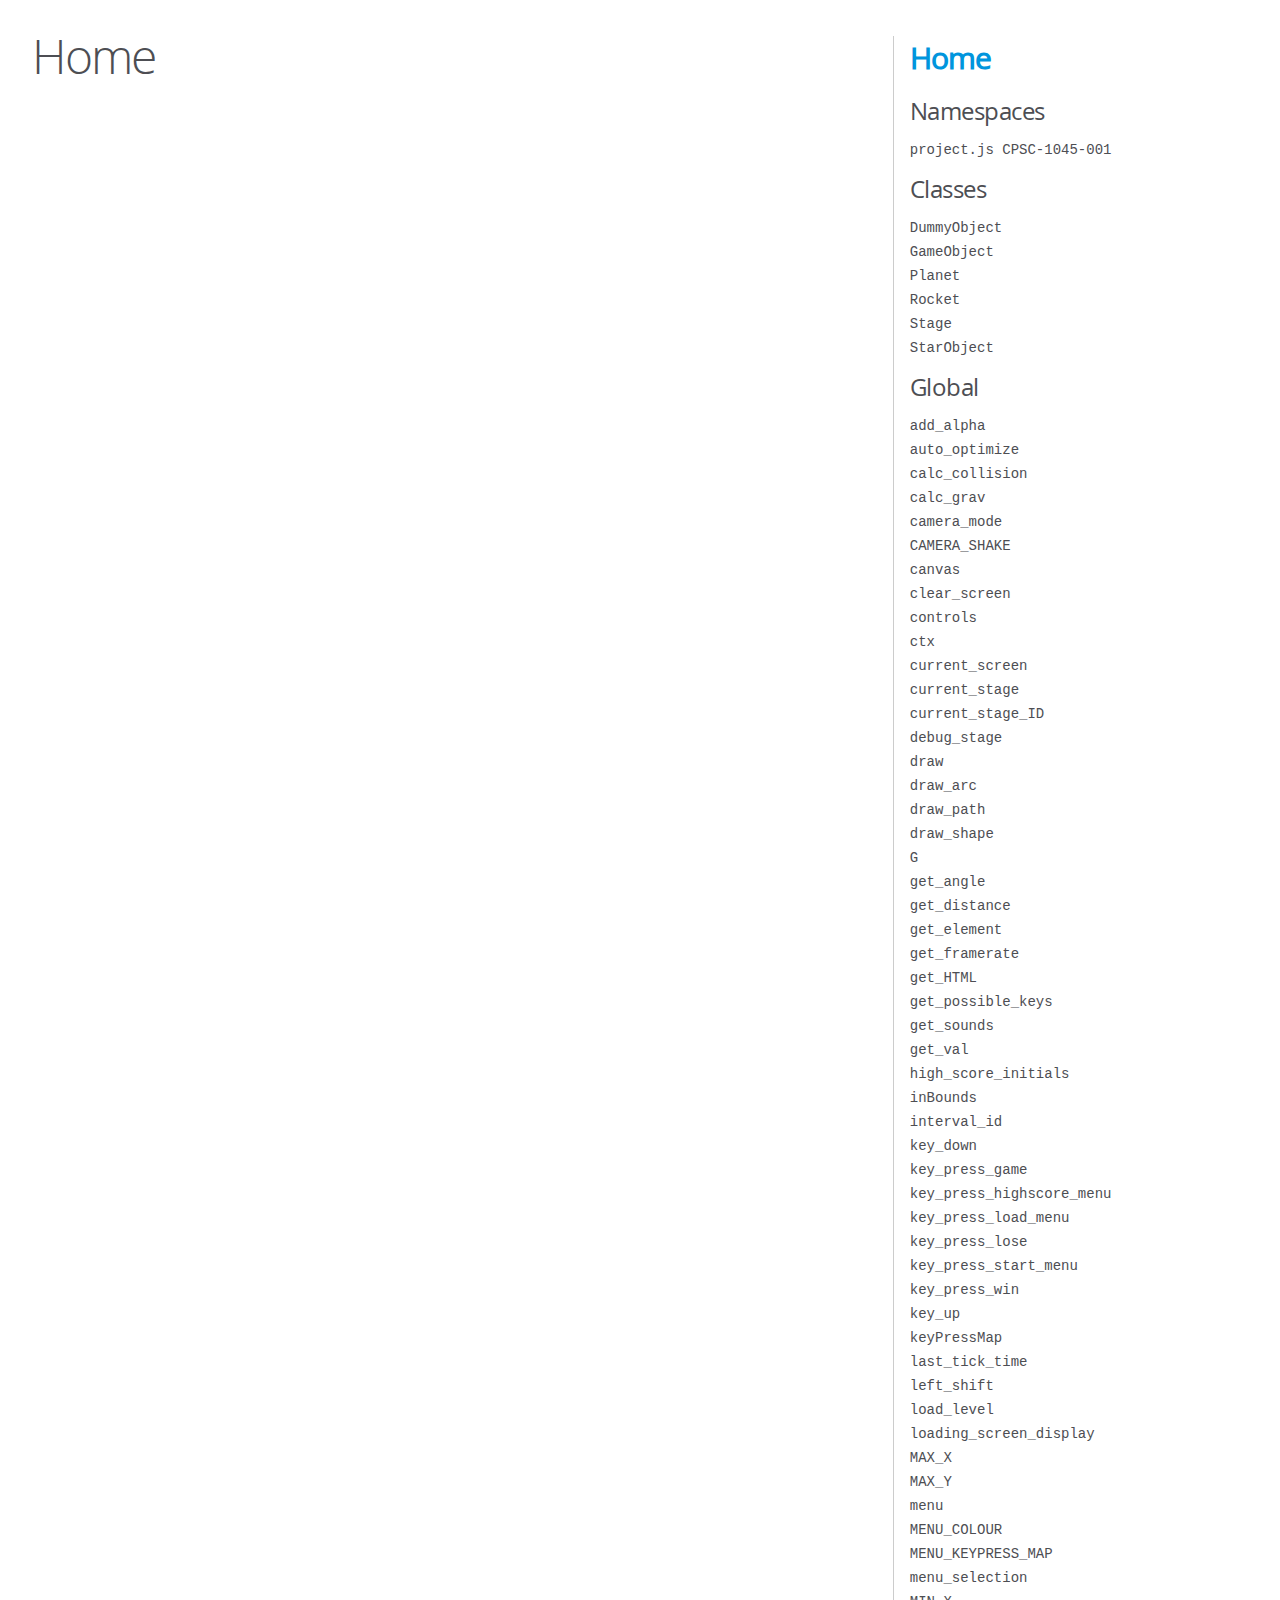
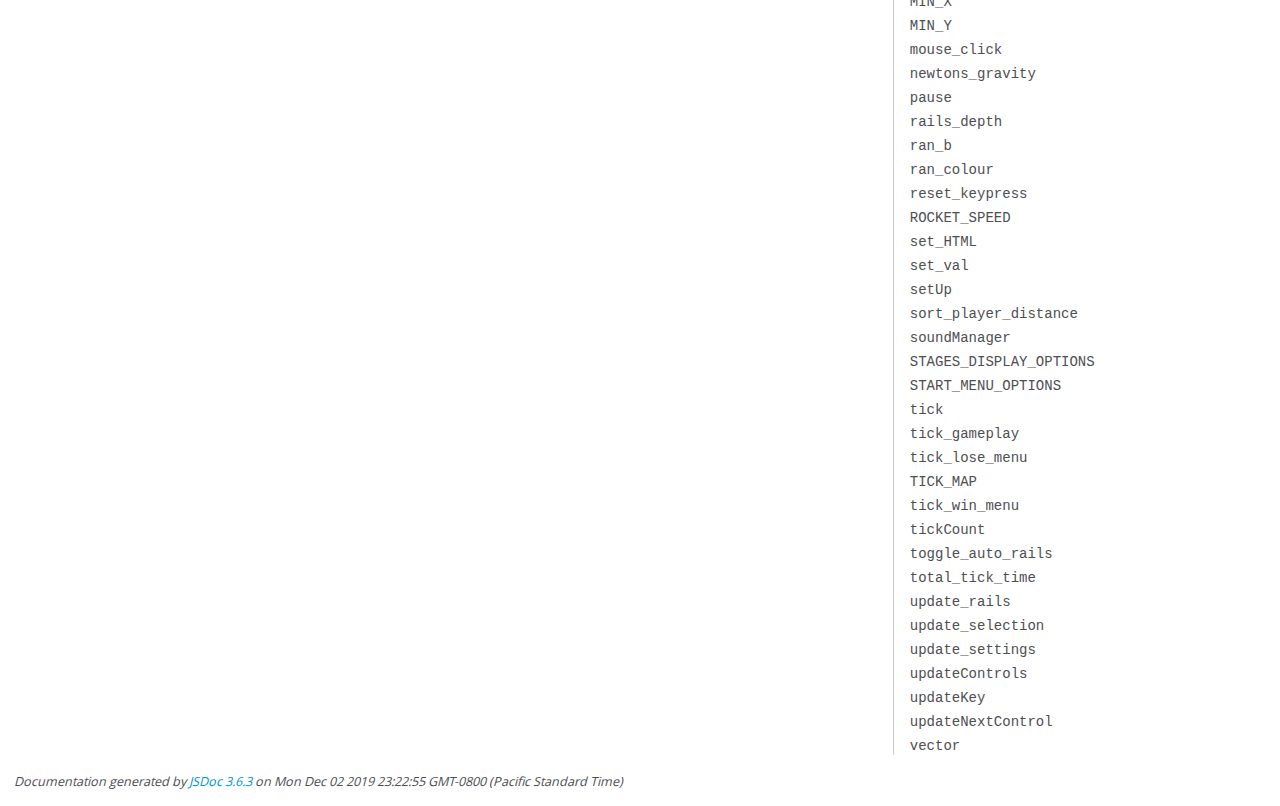
<file: documentation/index.html>
<!DOCTYPE html>
<html lang="en">
<head>
    <meta charset="utf-8">
    <title>JSDoc: Home</title>

    <script src="scripts/prettify/prettify.js"> </script>
    <script src="scripts/prettify/lang-css.js"> </script>
    <!--[if lt IE 9]>
      <script src="//html5shiv.googlecode.com/svn/trunk/html5.js"></script>
    <![endif]-->
    <link type="text/css" rel="stylesheet" href="styles/prettify-tomorrow.css">
    <link type="text/css" rel="stylesheet" href="styles/jsdoc-default.css">
</head>

<body>

<div id="main">

    <h1 class="page-title">Home</h1>

    



    


    <h3> </h3>










    









</div>

<nav>
    <h2><a href="index.html">Home</a></h2><h3>Namespaces</h3><ul><li><a href="project.js%250D%250A%2509CPSC-1045-001.html">project.js
	CPSC-1045-001</a></li></ul><h3>Classes</h3><ul><li><a href="DummyObject.html">DummyObject</a></li><li><a href="GameObject.html">GameObject</a></li><li><a href="Planet.html">Planet</a></li><li><a href="Rocket.html">Rocket</a></li><li><a href="Stage.html">Stage</a></li><li><a href="StarObject.html">StarObject</a></li></ul><h3>Global</h3><ul><li><a href="global.html#add_alpha">add_alpha</a></li><li><a href="global.html#auto_optimize">auto_optimize</a></li><li><a href="global.html#calc_collision">calc_collision</a></li><li><a href="global.html#calc_grav">calc_grav</a></li><li><a href="global.html#camera_mode">camera_mode</a></li><li><a href="global.html#CAMERA_SHAKE">CAMERA_SHAKE</a></li><li><a href="global.html#canvas">canvas</a></li><li><a href="global.html#clear_screen">clear_screen</a></li><li><a href="global.html#controls">controls</a></li><li><a href="global.html#ctx">ctx</a></li><li><a href="global.html#current_screen">current_screen</a></li><li><a href="global.html#current_stage">current_stage</a></li><li><a href="global.html#current_stage_ID">current_stage_ID</a></li><li><a href="global.html#debug_stage">debug_stage</a></li><li><a href="global.html#draw">draw</a></li><li><a href="global.html#draw_arc">draw_arc</a></li><li><a href="global.html#draw_path">draw_path</a></li><li><a href="global.html#draw_shape">draw_shape</a></li><li><a href="global.html#G">G</a></li><li><a href="global.html#get_angle">get_angle</a></li><li><a href="global.html#get_distance">get_distance</a></li><li><a href="global.html#get_element">get_element</a></li><li><a href="global.html#get_framerate">get_framerate</a></li><li><a href="global.html#get_HTML">get_HTML</a></li><li><a href="global.html#get_possible_keys">get_possible_keys</a></li><li><a href="global.html#get_sounds">get_sounds</a></li><li><a href="global.html#get_val">get_val</a></li><li><a href="global.html#high_score_initials">high_score_initials</a></li><li><a href="global.html#inBounds">inBounds</a></li><li><a href="global.html#interval_id">interval_id</a></li><li><a href="global.html#key_down">key_down</a></li><li><a href="global.html#key_press_game">key_press_game</a></li><li><a href="global.html#key_press_highscore_menu">key_press_highscore_menu</a></li><li><a href="global.html#key_press_load_menu">key_press_load_menu</a></li><li><a href="global.html#key_press_lose">key_press_lose</a></li><li><a href="global.html#key_press_start_menu">key_press_start_menu</a></li><li><a href="global.html#key_press_win">key_press_win</a></li><li><a href="global.html#key_up">key_up</a></li><li><a href="global.html#keyPressMap">keyPressMap</a></li><li><a href="global.html#last_tick_time">last_tick_time</a></li><li><a href="global.html#left_shift">left_shift</a></li><li><a href="global.html#load_level">load_level</a></li><li><a href="global.html#loading_screen_display">loading_screen_display</a></li><li><a href="global.html#MAX_X">MAX_X</a></li><li><a href="global.html#MAX_Y">MAX_Y</a></li><li><a href="global.html#menu">menu</a></li><li><a href="global.html#MENU_COLOUR">MENU_COLOUR</a></li><li><a href="global.html#MENU_KEYPRESS_MAP">MENU_KEYPRESS_MAP</a></li><li><a href="global.html#menu_selection">menu_selection</a></li><li><a href="global.html#MIN_X">MIN_X</a></li><li><a href="global.html#MIN_Y">MIN_Y</a></li><li><a href="global.html#mouse_click">mouse_click</a></li><li><a href="global.html#newtons_gravity">newtons_gravity</a></li><li><a href="global.html#pause">pause</a></li><li><a href="global.html#rails_depth">rails_depth</a></li><li><a href="global.html#ran_b">ran_b</a></li><li><a href="global.html#ran_colour">ran_colour</a></li><li><a href="global.html#reset_keypress">reset_keypress</a></li><li><a href="global.html#ROCKET_SPEED">ROCKET_SPEED</a></li><li><a href="global.html#set_HTML">set_HTML</a></li><li><a href="global.html#set_val">set_val</a></li><li><a href="global.html#setUp">setUp</a></li><li><a href="global.html#sort_player_distance">sort_player_distance</a></li><li><a href="global.html#soundManager">soundManager</a></li><li><a href="global.html#STAGES_DISPLAY_OPTIONS">STAGES_DISPLAY_OPTIONS</a></li><li><a href="global.html#START_MENU_OPTIONS">START_MENU_OPTIONS</a></li><li><a href="global.html#tick">tick</a></li><li><a href="global.html#tick_gameplay">tick_gameplay</a></li><li><a href="global.html#tick_lose_menu">tick_lose_menu</a></li><li><a href="global.html#TICK_MAP">TICK_MAP</a></li><li><a href="global.html#tick_win_menu">tick_win_menu</a></li><li><a href="global.html#tickCount">tickCount</a></li><li><a href="global.html#toggle_auto_rails">toggle_auto_rails</a></li><li><a href="global.html#total_tick_time">total_tick_time</a></li><li><a href="global.html#update_rails">update_rails</a></li><li><a href="global.html#update_selection">update_selection</a></li><li><a href="global.html#update_settings">update_settings</a></li><li><a href="global.html#updateControls">updateControls</a></li><li><a href="global.html#updateKey">updateKey</a></li><li><a href="global.html#updateNextControl">updateNextControl</a></li><li><a href="global.html#vector">vector</a></li></ul>
</nav>

<br class="clear">

<footer>
    Documentation generated by <a href="https://github.com/jsdoc/jsdoc">JSDoc 3.6.3</a> on Mon Dec 02 2019 23:22:55 GMT-0800 (Pacific Standard Time)
</footer>

<script> prettyPrint(); </script>
<script src="scripts/linenumber.js"> </script>
</body>
</html>
</file>
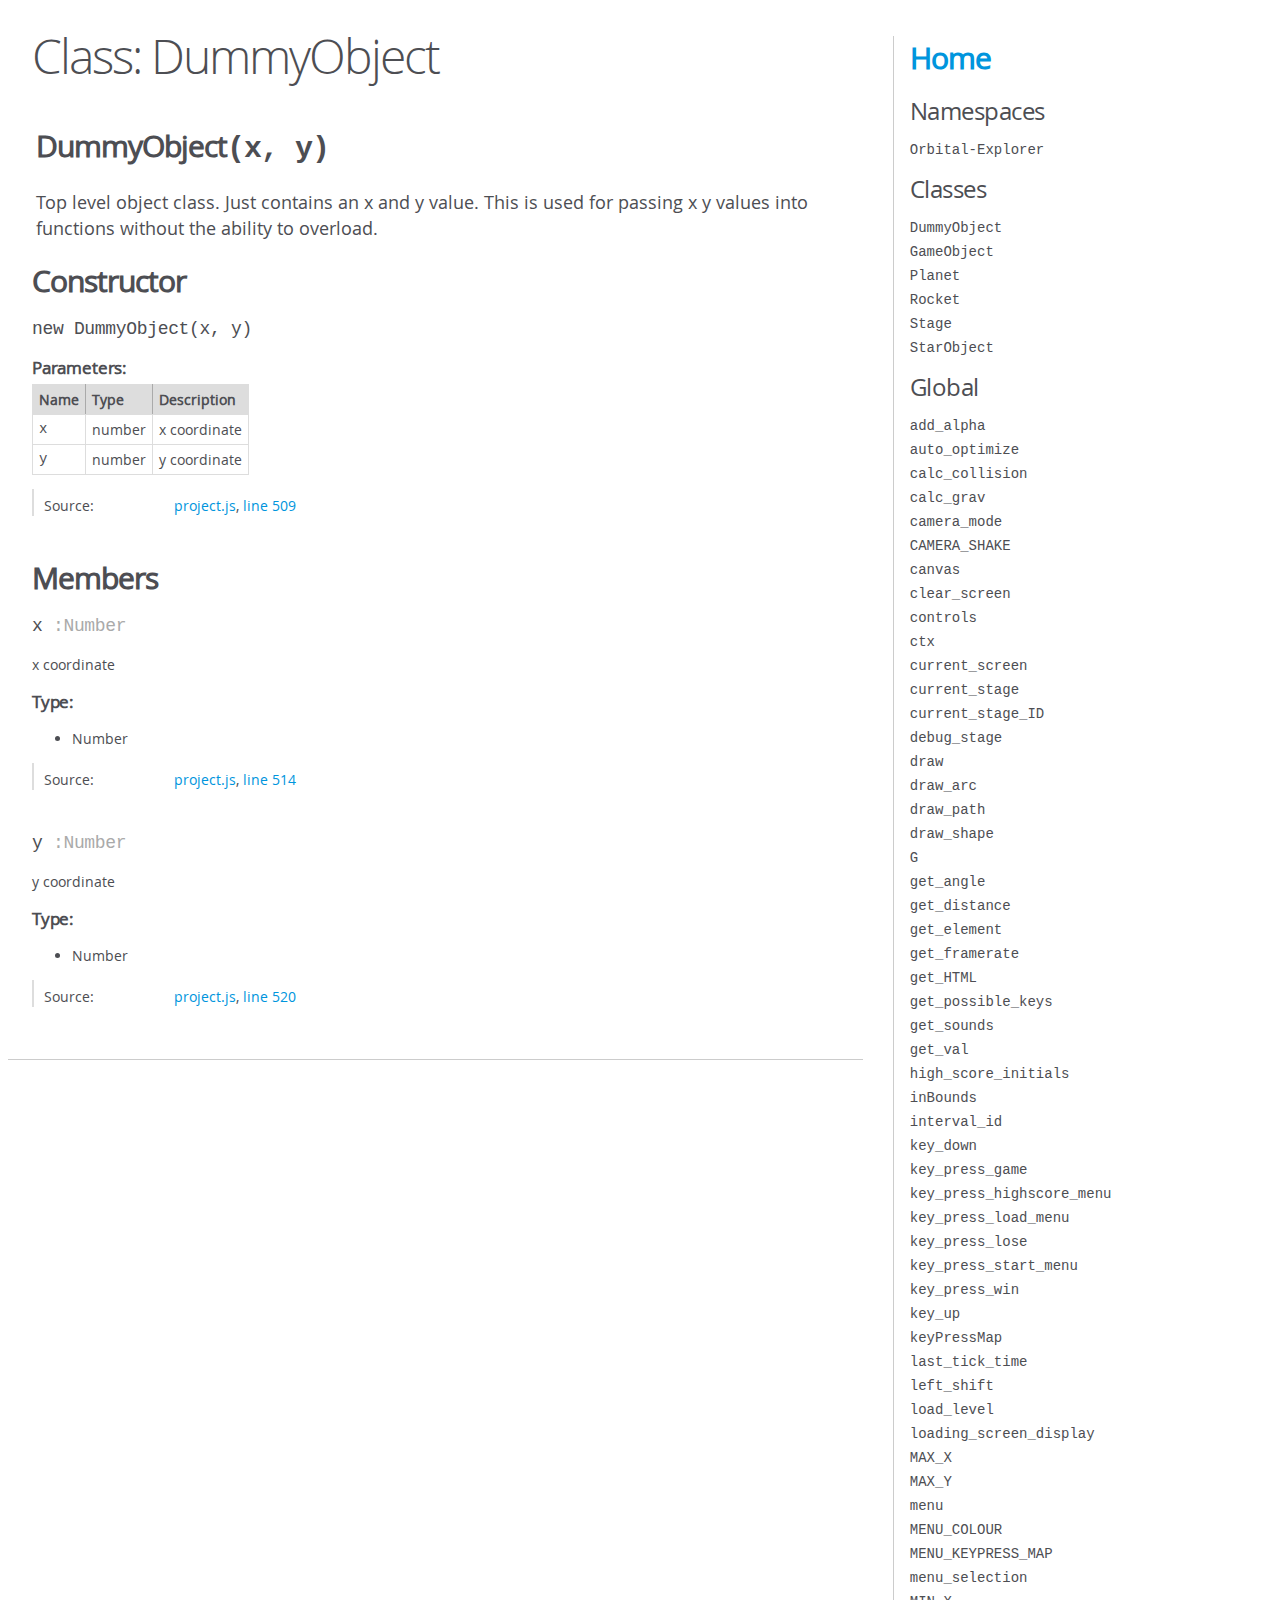
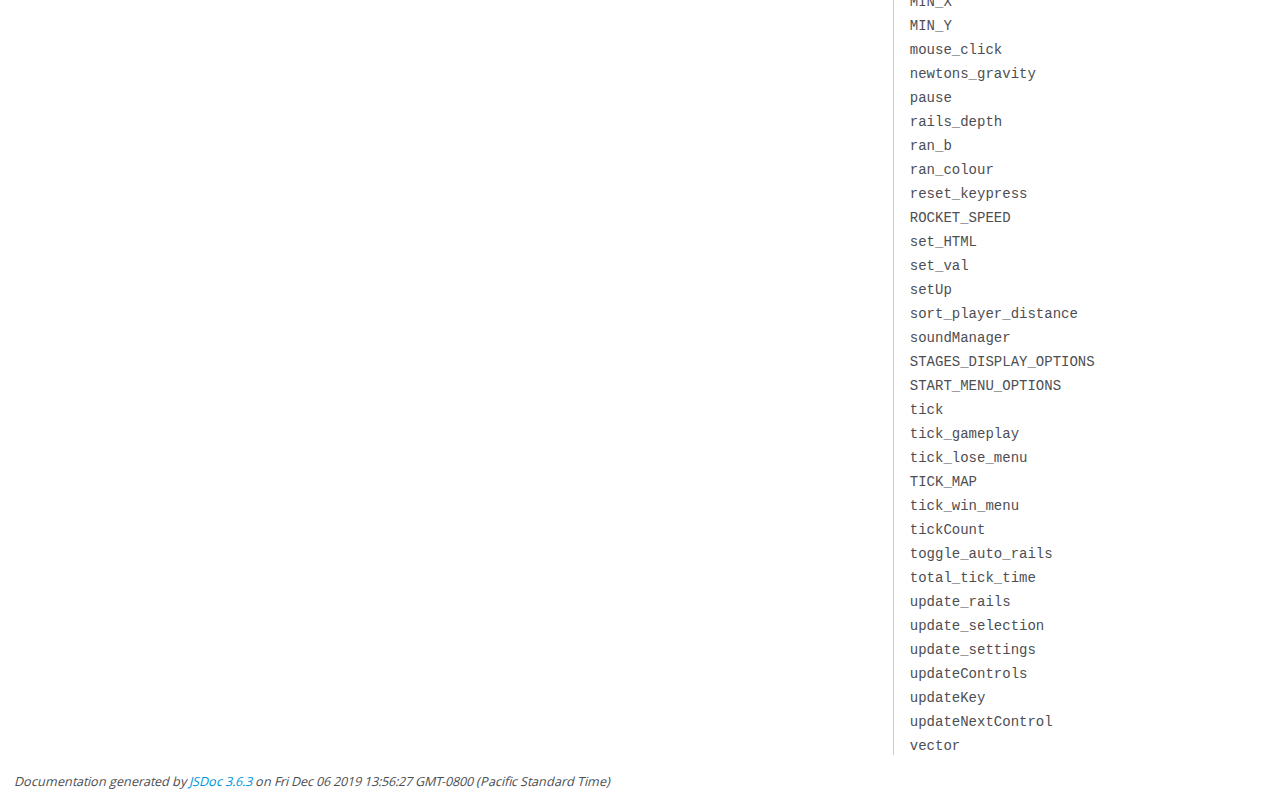
<file: documentation/DummyObject.html>
<!DOCTYPE html>
<html lang="en">
<head>
    <meta charset="utf-8">
    <title>JSDoc: Class: DummyObject</title>

    <script src="scripts/prettify/prettify.js"> </script>
    <script src="scripts/prettify/lang-css.js"> </script>
    <!--[if lt IE 9]>
      <script src="//html5shiv.googlecode.com/svn/trunk/html5.js"></script>
    <![endif]-->
    <link type="text/css" rel="stylesheet" href="styles/prettify-tomorrow.css">
    <link type="text/css" rel="stylesheet" href="styles/jsdoc-default.css">
</head>

<body>

<div id="main">

    <h1 class="page-title">Class: DummyObject</h1>

    




<section>

<header>
    
        <h2><span class="attribs"><span class="type-signature"></span></span>DummyObject<span class="signature">(x, y)</span><span class="type-signature"></span></h2>
        
            <div class="class-description">Top level object class. Just contains an x and y value. This is used for passing x y values into functions without the ability to overload.</div>
        
    
</header>

<article>
    <div class="container-overview">
    
        

    
    <h2>Constructor</h2>
    

    
    <h4 class="name" id="DummyObject"><span class="type-signature"></span>new DummyObject<span class="signature">(x, y)</span><span class="type-signature"></span></h4>
    

    











    <h5>Parameters:</h5>
    

<table class="params">
    <thead>
    <tr>
        
        <th>Name</th>
        

        <th>Type</th>

        

        

        <th class="last">Description</th>
    </tr>
    </thead>

    <tbody>
    

        <tr>
            
                <td class="name"><code>x</code></td>
            

            <td class="type">
            
                
<span class="param-type">number</span>


            
            </td>

            

            

            <td class="description last">x coordinate</td>
        </tr>

    

        <tr>
            
                <td class="name"><code>y</code></td>
            

            <td class="type">
            
                
<span class="param-type">number</span>


            
            </td>

            

            

            <td class="description last">y coordinate</td>
        </tr>

    
    </tbody>
</table>






<dl class="details">

    

    

    

    

    

    

    

    

    

    

    

    

    
    <dt class="tag-source">Source:</dt>
    <dd class="tag-source"><ul class="dummy"><li>
        <a href="project.js.html">project.js</a>, <a href="project.js.html#line509">line 509</a>
    </li></ul></dd>
    

    

    

    
</dl>




















    
    </div>

    

    

    

    

    

    

    
        <h3 class="subsection-title">Members</h3>

        
            
<h4 class="name" id="x"><span class="type-signature"></span>x<span class="type-signature"> :Number</span></h4>




<div class="description">
    x coordinate
</div>



    <h5>Type:</h5>
    <ul>
        <li>
            
<span class="param-type">Number</span>


        </li>
    </ul>





<dl class="details">

    

    

    

    

    

    

    

    

    

    

    

    

    
    <dt class="tag-source">Source:</dt>
    <dd class="tag-source"><ul class="dummy"><li>
        <a href="project.js.html">project.js</a>, <a href="project.js.html#line514">line 514</a>
    </li></ul></dd>
    

    

    

    
</dl>






        
            
<h4 class="name" id="y"><span class="type-signature"></span>y<span class="type-signature"> :Number</span></h4>




<div class="description">
    y coordinate
</div>



    <h5>Type:</h5>
    <ul>
        <li>
            
<span class="param-type">Number</span>


        </li>
    </ul>





<dl class="details">

    

    

    

    

    

    

    

    

    

    

    

    

    
    <dt class="tag-source">Source:</dt>
    <dd class="tag-source"><ul class="dummy"><li>
        <a href="project.js.html">project.js</a>, <a href="project.js.html#line520">line 520</a>
    </li></ul></dd>
    

    

    

    
</dl>






        
    

    

    

    
</article>

</section>




</div>

<nav>
    <h2><a href="index.html">Home</a></h2><h3>Namespaces</h3><ul><li><a href="Orbital-Explorer.html">Orbital-Explorer</a></li></ul><h3>Classes</h3><ul><li><a href="DummyObject.html">DummyObject</a></li><li><a href="GameObject.html">GameObject</a></li><li><a href="Planet.html">Planet</a></li><li><a href="Rocket.html">Rocket</a></li><li><a href="Stage.html">Stage</a></li><li><a href="StarObject.html">StarObject</a></li></ul><h3>Global</h3><ul><li><a href="global.html#add_alpha">add_alpha</a></li><li><a href="global.html#auto_optimize">auto_optimize</a></li><li><a href="global.html#calc_collision">calc_collision</a></li><li><a href="global.html#calc_grav">calc_grav</a></li><li><a href="global.html#camera_mode">camera_mode</a></li><li><a href="global.html#CAMERA_SHAKE">CAMERA_SHAKE</a></li><li><a href="global.html#canvas">canvas</a></li><li><a href="global.html#clear_screen">clear_screen</a></li><li><a href="global.html#controls">controls</a></li><li><a href="global.html#ctx">ctx</a></li><li><a href="global.html#current_screen">current_screen</a></li><li><a href="global.html#current_stage">current_stage</a></li><li><a href="global.html#current_stage_ID">current_stage_ID</a></li><li><a href="global.html#debug_stage">debug_stage</a></li><li><a href="global.html#draw">draw</a></li><li><a href="global.html#draw_arc">draw_arc</a></li><li><a href="global.html#draw_path">draw_path</a></li><li><a href="global.html#draw_shape">draw_shape</a></li><li><a href="global.html#G">G</a></li><li><a href="global.html#get_angle">get_angle</a></li><li><a href="global.html#get_distance">get_distance</a></li><li><a href="global.html#get_element">get_element</a></li><li><a href="global.html#get_framerate">get_framerate</a></li><li><a href="global.html#get_HTML">get_HTML</a></li><li><a href="global.html#get_possible_keys">get_possible_keys</a></li><li><a href="global.html#get_sounds">get_sounds</a></li><li><a href="global.html#get_val">get_val</a></li><li><a href="global.html#high_score_initials">high_score_initials</a></li><li><a href="global.html#inBounds">inBounds</a></li><li><a href="global.html#interval_id">interval_id</a></li><li><a href="global.html#key_down">key_down</a></li><li><a href="global.html#key_press_game">key_press_game</a></li><li><a href="global.html#key_press_highscore_menu">key_press_highscore_menu</a></li><li><a href="global.html#key_press_load_menu">key_press_load_menu</a></li><li><a href="global.html#key_press_lose">key_press_lose</a></li><li><a href="global.html#key_press_start_menu">key_press_start_menu</a></li><li><a href="global.html#key_press_win">key_press_win</a></li><li><a href="global.html#key_up">key_up</a></li><li><a href="global.html#keyPressMap">keyPressMap</a></li><li><a href="global.html#last_tick_time">last_tick_time</a></li><li><a href="global.html#left_shift">left_shift</a></li><li><a href="global.html#load_level">load_level</a></li><li><a href="global.html#loading_screen_display">loading_screen_display</a></li><li><a href="global.html#MAX_X">MAX_X</a></li><li><a href="global.html#MAX_Y">MAX_Y</a></li><li><a href="global.html#menu">menu</a></li><li><a href="global.html#MENU_COLOUR">MENU_COLOUR</a></li><li><a href="global.html#MENU_KEYPRESS_MAP">MENU_KEYPRESS_MAP</a></li><li><a href="global.html#menu_selection">menu_selection</a></li><li><a href="global.html#MIN_X">MIN_X</a></li><li><a href="global.html#MIN_Y">MIN_Y</a></li><li><a href="global.html#mouse_click">mouse_click</a></li><li><a href="global.html#newtons_gravity">newtons_gravity</a></li><li><a href="global.html#pause">pause</a></li><li><a href="global.html#rails_depth">rails_depth</a></li><li><a href="global.html#ran_b">ran_b</a></li><li><a href="global.html#ran_colour">ran_colour</a></li><li><a href="global.html#reset_keypress">reset_keypress</a></li><li><a href="global.html#ROCKET_SPEED">ROCKET_SPEED</a></li><li><a href="global.html#set_HTML">set_HTML</a></li><li><a href="global.html#set_val">set_val</a></li><li><a href="global.html#setUp">setUp</a></li><li><a href="global.html#sort_player_distance">sort_player_distance</a></li><li><a href="global.html#soundManager">soundManager</a></li><li><a href="global.html#STAGES_DISPLAY_OPTIONS">STAGES_DISPLAY_OPTIONS</a></li><li><a href="global.html#START_MENU_OPTIONS">START_MENU_OPTIONS</a></li><li><a href="global.html#tick">tick</a></li><li><a href="global.html#tick_gameplay">tick_gameplay</a></li><li><a href="global.html#tick_lose_menu">tick_lose_menu</a></li><li><a href="global.html#TICK_MAP">TICK_MAP</a></li><li><a href="global.html#tick_win_menu">tick_win_menu</a></li><li><a href="global.html#tickCount">tickCount</a></li><li><a href="global.html#toggle_auto_rails">toggle_auto_rails</a></li><li><a href="global.html#total_tick_time">total_tick_time</a></li><li><a href="global.html#update_rails">update_rails</a></li><li><a href="global.html#update_selection">update_selection</a></li><li><a href="global.html#update_settings">update_settings</a></li><li><a href="global.html#updateControls">updateControls</a></li><li><a href="global.html#updateKey">updateKey</a></li><li><a href="global.html#updateNextControl">updateNextControl</a></li><li><a href="global.html#vector">vector</a></li></ul>
</nav>

<br class="clear">

<footer>
    Documentation generated by <a href="https://github.com/jsdoc/jsdoc">JSDoc 3.6.3</a> on Fri Dec 06 2019 13:56:27 GMT-0800 (Pacific Standard Time)
</footer>

<script> prettyPrint(); </script>
<script src="scripts/linenumber.js"> </script>
</body>
</html>
</file>
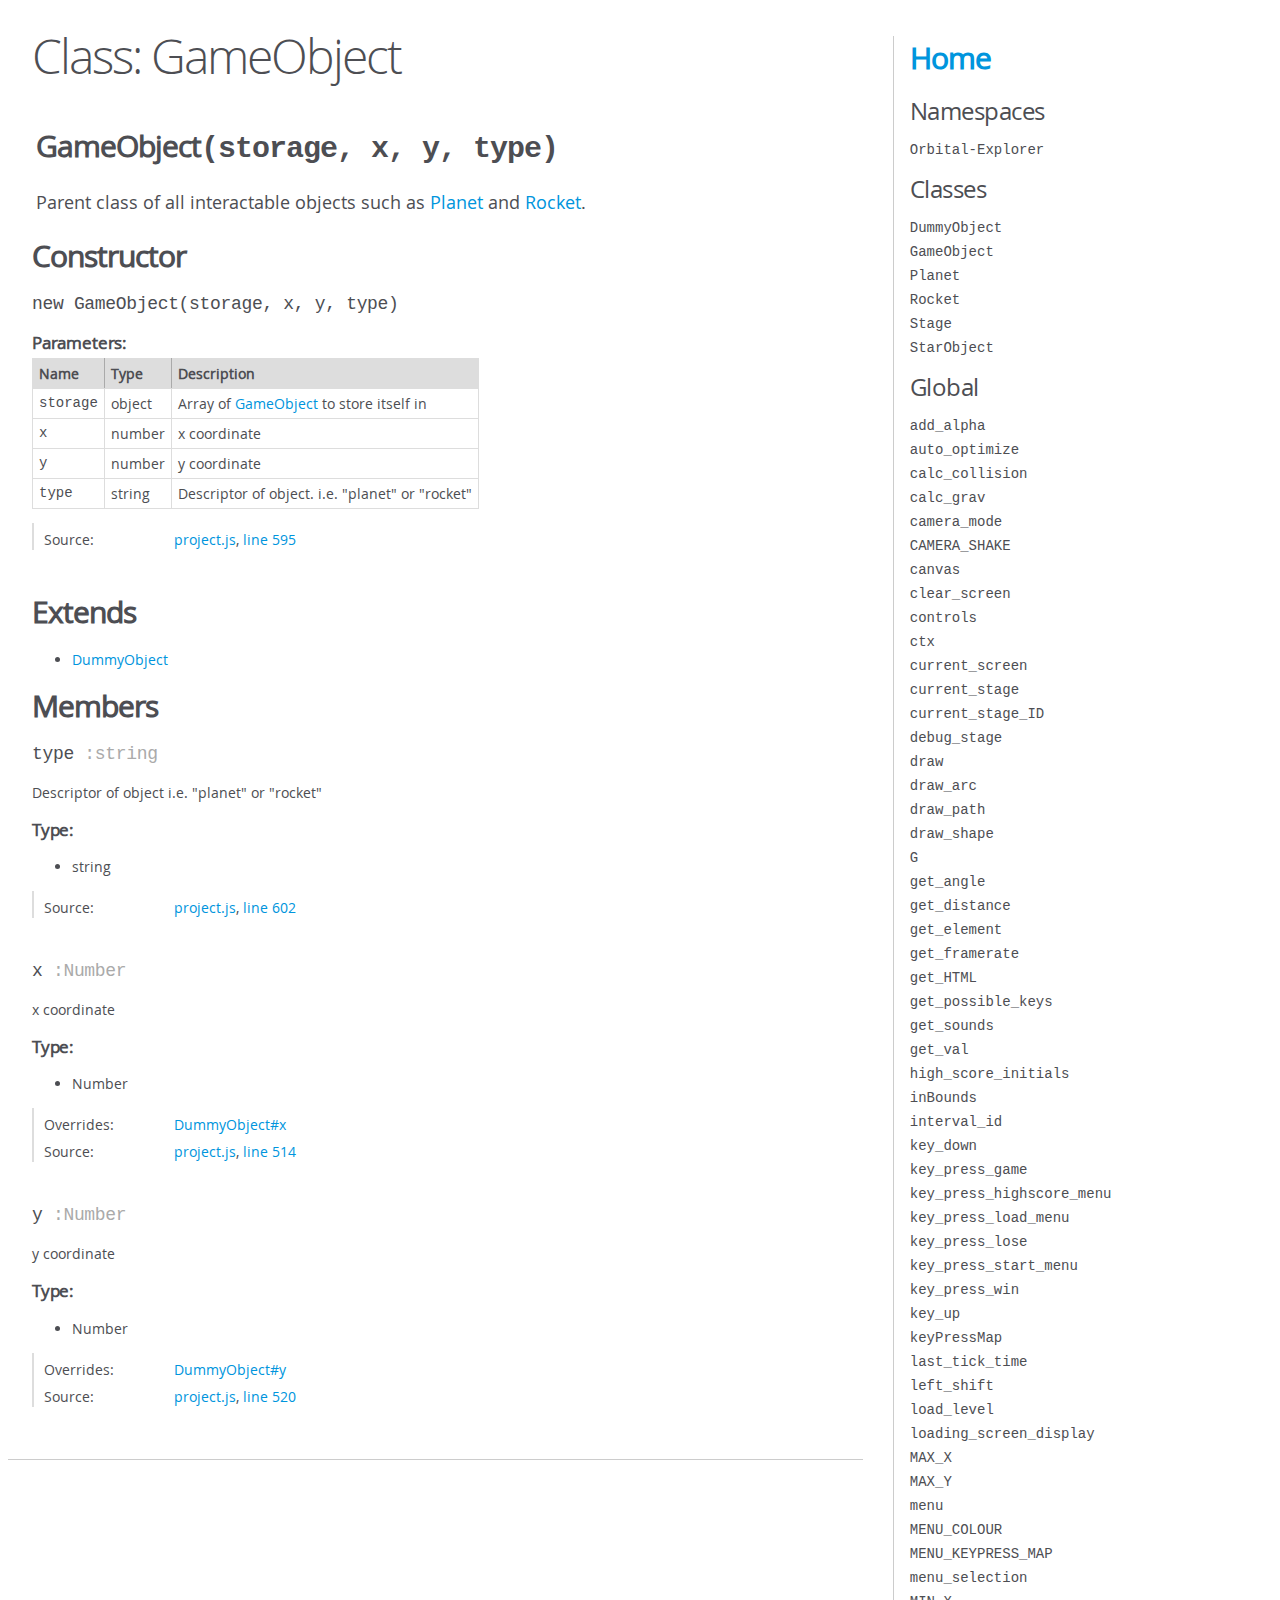
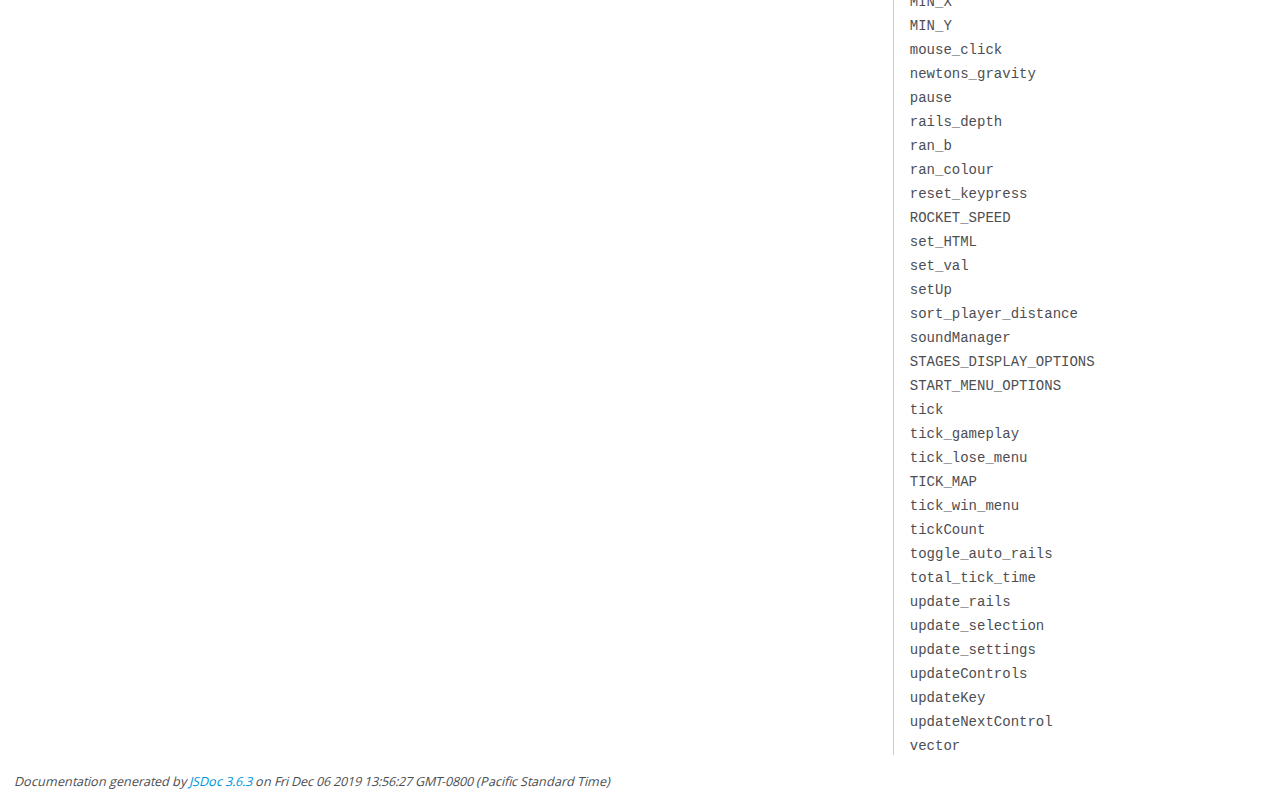
<file: documentation/GameObject.html>
<!DOCTYPE html>
<html lang="en">
<head>
    <meta charset="utf-8">
    <title>JSDoc: Class: GameObject</title>

    <script src="scripts/prettify/prettify.js"> </script>
    <script src="scripts/prettify/lang-css.js"> </script>
    <!--[if lt IE 9]>
      <script src="//html5shiv.googlecode.com/svn/trunk/html5.js"></script>
    <![endif]-->
    <link type="text/css" rel="stylesheet" href="styles/prettify-tomorrow.css">
    <link type="text/css" rel="stylesheet" href="styles/jsdoc-default.css">
</head>

<body>

<div id="main">

    <h1 class="page-title">Class: GameObject</h1>

    




<section>

<header>
    
        <h2><span class="attribs"><span class="type-signature"></span></span>GameObject<span class="signature">(storage, x, y, type)</span><span class="type-signature"></span></h2>
        
            <div class="class-description">Parent class of all interactable objects such as <a href="Planet.html">Planet</a> and <a href="Rocket.html">Rocket</a>.</div>
        
    
</header>

<article>
    <div class="container-overview">
    
        

    
    <h2>Constructor</h2>
    

    
    <h4 class="name" id="GameObject"><span class="type-signature"></span>new GameObject<span class="signature">(storage, x, y, type)</span><span class="type-signature"></span></h4>
    

    











    <h5>Parameters:</h5>
    

<table class="params">
    <thead>
    <tr>
        
        <th>Name</th>
        

        <th>Type</th>

        

        

        <th class="last">Description</th>
    </tr>
    </thead>

    <tbody>
    

        <tr>
            
                <td class="name"><code>storage</code></td>
            

            <td class="type">
            
                
<span class="param-type">object</span>


            
            </td>

            

            

            <td class="description last">Array of <a href="GameObject.html">GameObject</a> to store itself in</td>
        </tr>

    

        <tr>
            
                <td class="name"><code>x</code></td>
            

            <td class="type">
            
                
<span class="param-type">number</span>


            
            </td>

            

            

            <td class="description last">x coordinate</td>
        </tr>

    

        <tr>
            
                <td class="name"><code>y</code></td>
            

            <td class="type">
            
                
<span class="param-type">number</span>


            
            </td>

            

            

            <td class="description last">y coordinate</td>
        </tr>

    

        <tr>
            
                <td class="name"><code>type</code></td>
            

            <td class="type">
            
                
<span class="param-type">string</span>


            
            </td>

            

            

            <td class="description last">Descriptor of object. i.e. "planet" or "rocket"</td>
        </tr>

    
    </tbody>
</table>






<dl class="details">

    

    

    

    

    

    

    

    

    

    

    

    

    
    <dt class="tag-source">Source:</dt>
    <dd class="tag-source"><ul class="dummy"><li>
        <a href="project.js.html">project.js</a>, <a href="project.js.html#line595">line 595</a>
    </li></ul></dd>
    

    

    

    
</dl>




















    
    </div>

    
        <h3 class="subsection-title">Extends</h3>

        


    <ul>
        <li><a href="DummyObject.html">DummyObject</a></li>
    </ul>


    

    

    

    

    

    

    
        <h3 class="subsection-title">Members</h3>

        
            
<h4 class="name" id="type"><span class="type-signature"></span>type<span class="type-signature"> :string</span></h4>




<div class="description">
    Descriptor of object i.e. "planet" or "rocket"
</div>



    <h5>Type:</h5>
    <ul>
        <li>
            
<span class="param-type">string</span>


        </li>
    </ul>





<dl class="details">

    

    

    

    

    

    

    

    

    

    

    

    

    
    <dt class="tag-source">Source:</dt>
    <dd class="tag-source"><ul class="dummy"><li>
        <a href="project.js.html">project.js</a>, <a href="project.js.html#line602">line 602</a>
    </li></ul></dd>
    

    

    

    
</dl>






        
            
<h4 class="name" id="x"><span class="type-signature"></span>x<span class="type-signature"> :Number</span></h4>




<div class="description">
    x coordinate
</div>



    <h5>Type:</h5>
    <ul>
        <li>
            
<span class="param-type">Number</span>


        </li>
    </ul>





<dl class="details">

    

    

    

    
    <dt class="tag-overrides">Overrides:</dt>
    <dd class="tag-overrides"><ul class="dummy"><li>
        <a href="DummyObject.html#x">DummyObject#x</a>
    </li></ul></dd>
    

    

    

    

    

    

    

    

    

    
    <dt class="tag-source">Source:</dt>
    <dd class="tag-source"><ul class="dummy"><li>
        <a href="project.js.html">project.js</a>, <a href="project.js.html#line514">line 514</a>
    </li></ul></dd>
    

    

    

    
</dl>






        
            
<h4 class="name" id="y"><span class="type-signature"></span>y<span class="type-signature"> :Number</span></h4>




<div class="description">
    y coordinate
</div>



    <h5>Type:</h5>
    <ul>
        <li>
            
<span class="param-type">Number</span>


        </li>
    </ul>





<dl class="details">

    

    

    

    
    <dt class="tag-overrides">Overrides:</dt>
    <dd class="tag-overrides"><ul class="dummy"><li>
        <a href="DummyObject.html#y">DummyObject#y</a>
    </li></ul></dd>
    

    

    

    

    

    

    

    

    

    
    <dt class="tag-source">Source:</dt>
    <dd class="tag-source"><ul class="dummy"><li>
        <a href="project.js.html">project.js</a>, <a href="project.js.html#line520">line 520</a>
    </li></ul></dd>
    

    

    

    
</dl>






        
    

    

    

    
</article>

</section>




</div>

<nav>
    <h2><a href="index.html">Home</a></h2><h3>Namespaces</h3><ul><li><a href="Orbital-Explorer.html">Orbital-Explorer</a></li></ul><h3>Classes</h3><ul><li><a href="DummyObject.html">DummyObject</a></li><li><a href="GameObject.html">GameObject</a></li><li><a href="Planet.html">Planet</a></li><li><a href="Rocket.html">Rocket</a></li><li><a href="Stage.html">Stage</a></li><li><a href="StarObject.html">StarObject</a></li></ul><h3>Global</h3><ul><li><a href="global.html#add_alpha">add_alpha</a></li><li><a href="global.html#auto_optimize">auto_optimize</a></li><li><a href="global.html#calc_collision">calc_collision</a></li><li><a href="global.html#calc_grav">calc_grav</a></li><li><a href="global.html#camera_mode">camera_mode</a></li><li><a href="global.html#CAMERA_SHAKE">CAMERA_SHAKE</a></li><li><a href="global.html#canvas">canvas</a></li><li><a href="global.html#clear_screen">clear_screen</a></li><li><a href="global.html#controls">controls</a></li><li><a href="global.html#ctx">ctx</a></li><li><a href="global.html#current_screen">current_screen</a></li><li><a href="global.html#current_stage">current_stage</a></li><li><a href="global.html#current_stage_ID">current_stage_ID</a></li><li><a href="global.html#debug_stage">debug_stage</a></li><li><a href="global.html#draw">draw</a></li><li><a href="global.html#draw_arc">draw_arc</a></li><li><a href="global.html#draw_path">draw_path</a></li><li><a href="global.html#draw_shape">draw_shape</a></li><li><a href="global.html#G">G</a></li><li><a href="global.html#get_angle">get_angle</a></li><li><a href="global.html#get_distance">get_distance</a></li><li><a href="global.html#get_element">get_element</a></li><li><a href="global.html#get_framerate">get_framerate</a></li><li><a href="global.html#get_HTML">get_HTML</a></li><li><a href="global.html#get_possible_keys">get_possible_keys</a></li><li><a href="global.html#get_sounds">get_sounds</a></li><li><a href="global.html#get_val">get_val</a></li><li><a href="global.html#high_score_initials">high_score_initials</a></li><li><a href="global.html#inBounds">inBounds</a></li><li><a href="global.html#interval_id">interval_id</a></li><li><a href="global.html#key_down">key_down</a></li><li><a href="global.html#key_press_game">key_press_game</a></li><li><a href="global.html#key_press_highscore_menu">key_press_highscore_menu</a></li><li><a href="global.html#key_press_load_menu">key_press_load_menu</a></li><li><a href="global.html#key_press_lose">key_press_lose</a></li><li><a href="global.html#key_press_start_menu">key_press_start_menu</a></li><li><a href="global.html#key_press_win">key_press_win</a></li><li><a href="global.html#key_up">key_up</a></li><li><a href="global.html#keyPressMap">keyPressMap</a></li><li><a href="global.html#last_tick_time">last_tick_time</a></li><li><a href="global.html#left_shift">left_shift</a></li><li><a href="global.html#load_level">load_level</a></li><li><a href="global.html#loading_screen_display">loading_screen_display</a></li><li><a href="global.html#MAX_X">MAX_X</a></li><li><a href="global.html#MAX_Y">MAX_Y</a></li><li><a href="global.html#menu">menu</a></li><li><a href="global.html#MENU_COLOUR">MENU_COLOUR</a></li><li><a href="global.html#MENU_KEYPRESS_MAP">MENU_KEYPRESS_MAP</a></li><li><a href="global.html#menu_selection">menu_selection</a></li><li><a href="global.html#MIN_X">MIN_X</a></li><li><a href="global.html#MIN_Y">MIN_Y</a></li><li><a href="global.html#mouse_click">mouse_click</a></li><li><a href="global.html#newtons_gravity">newtons_gravity</a></li><li><a href="global.html#pause">pause</a></li><li><a href="global.html#rails_depth">rails_depth</a></li><li><a href="global.html#ran_b">ran_b</a></li><li><a href="global.html#ran_colour">ran_colour</a></li><li><a href="global.html#reset_keypress">reset_keypress</a></li><li><a href="global.html#ROCKET_SPEED">ROCKET_SPEED</a></li><li><a href="global.html#set_HTML">set_HTML</a></li><li><a href="global.html#set_val">set_val</a></li><li><a href="global.html#setUp">setUp</a></li><li><a href="global.html#sort_player_distance">sort_player_distance</a></li><li><a href="global.html#soundManager">soundManager</a></li><li><a href="global.html#STAGES_DISPLAY_OPTIONS">STAGES_DISPLAY_OPTIONS</a></li><li><a href="global.html#START_MENU_OPTIONS">START_MENU_OPTIONS</a></li><li><a href="global.html#tick">tick</a></li><li><a href="global.html#tick_gameplay">tick_gameplay</a></li><li><a href="global.html#tick_lose_menu">tick_lose_menu</a></li><li><a href="global.html#TICK_MAP">TICK_MAP</a></li><li><a href="global.html#tick_win_menu">tick_win_menu</a></li><li><a href="global.html#tickCount">tickCount</a></li><li><a href="global.html#toggle_auto_rails">toggle_auto_rails</a></li><li><a href="global.html#total_tick_time">total_tick_time</a></li><li><a href="global.html#update_rails">update_rails</a></li><li><a href="global.html#update_selection">update_selection</a></li><li><a href="global.html#update_settings">update_settings</a></li><li><a href="global.html#updateControls">updateControls</a></li><li><a href="global.html#updateKey">updateKey</a></li><li><a href="global.html#updateNextControl">updateNextControl</a></li><li><a href="global.html#vector">vector</a></li></ul>
</nav>

<br class="clear">

<footer>
    Documentation generated by <a href="https://github.com/jsdoc/jsdoc">JSDoc 3.6.3</a> on Fri Dec 06 2019 13:56:27 GMT-0800 (Pacific Standard Time)
</footer>

<script> prettyPrint(); </script>
<script src="scripts/linenumber.js"> </script>
</body>
</html>
</file>
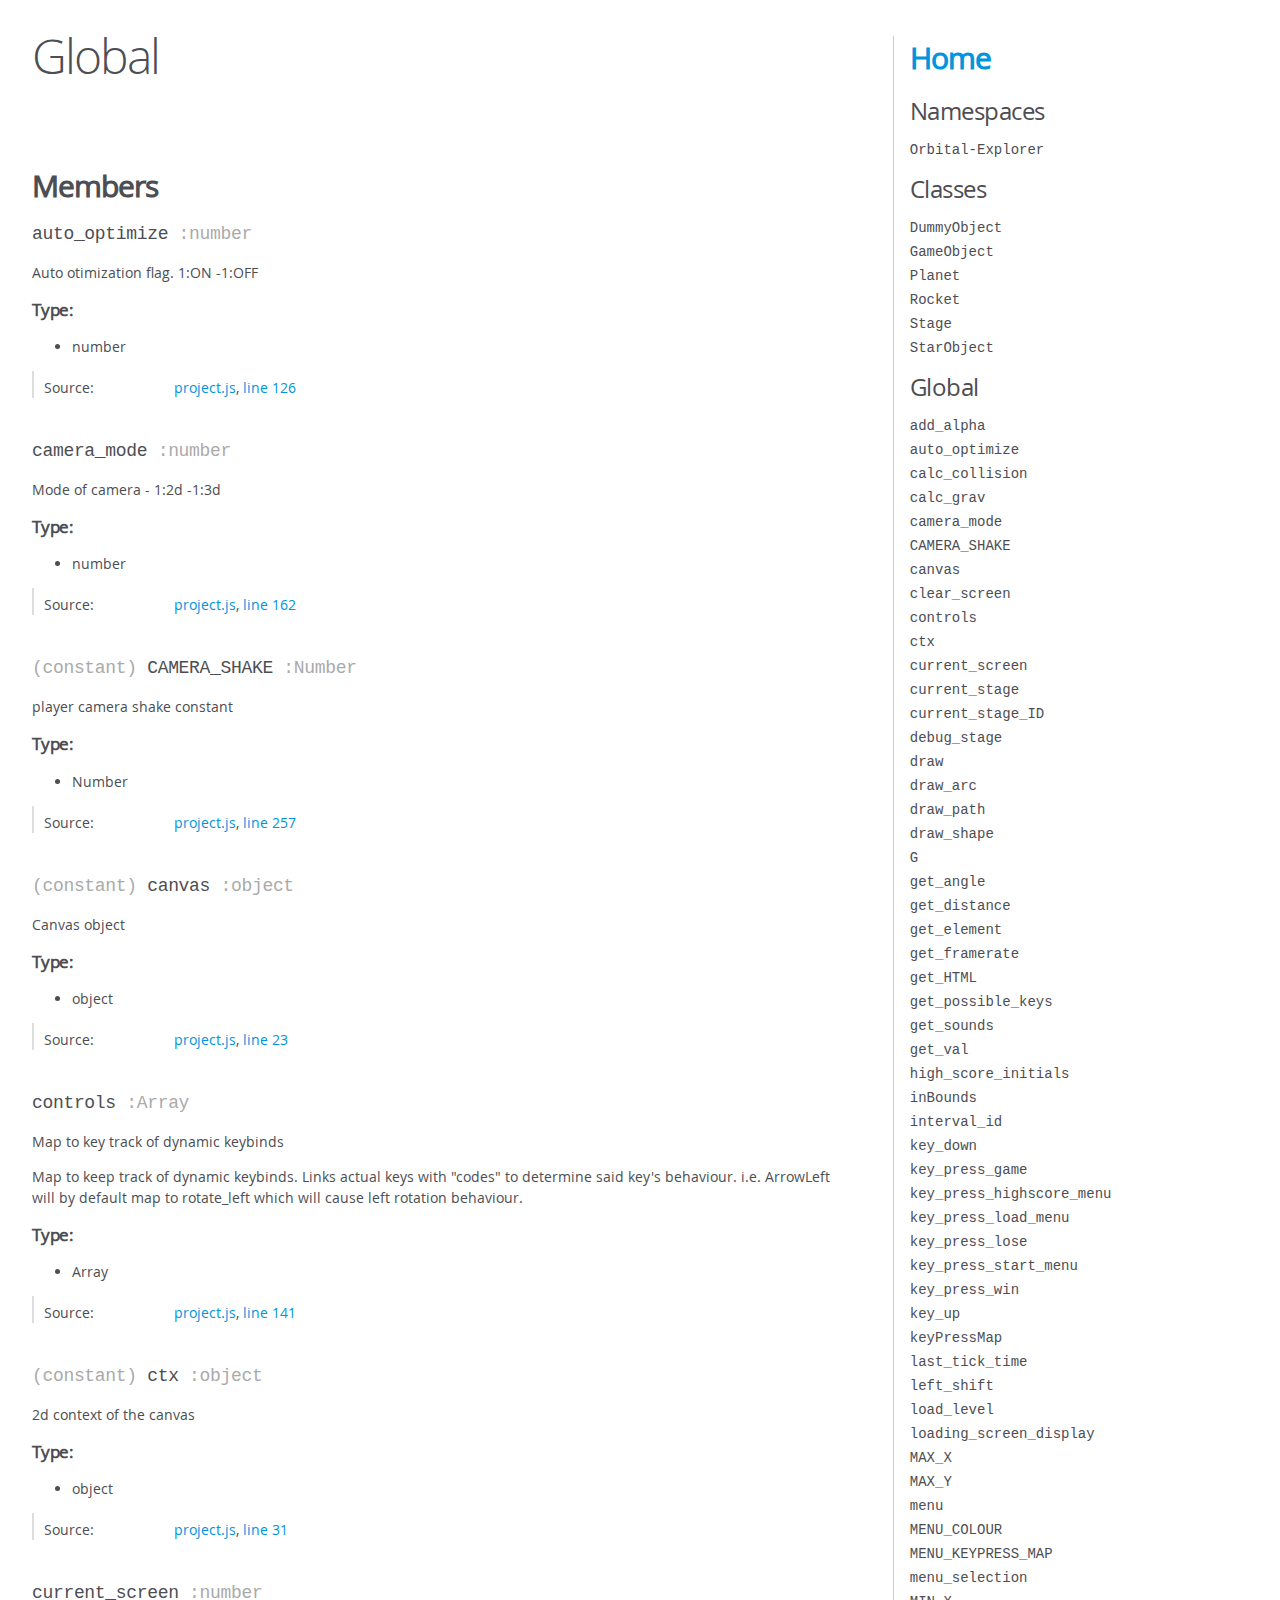
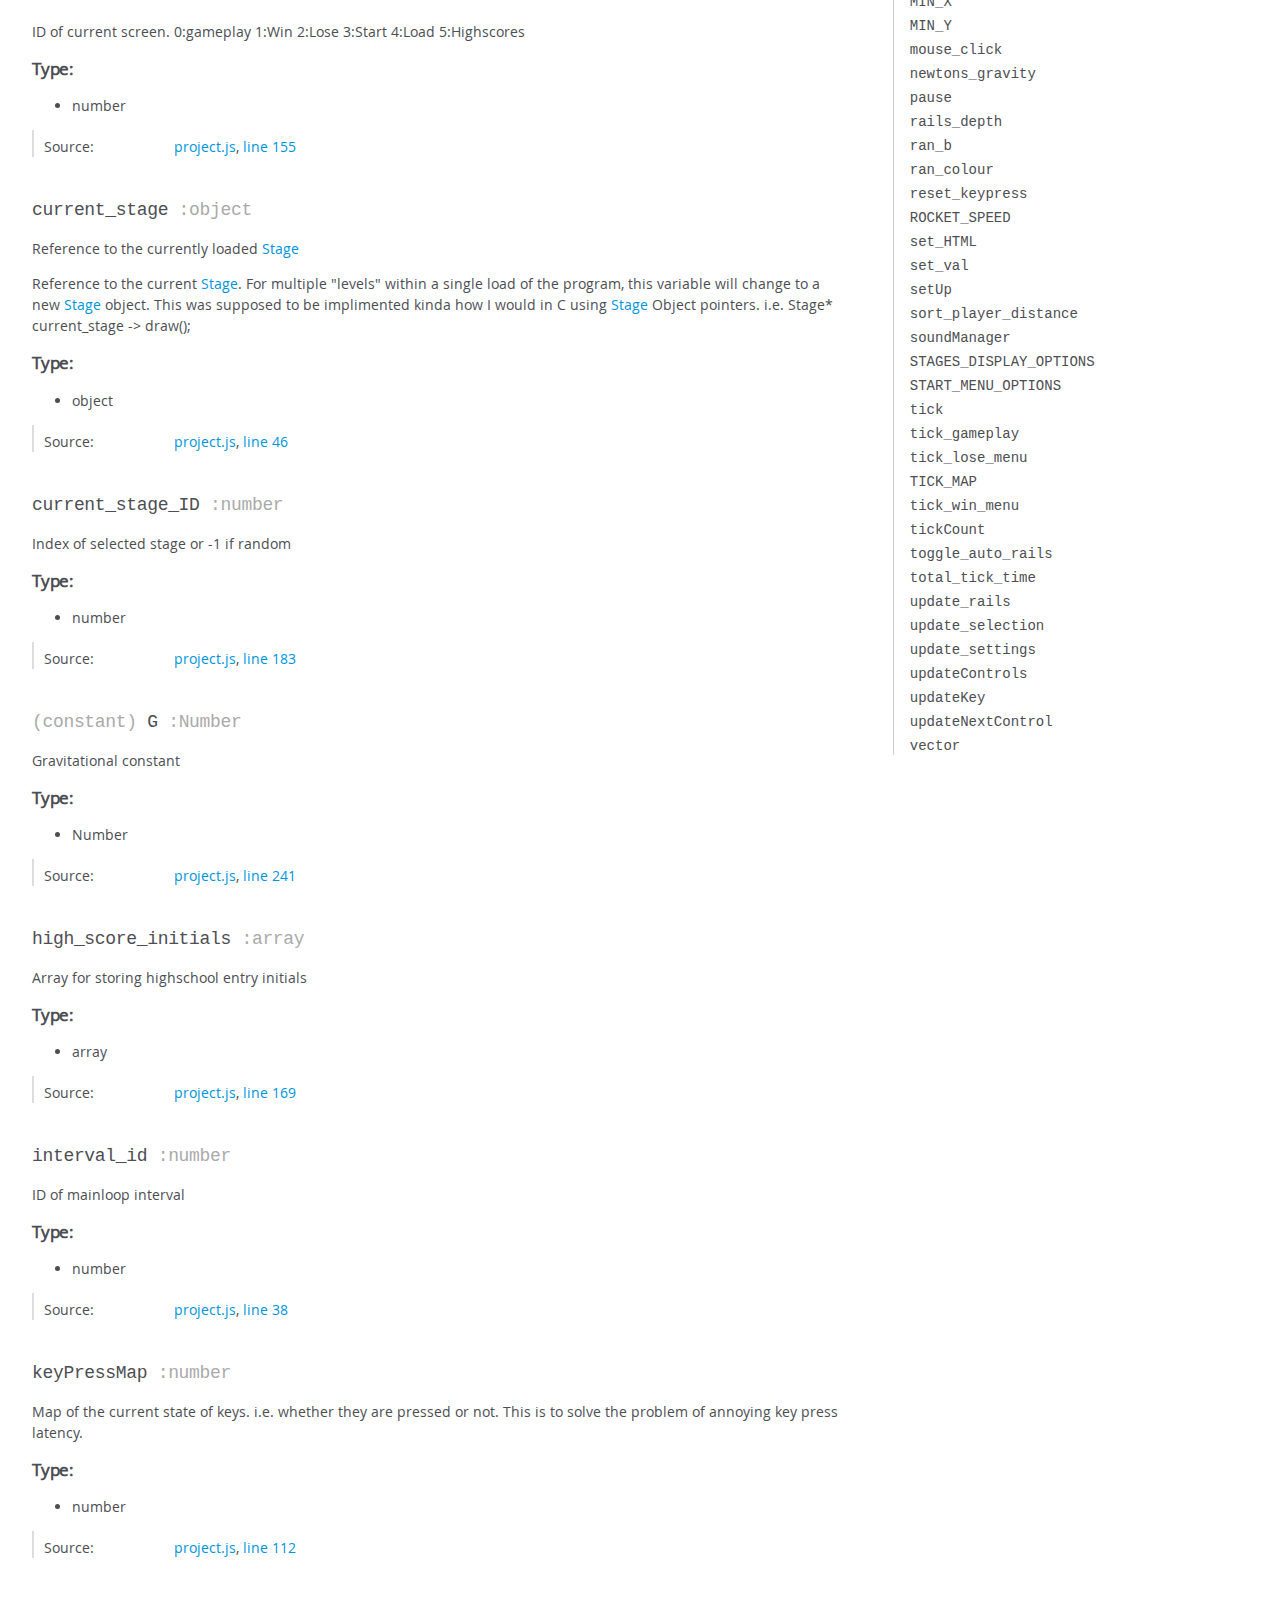
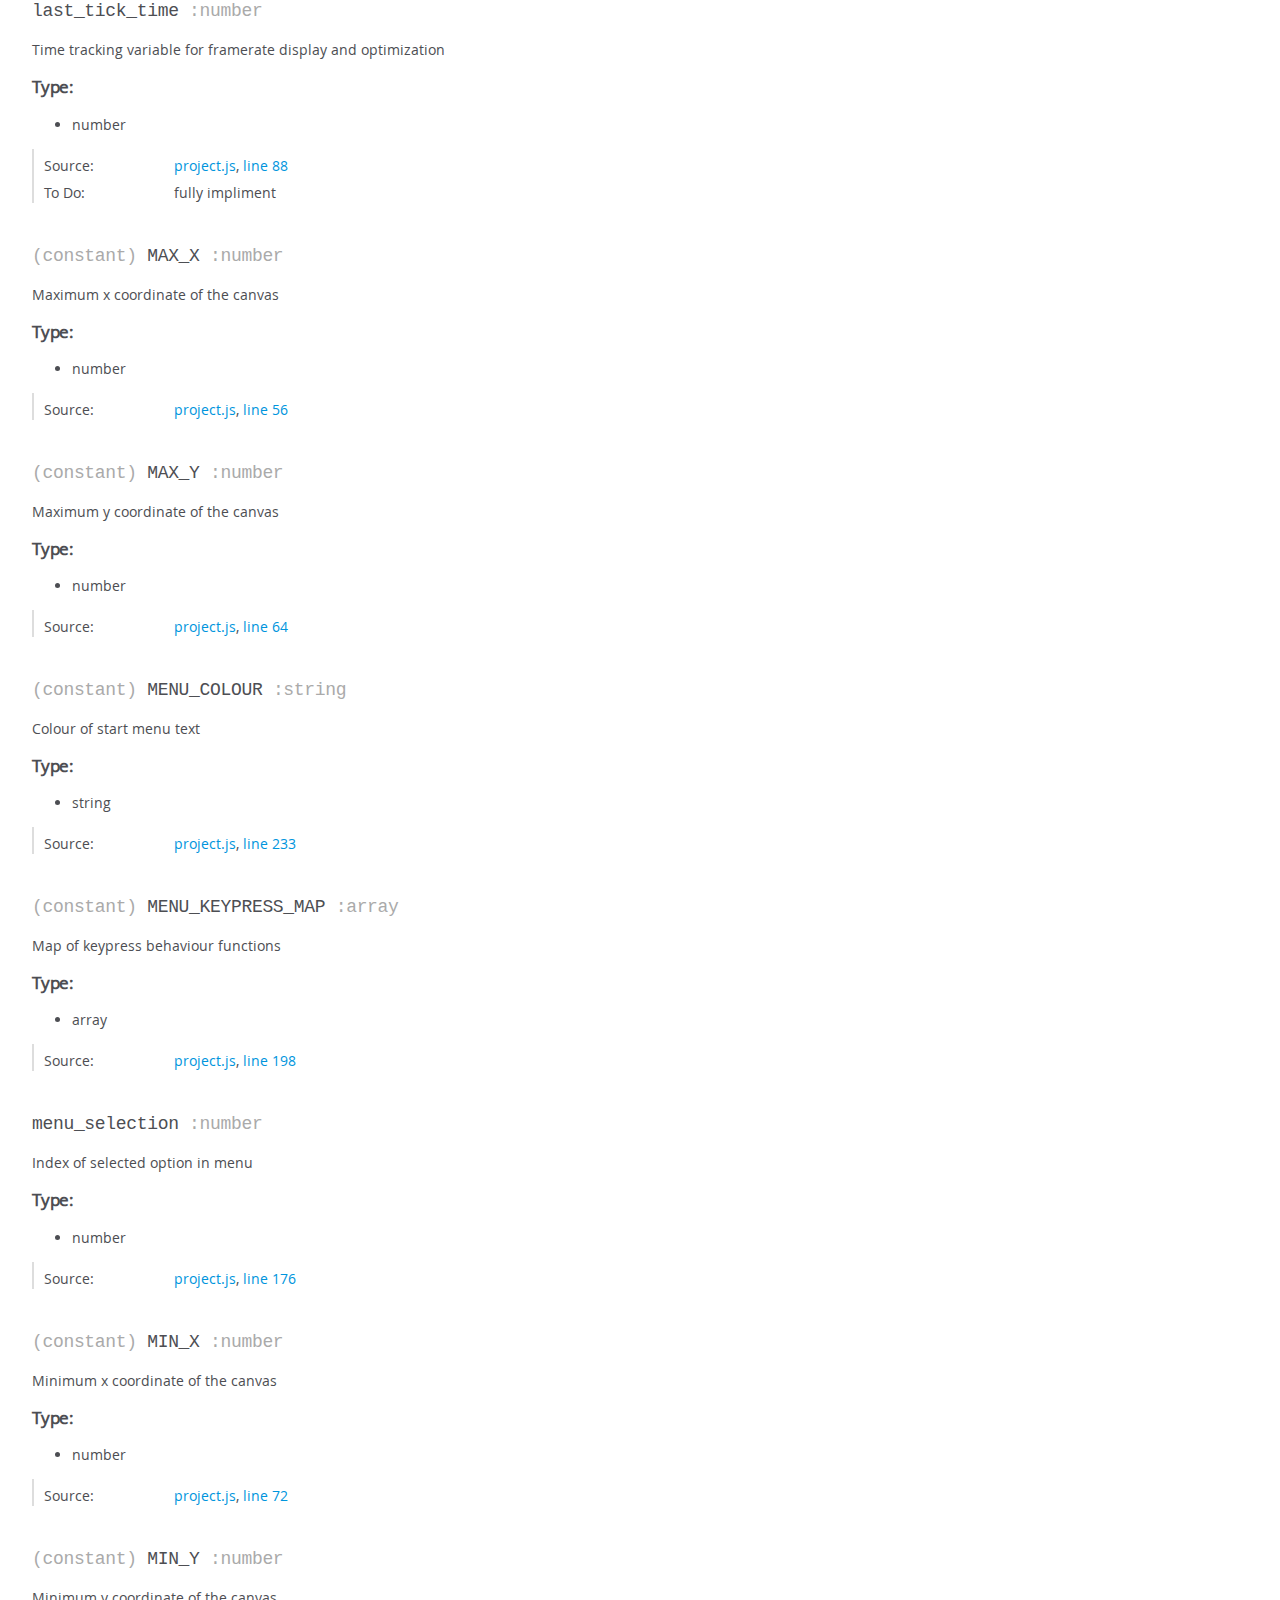
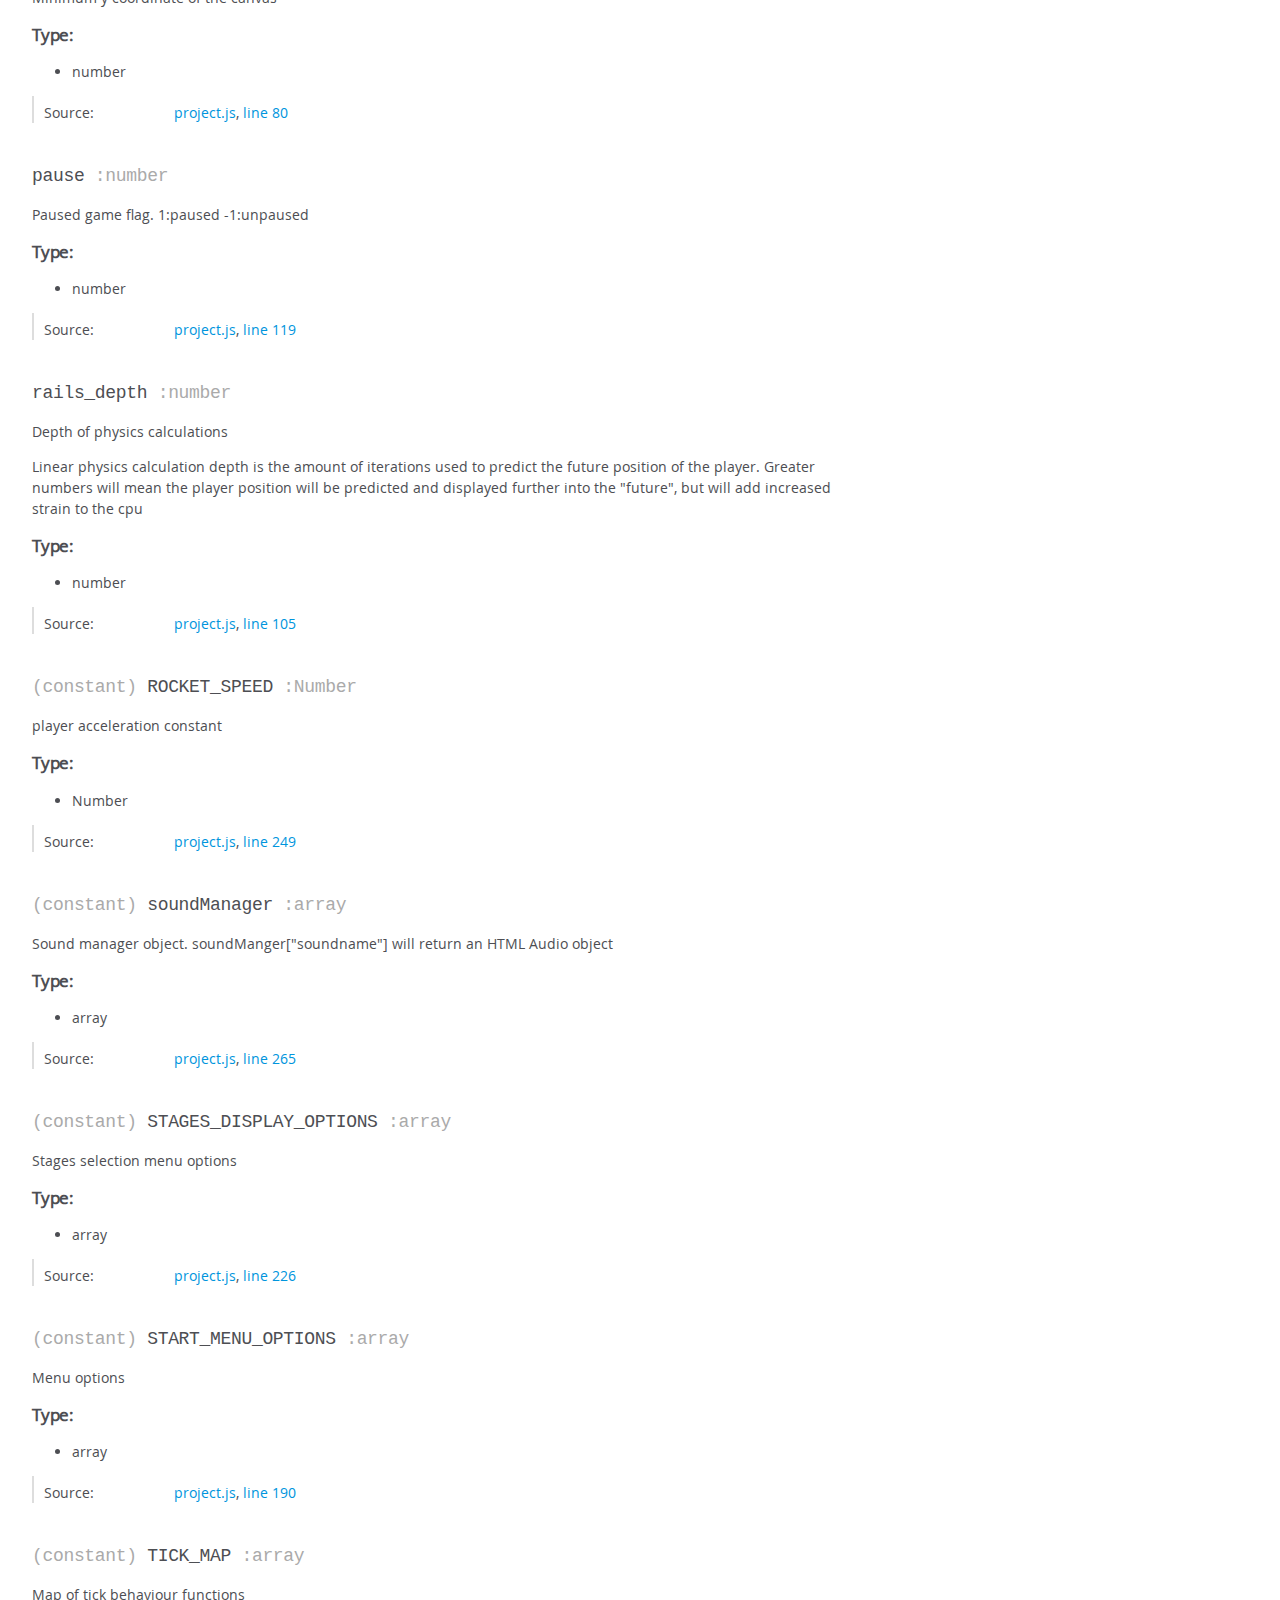
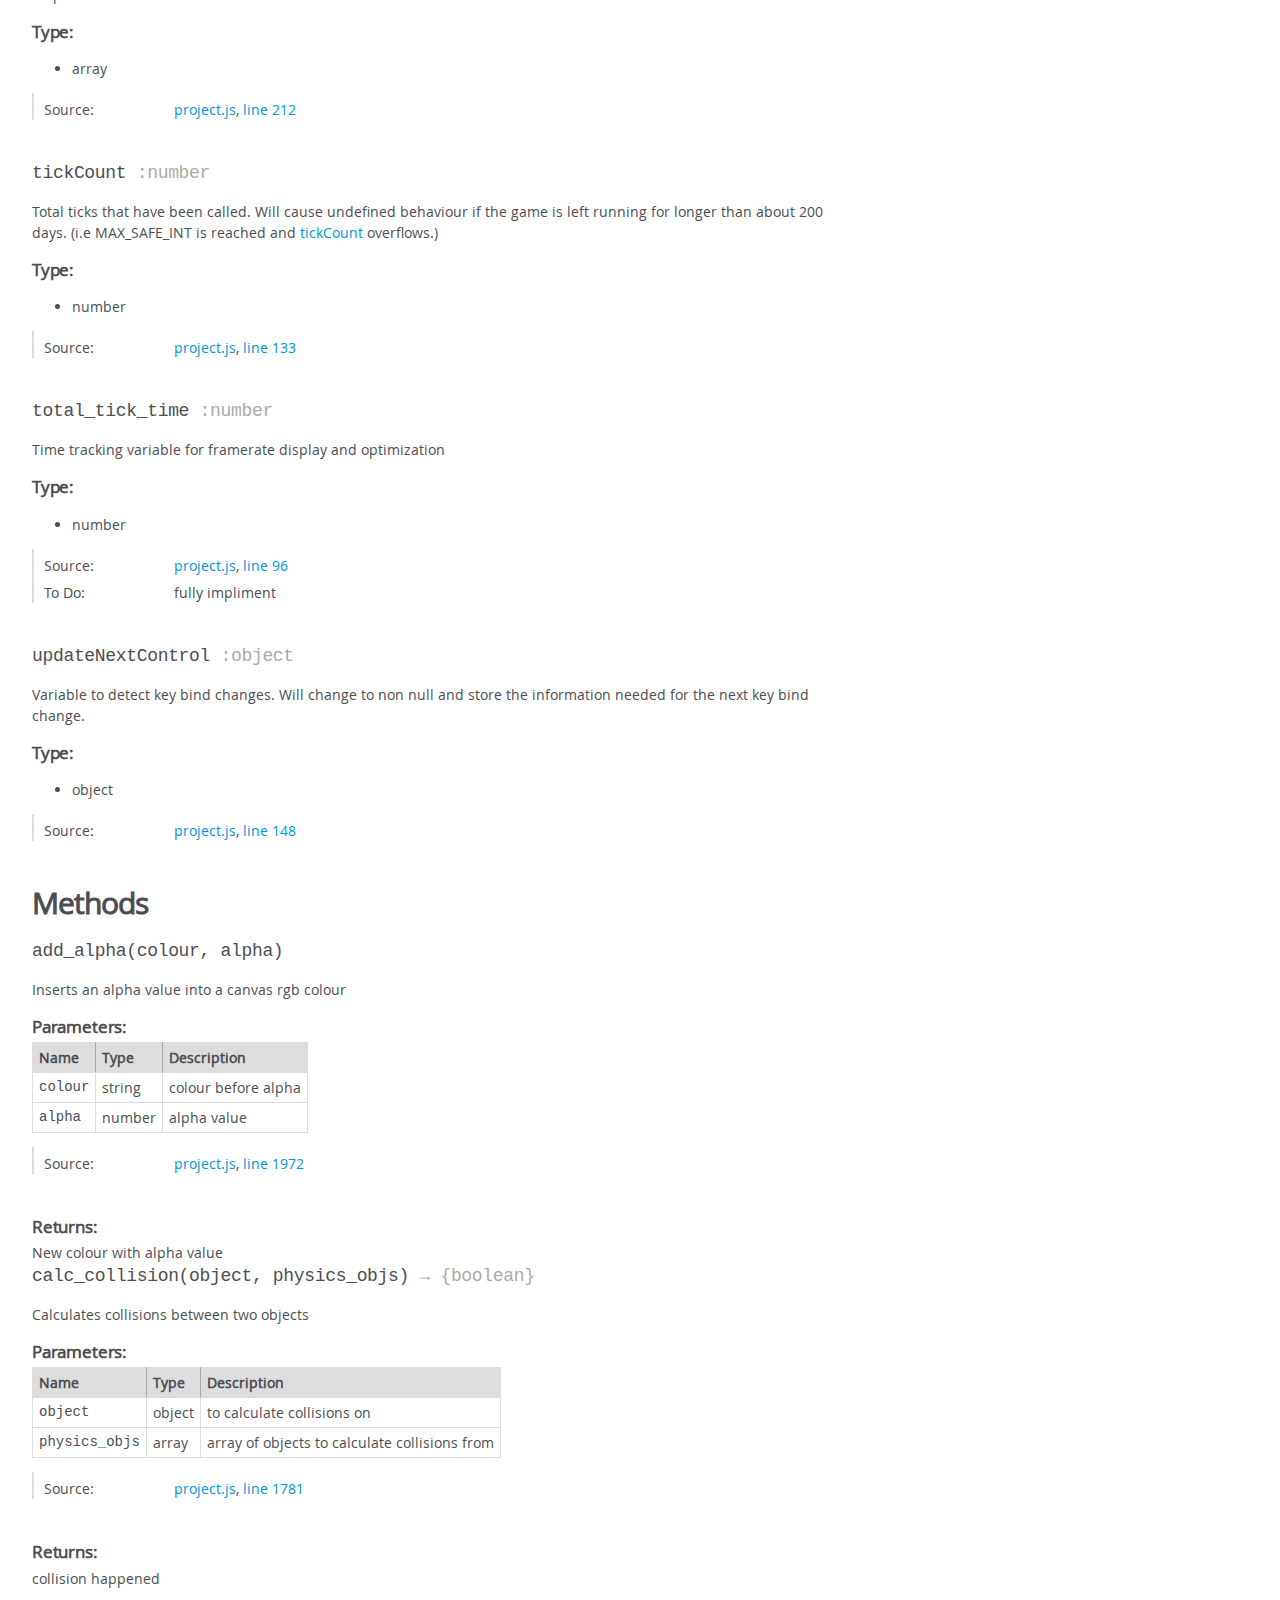
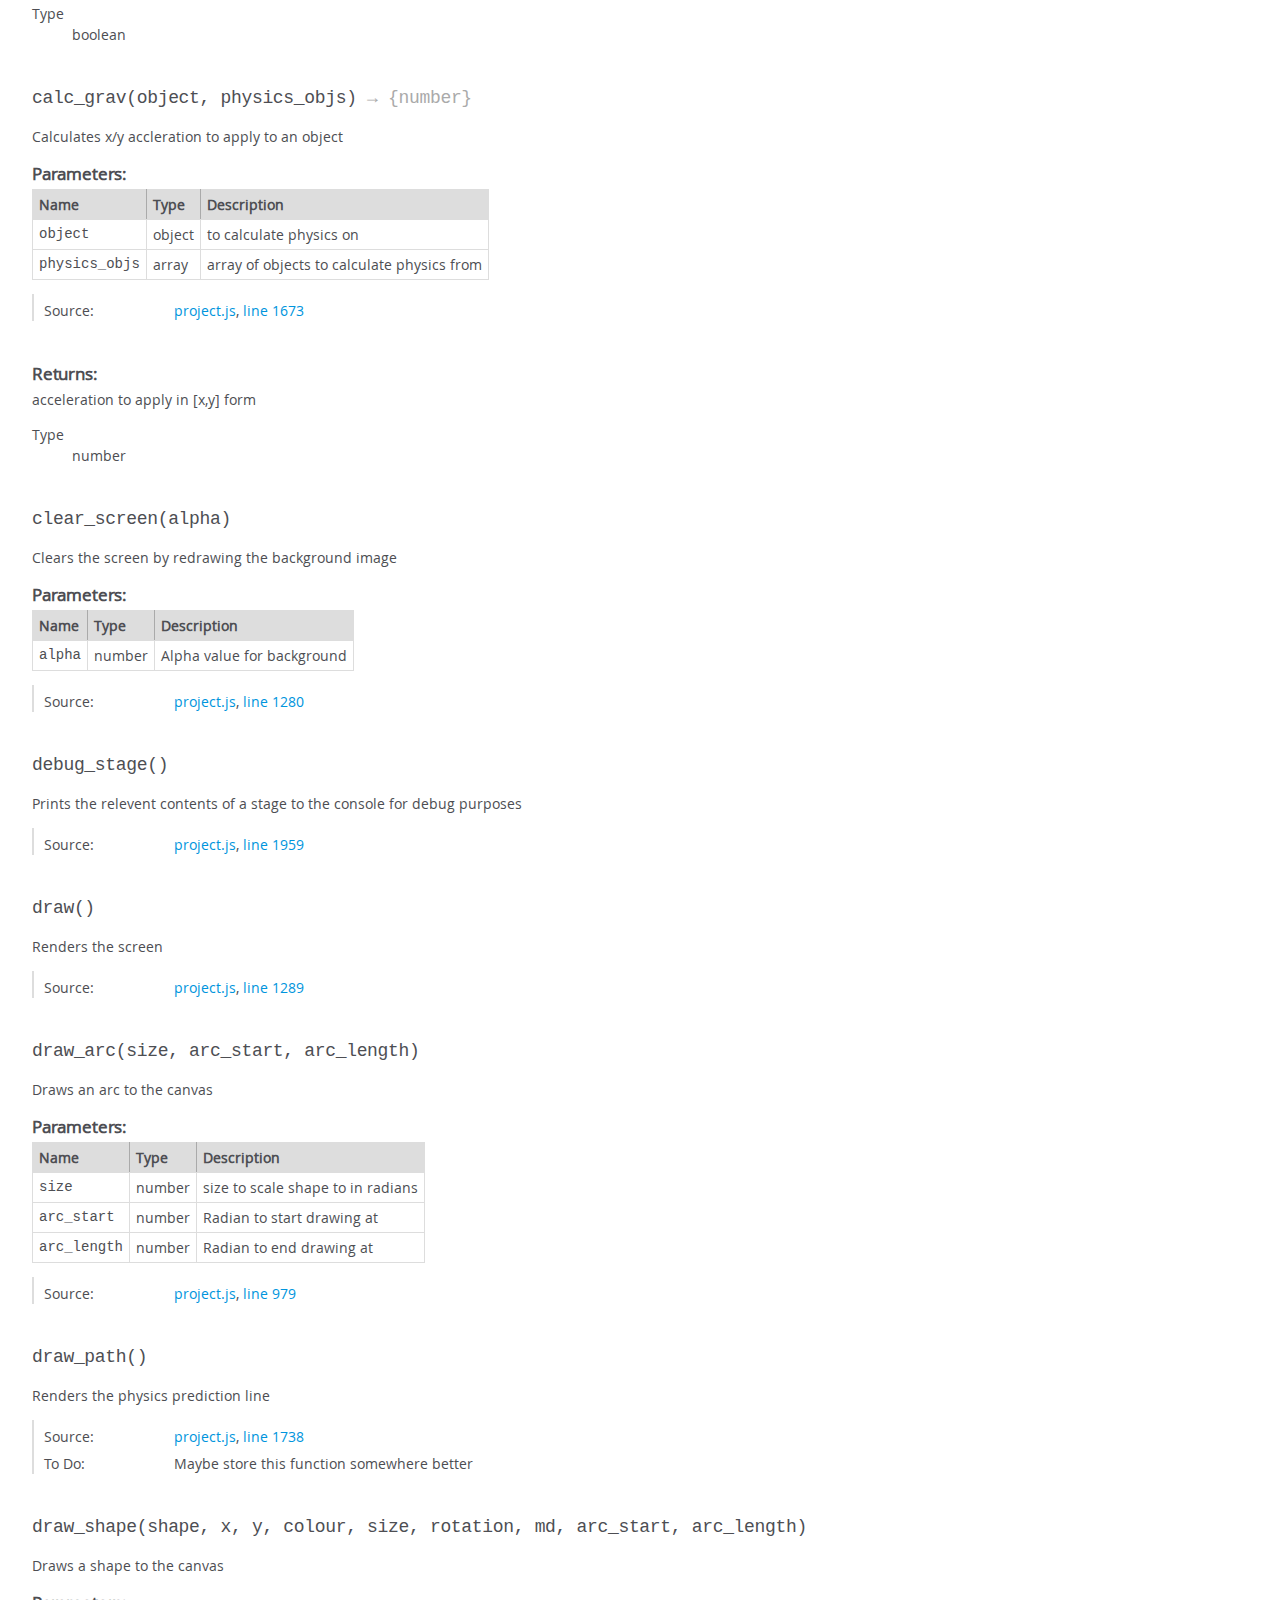
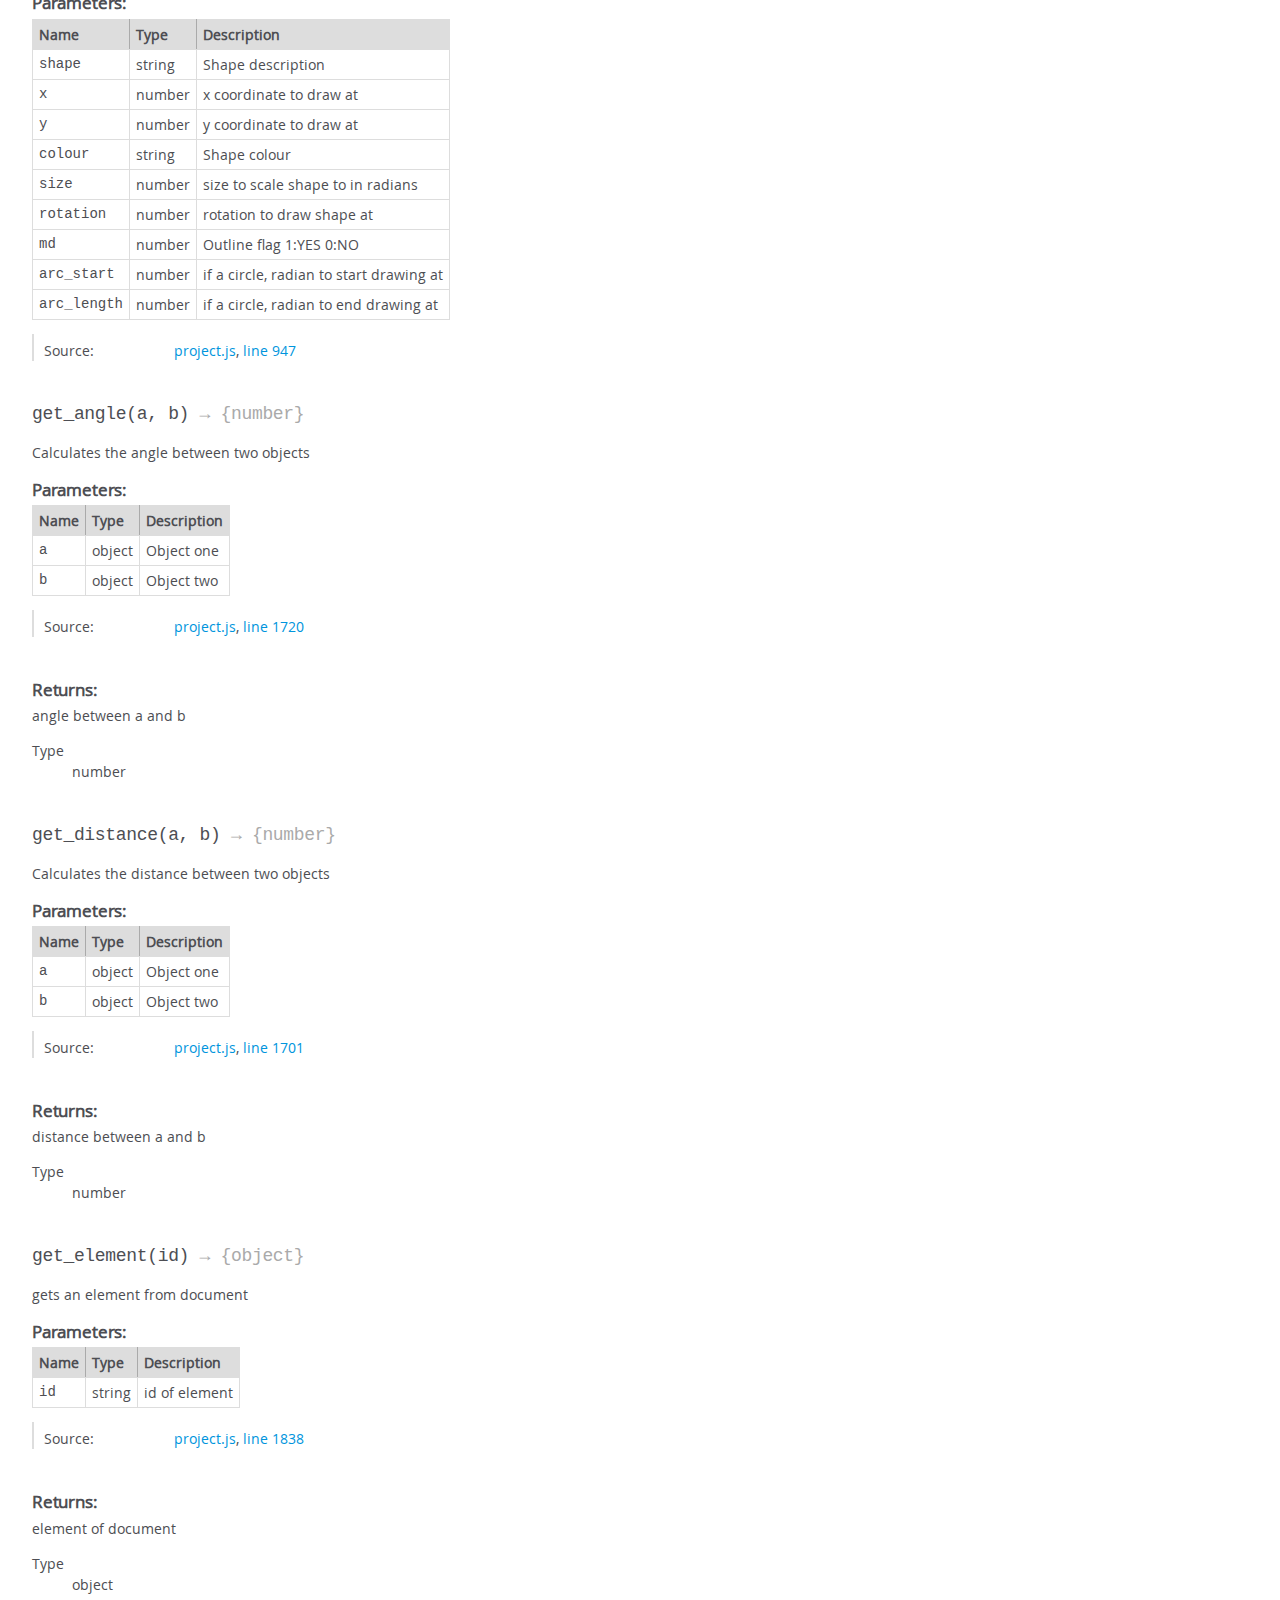
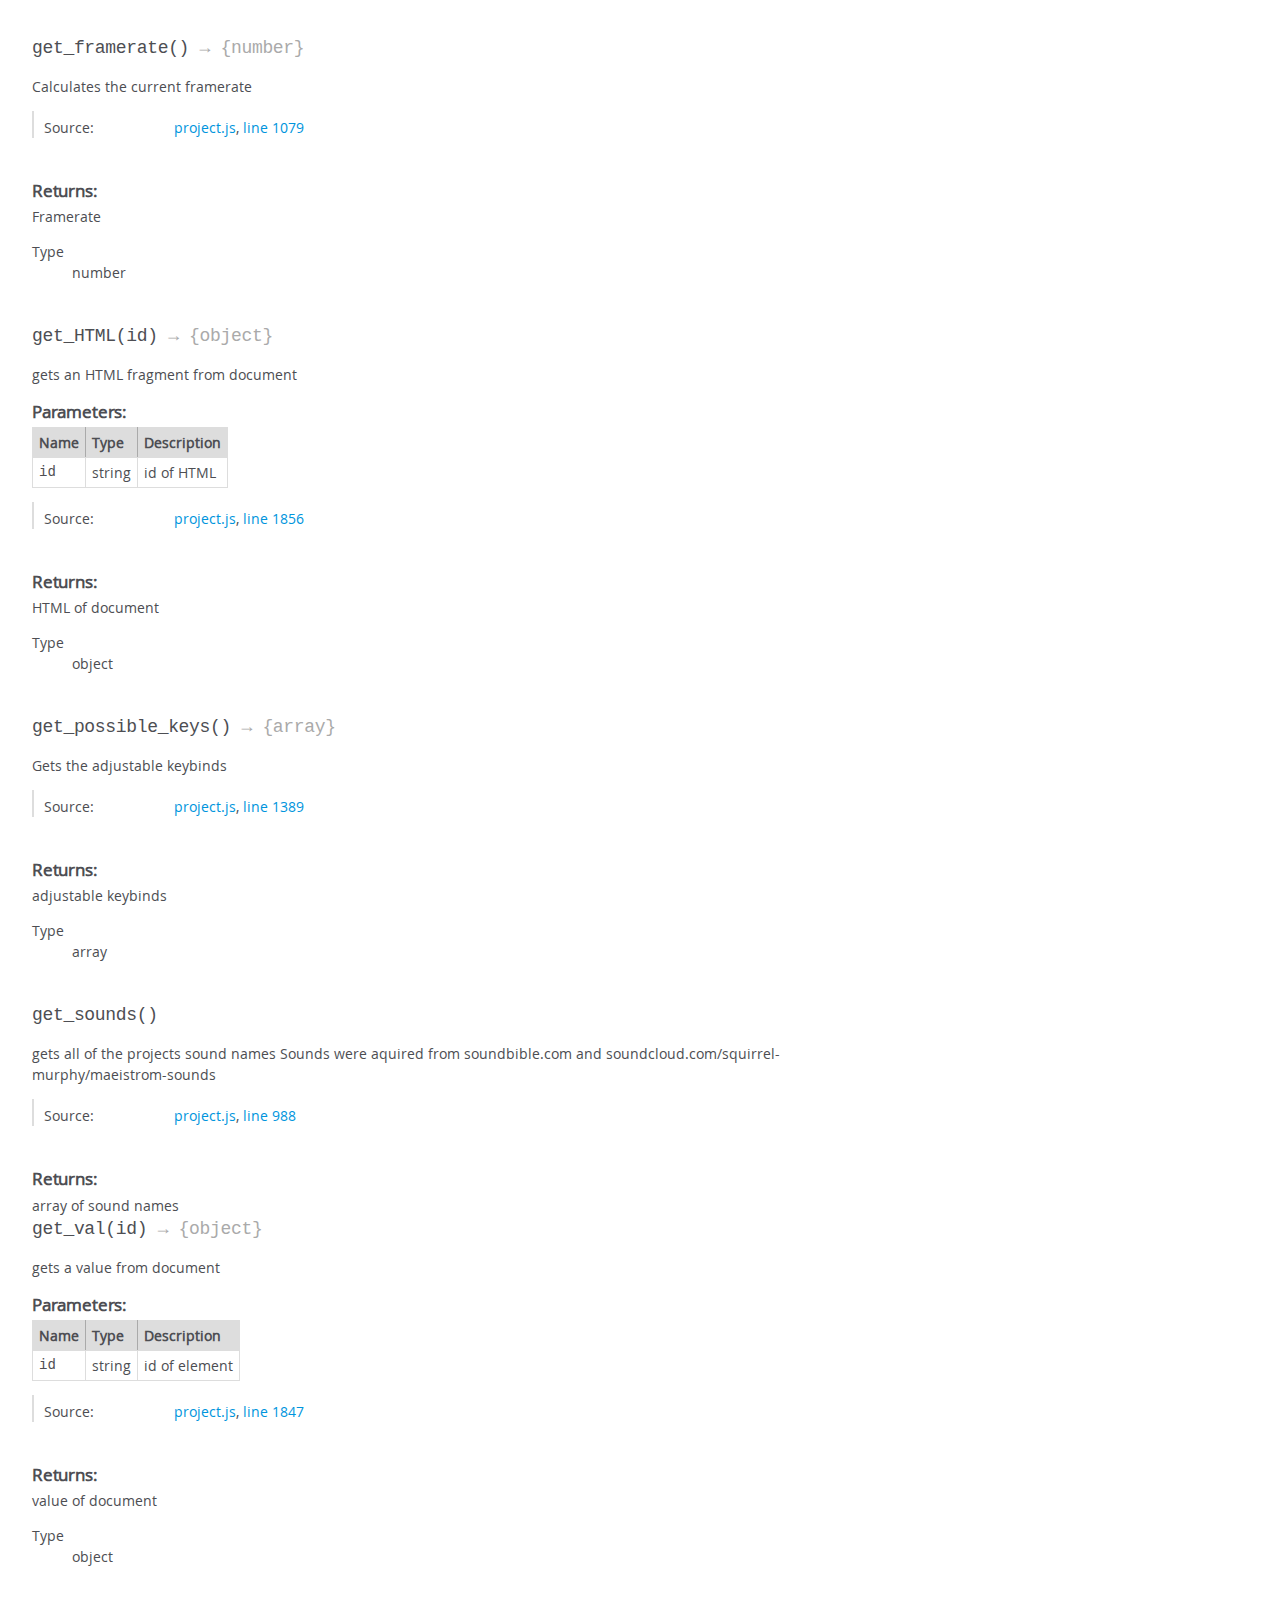
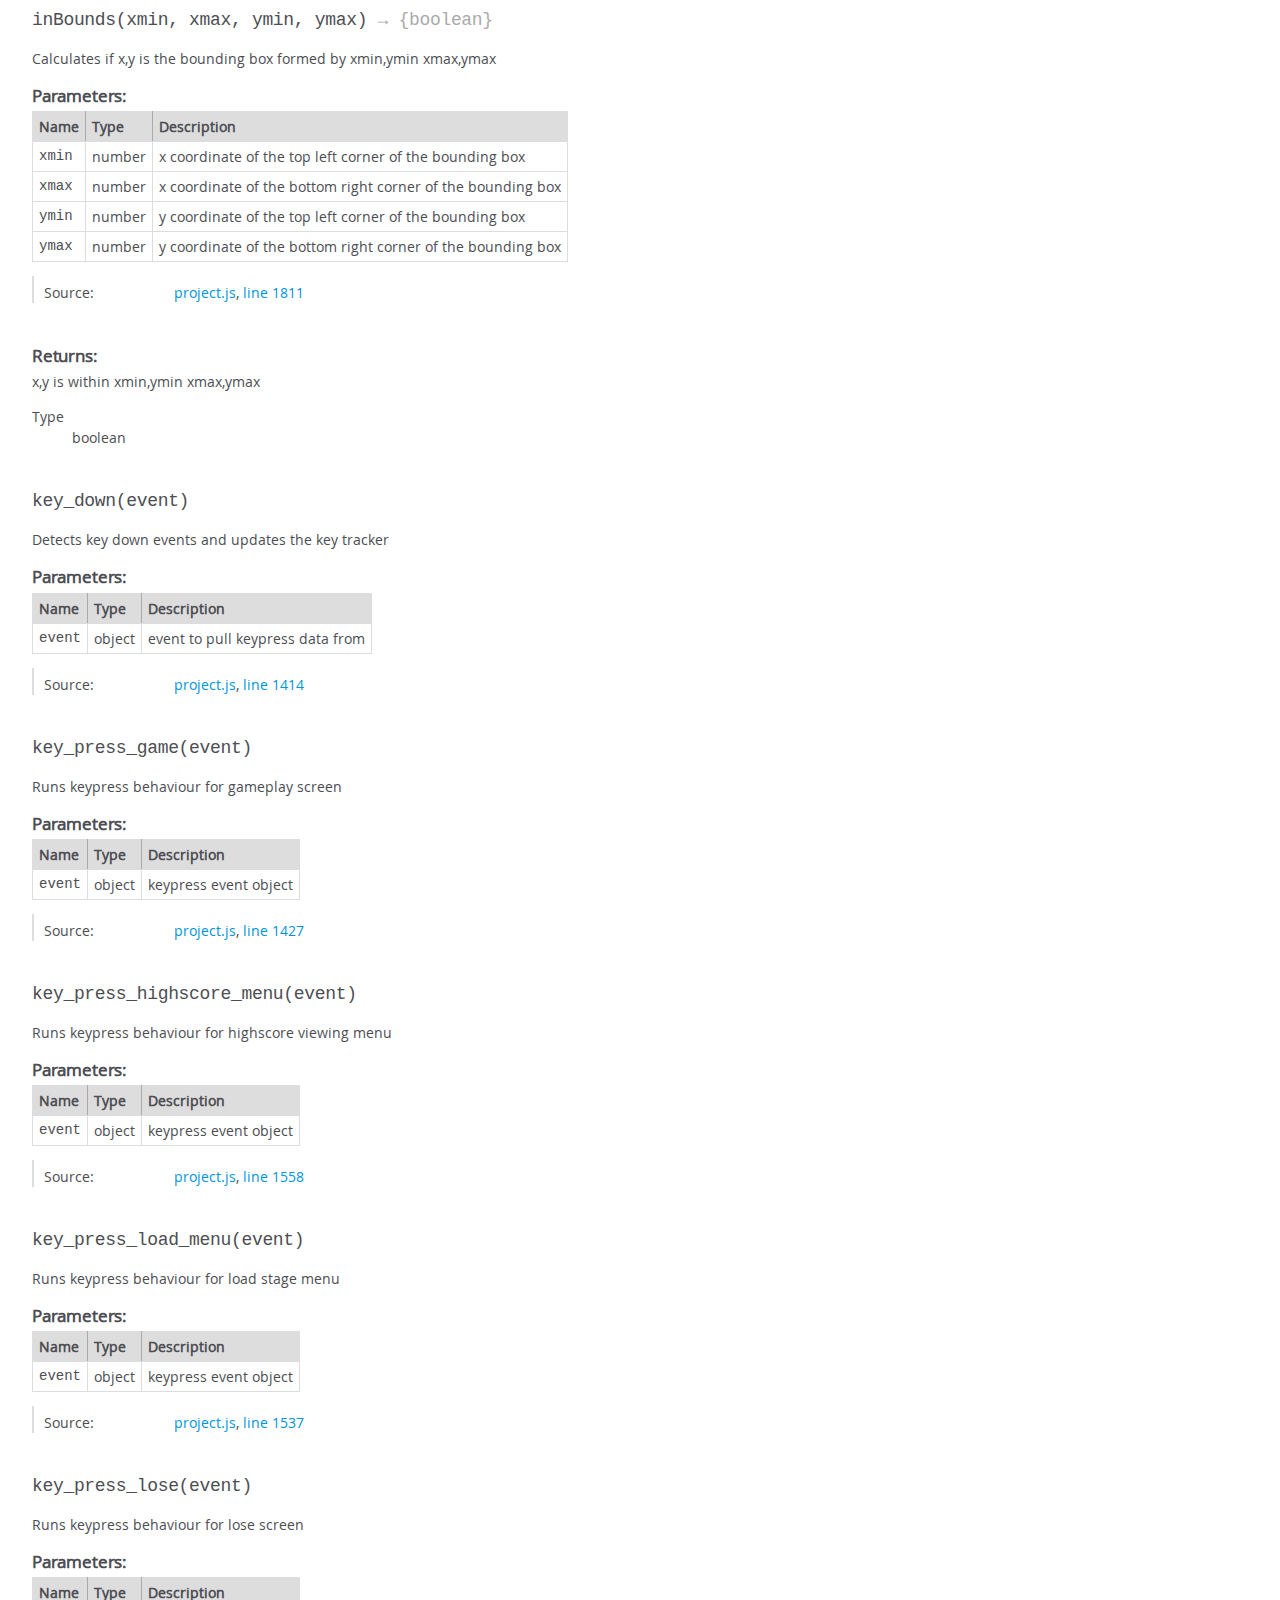
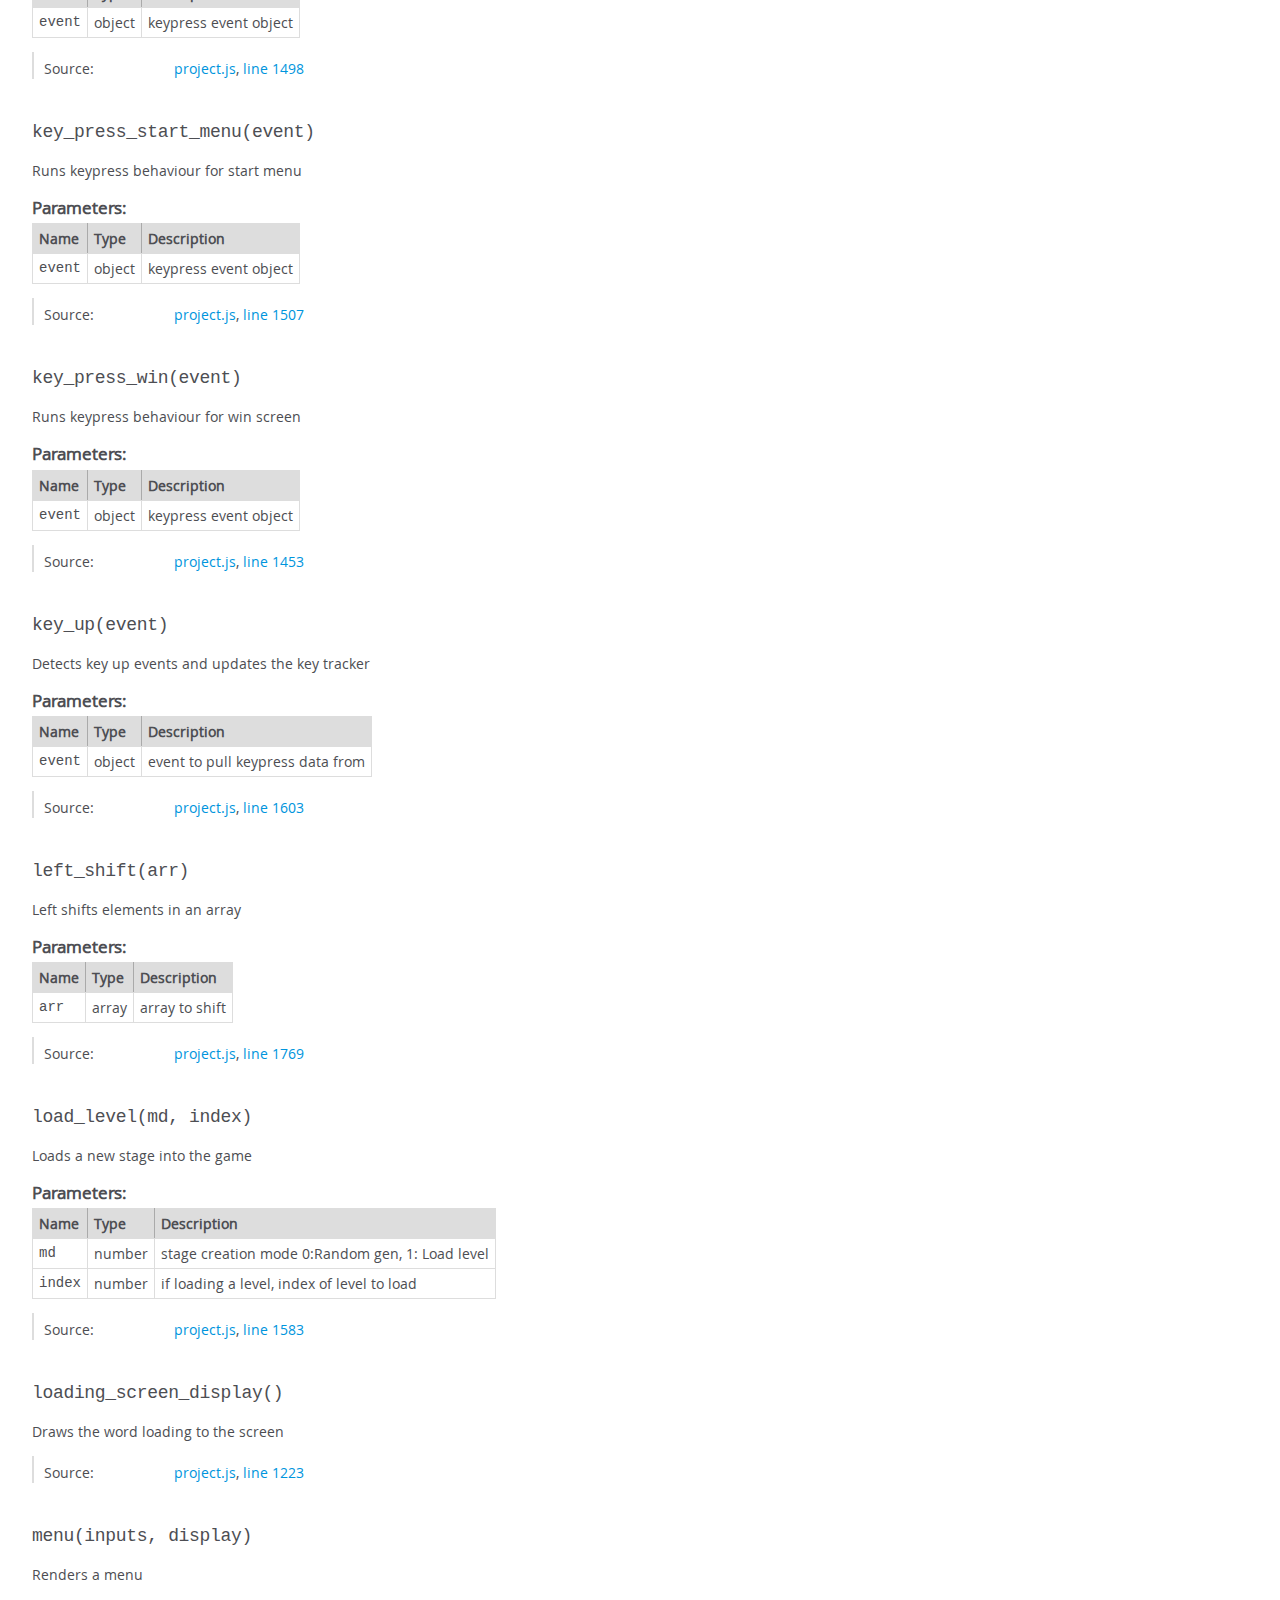
<file: documentation/global.html>
<!DOCTYPE html>
<html lang="en">
<head>
    <meta charset="utf-8">
    <title>JSDoc: Global</title>

    <script src="scripts/prettify/prettify.js"> </script>
    <script src="scripts/prettify/lang-css.js"> </script>
    <!--[if lt IE 9]>
      <script src="//html5shiv.googlecode.com/svn/trunk/html5.js"></script>
    <![endif]-->
    <link type="text/css" rel="stylesheet" href="styles/prettify-tomorrow.css">
    <link type="text/css" rel="stylesheet" href="styles/jsdoc-default.css">
</head>

<body>

<div id="main">

    <h1 class="page-title">Global</h1>

    




<section>

<header>
    
        <h2></h2>
        
    
</header>

<article>
    <div class="container-overview">
    
        

        


<dl class="details">

    

    

    

    

    

    

    

    

    

    

    

    

    

    

    

    
</dl>


        
    
    </div>

    

    

    

    

    

    

    
        <h3 class="subsection-title">Members</h3>

        
            
<h4 class="name" id="auto_optimize"><span class="type-signature"></span>auto_optimize<span class="type-signature"> :number</span></h4>




<div class="description">
    Auto otimization flag. 1:ON -1:OFF
</div>



    <h5>Type:</h5>
    <ul>
        <li>
            
<span class="param-type">number</span>


        </li>
    </ul>





<dl class="details">

    

    

    

    

    

    

    

    

    

    

    

    

    
    <dt class="tag-source">Source:</dt>
    <dd class="tag-source"><ul class="dummy"><li>
        <a href="project.js.html">project.js</a>, <a href="project.js.html#line126">line 126</a>
    </li></ul></dd>
    

    

    

    
</dl>






        
            
<h4 class="name" id="camera_mode"><span class="type-signature"></span>camera_mode<span class="type-signature"> :number</span></h4>




<div class="description">
    Mode of camera - 1:2d -1:3d
</div>



    <h5>Type:</h5>
    <ul>
        <li>
            
<span class="param-type">number</span>


        </li>
    </ul>





<dl class="details">

    

    

    

    

    

    

    

    

    

    

    

    

    
    <dt class="tag-source">Source:</dt>
    <dd class="tag-source"><ul class="dummy"><li>
        <a href="project.js.html">project.js</a>, <a href="project.js.html#line162">line 162</a>
    </li></ul></dd>
    

    

    

    
</dl>






        
            
<h4 class="name" id="CAMERA_SHAKE"><span class="type-signature">(constant) </span>CAMERA_SHAKE<span class="type-signature"> :Number</span></h4>




<div class="description">
    player camera shake constant
</div>



    <h5>Type:</h5>
    <ul>
        <li>
            
<span class="param-type">Number</span>


        </li>
    </ul>





<dl class="details">

    

    

    

    

    

    

    

    

    

    

    

    

    
    <dt class="tag-source">Source:</dt>
    <dd class="tag-source"><ul class="dummy"><li>
        <a href="project.js.html">project.js</a>, <a href="project.js.html#line257">line 257</a>
    </li></ul></dd>
    

    

    

    
</dl>






        
            
<h4 class="name" id="canvas"><span class="type-signature">(constant) </span>canvas<span class="type-signature"> :object</span></h4>




<div class="description">
    Canvas object
</div>



    <h5>Type:</h5>
    <ul>
        <li>
            
<span class="param-type">object</span>


        </li>
    </ul>





<dl class="details">

    

    

    

    

    

    

    

    

    

    

    

    

    
    <dt class="tag-source">Source:</dt>
    <dd class="tag-source"><ul class="dummy"><li>
        <a href="project.js.html">project.js</a>, <a href="project.js.html#line23">line 23</a>
    </li></ul></dd>
    

    

    

    
</dl>






        
            
<h4 class="name" id="controls"><span class="type-signature"></span>controls<span class="type-signature"> :Array</span></h4>


<p class="summary">Map to key track of dynamic keybinds</p>



<div class="description">
    Map to keep track of dynamic keybinds. Links actual keys with "codes" to determine said key's behaviour. i.e. ArrowLeft will by default map to rotate_left which will cause left rotation behaviour.
</div>



    <h5>Type:</h5>
    <ul>
        <li>
            
<span class="param-type">Array</span>


        </li>
    </ul>





<dl class="details">

    

    

    

    

    

    

    

    

    

    

    

    

    
    <dt class="tag-source">Source:</dt>
    <dd class="tag-source"><ul class="dummy"><li>
        <a href="project.js.html">project.js</a>, <a href="project.js.html#line141">line 141</a>
    </li></ul></dd>
    

    

    

    
</dl>






        
            
<h4 class="name" id="ctx"><span class="type-signature">(constant) </span>ctx<span class="type-signature"> :object</span></h4>




<div class="description">
    2d context of the canvas
</div>



    <h5>Type:</h5>
    <ul>
        <li>
            
<span class="param-type">object</span>


        </li>
    </ul>





<dl class="details">

    

    

    

    

    

    

    

    

    

    

    

    

    
    <dt class="tag-source">Source:</dt>
    <dd class="tag-source"><ul class="dummy"><li>
        <a href="project.js.html">project.js</a>, <a href="project.js.html#line31">line 31</a>
    </li></ul></dd>
    

    

    

    
</dl>






        
            
<h4 class="name" id="current_screen"><span class="type-signature"></span>current_screen<span class="type-signature"> :number</span></h4>




<div class="description">
    ID of current screen. 0:gameplay 1:Win 2:Lose 3:Start 4:Load 5:Highscores
</div>



    <h5>Type:</h5>
    <ul>
        <li>
            
<span class="param-type">number</span>


        </li>
    </ul>





<dl class="details">

    

    

    

    

    

    

    

    

    

    

    

    

    
    <dt class="tag-source">Source:</dt>
    <dd class="tag-source"><ul class="dummy"><li>
        <a href="project.js.html">project.js</a>, <a href="project.js.html#line155">line 155</a>
    </li></ul></dd>
    

    

    

    
</dl>






        
            
<h4 class="name" id="current_stage"><span class="type-signature"></span>current_stage<span class="type-signature"> :object</span></h4>


<p class="summary">Reference to the currently loaded <a href="Stage.html">Stage</a></p>



<div class="description">
    Reference to the current <a href="Stage.html">Stage</a>. For multiple "levels" within a single load of the program, this variable will change to a new <a href="Stage.html">Stage</a> object. This was supposed to be implimented kinda how I would in C using <a href="Stage.html">Stage</a> Object pointers. i.e. Stage* current_stage -> draw();
</div>



    <h5>Type:</h5>
    <ul>
        <li>
            
<span class="param-type">object</span>


        </li>
    </ul>





<dl class="details">

    

    

    

    

    

    

    

    

    

    

    

    

    
    <dt class="tag-source">Source:</dt>
    <dd class="tag-source"><ul class="dummy"><li>
        <a href="project.js.html">project.js</a>, <a href="project.js.html#line46">line 46</a>
    </li></ul></dd>
    

    

    

    
</dl>






        
            
<h4 class="name" id="current_stage_ID"><span class="type-signature"></span>current_stage_ID<span class="type-signature"> :number</span></h4>




<div class="description">
    Index of selected stage or -1 if random
</div>



    <h5>Type:</h5>
    <ul>
        <li>
            
<span class="param-type">number</span>


        </li>
    </ul>





<dl class="details">

    

    

    

    

    

    

    

    

    

    

    

    

    
    <dt class="tag-source">Source:</dt>
    <dd class="tag-source"><ul class="dummy"><li>
        <a href="project.js.html">project.js</a>, <a href="project.js.html#line183">line 183</a>
    </li></ul></dd>
    

    

    

    
</dl>






        
            
<h4 class="name" id="G"><span class="type-signature">(constant) </span>G<span class="type-signature"> :Number</span></h4>




<div class="description">
    Gravitational constant
</div>



    <h5>Type:</h5>
    <ul>
        <li>
            
<span class="param-type">Number</span>


        </li>
    </ul>





<dl class="details">

    

    

    

    

    

    

    

    

    

    

    

    

    
    <dt class="tag-source">Source:</dt>
    <dd class="tag-source"><ul class="dummy"><li>
        <a href="project.js.html">project.js</a>, <a href="project.js.html#line241">line 241</a>
    </li></ul></dd>
    

    

    

    
</dl>






        
            
<h4 class="name" id="high_score_initials"><span class="type-signature"></span>high_score_initials<span class="type-signature"> :array</span></h4>




<div class="description">
    Array for storing highschool entry initials
</div>



    <h5>Type:</h5>
    <ul>
        <li>
            
<span class="param-type">array</span>


        </li>
    </ul>





<dl class="details">

    

    

    

    

    

    

    

    

    

    

    

    

    
    <dt class="tag-source">Source:</dt>
    <dd class="tag-source"><ul class="dummy"><li>
        <a href="project.js.html">project.js</a>, <a href="project.js.html#line169">line 169</a>
    </li></ul></dd>
    

    

    

    
</dl>






        
            
<h4 class="name" id="interval_id"><span class="type-signature"></span>interval_id<span class="type-signature"> :number</span></h4>




<div class="description">
    ID of mainloop interval
</div>



    <h5>Type:</h5>
    <ul>
        <li>
            
<span class="param-type">number</span>


        </li>
    </ul>





<dl class="details">

    

    

    

    

    

    

    

    

    

    

    

    

    
    <dt class="tag-source">Source:</dt>
    <dd class="tag-source"><ul class="dummy"><li>
        <a href="project.js.html">project.js</a>, <a href="project.js.html#line38">line 38</a>
    </li></ul></dd>
    

    

    

    
</dl>






        
            
<h4 class="name" id="keyPressMap"><span class="type-signature"></span>keyPressMap<span class="type-signature"> :number</span></h4>




<div class="description">
    Map of the current state of keys. i.e. whether they are pressed or not. This is to solve the problem of annoying key press latency.
</div>



    <h5>Type:</h5>
    <ul>
        <li>
            
<span class="param-type">number</span>


        </li>
    </ul>





<dl class="details">

    

    

    

    

    

    

    

    

    

    

    

    

    
    <dt class="tag-source">Source:</dt>
    <dd class="tag-source"><ul class="dummy"><li>
        <a href="project.js.html">project.js</a>, <a href="project.js.html#line112">line 112</a>
    </li></ul></dd>
    

    

    

    
</dl>






        
            
<h4 class="name" id="last_tick_time"><span class="type-signature"></span>last_tick_time<span class="type-signature"> :number</span></h4>




<div class="description">
    Time tracking variable for framerate display and optimization
</div>



    <h5>Type:</h5>
    <ul>
        <li>
            
<span class="param-type">number</span>


        </li>
    </ul>





<dl class="details">

    

    

    

    

    

    

    

    

    

    

    

    

    
    <dt class="tag-source">Source:</dt>
    <dd class="tag-source"><ul class="dummy"><li>
        <a href="project.js.html">project.js</a>, <a href="project.js.html#line88">line 88</a>
    </li></ul></dd>
    

    

    

    
    <dt class="tag-todo">To Do:</dt>
    <dd class="tag-todo">
        <ul>
            <li>fully impliment</li>
        </ul>
    </dd>
    
</dl>






        
            
<h4 class="name" id="MAX_X"><span class="type-signature">(constant) </span>MAX_X<span class="type-signature"> :number</span></h4>




<div class="description">
    Maximum x coordinate of the canvas
</div>



    <h5>Type:</h5>
    <ul>
        <li>
            
<span class="param-type">number</span>


        </li>
    </ul>





<dl class="details">

    

    

    

    

    

    

    

    

    

    

    

    

    
    <dt class="tag-source">Source:</dt>
    <dd class="tag-source"><ul class="dummy"><li>
        <a href="project.js.html">project.js</a>, <a href="project.js.html#line56">line 56</a>
    </li></ul></dd>
    

    

    

    
</dl>






        
            
<h4 class="name" id="MAX_Y"><span class="type-signature">(constant) </span>MAX_Y<span class="type-signature"> :number</span></h4>




<div class="description">
    Maximum y coordinate of the canvas
</div>



    <h5>Type:</h5>
    <ul>
        <li>
            
<span class="param-type">number</span>


        </li>
    </ul>





<dl class="details">

    

    

    

    

    

    

    

    

    

    

    

    

    
    <dt class="tag-source">Source:</dt>
    <dd class="tag-source"><ul class="dummy"><li>
        <a href="project.js.html">project.js</a>, <a href="project.js.html#line64">line 64</a>
    </li></ul></dd>
    

    

    

    
</dl>






        
            
<h4 class="name" id="MENU_COLOUR"><span class="type-signature">(constant) </span>MENU_COLOUR<span class="type-signature"> :string</span></h4>




<div class="description">
    Colour of start menu text
</div>



    <h5>Type:</h5>
    <ul>
        <li>
            
<span class="param-type">string</span>


        </li>
    </ul>





<dl class="details">

    

    

    

    

    

    

    

    

    

    

    

    

    
    <dt class="tag-source">Source:</dt>
    <dd class="tag-source"><ul class="dummy"><li>
        <a href="project.js.html">project.js</a>, <a href="project.js.html#line233">line 233</a>
    </li></ul></dd>
    

    

    

    
</dl>






        
            
<h4 class="name" id="MENU_KEYPRESS_MAP"><span class="type-signature">(constant) </span>MENU_KEYPRESS_MAP<span class="type-signature"> :array</span></h4>




<div class="description">
    Map of keypress behaviour functions
</div>



    <h5>Type:</h5>
    <ul>
        <li>
            
<span class="param-type">array</span>


        </li>
    </ul>





<dl class="details">

    

    

    

    

    

    

    

    

    

    

    

    

    
    <dt class="tag-source">Source:</dt>
    <dd class="tag-source"><ul class="dummy"><li>
        <a href="project.js.html">project.js</a>, <a href="project.js.html#line198">line 198</a>
    </li></ul></dd>
    

    

    

    
</dl>






        
            
<h4 class="name" id="menu_selection"><span class="type-signature"></span>menu_selection<span class="type-signature"> :number</span></h4>




<div class="description">
    Index of selected option in menu
</div>



    <h5>Type:</h5>
    <ul>
        <li>
            
<span class="param-type">number</span>


        </li>
    </ul>





<dl class="details">

    

    

    

    

    

    

    

    

    

    

    

    

    
    <dt class="tag-source">Source:</dt>
    <dd class="tag-source"><ul class="dummy"><li>
        <a href="project.js.html">project.js</a>, <a href="project.js.html#line176">line 176</a>
    </li></ul></dd>
    

    

    

    
</dl>






        
            
<h4 class="name" id="MIN_X"><span class="type-signature">(constant) </span>MIN_X<span class="type-signature"> :number</span></h4>




<div class="description">
    Minimum x coordinate of the canvas
</div>



    <h5>Type:</h5>
    <ul>
        <li>
            
<span class="param-type">number</span>


        </li>
    </ul>





<dl class="details">

    

    

    

    

    

    

    

    

    

    

    

    

    
    <dt class="tag-source">Source:</dt>
    <dd class="tag-source"><ul class="dummy"><li>
        <a href="project.js.html">project.js</a>, <a href="project.js.html#line72">line 72</a>
    </li></ul></dd>
    

    

    

    
</dl>






        
            
<h4 class="name" id="MIN_Y"><span class="type-signature">(constant) </span>MIN_Y<span class="type-signature"> :number</span></h4>




<div class="description">
    Minimum y coordinate of the canvas
</div>



    <h5>Type:</h5>
    <ul>
        <li>
            
<span class="param-type">number</span>


        </li>
    </ul>





<dl class="details">

    

    

    

    

    

    

    

    

    

    

    

    

    
    <dt class="tag-source">Source:</dt>
    <dd class="tag-source"><ul class="dummy"><li>
        <a href="project.js.html">project.js</a>, <a href="project.js.html#line80">line 80</a>
    </li></ul></dd>
    

    

    

    
</dl>






        
            
<h4 class="name" id="pause"><span class="type-signature"></span>pause<span class="type-signature"> :number</span></h4>




<div class="description">
    Paused game flag. 1:paused -1:unpaused
</div>



    <h5>Type:</h5>
    <ul>
        <li>
            
<span class="param-type">number</span>


        </li>
    </ul>





<dl class="details">

    

    

    

    

    

    

    

    

    

    

    

    

    
    <dt class="tag-source">Source:</dt>
    <dd class="tag-source"><ul class="dummy"><li>
        <a href="project.js.html">project.js</a>, <a href="project.js.html#line119">line 119</a>
    </li></ul></dd>
    

    

    

    
</dl>






        
            
<h4 class="name" id="rails_depth"><span class="type-signature"></span>rails_depth<span class="type-signature"> :number</span></h4>


<p class="summary">Depth of physics calculations</p>



<div class="description">
    Linear physics calculation depth is the amount of iterations used to predict the future position of the player. Greater numbers will mean the player position will be predicted and displayed further into the "future", but will add increased strain to the cpu
</div>



    <h5>Type:</h5>
    <ul>
        <li>
            
<span class="param-type">number</span>


        </li>
    </ul>





<dl class="details">

    

    

    

    

    

    

    

    

    

    

    

    

    
    <dt class="tag-source">Source:</dt>
    <dd class="tag-source"><ul class="dummy"><li>
        <a href="project.js.html">project.js</a>, <a href="project.js.html#line105">line 105</a>
    </li></ul></dd>
    

    

    

    
</dl>






        
            
<h4 class="name" id="ROCKET_SPEED"><span class="type-signature">(constant) </span>ROCKET_SPEED<span class="type-signature"> :Number</span></h4>




<div class="description">
    player acceleration constant
</div>



    <h5>Type:</h5>
    <ul>
        <li>
            
<span class="param-type">Number</span>


        </li>
    </ul>





<dl class="details">

    

    

    

    

    

    

    

    

    

    

    

    

    
    <dt class="tag-source">Source:</dt>
    <dd class="tag-source"><ul class="dummy"><li>
        <a href="project.js.html">project.js</a>, <a href="project.js.html#line249">line 249</a>
    </li></ul></dd>
    

    

    

    
</dl>






        
            
<h4 class="name" id="soundManager"><span class="type-signature">(constant) </span>soundManager<span class="type-signature"> :array</span></h4>




<div class="description">
    Sound manager object. soundManger["soundname"] will return an HTML Audio object
</div>



    <h5>Type:</h5>
    <ul>
        <li>
            
<span class="param-type">array</span>


        </li>
    </ul>





<dl class="details">

    

    

    

    

    

    

    

    

    

    

    

    

    
    <dt class="tag-source">Source:</dt>
    <dd class="tag-source"><ul class="dummy"><li>
        <a href="project.js.html">project.js</a>, <a href="project.js.html#line265">line 265</a>
    </li></ul></dd>
    

    

    

    
</dl>






        
            
<h4 class="name" id="STAGES_DISPLAY_OPTIONS"><span class="type-signature">(constant) </span>STAGES_DISPLAY_OPTIONS<span class="type-signature"> :array</span></h4>




<div class="description">
    Stages selection menu options
</div>



    <h5>Type:</h5>
    <ul>
        <li>
            
<span class="param-type">array</span>


        </li>
    </ul>





<dl class="details">

    

    

    

    

    

    

    

    

    

    

    

    

    
    <dt class="tag-source">Source:</dt>
    <dd class="tag-source"><ul class="dummy"><li>
        <a href="project.js.html">project.js</a>, <a href="project.js.html#line226">line 226</a>
    </li></ul></dd>
    

    

    

    
</dl>






        
            
<h4 class="name" id="START_MENU_OPTIONS"><span class="type-signature">(constant) </span>START_MENU_OPTIONS<span class="type-signature"> :array</span></h4>




<div class="description">
    Menu options
</div>



    <h5>Type:</h5>
    <ul>
        <li>
            
<span class="param-type">array</span>


        </li>
    </ul>





<dl class="details">

    

    

    

    

    

    

    

    

    

    

    

    

    
    <dt class="tag-source">Source:</dt>
    <dd class="tag-source"><ul class="dummy"><li>
        <a href="project.js.html">project.js</a>, <a href="project.js.html#line190">line 190</a>
    </li></ul></dd>
    

    

    

    
</dl>






        
            
<h4 class="name" id="TICK_MAP"><span class="type-signature">(constant) </span>TICK_MAP<span class="type-signature"> :array</span></h4>




<div class="description">
    Map of tick behaviour functions
</div>



    <h5>Type:</h5>
    <ul>
        <li>
            
<span class="param-type">array</span>


        </li>
    </ul>





<dl class="details">

    

    

    

    

    

    

    

    

    

    

    

    

    
    <dt class="tag-source">Source:</dt>
    <dd class="tag-source"><ul class="dummy"><li>
        <a href="project.js.html">project.js</a>, <a href="project.js.html#line212">line 212</a>
    </li></ul></dd>
    

    

    

    
</dl>






        
            
<h4 class="name" id="tickCount"><span class="type-signature"></span>tickCount<span class="type-signature"> :number</span></h4>




<div class="description">
    Total ticks that have been called. Will cause undefined behaviour if the game is left running for longer than about 200 days. (i.e MAX_SAFE_INT is reached and <a href="global.html#tickCount">tickCount</a> overflows.)
</div>



    <h5>Type:</h5>
    <ul>
        <li>
            
<span class="param-type">number</span>


        </li>
    </ul>





<dl class="details">

    

    

    

    

    

    

    

    

    

    

    

    

    
    <dt class="tag-source">Source:</dt>
    <dd class="tag-source"><ul class="dummy"><li>
        <a href="project.js.html">project.js</a>, <a href="project.js.html#line133">line 133</a>
    </li></ul></dd>
    

    

    

    
</dl>






        
            
<h4 class="name" id="total_tick_time"><span class="type-signature"></span>total_tick_time<span class="type-signature"> :number</span></h4>




<div class="description">
    Time tracking variable for framerate display and optimization
</div>



    <h5>Type:</h5>
    <ul>
        <li>
            
<span class="param-type">number</span>


        </li>
    </ul>





<dl class="details">

    

    

    

    

    

    

    

    

    

    

    

    

    
    <dt class="tag-source">Source:</dt>
    <dd class="tag-source"><ul class="dummy"><li>
        <a href="project.js.html">project.js</a>, <a href="project.js.html#line96">line 96</a>
    </li></ul></dd>
    

    

    

    
    <dt class="tag-todo">To Do:</dt>
    <dd class="tag-todo">
        <ul>
            <li>fully impliment</li>
        </ul>
    </dd>
    
</dl>






        
            
<h4 class="name" id="updateNextControl"><span class="type-signature"></span>updateNextControl<span class="type-signature"> :object</span></h4>




<div class="description">
    Variable to detect key bind changes. Will change to non null and store the information needed for the next key bind change.
</div>



    <h5>Type:</h5>
    <ul>
        <li>
            
<span class="param-type">object</span>


        </li>
    </ul>





<dl class="details">

    

    

    

    

    

    

    

    

    

    

    

    

    
    <dt class="tag-source">Source:</dt>
    <dd class="tag-source"><ul class="dummy"><li>
        <a href="project.js.html">project.js</a>, <a href="project.js.html#line148">line 148</a>
    </li></ul></dd>
    

    

    

    
</dl>






        
    

    
        <h3 class="subsection-title">Methods</h3>

        
            

    

    
    <h4 class="name" id="add_alpha"><span class="type-signature"></span>add_alpha<span class="signature">(colour, alpha)</span><span class="type-signature"></span></h4>
    

    



<div class="description">
    Inserts an alpha value into a canvas rgb colour
</div>









    <h5>Parameters:</h5>
    

<table class="params">
    <thead>
    <tr>
        
        <th>Name</th>
        

        <th>Type</th>

        

        

        <th class="last">Description</th>
    </tr>
    </thead>

    <tbody>
    

        <tr>
            
                <td class="name"><code>colour</code></td>
            

            <td class="type">
            
                
<span class="param-type">string</span>


            
            </td>

            

            

            <td class="description last">colour before alpha</td>
        </tr>

    

        <tr>
            
                <td class="name"><code>alpha</code></td>
            

            <td class="type">
            
                
<span class="param-type">number</span>


            
            </td>

            

            

            <td class="description last">alpha value</td>
        </tr>

    
    </tbody>
</table>






<dl class="details">

    

    

    

    

    

    

    

    

    

    

    

    

    
    <dt class="tag-source">Source:</dt>
    <dd class="tag-source"><ul class="dummy"><li>
        <a href="project.js.html">project.js</a>, <a href="project.js.html#line1972">line 1972</a>
    </li></ul></dd>
    

    

    

    
</dl>















<h5>Returns:</h5>

        
<div class="param-desc">
    New colour with alpha value
</div>



    





        
            

    

    
    <h4 class="name" id="calc_collision"><span class="type-signature"></span>calc_collision<span class="signature">(object, physics_objs)</span><span class="type-signature"> &rarr; {boolean}</span></h4>
    

    



<div class="description">
    Calculates collisions between two objects
</div>









    <h5>Parameters:</h5>
    

<table class="params">
    <thead>
    <tr>
        
        <th>Name</th>
        

        <th>Type</th>

        

        

        <th class="last">Description</th>
    </tr>
    </thead>

    <tbody>
    

        <tr>
            
                <td class="name"><code>object</code></td>
            

            <td class="type">
            
                
<span class="param-type">object</span>


            
            </td>

            

            

            <td class="description last">to calculate collisions on</td>
        </tr>

    

        <tr>
            
                <td class="name"><code>physics_objs</code></td>
            

            <td class="type">
            
                
<span class="param-type">array</span>


            
            </td>

            

            

            <td class="description last">array of objects to calculate collisions from</td>
        </tr>

    
    </tbody>
</table>






<dl class="details">

    

    

    

    

    

    

    

    

    

    

    

    

    
    <dt class="tag-source">Source:</dt>
    <dd class="tag-source"><ul class="dummy"><li>
        <a href="project.js.html">project.js</a>, <a href="project.js.html#line1781">line 1781</a>
    </li></ul></dd>
    

    

    

    
</dl>















<h5>Returns:</h5>

        
<div class="param-desc">
    collision happened
</div>



<dl>
    <dt>
        Type
    </dt>
    <dd>
        
<span class="param-type">boolean</span>


    </dd>
</dl>

    





        
            

    

    
    <h4 class="name" id="calc_grav"><span class="type-signature"></span>calc_grav<span class="signature">(object, physics_objs)</span><span class="type-signature"> &rarr; {number}</span></h4>
    

    



<div class="description">
    Calculates x/y accleration to apply to an object
</div>









    <h5>Parameters:</h5>
    

<table class="params">
    <thead>
    <tr>
        
        <th>Name</th>
        

        <th>Type</th>

        

        

        <th class="last">Description</th>
    </tr>
    </thead>

    <tbody>
    

        <tr>
            
                <td class="name"><code>object</code></td>
            

            <td class="type">
            
                
<span class="param-type">object</span>


            
            </td>

            

            

            <td class="description last">to calculate physics on</td>
        </tr>

    

        <tr>
            
                <td class="name"><code>physics_objs</code></td>
            

            <td class="type">
            
                
<span class="param-type">array</span>


            
            </td>

            

            

            <td class="description last">array of objects to calculate physics from</td>
        </tr>

    
    </tbody>
</table>






<dl class="details">

    

    

    

    

    

    

    

    

    

    

    

    

    
    <dt class="tag-source">Source:</dt>
    <dd class="tag-source"><ul class="dummy"><li>
        <a href="project.js.html">project.js</a>, <a href="project.js.html#line1673">line 1673</a>
    </li></ul></dd>
    

    

    

    
</dl>















<h5>Returns:</h5>

        
<div class="param-desc">
    acceleration to apply in [x,y] form
</div>



<dl>
    <dt>
        Type
    </dt>
    <dd>
        
<span class="param-type">number</span>


    </dd>
</dl>

    





        
            

    

    
    <h4 class="name" id="clear_screen"><span class="type-signature"></span>clear_screen<span class="signature">(alpha)</span><span class="type-signature"></span></h4>
    

    



<div class="description">
    Clears the screen by redrawing the background image
</div>









    <h5>Parameters:</h5>
    

<table class="params">
    <thead>
    <tr>
        
        <th>Name</th>
        

        <th>Type</th>

        

        

        <th class="last">Description</th>
    </tr>
    </thead>

    <tbody>
    

        <tr>
            
                <td class="name"><code>alpha</code></td>
            

            <td class="type">
            
                
<span class="param-type">number</span>


            
            </td>

            

            

            <td class="description last">Alpha value for background</td>
        </tr>

    
    </tbody>
</table>






<dl class="details">

    

    

    

    

    

    

    

    

    

    

    

    

    
    <dt class="tag-source">Source:</dt>
    <dd class="tag-source"><ul class="dummy"><li>
        <a href="project.js.html">project.js</a>, <a href="project.js.html#line1280">line 1280</a>
    </li></ul></dd>
    

    

    

    
</dl>




















        
            

    

    
    <h4 class="name" id="debug_stage"><span class="type-signature"></span>debug_stage<span class="signature">()</span><span class="type-signature"></span></h4>
    

    



<div class="description">
    Prints the relevent contents of a stage to the console for debug purposes
</div>













<dl class="details">

    

    

    

    

    

    

    

    

    

    

    

    

    
    <dt class="tag-source">Source:</dt>
    <dd class="tag-source"><ul class="dummy"><li>
        <a href="project.js.html">project.js</a>, <a href="project.js.html#line1959">line 1959</a>
    </li></ul></dd>
    

    

    

    
</dl>




















        
            

    

    
    <h4 class="name" id="draw"><span class="type-signature"></span>draw<span class="signature">()</span><span class="type-signature"></span></h4>
    

    



<div class="description">
    Renders the screen
</div>













<dl class="details">

    

    

    

    

    

    

    

    

    

    

    

    

    
    <dt class="tag-source">Source:</dt>
    <dd class="tag-source"><ul class="dummy"><li>
        <a href="project.js.html">project.js</a>, <a href="project.js.html#line1289">line 1289</a>
    </li></ul></dd>
    

    

    

    
</dl>




















        
            

    

    
    <h4 class="name" id="draw_arc"><span class="type-signature"></span>draw_arc<span class="signature">(size, arc_start, arc_length)</span><span class="type-signature"></span></h4>
    

    



<div class="description">
    Draws an arc to the canvas
</div>









    <h5>Parameters:</h5>
    

<table class="params">
    <thead>
    <tr>
        
        <th>Name</th>
        

        <th>Type</th>

        

        

        <th class="last">Description</th>
    </tr>
    </thead>

    <tbody>
    

        <tr>
            
                <td class="name"><code>size</code></td>
            

            <td class="type">
            
                
<span class="param-type">number</span>


            
            </td>

            

            

            <td class="description last">size to scale shape to in radians</td>
        </tr>

    

        <tr>
            
                <td class="name"><code>arc_start</code></td>
            

            <td class="type">
            
                
<span class="param-type">number</span>


            
            </td>

            

            

            <td class="description last">Radian to start drawing at</td>
        </tr>

    

        <tr>
            
                <td class="name"><code>arc_length</code></td>
            

            <td class="type">
            
                
<span class="param-type">number</span>


            
            </td>

            

            

            <td class="description last">Radian to end drawing at</td>
        </tr>

    
    </tbody>
</table>






<dl class="details">

    

    

    

    

    

    

    

    

    

    

    

    

    
    <dt class="tag-source">Source:</dt>
    <dd class="tag-source"><ul class="dummy"><li>
        <a href="project.js.html">project.js</a>, <a href="project.js.html#line979">line 979</a>
    </li></ul></dd>
    

    

    

    
</dl>




















        
            

    

    
    <h4 class="name" id="draw_path"><span class="type-signature"></span>draw_path<span class="signature">()</span><span class="type-signature"></span></h4>
    

    



<div class="description">
    Renders the physics prediction line
</div>













<dl class="details">

    

    

    

    

    

    

    

    

    

    

    

    

    
    <dt class="tag-source">Source:</dt>
    <dd class="tag-source"><ul class="dummy"><li>
        <a href="project.js.html">project.js</a>, <a href="project.js.html#line1738">line 1738</a>
    </li></ul></dd>
    

    

    

    
    <dt class="tag-todo">To Do:</dt>
    <dd class="tag-todo">
        <ul>
            <li>Maybe store this function somewhere better</li>
        </ul>
    </dd>
    
</dl>




















        
            

    

    
    <h4 class="name" id="draw_shape"><span class="type-signature"></span>draw_shape<span class="signature">(shape, x, y, colour, size, rotation, md, arc_start, arc_length)</span><span class="type-signature"></span></h4>
    

    



<div class="description">
    Draws a shape to the canvas
</div>









    <h5>Parameters:</h5>
    

<table class="params">
    <thead>
    <tr>
        
        <th>Name</th>
        

        <th>Type</th>

        

        

        <th class="last">Description</th>
    </tr>
    </thead>

    <tbody>
    

        <tr>
            
                <td class="name"><code>shape</code></td>
            

            <td class="type">
            
                
<span class="param-type">string</span>


            
            </td>

            

            

            <td class="description last">Shape description</td>
        </tr>

    

        <tr>
            
                <td class="name"><code>x</code></td>
            

            <td class="type">
            
                
<span class="param-type">number</span>


            
            </td>

            

            

            <td class="description last">x coordinate to draw at</td>
        </tr>

    

        <tr>
            
                <td class="name"><code>y</code></td>
            

            <td class="type">
            
                
<span class="param-type">number</span>


            
            </td>

            

            

            <td class="description last">y coordinate to draw at</td>
        </tr>

    

        <tr>
            
                <td class="name"><code>colour</code></td>
            

            <td class="type">
            
                
<span class="param-type">string</span>


            
            </td>

            

            

            <td class="description last">Shape colour</td>
        </tr>

    

        <tr>
            
                <td class="name"><code>size</code></td>
            

            <td class="type">
            
                
<span class="param-type">number</span>


            
            </td>

            

            

            <td class="description last">size to scale shape to in radians</td>
        </tr>

    

        <tr>
            
                <td class="name"><code>rotation</code></td>
            

            <td class="type">
            
                
<span class="param-type">number</span>


            
            </td>

            

            

            <td class="description last">rotation to draw shape at</td>
        </tr>

    

        <tr>
            
                <td class="name"><code>md</code></td>
            

            <td class="type">
            
                
<span class="param-type">number</span>


            
            </td>

            

            

            <td class="description last">Outline flag 1:YES 0:NO</td>
        </tr>

    

        <tr>
            
                <td class="name"><code>arc_start</code></td>
            

            <td class="type">
            
                
<span class="param-type">number</span>


            
            </td>

            

            

            <td class="description last">if a circle, radian to start drawing at</td>
        </tr>

    

        <tr>
            
                <td class="name"><code>arc_length</code></td>
            

            <td class="type">
            
                
<span class="param-type">number</span>


            
            </td>

            

            

            <td class="description last">if a circle, radian to end drawing at</td>
        </tr>

    
    </tbody>
</table>






<dl class="details">

    

    

    

    

    

    

    

    

    

    

    

    

    
    <dt class="tag-source">Source:</dt>
    <dd class="tag-source"><ul class="dummy"><li>
        <a href="project.js.html">project.js</a>, <a href="project.js.html#line947">line 947</a>
    </li></ul></dd>
    

    

    

    
</dl>




















        
            

    

    
    <h4 class="name" id="get_angle"><span class="type-signature"></span>get_angle<span class="signature">(a, b)</span><span class="type-signature"> &rarr; {number}</span></h4>
    

    



<div class="description">
    Calculates the angle between two objects
</div>









    <h5>Parameters:</h5>
    

<table class="params">
    <thead>
    <tr>
        
        <th>Name</th>
        

        <th>Type</th>

        

        

        <th class="last">Description</th>
    </tr>
    </thead>

    <tbody>
    

        <tr>
            
                <td class="name"><code>a</code></td>
            

            <td class="type">
            
                
<span class="param-type">object</span>


            
            </td>

            

            

            <td class="description last">Object one</td>
        </tr>

    

        <tr>
            
                <td class="name"><code>b</code></td>
            

            <td class="type">
            
                
<span class="param-type">object</span>


            
            </td>

            

            

            <td class="description last">Object two</td>
        </tr>

    
    </tbody>
</table>






<dl class="details">

    

    

    

    

    

    

    

    

    

    

    

    

    
    <dt class="tag-source">Source:</dt>
    <dd class="tag-source"><ul class="dummy"><li>
        <a href="project.js.html">project.js</a>, <a href="project.js.html#line1720">line 1720</a>
    </li></ul></dd>
    

    

    

    
</dl>















<h5>Returns:</h5>

        
<div class="param-desc">
    angle between a and b
</div>



<dl>
    <dt>
        Type
    </dt>
    <dd>
        
<span class="param-type">number</span>


    </dd>
</dl>

    





        
            

    

    
    <h4 class="name" id="get_distance"><span class="type-signature"></span>get_distance<span class="signature">(a, b)</span><span class="type-signature"> &rarr; {number}</span></h4>
    

    



<div class="description">
    Calculates the distance between two objects
</div>









    <h5>Parameters:</h5>
    

<table class="params">
    <thead>
    <tr>
        
        <th>Name</th>
        

        <th>Type</th>

        

        

        <th class="last">Description</th>
    </tr>
    </thead>

    <tbody>
    

        <tr>
            
                <td class="name"><code>a</code></td>
            

            <td class="type">
            
                
<span class="param-type">object</span>


            
            </td>

            

            

            <td class="description last">Object one</td>
        </tr>

    

        <tr>
            
                <td class="name"><code>b</code></td>
            

            <td class="type">
            
                
<span class="param-type">object</span>


            
            </td>

            

            

            <td class="description last">Object two</td>
        </tr>

    
    </tbody>
</table>






<dl class="details">

    

    

    

    

    

    

    

    

    

    

    

    

    
    <dt class="tag-source">Source:</dt>
    <dd class="tag-source"><ul class="dummy"><li>
        <a href="project.js.html">project.js</a>, <a href="project.js.html#line1701">line 1701</a>
    </li></ul></dd>
    

    

    

    
</dl>















<h5>Returns:</h5>

        
<div class="param-desc">
    distance between a and b
</div>



<dl>
    <dt>
        Type
    </dt>
    <dd>
        
<span class="param-type">number</span>


    </dd>
</dl>

    





        
            

    

    
    <h4 class="name" id="get_element"><span class="type-signature"></span>get_element<span class="signature">(id)</span><span class="type-signature"> &rarr; {object}</span></h4>
    

    



<div class="description">
    gets an element from document
</div>









    <h5>Parameters:</h5>
    

<table class="params">
    <thead>
    <tr>
        
        <th>Name</th>
        

        <th>Type</th>

        

        

        <th class="last">Description</th>
    </tr>
    </thead>

    <tbody>
    

        <tr>
            
                <td class="name"><code>id</code></td>
            

            <td class="type">
            
                
<span class="param-type">string</span>


            
            </td>

            

            

            <td class="description last">id of element</td>
        </tr>

    
    </tbody>
</table>






<dl class="details">

    

    

    

    

    

    

    

    

    

    

    

    

    
    <dt class="tag-source">Source:</dt>
    <dd class="tag-source"><ul class="dummy"><li>
        <a href="project.js.html">project.js</a>, <a href="project.js.html#line1838">line 1838</a>
    </li></ul></dd>
    

    

    

    
</dl>















<h5>Returns:</h5>

        
<div class="param-desc">
    element of document
</div>



<dl>
    <dt>
        Type
    </dt>
    <dd>
        
<span class="param-type">object</span>


    </dd>
</dl>

    





        
            

    

    
    <h4 class="name" id="get_framerate"><span class="type-signature"></span>get_framerate<span class="signature">()</span><span class="type-signature"> &rarr; {number}</span></h4>
    

    



<div class="description">
    Calculates the current framerate
</div>













<dl class="details">

    

    

    

    

    

    

    

    

    

    

    

    

    
    <dt class="tag-source">Source:</dt>
    <dd class="tag-source"><ul class="dummy"><li>
        <a href="project.js.html">project.js</a>, <a href="project.js.html#line1079">line 1079</a>
    </li></ul></dd>
    

    

    

    
</dl>















<h5>Returns:</h5>

        
<div class="param-desc">
    Framerate
</div>



<dl>
    <dt>
        Type
    </dt>
    <dd>
        
<span class="param-type">number</span>


    </dd>
</dl>

    





        
            

    

    
    <h4 class="name" id="get_HTML"><span class="type-signature"></span>get_HTML<span class="signature">(id)</span><span class="type-signature"> &rarr; {object}</span></h4>
    

    



<div class="description">
    gets an HTML fragment from document
</div>









    <h5>Parameters:</h5>
    

<table class="params">
    <thead>
    <tr>
        
        <th>Name</th>
        

        <th>Type</th>

        

        

        <th class="last">Description</th>
    </tr>
    </thead>

    <tbody>
    

        <tr>
            
                <td class="name"><code>id</code></td>
            

            <td class="type">
            
                
<span class="param-type">string</span>


            
            </td>

            

            

            <td class="description last">id of HTML</td>
        </tr>

    
    </tbody>
</table>






<dl class="details">

    

    

    

    

    

    

    

    

    

    

    

    

    
    <dt class="tag-source">Source:</dt>
    <dd class="tag-source"><ul class="dummy"><li>
        <a href="project.js.html">project.js</a>, <a href="project.js.html#line1856">line 1856</a>
    </li></ul></dd>
    

    

    

    
</dl>















<h5>Returns:</h5>

        
<div class="param-desc">
    HTML of document
</div>



<dl>
    <dt>
        Type
    </dt>
    <dd>
        
<span class="param-type">object</span>


    </dd>
</dl>

    





        
            

    

    
    <h4 class="name" id="get_possible_keys"><span class="type-signature"></span>get_possible_keys<span class="signature">()</span><span class="type-signature"> &rarr; {array}</span></h4>
    

    



<div class="description">
    Gets the adjustable keybinds
</div>













<dl class="details">

    

    

    

    

    

    

    

    

    

    

    

    

    
    <dt class="tag-source">Source:</dt>
    <dd class="tag-source"><ul class="dummy"><li>
        <a href="project.js.html">project.js</a>, <a href="project.js.html#line1389">line 1389</a>
    </li></ul></dd>
    

    

    

    
</dl>















<h5>Returns:</h5>

        
<div class="param-desc">
    adjustable keybinds
</div>



<dl>
    <dt>
        Type
    </dt>
    <dd>
        
<span class="param-type">array</span>


    </dd>
</dl>

    





        
            

    

    
    <h4 class="name" id="get_sounds"><span class="type-signature"></span>get_sounds<span class="signature">()</span><span class="type-signature"></span></h4>
    

    



<div class="description">
    gets all of the projects sound names 
	Sounds were aquired from soundbible.com and soundcloud.com/squirrel-murphy/maeistrom-sounds
</div>













<dl class="details">

    

    

    

    

    

    

    

    

    

    

    

    

    
    <dt class="tag-source">Source:</dt>
    <dd class="tag-source"><ul class="dummy"><li>
        <a href="project.js.html">project.js</a>, <a href="project.js.html#line988">line 988</a>
    </li></ul></dd>
    

    

    

    
</dl>















<h5>Returns:</h5>

        
<div class="param-desc">
    array of sound names
</div>



    





        
            

    

    
    <h4 class="name" id="get_val"><span class="type-signature"></span>get_val<span class="signature">(id)</span><span class="type-signature"> &rarr; {object}</span></h4>
    

    



<div class="description">
    gets a value from document
</div>









    <h5>Parameters:</h5>
    

<table class="params">
    <thead>
    <tr>
        
        <th>Name</th>
        

        <th>Type</th>

        

        

        <th class="last">Description</th>
    </tr>
    </thead>

    <tbody>
    

        <tr>
            
                <td class="name"><code>id</code></td>
            

            <td class="type">
            
                
<span class="param-type">string</span>


            
            </td>

            

            

            <td class="description last">id of element</td>
        </tr>

    
    </tbody>
</table>






<dl class="details">

    

    

    

    

    

    

    

    

    

    

    

    

    
    <dt class="tag-source">Source:</dt>
    <dd class="tag-source"><ul class="dummy"><li>
        <a href="project.js.html">project.js</a>, <a href="project.js.html#line1847">line 1847</a>
    </li></ul></dd>
    

    

    

    
</dl>















<h5>Returns:</h5>

        
<div class="param-desc">
    value of document
</div>



<dl>
    <dt>
        Type
    </dt>
    <dd>
        
<span class="param-type">object</span>


    </dd>
</dl>

    





        
            

    

    
    <h4 class="name" id="inBounds"><span class="type-signature"></span>inBounds<span class="signature">(xmin, xmax, ymin, ymax)</span><span class="type-signature"> &rarr; {boolean}</span></h4>
    

    



<div class="description">
    Calculates if x,y is the bounding box formed by xmin,ymin xmax,ymax
</div>









    <h5>Parameters:</h5>
    

<table class="params">
    <thead>
    <tr>
        
        <th>Name</th>
        

        <th>Type</th>

        

        

        <th class="last">Description</th>
    </tr>
    </thead>

    <tbody>
    

        <tr>
            
                <td class="name"><code>xmin</code></td>
            

            <td class="type">
            
                
<span class="param-type">number</span>


            
            </td>

            

            

            <td class="description last">x coordinate of the top left corner of the bounding box</td>
        </tr>

    

        <tr>
            
                <td class="name"><code>xmax</code></td>
            

            <td class="type">
            
                
<span class="param-type">number</span>


            
            </td>

            

            

            <td class="description last">x coordinate of the bottom right corner of the bounding box</td>
        </tr>

    

        <tr>
            
                <td class="name"><code>ymin</code></td>
            

            <td class="type">
            
                
<span class="param-type">number</span>


            
            </td>

            

            

            <td class="description last">y coordinate of the top left corner of the bounding box</td>
        </tr>

    

        <tr>
            
                <td class="name"><code>ymax</code></td>
            

            <td class="type">
            
                
<span class="param-type">number</span>


            
            </td>

            

            

            <td class="description last">y coordinate of the bottom right corner of the bounding box</td>
        </tr>

    
    </tbody>
</table>






<dl class="details">

    

    

    

    

    

    

    

    

    

    

    

    

    
    <dt class="tag-source">Source:</dt>
    <dd class="tag-source"><ul class="dummy"><li>
        <a href="project.js.html">project.js</a>, <a href="project.js.html#line1811">line 1811</a>
    </li></ul></dd>
    

    

    

    
</dl>















<h5>Returns:</h5>

        
<div class="param-desc">
    x,y is within xmin,ymin xmax,ymax
</div>



<dl>
    <dt>
        Type
    </dt>
    <dd>
        
<span class="param-type">boolean</span>


    </dd>
</dl>

    





        
            

    

    
    <h4 class="name" id="key_down"><span class="type-signature"></span>key_down<span class="signature">(event)</span><span class="type-signature"></span></h4>
    

    



<div class="description">
    Detects key down events and updates the key tracker
</div>









    <h5>Parameters:</h5>
    

<table class="params">
    <thead>
    <tr>
        
        <th>Name</th>
        

        <th>Type</th>

        

        

        <th class="last">Description</th>
    </tr>
    </thead>

    <tbody>
    

        <tr>
            
                <td class="name"><code>event</code></td>
            

            <td class="type">
            
                
<span class="param-type">object</span>


            
            </td>

            

            

            <td class="description last">event to pull keypress data from</td>
        </tr>

    
    </tbody>
</table>






<dl class="details">

    

    

    

    

    

    

    

    

    

    

    

    

    
    <dt class="tag-source">Source:</dt>
    <dd class="tag-source"><ul class="dummy"><li>
        <a href="project.js.html">project.js</a>, <a href="project.js.html#line1414">line 1414</a>
    </li></ul></dd>
    

    

    

    
</dl>




















        
            

    

    
    <h4 class="name" id="key_press_game"><span class="type-signature"></span>key_press_game<span class="signature">(event)</span><span class="type-signature"></span></h4>
    

    



<div class="description">
    Runs keypress behaviour for gameplay screen
</div>









    <h5>Parameters:</h5>
    

<table class="params">
    <thead>
    <tr>
        
        <th>Name</th>
        

        <th>Type</th>

        

        

        <th class="last">Description</th>
    </tr>
    </thead>

    <tbody>
    

        <tr>
            
                <td class="name"><code>event</code></td>
            

            <td class="type">
            
                
<span class="param-type">object</span>


            
            </td>

            

            

            <td class="description last">keypress event object</td>
        </tr>

    
    </tbody>
</table>






<dl class="details">

    

    

    

    

    

    

    

    

    

    

    

    

    
    <dt class="tag-source">Source:</dt>
    <dd class="tag-source"><ul class="dummy"><li>
        <a href="project.js.html">project.js</a>, <a href="project.js.html#line1427">line 1427</a>
    </li></ul></dd>
    

    

    

    
</dl>




















        
            

    

    
    <h4 class="name" id="key_press_highscore_menu"><span class="type-signature"></span>key_press_highscore_menu<span class="signature">(event)</span><span class="type-signature"></span></h4>
    

    



<div class="description">
    Runs keypress behaviour for highscore viewing menu
</div>









    <h5>Parameters:</h5>
    

<table class="params">
    <thead>
    <tr>
        
        <th>Name</th>
        

        <th>Type</th>

        

        

        <th class="last">Description</th>
    </tr>
    </thead>

    <tbody>
    

        <tr>
            
                <td class="name"><code>event</code></td>
            

            <td class="type">
            
                
<span class="param-type">object</span>


            
            </td>

            

            

            <td class="description last">keypress event object</td>
        </tr>

    
    </tbody>
</table>






<dl class="details">

    

    

    

    

    

    

    

    

    

    

    

    

    
    <dt class="tag-source">Source:</dt>
    <dd class="tag-source"><ul class="dummy"><li>
        <a href="project.js.html">project.js</a>, <a href="project.js.html#line1558">line 1558</a>
    </li></ul></dd>
    

    

    

    
</dl>




















        
            

    

    
    <h4 class="name" id="key_press_load_menu"><span class="type-signature"></span>key_press_load_menu<span class="signature">(event)</span><span class="type-signature"></span></h4>
    

    



<div class="description">
    Runs keypress behaviour for load stage menu
</div>









    <h5>Parameters:</h5>
    

<table class="params">
    <thead>
    <tr>
        
        <th>Name</th>
        

        <th>Type</th>

        

        

        <th class="last">Description</th>
    </tr>
    </thead>

    <tbody>
    

        <tr>
            
                <td class="name"><code>event</code></td>
            

            <td class="type">
            
                
<span class="param-type">object</span>


            
            </td>

            

            

            <td class="description last">keypress event object</td>
        </tr>

    
    </tbody>
</table>






<dl class="details">

    

    

    

    

    

    

    

    

    

    

    

    

    
    <dt class="tag-source">Source:</dt>
    <dd class="tag-source"><ul class="dummy"><li>
        <a href="project.js.html">project.js</a>, <a href="project.js.html#line1537">line 1537</a>
    </li></ul></dd>
    

    

    

    
</dl>




















        
            

    

    
    <h4 class="name" id="key_press_lose"><span class="type-signature"></span>key_press_lose<span class="signature">(event)</span><span class="type-signature"></span></h4>
    

    



<div class="description">
    Runs keypress behaviour for lose screen
</div>









    <h5>Parameters:</h5>
    

<table class="params">
    <thead>
    <tr>
        
        <th>Name</th>
        

        <th>Type</th>

        

        

        <th class="last">Description</th>
    </tr>
    </thead>

    <tbody>
    

        <tr>
            
                <td class="name"><code>event</code></td>
            

            <td class="type">
            
                
<span class="param-type">object</span>


            
            </td>

            

            

            <td class="description last">keypress event object</td>
        </tr>

    
    </tbody>
</table>






<dl class="details">

    

    

    

    

    

    

    

    

    

    

    

    

    
    <dt class="tag-source">Source:</dt>
    <dd class="tag-source"><ul class="dummy"><li>
        <a href="project.js.html">project.js</a>, <a href="project.js.html#line1498">line 1498</a>
    </li></ul></dd>
    

    

    

    
</dl>




















        
            

    

    
    <h4 class="name" id="key_press_start_menu"><span class="type-signature"></span>key_press_start_menu<span class="signature">(event)</span><span class="type-signature"></span></h4>
    

    



<div class="description">
    Runs keypress behaviour for start menu
</div>









    <h5>Parameters:</h5>
    

<table class="params">
    <thead>
    <tr>
        
        <th>Name</th>
        

        <th>Type</th>

        

        

        <th class="last">Description</th>
    </tr>
    </thead>

    <tbody>
    

        <tr>
            
                <td class="name"><code>event</code></td>
            

            <td class="type">
            
                
<span class="param-type">object</span>


            
            </td>

            

            

            <td class="description last">keypress event object</td>
        </tr>

    
    </tbody>
</table>






<dl class="details">

    

    

    

    

    

    

    

    

    

    

    

    

    
    <dt class="tag-source">Source:</dt>
    <dd class="tag-source"><ul class="dummy"><li>
        <a href="project.js.html">project.js</a>, <a href="project.js.html#line1507">line 1507</a>
    </li></ul></dd>
    

    

    

    
</dl>




















        
            

    

    
    <h4 class="name" id="key_press_win"><span class="type-signature"></span>key_press_win<span class="signature">(event)</span><span class="type-signature"></span></h4>
    

    



<div class="description">
    Runs keypress behaviour for win screen
</div>









    <h5>Parameters:</h5>
    

<table class="params">
    <thead>
    <tr>
        
        <th>Name</th>
        

        <th>Type</th>

        

        

        <th class="last">Description</th>
    </tr>
    </thead>

    <tbody>
    

        <tr>
            
                <td class="name"><code>event</code></td>
            

            <td class="type">
            
                
<span class="param-type">object</span>


            
            </td>

            

            

            <td class="description last">keypress event object</td>
        </tr>

    
    </tbody>
</table>






<dl class="details">

    

    

    

    

    

    

    

    

    

    

    

    

    
    <dt class="tag-source">Source:</dt>
    <dd class="tag-source"><ul class="dummy"><li>
        <a href="project.js.html">project.js</a>, <a href="project.js.html#line1453">line 1453</a>
    </li></ul></dd>
    

    

    

    
</dl>




















        
            

    

    
    <h4 class="name" id="key_up"><span class="type-signature"></span>key_up<span class="signature">(event)</span><span class="type-signature"></span></h4>
    

    



<div class="description">
    Detects key up events and updates the key tracker
</div>









    <h5>Parameters:</h5>
    

<table class="params">
    <thead>
    <tr>
        
        <th>Name</th>
        

        <th>Type</th>

        

        

        <th class="last">Description</th>
    </tr>
    </thead>

    <tbody>
    

        <tr>
            
                <td class="name"><code>event</code></td>
            

            <td class="type">
            
                
<span class="param-type">object</span>


            
            </td>

            

            

            <td class="description last">event to pull keypress data from</td>
        </tr>

    
    </tbody>
</table>






<dl class="details">

    

    

    

    

    

    

    

    

    

    

    

    

    
    <dt class="tag-source">Source:</dt>
    <dd class="tag-source"><ul class="dummy"><li>
        <a href="project.js.html">project.js</a>, <a href="project.js.html#line1603">line 1603</a>
    </li></ul></dd>
    

    

    

    
</dl>




















        
            

    

    
    <h4 class="name" id="left_shift"><span class="type-signature"></span>left_shift<span class="signature">(arr)</span><span class="type-signature"></span></h4>
    

    



<div class="description">
    Left shifts elements in an array
</div>









    <h5>Parameters:</h5>
    

<table class="params">
    <thead>
    <tr>
        
        <th>Name</th>
        

        <th>Type</th>

        

        

        <th class="last">Description</th>
    </tr>
    </thead>

    <tbody>
    

        <tr>
            
                <td class="name"><code>arr</code></td>
            

            <td class="type">
            
                
<span class="param-type">array</span>


            
            </td>

            

            

            <td class="description last">array to shift</td>
        </tr>

    
    </tbody>
</table>






<dl class="details">

    

    

    

    

    

    

    

    

    

    

    

    

    
    <dt class="tag-source">Source:</dt>
    <dd class="tag-source"><ul class="dummy"><li>
        <a href="project.js.html">project.js</a>, <a href="project.js.html#line1769">line 1769</a>
    </li></ul></dd>
    

    

    

    
</dl>




















        
            

    

    
    <h4 class="name" id="load_level"><span class="type-signature"></span>load_level<span class="signature">(md, index)</span><span class="type-signature"></span></h4>
    

    



<div class="description">
    Loads a new stage into the game
</div>









    <h5>Parameters:</h5>
    

<table class="params">
    <thead>
    <tr>
        
        <th>Name</th>
        

        <th>Type</th>

        

        

        <th class="last">Description</th>
    </tr>
    </thead>

    <tbody>
    

        <tr>
            
                <td class="name"><code>md</code></td>
            

            <td class="type">
            
                
<span class="param-type">number</span>


            
            </td>

            

            

            <td class="description last">stage creation mode 0:Random gen, 1: Load level</td>
        </tr>

    

        <tr>
            
                <td class="name"><code>index</code></td>
            

            <td class="type">
            
                
<span class="param-type">number</span>


            
            </td>

            

            

            <td class="description last">if loading a level, index of level to load</td>
        </tr>

    
    </tbody>
</table>






<dl class="details">

    

    

    

    

    

    

    

    

    

    

    

    

    
    <dt class="tag-source">Source:</dt>
    <dd class="tag-source"><ul class="dummy"><li>
        <a href="project.js.html">project.js</a>, <a href="project.js.html#line1583">line 1583</a>
    </li></ul></dd>
    

    

    

    
</dl>




















        
            

    

    
    <h4 class="name" id="loading_screen_display"><span class="type-signature"></span>loading_screen_display<span class="signature">()</span><span class="type-signature"></span></h4>
    

    



<div class="description">
    Draws the word loading to the screen
</div>













<dl class="details">

    

    

    

    

    

    

    

    

    

    

    

    

    
    <dt class="tag-source">Source:</dt>
    <dd class="tag-source"><ul class="dummy"><li>
        <a href="project.js.html">project.js</a>, <a href="project.js.html#line1223">line 1223</a>
    </li></ul></dd>
    

    

    

    
</dl>




















        
            

    

    
    <h4 class="name" id="menu"><span class="type-signature"></span>menu<span class="signature">(inputs, display)</span><span class="type-signature"></span></h4>
    

    



<div class="description">
    Renders a menu
</div>









    <h5>Parameters:</h5>
    

<table class="params">
    <thead>
    <tr>
        
        <th>Name</th>
        

        <th>Type</th>

        

        

        <th class="last">Description</th>
    </tr>
    </thead>

    <tbody>
    

        <tr>
            
                <td class="name"><code>inputs</code></td>
            

            <td class="type">
            
                
<span class="param-type">array</span>


            
            </td>

            

            

            <td class="description last">Menu options</td>
        </tr>

    

        <tr>
            
                <td class="name"><code>display</code></td>
            

            <td class="type">
            
                
<span class="param-type">string</span>


            
            </td>

            

            

            <td class="description last">Menu Title</td>
        </tr>

    
    </tbody>
</table>






<dl class="details">

    

    

    

    

    

    

    

    

    

    

    

    

    
    <dt class="tag-source">Source:</dt>
    <dd class="tag-source"><ul class="dummy"><li>
        <a href="project.js.html">project.js</a>, <a href="project.js.html#line1912">line 1912</a>
    </li></ul></dd>
    

    

    

    
</dl>




















        
            

    

    
    <h4 class="name" id="mouse_click"><span class="type-signature"></span>mouse_click<span class="signature">(event)</span><span class="type-signature"></span></h4>
    

    



<div class="description">
    Detects mouse click events and updates the rail depth settings
</div>









    <h5>Parameters:</h5>
    

<table class="params">
    <thead>
    <tr>
        
        <th>Name</th>
        

        <th>Type</th>

        

        

        <th class="last">Description</th>
    </tr>
    </thead>

    <tbody>
    

        <tr>
            
                <td class="name"><code>event</code></td>
            

            <td class="type">
            
                
<span class="param-type">object</span>


            
            </td>

            

            

            <td class="description last">event to pull mousepress data from</td>
        </tr>

    
    </tbody>
</table>






<dl class="details">

    

    

    

    

    

    

    

    

    

    

    

    

    
    <dt class="tag-source">Source:</dt>
    <dd class="tag-source"><ul class="dummy"><li>
        <a href="project.js.html">project.js</a>, <a href="project.js.html#line1649">line 1649</a>
    </li></ul></dd>
    

    

    

    
</dl>




















        
            

    

    
    <h4 class="name" id="newtons_gravity"><span class="type-signature"></span>newtons_gravity<span class="signature">(m, d)</span><span class="type-signature"> &rarr; {number}</span></h4>
    

    



<div class="description">
    Calculates the acceleration due to gravity applied to an object
</div>









    <h5>Parameters:</h5>
    

<table class="params">
    <thead>
    <tr>
        
        <th>Name</th>
        

        <th>Type</th>

        

        

        <th class="last">Description</th>
    </tr>
    </thead>

    <tbody>
    

        <tr>
            
                <td class="name"><code>m</code></td>
            

            <td class="type">
            
                
<span class="param-type">number</span>


            
            </td>

            

            

            <td class="description last">Mass of object two</td>
        </tr>

    

        <tr>
            
                <td class="name"><code>d</code></td>
            

            <td class="type">
            
                
<span class="param-type">number</span>


            
            </td>

            

            

            <td class="description last">Distance between the two objects</td>
        </tr>

    
    </tbody>
</table>






<dl class="details">

    

    

    

    

    

    

    

    

    

    

    

    

    
    <dt class="tag-source">Source:</dt>
    <dd class="tag-source"><ul class="dummy"><li>
        <a href="project.js.html">project.js</a>, <a href="project.js.html#line1730">line 1730</a>
    </li></ul></dd>
    

    

    

    
</dl>















<h5>Returns:</h5>

        
<div class="param-desc">
    Acceleration due to gravity
</div>



<dl>
    <dt>
        Type
    </dt>
    <dd>
        
<span class="param-type">number</span>


    </dd>
</dl>

    





        
            

    

    
    <h4 class="name" id="ran_b"><span class="type-signature"></span>ran_b<span class="signature">(min_b, max_b)</span><span class="type-signature"> &rarr; {number}</span></h4>
    

    



<div class="description">
    Generates a random integer between min_b and max_b inclusively
</div>









    <h5>Parameters:</h5>
    

<table class="params">
    <thead>
    <tr>
        
        <th>Name</th>
        

        <th>Type</th>

        

        

        <th class="last">Description</th>
    </tr>
    </thead>

    <tbody>
    

        <tr>
            
                <td class="name"><code>min_b</code></td>
            

            <td class="type">
            
                
<span class="param-type">number</span>


            
            </td>

            

            

            <td class="description last">Minimum bound</td>
        </tr>

    

        <tr>
            
                <td class="name"><code>max_b</code></td>
            

            <td class="type">
            
                
<span class="param-type">number</span>


            
            </td>

            

            

            <td class="description last">Maximum bound</td>
        </tr>

    
    </tbody>
</table>






<dl class="details">

    

    

    

    

    

    

    

    

    

    

    

    

    
    <dt class="tag-source">Source:</dt>
    <dd class="tag-source"><ul class="dummy"><li>
        <a href="project.js.html">project.js</a>, <a href="project.js.html#line1821">line 1821</a>
    </li></ul></dd>
    

    

    

    
</dl>















<h5>Returns:</h5>

        
<div class="param-desc">
    Random integer min_b <= num <= max_b
</div>



<dl>
    <dt>
        Type
    </dt>
    <dd>
        
<span class="param-type">number</span>


    </dd>
</dl>

    





        
            

    

    
    <h4 class="name" id="ran_colour"><span class="type-signature"></span>ran_colour<span class="signature">()</span><span class="type-signature"> &rarr; {string}</span></h4>
    

    



<div class="description">
    Generates a random rgb colour
</div>













<dl class="details">

    

    

    

    

    

    

    

    

    

    

    

    

    
    <dt class="tag-source">Source:</dt>
    <dd class="tag-source"><ul class="dummy"><li>
        <a href="project.js.html">project.js</a>, <a href="project.js.html#line1829">line 1829</a>
    </li></ul></dd>
    

    

    

    
</dl>















<h5>Returns:</h5>

        
<div class="param-desc">
    Random colour
</div>



<dl>
    <dt>
        Type
    </dt>
    <dd>
        
<span class="param-type">string</span>


    </dd>
</dl>

    





        
            

    

    
    <h4 class="name" id="reset_keypress"><span class="type-signature"></span>reset_keypress<span class="signature">()</span><span class="type-signature"></span></h4>
    

    



<div class="description">
    Resets all kepresses to off
</div>













<dl class="details">

    

    

    

    

    

    

    

    

    

    

    

    

    
    <dt class="tag-source">Source:</dt>
    <dd class="tag-source"><ul class="dummy"><li>
        <a href="project.js.html">project.js</a>, <a href="project.js.html#line1899">line 1899</a>
    </li></ul></dd>
    

    

    

    
</dl>




















        
            

    

    
    <h4 class="name" id="set_HTML"><span class="type-signature"></span>set_HTML<span class="signature">(id, val)</span><span class="type-signature"></span></h4>
    

    



<div class="description">
    sets an HTML fragment in a document
</div>









    <h5>Parameters:</h5>
    

<table class="params">
    <thead>
    <tr>
        
        <th>Name</th>
        

        <th>Type</th>

        

        

        <th class="last">Description</th>
    </tr>
    </thead>

    <tbody>
    

        <tr>
            
                <td class="name"><code>id</code></td>
            

            <td class="type">
            
                
<span class="param-type">string</span>


            
            </td>

            

            

            <td class="description last">id of element</td>
        </tr>

    

        <tr>
            
                <td class="name"><code>val</code></td>
            

            <td class="type">
            
                
<span class="param-type">string</span>


            
            </td>

            

            

            <td class="description last">value of HTML to set to element</td>
        </tr>

    
    </tbody>
</table>






<dl class="details">

    

    

    

    

    

    

    

    

    

    

    

    

    
    <dt class="tag-source">Source:</dt>
    <dd class="tag-source"><ul class="dummy"><li>
        <a href="project.js.html">project.js</a>, <a href="project.js.html#line1865">line 1865</a>
    </li></ul></dd>
    

    

    

    
</dl>




















        
            

    

    
    <h4 class="name" id="set_val"><span class="type-signature"></span>set_val<span class="signature">(id, val)</span><span class="type-signature"></span></h4>
    

    



<div class="description">
    sets a value in a document
</div>









    <h5>Parameters:</h5>
    

<table class="params">
    <thead>
    <tr>
        
        <th>Name</th>
        

        <th>Type</th>

        

        

        <th class="last">Description</th>
    </tr>
    </thead>

    <tbody>
    

        <tr>
            
                <td class="name"><code>id</code></td>
            

            <td class="type">
            
                
<span class="param-type">string</span>


            
            </td>

            

            

            <td class="description last">id of element</td>
        </tr>

    

        <tr>
            
                <td class="name"><code>val</code></td>
            

            <td class="type">
            
                
<span class="param-type">string</span>


            
            </td>

            

            

            <td class="description last">value to set to element</td>
        </tr>

    
    </tbody>
</table>






<dl class="details">

    

    

    

    

    

    

    

    

    

    

    

    

    
    <dt class="tag-source">Source:</dt>
    <dd class="tag-source"><ul class="dummy"><li>
        <a href="project.js.html">project.js</a>, <a href="project.js.html#line1874">line 1874</a>
    </li></ul></dd>
    

    

    

    
</dl>




















        
            

    

    
    <h4 class="name" id="setUp"><span class="type-signature"></span>setUp<span class="signature">()</span><span class="type-signature"></span></h4>
    

    



<div class="description">
    Runs on page load. Initializes global variables. Sets intial physics calculation depth to the settings field. Initializes default keybinds. Adds event listeners.
</div>













<dl class="details">

    

    

    

    

    

    

    

    

    

    

    

    

    
    <dt class="tag-source">Source:</dt>
    <dd class="tag-source"><ul class="dummy"><li>
        <a href="project.js.html">project.js</a>, <a href="project.js.html#line997">line 997</a>
    </li></ul></dd>
    

    

    

    
    <dt class="tag-todo">To Do:</dt>
    <dd class="tag-todo">
        <ul>
            <li>Move to settings file system</li>
        
            <li>Move to server side global highscores</li>
        </ul>
    </dd>
    
</dl>




















        
            

    

    
    <h4 class="name" id="sort_player_distance"><span class="type-signature"></span>sort_player_distance<span class="signature">(a)</span><span class="type-signature"> &rarr; {number}</span></h4>
    

    



<div class="description">
    Calculates the distance between an object and the player. Used for sorting
</div>









    <h5>Parameters:</h5>
    

<table class="params">
    <thead>
    <tr>
        
        <th>Name</th>
        

        <th>Type</th>

        

        

        <th class="last">Description</th>
    </tr>
    </thead>

    <tbody>
    

        <tr>
            
                <td class="name"><code>a</code></td>
            

            <td class="type">
            
                
<span class="param-type">object</span>


            
            </td>

            

            

            <td class="description last">Object one</td>
        </tr>

    
    </tbody>
</table>






<dl class="details">

    

    

    

    

    

    

    

    

    

    

    

    

    
    <dt class="tag-source">Source:</dt>
    <dd class="tag-source"><ul class="dummy"><li>
        <a href="project.js.html">project.js</a>, <a href="project.js.html#line1710">line 1710</a>
    </li></ul></dd>
    

    

    

    
</dl>















<h5>Returns:</h5>

        
<div class="param-desc">
    distance between a and player
</div>



<dl>
    <dt>
        Type
    </dt>
    <dd>
        
<span class="param-type">number</span>


    </dd>
</dl>

    





        
            

    

    
    <h4 class="name" id="tick"><span class="type-signature"></span>tick<span class="signature">()</span><span class="type-signature"></span></h4>
    

    



<div class="description">
    Main game tick function. Applies key inputs. Updates framerate display. Updates tickcounts. Runs subtick methods. Calculates collisions. Calculates endgame conditions. Draws the screen. Updates information displays
</div>













<dl class="details">

    

    

    

    

    

    

    

    

    

    

    

    

    
    <dt class="tag-source">Source:</dt>
    <dd class="tag-source"><ul class="dummy"><li>
        <a href="project.js.html">project.js</a>, <a href="project.js.html#line1233">line 1233</a>
    </li></ul></dd>
    

    

    

    
</dl>




















        
            

    

    
    <h4 class="name" id="tick_gameplay"><span class="type-signature"></span>tick_gameplay<span class="signature">()</span><span class="type-signature"></span></h4>
    

    



<div class="description">
    Runs tick behaviour for the gameplay screen
</div>













<dl class="details">

    

    

    

    

    

    

    

    

    

    

    

    

    
    <dt class="tag-source">Source:</dt>
    <dd class="tag-source"><ul class="dummy"><li>
        <a href="project.js.html">project.js</a>, <a href="project.js.html#line1109">line 1109</a>
    </li></ul></dd>
    

    

    

    
</dl>




















        
            

    

    
    <h4 class="name" id="tick_lose_menu"><span class="type-signature"></span>tick_lose_menu<span class="signature">()</span><span class="type-signature"></span></h4>
    

    



<div class="description">
    Runs tick behaviour for the lose menu
</div>













<dl class="details">

    

    

    

    

    

    

    

    

    

    

    

    

    
    <dt class="tag-source">Source:</dt>
    <dd class="tag-source"><ul class="dummy"><li>
        <a href="project.js.html">project.js</a>, <a href="project.js.html#line1209">line 1209</a>
    </li></ul></dd>
    

    

    

    
</dl>




















        
            

    

    
    <h4 class="name" id="tick_win_menu"><span class="type-signature"></span>tick_win_menu<span class="signature">()</span><span class="type-signature"></span></h4>
    

    



<div class="description">
    Runs tick behaviour for the win menu
</div>













<dl class="details">

    

    

    

    

    

    

    

    

    

    

    

    

    
    <dt class="tag-source">Source:</dt>
    <dd class="tag-source"><ul class="dummy"><li>
        <a href="project.js.html">project.js</a>, <a href="project.js.html#line1181">line 1181</a>
    </li></ul></dd>
    

    

    

    
</dl>




















        
            

    

    
    <h4 class="name" id="toggle_auto_rails"><span class="type-signature"></span>toggle_auto_rails<span class="signature">()</span><span class="type-signature"></span></h4>
    

    



<div class="description">
    Toggles optimizations
</div>













<dl class="details">

    

    

    

    

    

    

    

    

    

    

    

    

    
    <dt class="tag-source">Source:</dt>
    <dd class="tag-source"><ul class="dummy"><li>
        <a href="project.js.html">project.js</a>, <a href="project.js.html#line1098">line 1098</a>
    </li></ul></dd>
    

    

    

    
    <dt class="tag-todo">To Do:</dt>
    <dd class="tag-todo">
        <ul>
            <li>fully implement better optimizations. For now, this isn't really worth turning on</li>
        </ul>
    </dd>
    
</dl>




















        
            

    

    
    <h4 class="name" id="update_rails"><span class="type-signature"></span>update_rails<span class="signature">(amt)</span><span class="type-signature"></span></h4>
    

    



<div class="description">
    Resets the <a href="Rocket.html#rails">Rocket#rails</a> array
</div>









    <h5>Parameters:</h5>
    

<table class="params">
    <thead>
    <tr>
        
        <th>Name</th>
        

        <th>Type</th>

        

        

        <th class="last">Description</th>
    </tr>
    </thead>

    <tbody>
    

        <tr>
            
                <td class="name"><code>amt</code></td>
            

            <td class="type">
            
            </td>

            

            

            <td class="description last">new depth value</td>
        </tr>

    
    </tbody>
</table>






<dl class="details">

    

    

    

    

    

    

    

    

    

    

    

    

    
    <dt class="tag-source">Source:</dt>
    <dd class="tag-source"><ul class="dummy"><li>
        <a href="project.js.html">project.js</a>, <a href="project.js.html#line1087">line 1087</a>
    </li></ul></dd>
    

    

    

    
</dl>




















        
            

    

    
    <h4 class="name" id="update_selection"><span class="type-signature"></span>update_selection<span class="signature">(key, selector, options)</span><span class="type-signature"></span></h4>
    

    



<div class="description">
    Moves a menu selector up or down with wrapping
</div>









    <h5>Parameters:</h5>
    

<table class="params">
    <thead>
    <tr>
        
        <th>Name</th>
        

        <th>Type</th>

        

        

        <th class="last">Description</th>
    </tr>
    </thead>

    <tbody>
    

        <tr>
            
                <td class="name"><code>key</code></td>
            

            <td class="type">
            
                
<span class="param-type">number</span>


            
            </td>

            

            

            <td class="description last">code of key press</td>
        </tr>

    

        <tr>
            
                <td class="name"><code>selector</code></td>
            

            <td class="type">
            
                
<span class="param-type">number</span>


            
            </td>

            

            

            <td class="description last">current selection</td>
        </tr>

    

        <tr>
            
                <td class="name"><code>options</code></td>
            

            <td class="type">
            
                
<span class="param-type">array</span>


            
            </td>

            

            

            <td class="description last">menu options</td>
        </tr>

    
    </tbody>
</table>






<dl class="details">

    

    

    

    

    

    

    

    

    

    

    

    

    
    <dt class="tag-source">Source:</dt>
    <dd class="tag-source"><ul class="dummy"><li>
        <a href="project.js.html">project.js</a>, <a href="project.js.html#line1946">line 1946</a>
    </li></ul></dd>
    

    

    

    
</dl>















<h5>Returns:</h5>

        
<div class="param-desc">
    new selction
</div>



    





        
            

    

    
    <h4 class="name" id="update_settings"><span class="type-signature"></span>update_settings<span class="signature">()</span><span class="type-signature"></span></h4>
    

    



<div class="description">
    Gets new physics depth input, validates it, and applies it
</div>













<dl class="details">

    

    

    

    

    

    

    

    

    

    

    

    

    
    <dt class="tag-source">Source:</dt>
    <dd class="tag-source"><ul class="dummy"><li>
        <a href="project.js.html">project.js</a>, <a href="project.js.html#line1879">line 1879</a>
    </li></ul></dd>
    

    

    

    
</dl>




















        
            

    

    
    <h4 class="name" id="updateControls"><span class="type-signature"></span>updateControls<span class="signature">()</span><span class="type-signature"></span></h4>
    

    



<div class="description">
    Pauses the game, and sets <a href="global.html#updateNextControl">updateNextControl</a> to the keybind being updated
</div>













<dl class="details">

    

    

    

    

    

    

    

    

    

    

    

    

    
    <dt class="tag-source">Source:</dt>
    <dd class="tag-source"><ul class="dummy"><li>
        <a href="project.js.html">project.js</a>, <a href="project.js.html#line1893">line 1893</a>
    </li></ul></dd>
    

    

    

    
</dl>




















        
            

    

    
    <h4 class="name" id="updateKey"><span class="type-signature"></span>updateKey<span class="signature">(val, event)</span><span class="type-signature"></span></h4>
    

    



<div class="description">
    Updates a keybind
</div>









    <h5>Parameters:</h5>
    

<table class="params">
    <thead>
    <tr>
        
        <th>Name</th>
        

        <th>Type</th>

        

        

        <th class="last">Description</th>
    </tr>
    </thead>

    <tbody>
    

        <tr>
            
                <td class="name"><code>val</code></td>
            

            <td class="type">
            
                
<span class="param-type">string</span>


            
            </td>

            

            

            <td class="description last">new keybind</td>
        </tr>

    

        <tr>
            
                <td class="name"><code>event</code></td>
            

            <td class="type">
            
                
<span class="param-type">object</span>


            
            </td>

            

            

            <td class="description last">event to pull keypress data from. If undefined, function is in force override mode</td>
        </tr>

    
    </tbody>
</table>






<dl class="details">

    

    

    

    

    

    

    

    

    

    

    

    

    
    <dt class="tag-source">Source:</dt>
    <dd class="tag-source"><ul class="dummy"><li>
        <a href="project.js.html">project.js</a>, <a href="project.js.html#line1398">line 1398</a>
    </li></ul></dd>
    

    

    

    
</dl>




















        
            

    

    
    <h4 class="name" id="vector"><span class="type-signature"></span>vector<span class="signature">(magnitude, angle)</span><span class="type-signature"> &rarr; {array}</span></h4>
    

    



<div class="description">
    Generates x/y values from a vector in magnitude/angle form
</div>









    <h5>Parameters:</h5>
    

<table class="params">
    <thead>
    <tr>
        
        <th>Name</th>
        

        <th>Type</th>

        

        

        <th class="last">Description</th>
    </tr>
    </thead>

    <tbody>
    

        <tr>
            
                <td class="name"><code>magnitude</code></td>
            

            <td class="type">
            
                
<span class="param-type">number</span>


            
            </td>

            

            

            <td class="description last">Magnitude value to apply to vector</td>
        </tr>

    

        <tr>
            
                <td class="name"><code>angle</code></td>
            

            <td class="type">
            
                
<span class="param-type">number</span>


            
            </td>

            

            

            <td class="description last">angle to multiply magnitude by</td>
        </tr>

    
    </tbody>
</table>






<dl class="details">

    

    

    

    

    

    

    

    

    

    

    

    

    
    <dt class="tag-source">Source:</dt>
    <dd class="tag-source"><ul class="dummy"><li>
        <a href="project.js.html">project.js</a>, <a href="project.js.html#line1663">line 1663</a>
    </li></ul></dd>
    

    

    

    
</dl>















<h5>Returns:</h5>

        
<div class="param-desc">
    Vector in [x,y] form
</div>



<dl>
    <dt>
        Type
    </dt>
    <dd>
        
<span class="param-type">array</span>


    </dd>
</dl>

    





        
    

    

    
</article>

</section>




</div>

<nav>
    <h2><a href="index.html">Home</a></h2><h3>Namespaces</h3><ul><li><a href="Orbital-Explorer.html">Orbital-Explorer</a></li></ul><h3>Classes</h3><ul><li><a href="DummyObject.html">DummyObject</a></li><li><a href="GameObject.html">GameObject</a></li><li><a href="Planet.html">Planet</a></li><li><a href="Rocket.html">Rocket</a></li><li><a href="Stage.html">Stage</a></li><li><a href="StarObject.html">StarObject</a></li></ul><h3>Global</h3><ul><li><a href="global.html#add_alpha">add_alpha</a></li><li><a href="global.html#auto_optimize">auto_optimize</a></li><li><a href="global.html#calc_collision">calc_collision</a></li><li><a href="global.html#calc_grav">calc_grav</a></li><li><a href="global.html#camera_mode">camera_mode</a></li><li><a href="global.html#CAMERA_SHAKE">CAMERA_SHAKE</a></li><li><a href="global.html#canvas">canvas</a></li><li><a href="global.html#clear_screen">clear_screen</a></li><li><a href="global.html#controls">controls</a></li><li><a href="global.html#ctx">ctx</a></li><li><a href="global.html#current_screen">current_screen</a></li><li><a href="global.html#current_stage">current_stage</a></li><li><a href="global.html#current_stage_ID">current_stage_ID</a></li><li><a href="global.html#debug_stage">debug_stage</a></li><li><a href="global.html#draw">draw</a></li><li><a href="global.html#draw_arc">draw_arc</a></li><li><a href="global.html#draw_path">draw_path</a></li><li><a href="global.html#draw_shape">draw_shape</a></li><li><a href="global.html#G">G</a></li><li><a href="global.html#get_angle">get_angle</a></li><li><a href="global.html#get_distance">get_distance</a></li><li><a href="global.html#get_element">get_element</a></li><li><a href="global.html#get_framerate">get_framerate</a></li><li><a href="global.html#get_HTML">get_HTML</a></li><li><a href="global.html#get_possible_keys">get_possible_keys</a></li><li><a href="global.html#get_sounds">get_sounds</a></li><li><a href="global.html#get_val">get_val</a></li><li><a href="global.html#high_score_initials">high_score_initials</a></li><li><a href="global.html#inBounds">inBounds</a></li><li><a href="global.html#interval_id">interval_id</a></li><li><a href="global.html#key_down">key_down</a></li><li><a href="global.html#key_press_game">key_press_game</a></li><li><a href="global.html#key_press_highscore_menu">key_press_highscore_menu</a></li><li><a href="global.html#key_press_load_menu">key_press_load_menu</a></li><li><a href="global.html#key_press_lose">key_press_lose</a></li><li><a href="global.html#key_press_start_menu">key_press_start_menu</a></li><li><a href="global.html#key_press_win">key_press_win</a></li><li><a href="global.html#key_up">key_up</a></li><li><a href="global.html#keyPressMap">keyPressMap</a></li><li><a href="global.html#last_tick_time">last_tick_time</a></li><li><a href="global.html#left_shift">left_shift</a></li><li><a href="global.html#load_level">load_level</a></li><li><a href="global.html#loading_screen_display">loading_screen_display</a></li><li><a href="global.html#MAX_X">MAX_X</a></li><li><a href="global.html#MAX_Y">MAX_Y</a></li><li><a href="global.html#menu">menu</a></li><li><a href="global.html#MENU_COLOUR">MENU_COLOUR</a></li><li><a href="global.html#MENU_KEYPRESS_MAP">MENU_KEYPRESS_MAP</a></li><li><a href="global.html#menu_selection">menu_selection</a></li><li><a href="global.html#MIN_X">MIN_X</a></li><li><a href="global.html#MIN_Y">MIN_Y</a></li><li><a href="global.html#mouse_click">mouse_click</a></li><li><a href="global.html#newtons_gravity">newtons_gravity</a></li><li><a href="global.html#pause">pause</a></li><li><a href="global.html#rails_depth">rails_depth</a></li><li><a href="global.html#ran_b">ran_b</a></li><li><a href="global.html#ran_colour">ran_colour</a></li><li><a href="global.html#reset_keypress">reset_keypress</a></li><li><a href="global.html#ROCKET_SPEED">ROCKET_SPEED</a></li><li><a href="global.html#set_HTML">set_HTML</a></li><li><a href="global.html#set_val">set_val</a></li><li><a href="global.html#setUp">setUp</a></li><li><a href="global.html#sort_player_distance">sort_player_distance</a></li><li><a href="global.html#soundManager">soundManager</a></li><li><a href="global.html#STAGES_DISPLAY_OPTIONS">STAGES_DISPLAY_OPTIONS</a></li><li><a href="global.html#START_MENU_OPTIONS">START_MENU_OPTIONS</a></li><li><a href="global.html#tick">tick</a></li><li><a href="global.html#tick_gameplay">tick_gameplay</a></li><li><a href="global.html#tick_lose_menu">tick_lose_menu</a></li><li><a href="global.html#TICK_MAP">TICK_MAP</a></li><li><a href="global.html#tick_win_menu">tick_win_menu</a></li><li><a href="global.html#tickCount">tickCount</a></li><li><a href="global.html#toggle_auto_rails">toggle_auto_rails</a></li><li><a href="global.html#total_tick_time">total_tick_time</a></li><li><a href="global.html#update_rails">update_rails</a></li><li><a href="global.html#update_selection">update_selection</a></li><li><a href="global.html#update_settings">update_settings</a></li><li><a href="global.html#updateControls">updateControls</a></li><li><a href="global.html#updateKey">updateKey</a></li><li><a href="global.html#updateNextControl">updateNextControl</a></li><li><a href="global.html#vector">vector</a></li></ul>
</nav>

<br class="clear">

<footer>
    Documentation generated by <a href="https://github.com/jsdoc/jsdoc">JSDoc 3.6.3</a> on Fri Dec 06 2019 13:56:27 GMT-0800 (Pacific Standard Time)
</footer>

<script> prettyPrint(); </script>
<script src="scripts/linenumber.js"> </script>
</body>
</html>
</file>
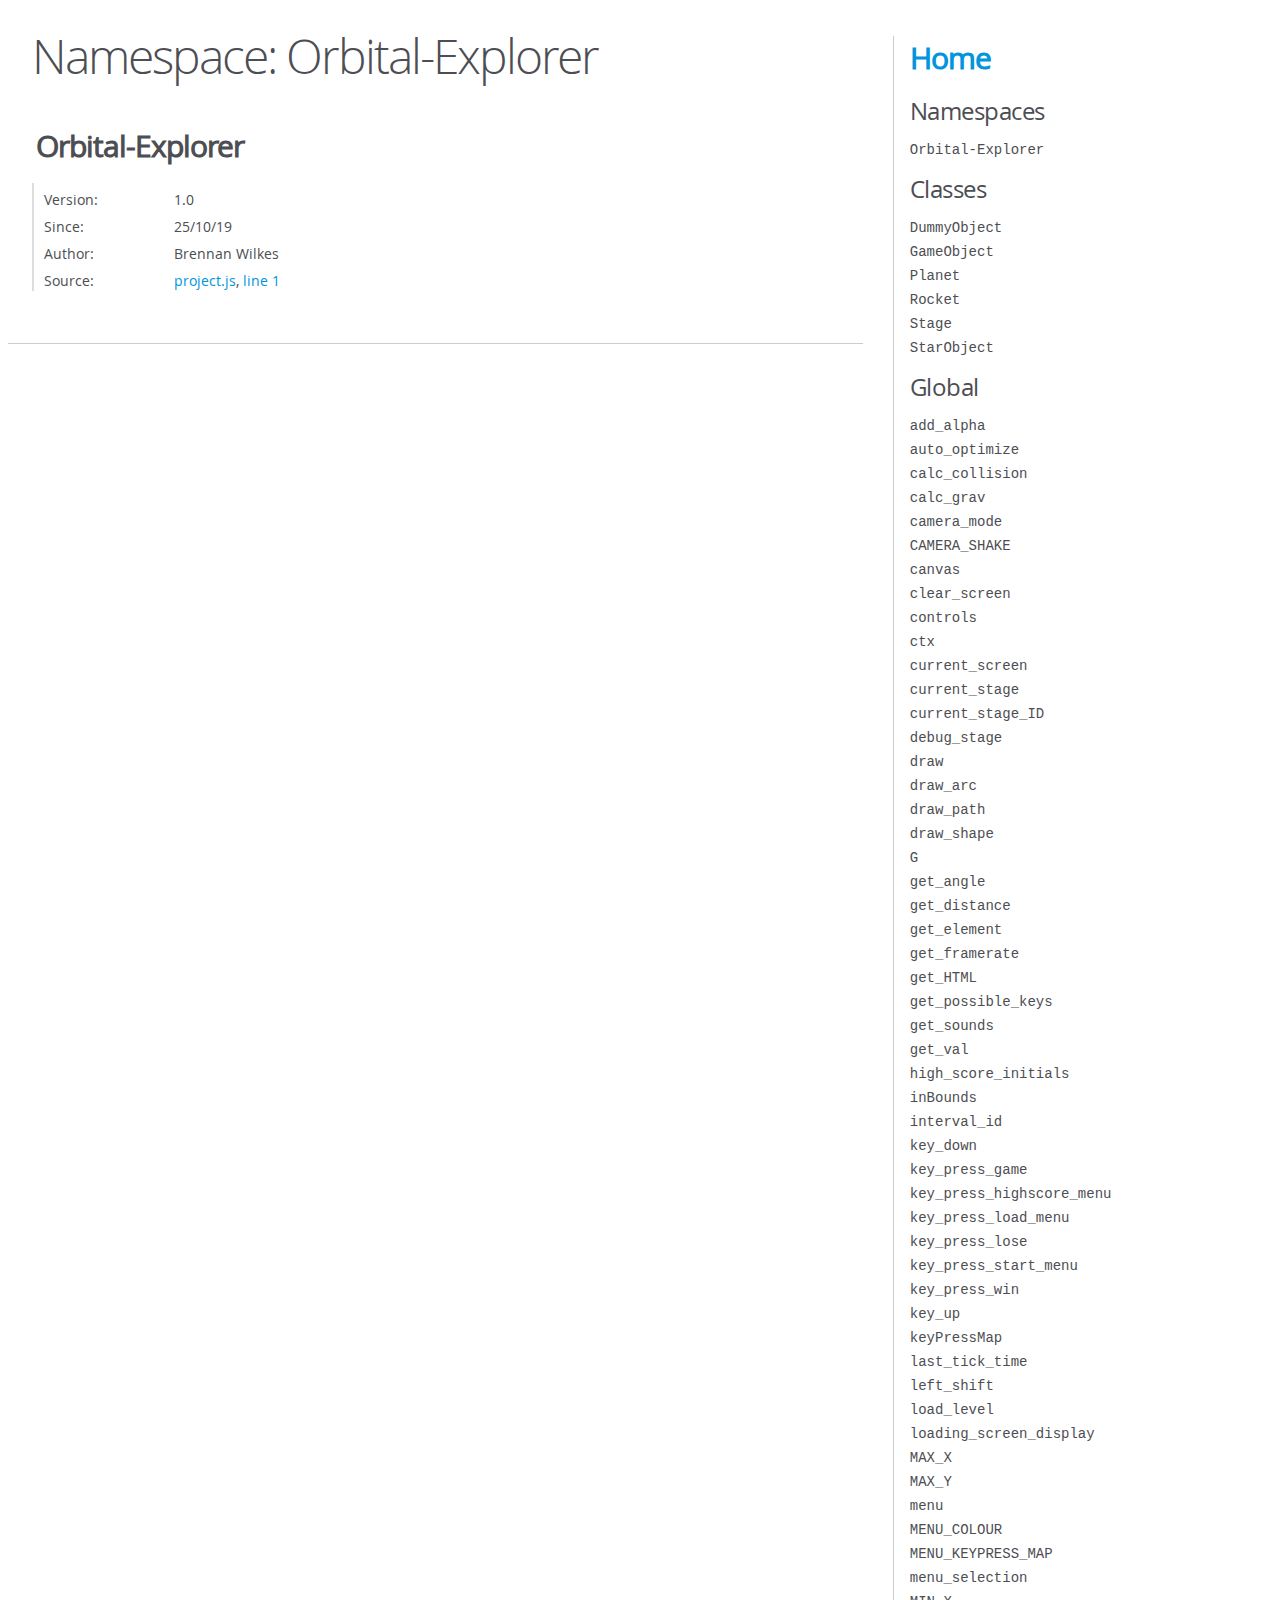
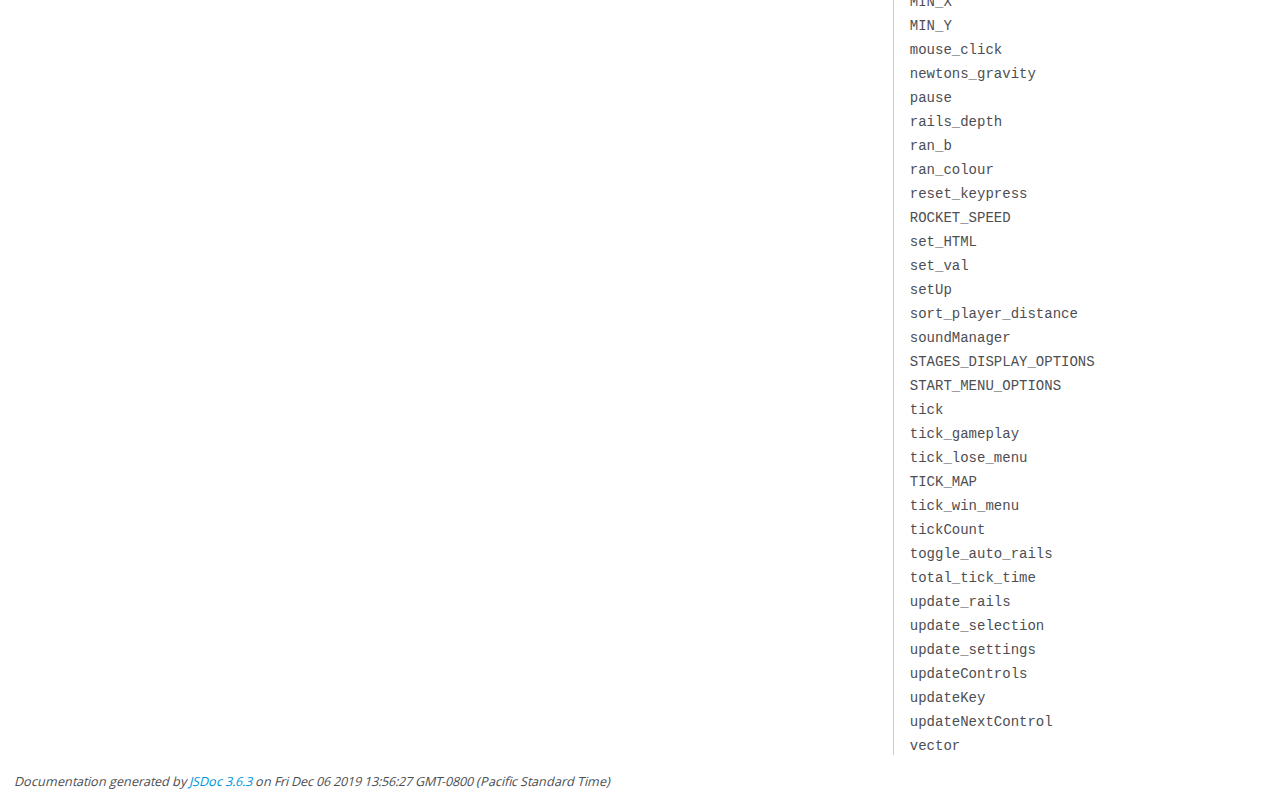
<file: documentation/Orbital-Explorer.html>
<!DOCTYPE html>
<html lang="en">
<head>
    <meta charset="utf-8">
    <title>JSDoc: Namespace: Orbital-Explorer</title>

    <script src="scripts/prettify/prettify.js"> </script>
    <script src="scripts/prettify/lang-css.js"> </script>
    <!--[if lt IE 9]>
      <script src="//html5shiv.googlecode.com/svn/trunk/html5.js"></script>
    <![endif]-->
    <link type="text/css" rel="stylesheet" href="styles/prettify-tomorrow.css">
    <link type="text/css" rel="stylesheet" href="styles/jsdoc-default.css">
</head>

<body>

<div id="main">

    <h1 class="page-title">Namespace: Orbital-Explorer</h1>

    




<section>

<header>
    
        <h2>Orbital-Explorer</h2>
        
    
</header>

<article>
    <div class="container-overview">
    
        

        


<dl class="details">

    
    <dt class="tag-version">Version:</dt>
    <dd class="tag-version"><ul class="dummy"><li>1.0</li></ul></dd>
    

    
    <dt class="tag-since">Since:</dt>
    <dd class="tag-since"><ul class="dummy"><li>25/10/19</li></ul></dd>
    

    

    

    

    

    

    

    
    <dt class="tag-author">Author:</dt>
    <dd class="tag-author">
        <ul>
            <li>Brennan Wilkes</li>
        </ul>
    </dd>
    

    

    

    

    
    <dt class="tag-source">Source:</dt>
    <dd class="tag-source"><ul class="dummy"><li>
        <a href="project.js.html">project.js</a>, <a href="project.js.html#line1">line 1</a>
    </li></ul></dd>
    

    

    

    
</dl>


        
    
    </div>

    

    

    

    

    

    

    

    

    

    
</article>

</section>




</div>

<nav>
    <h2><a href="index.html">Home</a></h2><h3>Namespaces</h3><ul><li><a href="Orbital-Explorer.html">Orbital-Explorer</a></li></ul><h3>Classes</h3><ul><li><a href="DummyObject.html">DummyObject</a></li><li><a href="GameObject.html">GameObject</a></li><li><a href="Planet.html">Planet</a></li><li><a href="Rocket.html">Rocket</a></li><li><a href="Stage.html">Stage</a></li><li><a href="StarObject.html">StarObject</a></li></ul><h3>Global</h3><ul><li><a href="global.html#add_alpha">add_alpha</a></li><li><a href="global.html#auto_optimize">auto_optimize</a></li><li><a href="global.html#calc_collision">calc_collision</a></li><li><a href="global.html#calc_grav">calc_grav</a></li><li><a href="global.html#camera_mode">camera_mode</a></li><li><a href="global.html#CAMERA_SHAKE">CAMERA_SHAKE</a></li><li><a href="global.html#canvas">canvas</a></li><li><a href="global.html#clear_screen">clear_screen</a></li><li><a href="global.html#controls">controls</a></li><li><a href="global.html#ctx">ctx</a></li><li><a href="global.html#current_screen">current_screen</a></li><li><a href="global.html#current_stage">current_stage</a></li><li><a href="global.html#current_stage_ID">current_stage_ID</a></li><li><a href="global.html#debug_stage">debug_stage</a></li><li><a href="global.html#draw">draw</a></li><li><a href="global.html#draw_arc">draw_arc</a></li><li><a href="global.html#draw_path">draw_path</a></li><li><a href="global.html#draw_shape">draw_shape</a></li><li><a href="global.html#G">G</a></li><li><a href="global.html#get_angle">get_angle</a></li><li><a href="global.html#get_distance">get_distance</a></li><li><a href="global.html#get_element">get_element</a></li><li><a href="global.html#get_framerate">get_framerate</a></li><li><a href="global.html#get_HTML">get_HTML</a></li><li><a href="global.html#get_possible_keys">get_possible_keys</a></li><li><a href="global.html#get_sounds">get_sounds</a></li><li><a href="global.html#get_val">get_val</a></li><li><a href="global.html#high_score_initials">high_score_initials</a></li><li><a href="global.html#inBounds">inBounds</a></li><li><a href="global.html#interval_id">interval_id</a></li><li><a href="global.html#key_down">key_down</a></li><li><a href="global.html#key_press_game">key_press_game</a></li><li><a href="global.html#key_press_highscore_menu">key_press_highscore_menu</a></li><li><a href="global.html#key_press_load_menu">key_press_load_menu</a></li><li><a href="global.html#key_press_lose">key_press_lose</a></li><li><a href="global.html#key_press_start_menu">key_press_start_menu</a></li><li><a href="global.html#key_press_win">key_press_win</a></li><li><a href="global.html#key_up">key_up</a></li><li><a href="global.html#keyPressMap">keyPressMap</a></li><li><a href="global.html#last_tick_time">last_tick_time</a></li><li><a href="global.html#left_shift">left_shift</a></li><li><a href="global.html#load_level">load_level</a></li><li><a href="global.html#loading_screen_display">loading_screen_display</a></li><li><a href="global.html#MAX_X">MAX_X</a></li><li><a href="global.html#MAX_Y">MAX_Y</a></li><li><a href="global.html#menu">menu</a></li><li><a href="global.html#MENU_COLOUR">MENU_COLOUR</a></li><li><a href="global.html#MENU_KEYPRESS_MAP">MENU_KEYPRESS_MAP</a></li><li><a href="global.html#menu_selection">menu_selection</a></li><li><a href="global.html#MIN_X">MIN_X</a></li><li><a href="global.html#MIN_Y">MIN_Y</a></li><li><a href="global.html#mouse_click">mouse_click</a></li><li><a href="global.html#newtons_gravity">newtons_gravity</a></li><li><a href="global.html#pause">pause</a></li><li><a href="global.html#rails_depth">rails_depth</a></li><li><a href="global.html#ran_b">ran_b</a></li><li><a href="global.html#ran_colour">ran_colour</a></li><li><a href="global.html#reset_keypress">reset_keypress</a></li><li><a href="global.html#ROCKET_SPEED">ROCKET_SPEED</a></li><li><a href="global.html#set_HTML">set_HTML</a></li><li><a href="global.html#set_val">set_val</a></li><li><a href="global.html#setUp">setUp</a></li><li><a href="global.html#sort_player_distance">sort_player_distance</a></li><li><a href="global.html#soundManager">soundManager</a></li><li><a href="global.html#STAGES_DISPLAY_OPTIONS">STAGES_DISPLAY_OPTIONS</a></li><li><a href="global.html#START_MENU_OPTIONS">START_MENU_OPTIONS</a></li><li><a href="global.html#tick">tick</a></li><li><a href="global.html#tick_gameplay">tick_gameplay</a></li><li><a href="global.html#tick_lose_menu">tick_lose_menu</a></li><li><a href="global.html#TICK_MAP">TICK_MAP</a></li><li><a href="global.html#tick_win_menu">tick_win_menu</a></li><li><a href="global.html#tickCount">tickCount</a></li><li><a href="global.html#toggle_auto_rails">toggle_auto_rails</a></li><li><a href="global.html#total_tick_time">total_tick_time</a></li><li><a href="global.html#update_rails">update_rails</a></li><li><a href="global.html#update_selection">update_selection</a></li><li><a href="global.html#update_settings">update_settings</a></li><li><a href="global.html#updateControls">updateControls</a></li><li><a href="global.html#updateKey">updateKey</a></li><li><a href="global.html#updateNextControl">updateNextControl</a></li><li><a href="global.html#vector">vector</a></li></ul>
</nav>

<br class="clear">

<footer>
    Documentation generated by <a href="https://github.com/jsdoc/jsdoc">JSDoc 3.6.3</a> on Fri Dec 06 2019 13:56:27 GMT-0800 (Pacific Standard Time)
</footer>

<script> prettyPrint(); </script>
<script src="scripts/linenumber.js"> </script>
</body>
</html>
</file>
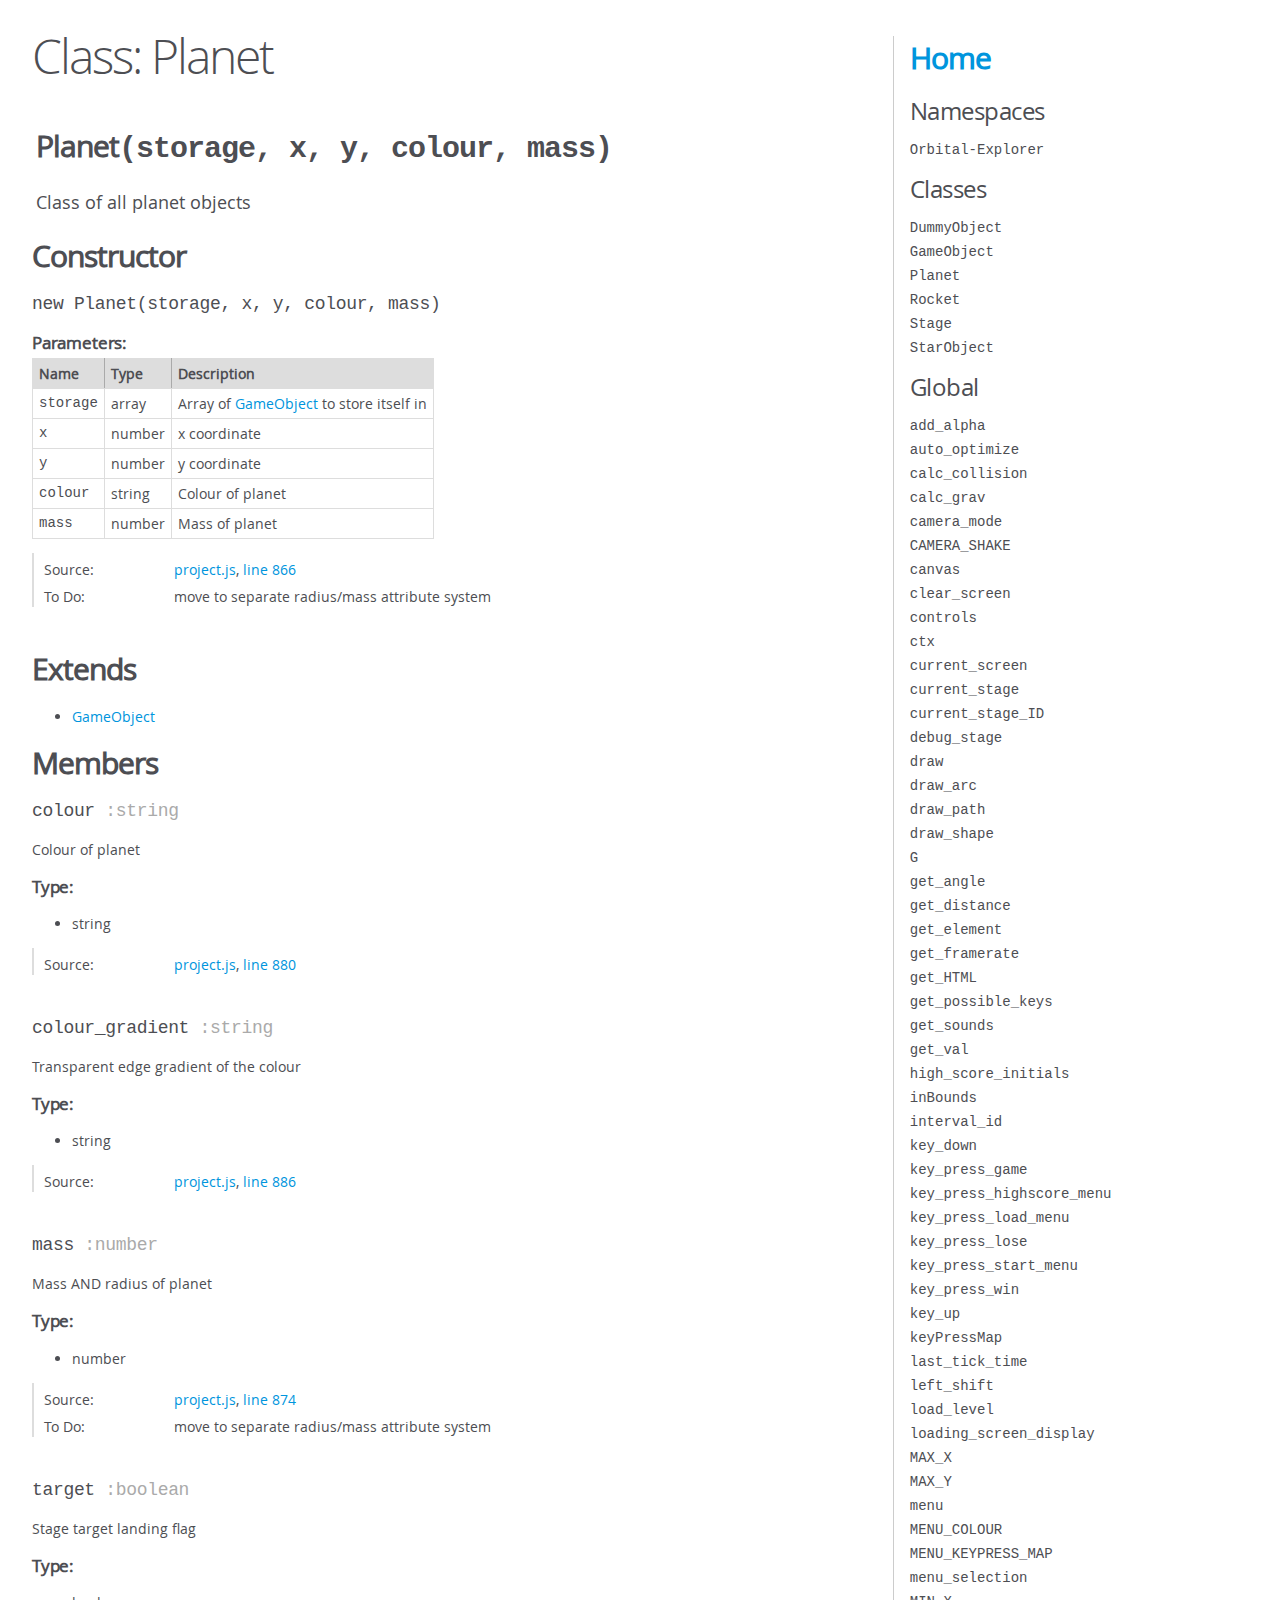
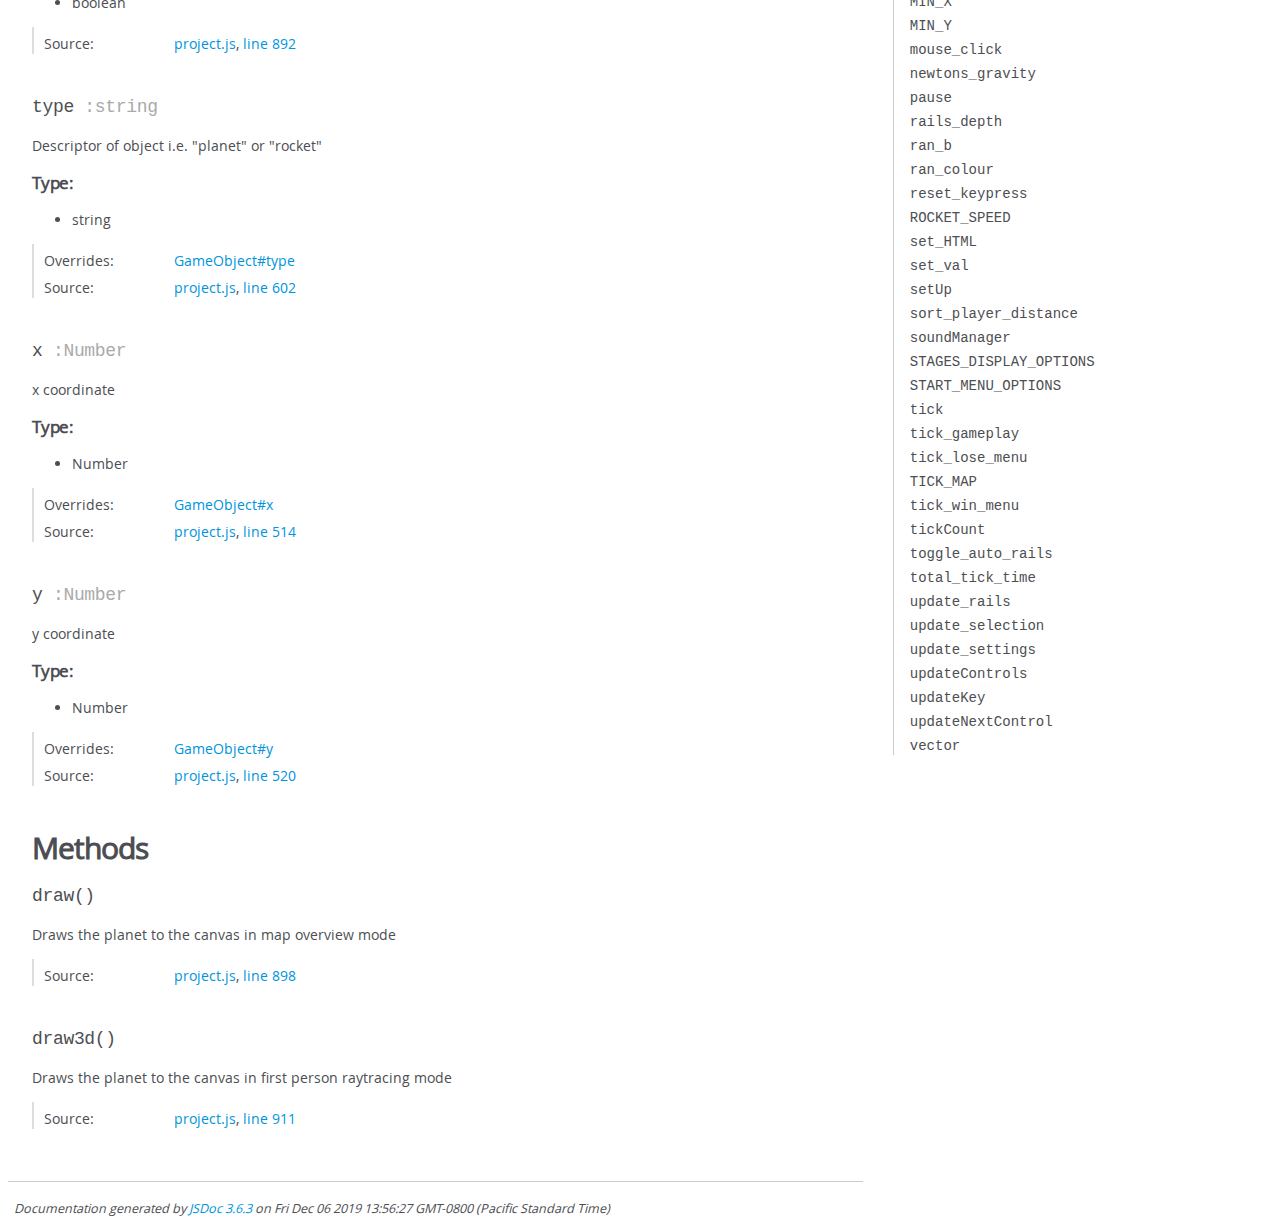
<file: documentation/Planet.html>
<!DOCTYPE html>
<html lang="en">
<head>
    <meta charset="utf-8">
    <title>JSDoc: Class: Planet</title>

    <script src="scripts/prettify/prettify.js"> </script>
    <script src="scripts/prettify/lang-css.js"> </script>
    <!--[if lt IE 9]>
      <script src="//html5shiv.googlecode.com/svn/trunk/html5.js"></script>
    <![endif]-->
    <link type="text/css" rel="stylesheet" href="styles/prettify-tomorrow.css">
    <link type="text/css" rel="stylesheet" href="styles/jsdoc-default.css">
</head>

<body>

<div id="main">

    <h1 class="page-title">Class: Planet</h1>

    




<section>

<header>
    
        <h2><span class="attribs"><span class="type-signature"></span></span>Planet<span class="signature">(storage, x, y, colour, mass)</span><span class="type-signature"></span></h2>
        
            <div class="class-description">Class of all planet objects</div>
        
    
</header>

<article>
    <div class="container-overview">
    
        

    
    <h2>Constructor</h2>
    

    
    <h4 class="name" id="Planet"><span class="type-signature"></span>new Planet<span class="signature">(storage, x, y, colour, mass)</span><span class="type-signature"></span></h4>
    

    











    <h5>Parameters:</h5>
    

<table class="params">
    <thead>
    <tr>
        
        <th>Name</th>
        

        <th>Type</th>

        

        

        <th class="last">Description</th>
    </tr>
    </thead>

    <tbody>
    

        <tr>
            
                <td class="name"><code>storage</code></td>
            

            <td class="type">
            
                
<span class="param-type">array</span>


            
            </td>

            

            

            <td class="description last">Array of <a href="GameObject.html">GameObject</a> to store itself in</td>
        </tr>

    

        <tr>
            
                <td class="name"><code>x</code></td>
            

            <td class="type">
            
                
<span class="param-type">number</span>


            
            </td>

            

            

            <td class="description last">x coordinate</td>
        </tr>

    

        <tr>
            
                <td class="name"><code>y</code></td>
            

            <td class="type">
            
                
<span class="param-type">number</span>


            
            </td>

            

            

            <td class="description last">y coordinate</td>
        </tr>

    

        <tr>
            
                <td class="name"><code>colour</code></td>
            

            <td class="type">
            
                
<span class="param-type">string</span>


            
            </td>

            

            

            <td class="description last">Colour of planet</td>
        </tr>

    

        <tr>
            
                <td class="name"><code>mass</code></td>
            

            <td class="type">
            
                
<span class="param-type">number</span>


            
            </td>

            

            

            <td class="description last">Mass of planet</td>
        </tr>

    
    </tbody>
</table>






<dl class="details">

    

    

    

    

    

    

    

    

    

    

    

    

    
    <dt class="tag-source">Source:</dt>
    <dd class="tag-source"><ul class="dummy"><li>
        <a href="project.js.html">project.js</a>, <a href="project.js.html#line866">line 866</a>
    </li></ul></dd>
    

    

    

    
    <dt class="tag-todo">To Do:</dt>
    <dd class="tag-todo">
        <ul>
            <li>move to separate radius/mass attribute system</li>
        </ul>
    </dd>
    
</dl>




















    
    </div>

    
        <h3 class="subsection-title">Extends</h3>

        


    <ul>
        <li><a href="GameObject.html">GameObject</a></li>
    </ul>


    

    

    

    

    

    

    
        <h3 class="subsection-title">Members</h3>

        
            
<h4 class="name" id="colour"><span class="type-signature"></span>colour<span class="type-signature"> :string</span></h4>




<div class="description">
    Colour of planet
</div>



    <h5>Type:</h5>
    <ul>
        <li>
            
<span class="param-type">string</span>


        </li>
    </ul>





<dl class="details">

    

    

    

    

    

    

    

    

    

    

    

    

    
    <dt class="tag-source">Source:</dt>
    <dd class="tag-source"><ul class="dummy"><li>
        <a href="project.js.html">project.js</a>, <a href="project.js.html#line880">line 880</a>
    </li></ul></dd>
    

    

    

    
</dl>






        
            
<h4 class="name" id="colour_gradient"><span class="type-signature"></span>colour_gradient<span class="type-signature"> :string</span></h4>




<div class="description">
    Transparent edge gradient of the colour
</div>



    <h5>Type:</h5>
    <ul>
        <li>
            
<span class="param-type">string</span>


        </li>
    </ul>





<dl class="details">

    

    

    

    

    

    

    

    

    

    

    

    

    
    <dt class="tag-source">Source:</dt>
    <dd class="tag-source"><ul class="dummy"><li>
        <a href="project.js.html">project.js</a>, <a href="project.js.html#line886">line 886</a>
    </li></ul></dd>
    

    

    

    
</dl>






        
            
<h4 class="name" id="mass"><span class="type-signature"></span>mass<span class="type-signature"> :number</span></h4>




<div class="description">
    Mass AND radius of planet
</div>



    <h5>Type:</h5>
    <ul>
        <li>
            
<span class="param-type">number</span>


        </li>
    </ul>





<dl class="details">

    

    

    

    

    

    

    

    

    

    

    

    

    
    <dt class="tag-source">Source:</dt>
    <dd class="tag-source"><ul class="dummy"><li>
        <a href="project.js.html">project.js</a>, <a href="project.js.html#line874">line 874</a>
    </li></ul></dd>
    

    

    

    
    <dt class="tag-todo">To Do:</dt>
    <dd class="tag-todo">
        <ul>
            <li>move to separate radius/mass attribute system</li>
        </ul>
    </dd>
    
</dl>






        
            
<h4 class="name" id="target"><span class="type-signature"></span>target<span class="type-signature"> :boolean</span></h4>




<div class="description">
    Stage target landing flag
</div>



    <h5>Type:</h5>
    <ul>
        <li>
            
<span class="param-type">boolean</span>


        </li>
    </ul>





<dl class="details">

    

    

    

    

    

    

    

    

    

    

    

    

    
    <dt class="tag-source">Source:</dt>
    <dd class="tag-source"><ul class="dummy"><li>
        <a href="project.js.html">project.js</a>, <a href="project.js.html#line892">line 892</a>
    </li></ul></dd>
    

    

    

    
</dl>






        
            
<h4 class="name" id="type"><span class="type-signature"></span>type<span class="type-signature"> :string</span></h4>




<div class="description">
    Descriptor of object i.e. "planet" or "rocket"
</div>



    <h5>Type:</h5>
    <ul>
        <li>
            
<span class="param-type">string</span>


        </li>
    </ul>





<dl class="details">

    

    

    

    
    <dt class="tag-overrides">Overrides:</dt>
    <dd class="tag-overrides"><ul class="dummy"><li>
        <a href="GameObject.html#type">GameObject#type</a>
    </li></ul></dd>
    

    

    

    

    

    

    

    

    

    
    <dt class="tag-source">Source:</dt>
    <dd class="tag-source"><ul class="dummy"><li>
        <a href="project.js.html">project.js</a>, <a href="project.js.html#line602">line 602</a>
    </li></ul></dd>
    

    

    

    
</dl>






        
            
<h4 class="name" id="x"><span class="type-signature"></span>x<span class="type-signature"> :Number</span></h4>




<div class="description">
    x coordinate
</div>



    <h5>Type:</h5>
    <ul>
        <li>
            
<span class="param-type">Number</span>


        </li>
    </ul>





<dl class="details">

    

    

    

    
    <dt class="tag-overrides">Overrides:</dt>
    <dd class="tag-overrides"><ul class="dummy"><li>
        <a href="GameObject.html#x">GameObject#x</a>
    </li></ul></dd>
    

    

    

    

    

    

    

    

    

    
    <dt class="tag-source">Source:</dt>
    <dd class="tag-source"><ul class="dummy"><li>
        <a href="project.js.html">project.js</a>, <a href="project.js.html#line514">line 514</a>
    </li></ul></dd>
    

    

    

    
</dl>






        
            
<h4 class="name" id="y"><span class="type-signature"></span>y<span class="type-signature"> :Number</span></h4>




<div class="description">
    y coordinate
</div>



    <h5>Type:</h5>
    <ul>
        <li>
            
<span class="param-type">Number</span>


        </li>
    </ul>





<dl class="details">

    

    

    

    
    <dt class="tag-overrides">Overrides:</dt>
    <dd class="tag-overrides"><ul class="dummy"><li>
        <a href="GameObject.html#y">GameObject#y</a>
    </li></ul></dd>
    

    

    

    

    

    

    

    

    

    
    <dt class="tag-source">Source:</dt>
    <dd class="tag-source"><ul class="dummy"><li>
        <a href="project.js.html">project.js</a>, <a href="project.js.html#line520">line 520</a>
    </li></ul></dd>
    

    

    

    
</dl>






        
    

    
        <h3 class="subsection-title">Methods</h3>

        
            

    

    
    <h4 class="name" id="draw"><span class="type-signature"></span>draw<span class="signature">()</span><span class="type-signature"></span></h4>
    

    



<div class="description">
    Draws the planet to the canvas in map overview mode
</div>













<dl class="details">

    

    

    

    

    

    

    

    

    

    

    

    

    
    <dt class="tag-source">Source:</dt>
    <dd class="tag-source"><ul class="dummy"><li>
        <a href="project.js.html">project.js</a>, <a href="project.js.html#line898">line 898</a>
    </li></ul></dd>
    

    

    

    
</dl>




















        
            

    

    
    <h4 class="name" id="draw3d"><span class="type-signature"></span>draw3d<span class="signature">()</span><span class="type-signature"></span></h4>
    

    



<div class="description">
    Draws the planet to the canvas in first person raytracing mode
</div>













<dl class="details">

    

    

    

    

    

    

    

    

    

    

    

    

    
    <dt class="tag-source">Source:</dt>
    <dd class="tag-source"><ul class="dummy"><li>
        <a href="project.js.html">project.js</a>, <a href="project.js.html#line911">line 911</a>
    </li></ul></dd>
    

    

    

    
</dl>




















        
    

    

    
</article>

</section>




</div>

<nav>
    <h2><a href="index.html">Home</a></h2><h3>Namespaces</h3><ul><li><a href="Orbital-Explorer.html">Orbital-Explorer</a></li></ul><h3>Classes</h3><ul><li><a href="DummyObject.html">DummyObject</a></li><li><a href="GameObject.html">GameObject</a></li><li><a href="Planet.html">Planet</a></li><li><a href="Rocket.html">Rocket</a></li><li><a href="Stage.html">Stage</a></li><li><a href="StarObject.html">StarObject</a></li></ul><h3>Global</h3><ul><li><a href="global.html#add_alpha">add_alpha</a></li><li><a href="global.html#auto_optimize">auto_optimize</a></li><li><a href="global.html#calc_collision">calc_collision</a></li><li><a href="global.html#calc_grav">calc_grav</a></li><li><a href="global.html#camera_mode">camera_mode</a></li><li><a href="global.html#CAMERA_SHAKE">CAMERA_SHAKE</a></li><li><a href="global.html#canvas">canvas</a></li><li><a href="global.html#clear_screen">clear_screen</a></li><li><a href="global.html#controls">controls</a></li><li><a href="global.html#ctx">ctx</a></li><li><a href="global.html#current_screen">current_screen</a></li><li><a href="global.html#current_stage">current_stage</a></li><li><a href="global.html#current_stage_ID">current_stage_ID</a></li><li><a href="global.html#debug_stage">debug_stage</a></li><li><a href="global.html#draw">draw</a></li><li><a href="global.html#draw_arc">draw_arc</a></li><li><a href="global.html#draw_path">draw_path</a></li><li><a href="global.html#draw_shape">draw_shape</a></li><li><a href="global.html#G">G</a></li><li><a href="global.html#get_angle">get_angle</a></li><li><a href="global.html#get_distance">get_distance</a></li><li><a href="global.html#get_element">get_element</a></li><li><a href="global.html#get_framerate">get_framerate</a></li><li><a href="global.html#get_HTML">get_HTML</a></li><li><a href="global.html#get_possible_keys">get_possible_keys</a></li><li><a href="global.html#get_sounds">get_sounds</a></li><li><a href="global.html#get_val">get_val</a></li><li><a href="global.html#high_score_initials">high_score_initials</a></li><li><a href="global.html#inBounds">inBounds</a></li><li><a href="global.html#interval_id">interval_id</a></li><li><a href="global.html#key_down">key_down</a></li><li><a href="global.html#key_press_game">key_press_game</a></li><li><a href="global.html#key_press_highscore_menu">key_press_highscore_menu</a></li><li><a href="global.html#key_press_load_menu">key_press_load_menu</a></li><li><a href="global.html#key_press_lose">key_press_lose</a></li><li><a href="global.html#key_press_start_menu">key_press_start_menu</a></li><li><a href="global.html#key_press_win">key_press_win</a></li><li><a href="global.html#key_up">key_up</a></li><li><a href="global.html#keyPressMap">keyPressMap</a></li><li><a href="global.html#last_tick_time">last_tick_time</a></li><li><a href="global.html#left_shift">left_shift</a></li><li><a href="global.html#load_level">load_level</a></li><li><a href="global.html#loading_screen_display">loading_screen_display</a></li><li><a href="global.html#MAX_X">MAX_X</a></li><li><a href="global.html#MAX_Y">MAX_Y</a></li><li><a href="global.html#menu">menu</a></li><li><a href="global.html#MENU_COLOUR">MENU_COLOUR</a></li><li><a href="global.html#MENU_KEYPRESS_MAP">MENU_KEYPRESS_MAP</a></li><li><a href="global.html#menu_selection">menu_selection</a></li><li><a href="global.html#MIN_X">MIN_X</a></li><li><a href="global.html#MIN_Y">MIN_Y</a></li><li><a href="global.html#mouse_click">mouse_click</a></li><li><a href="global.html#newtons_gravity">newtons_gravity</a></li><li><a href="global.html#pause">pause</a></li><li><a href="global.html#rails_depth">rails_depth</a></li><li><a href="global.html#ran_b">ran_b</a></li><li><a href="global.html#ran_colour">ran_colour</a></li><li><a href="global.html#reset_keypress">reset_keypress</a></li><li><a href="global.html#ROCKET_SPEED">ROCKET_SPEED</a></li><li><a href="global.html#set_HTML">set_HTML</a></li><li><a href="global.html#set_val">set_val</a></li><li><a href="global.html#setUp">setUp</a></li><li><a href="global.html#sort_player_distance">sort_player_distance</a></li><li><a href="global.html#soundManager">soundManager</a></li><li><a href="global.html#STAGES_DISPLAY_OPTIONS">STAGES_DISPLAY_OPTIONS</a></li><li><a href="global.html#START_MENU_OPTIONS">START_MENU_OPTIONS</a></li><li><a href="global.html#tick">tick</a></li><li><a href="global.html#tick_gameplay">tick_gameplay</a></li><li><a href="global.html#tick_lose_menu">tick_lose_menu</a></li><li><a href="global.html#TICK_MAP">TICK_MAP</a></li><li><a href="global.html#tick_win_menu">tick_win_menu</a></li><li><a href="global.html#tickCount">tickCount</a></li><li><a href="global.html#toggle_auto_rails">toggle_auto_rails</a></li><li><a href="global.html#total_tick_time">total_tick_time</a></li><li><a href="global.html#update_rails">update_rails</a></li><li><a href="global.html#update_selection">update_selection</a></li><li><a href="global.html#update_settings">update_settings</a></li><li><a href="global.html#updateControls">updateControls</a></li><li><a href="global.html#updateKey">updateKey</a></li><li><a href="global.html#updateNextControl">updateNextControl</a></li><li><a href="global.html#vector">vector</a></li></ul>
</nav>

<br class="clear">

<footer>
    Documentation generated by <a href="https://github.com/jsdoc/jsdoc">JSDoc 3.6.3</a> on Fri Dec 06 2019 13:56:27 GMT-0800 (Pacific Standard Time)
</footer>

<script> prettyPrint(); </script>
<script src="scripts/linenumber.js"> </script>
</body>
</html>
</file>
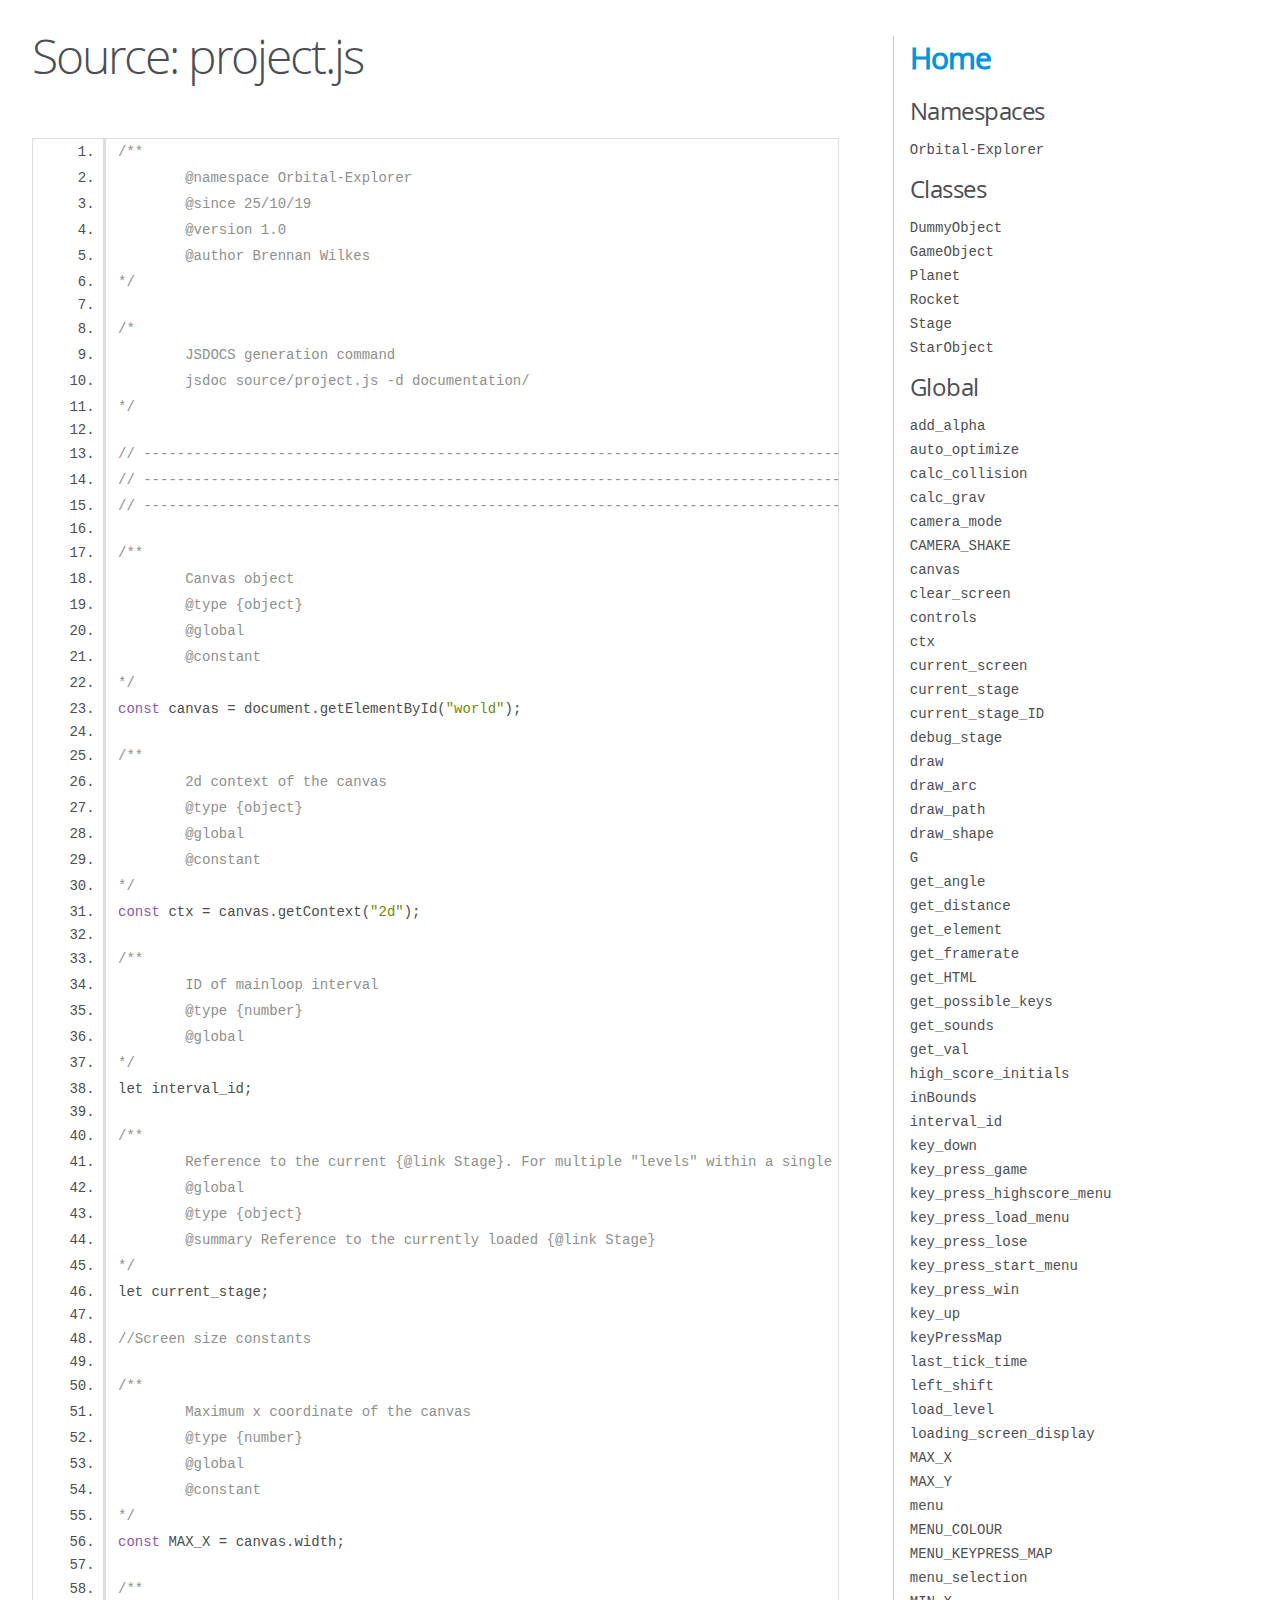
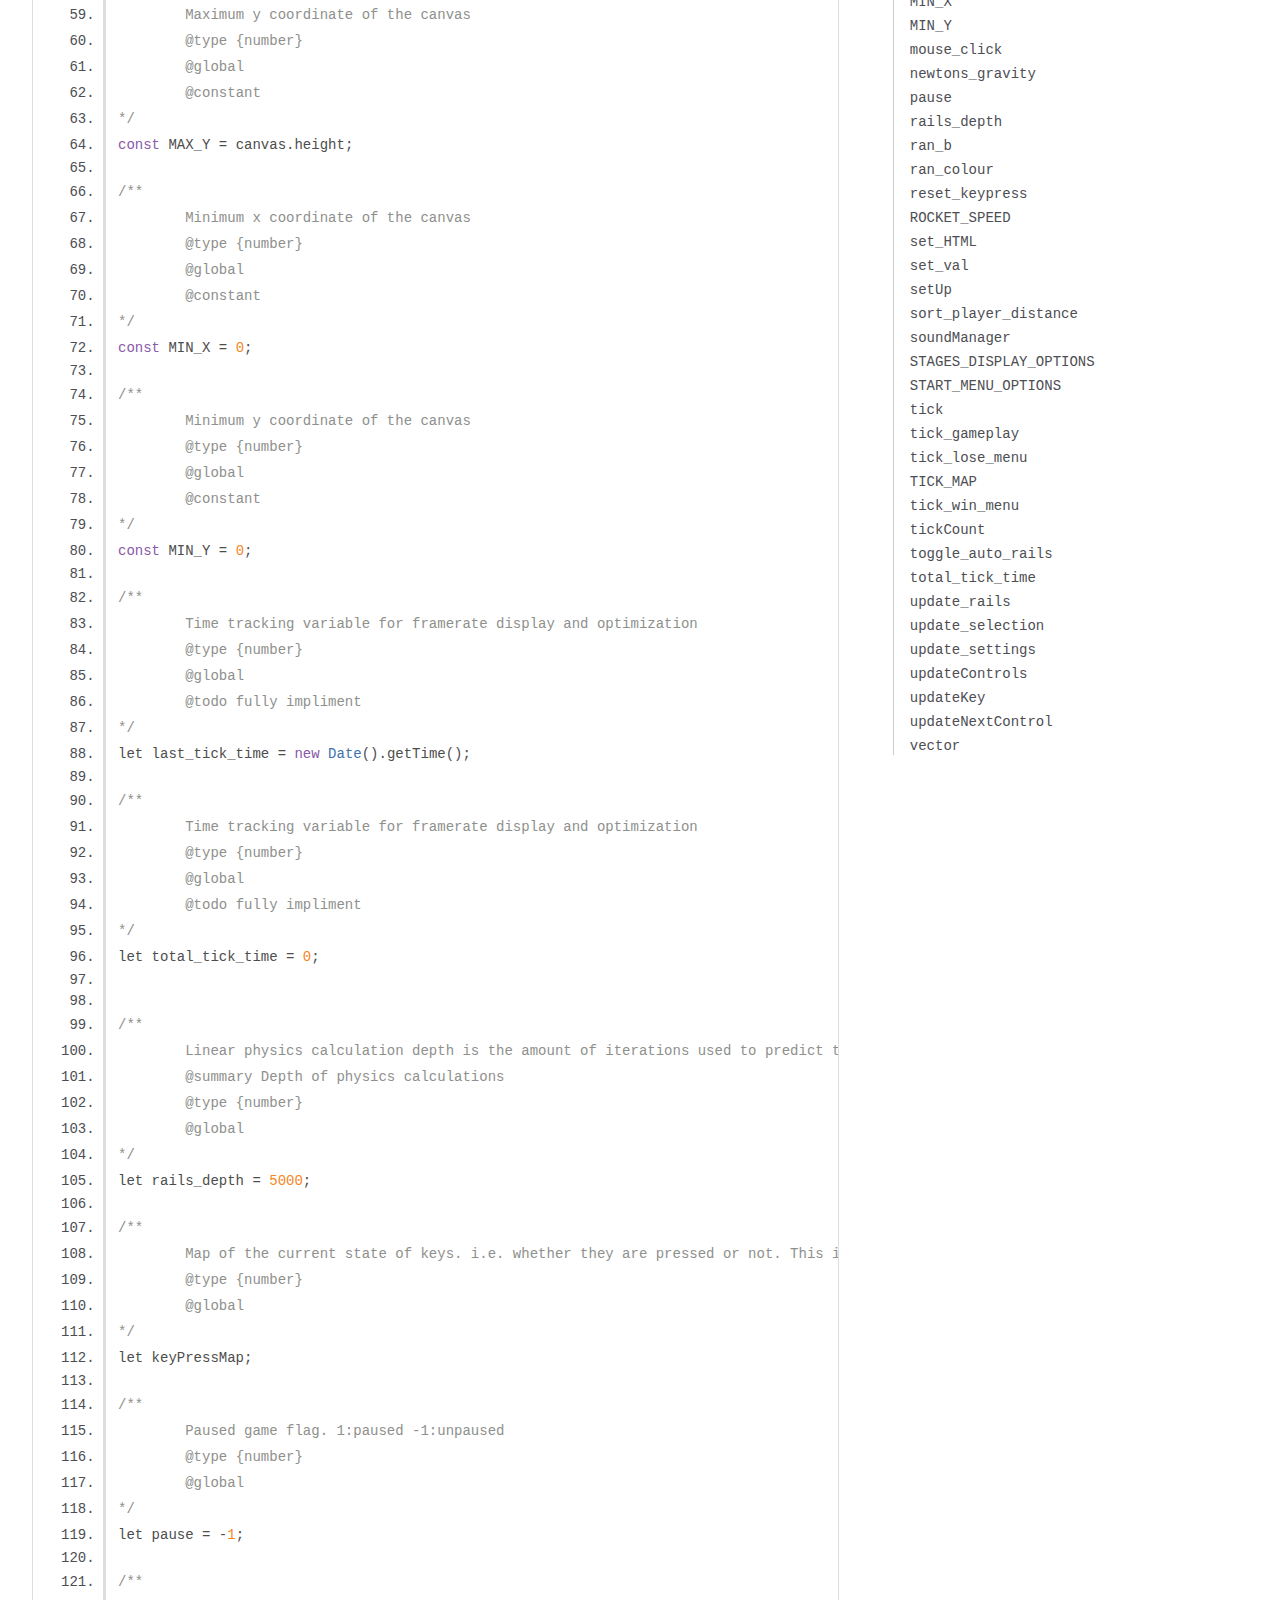
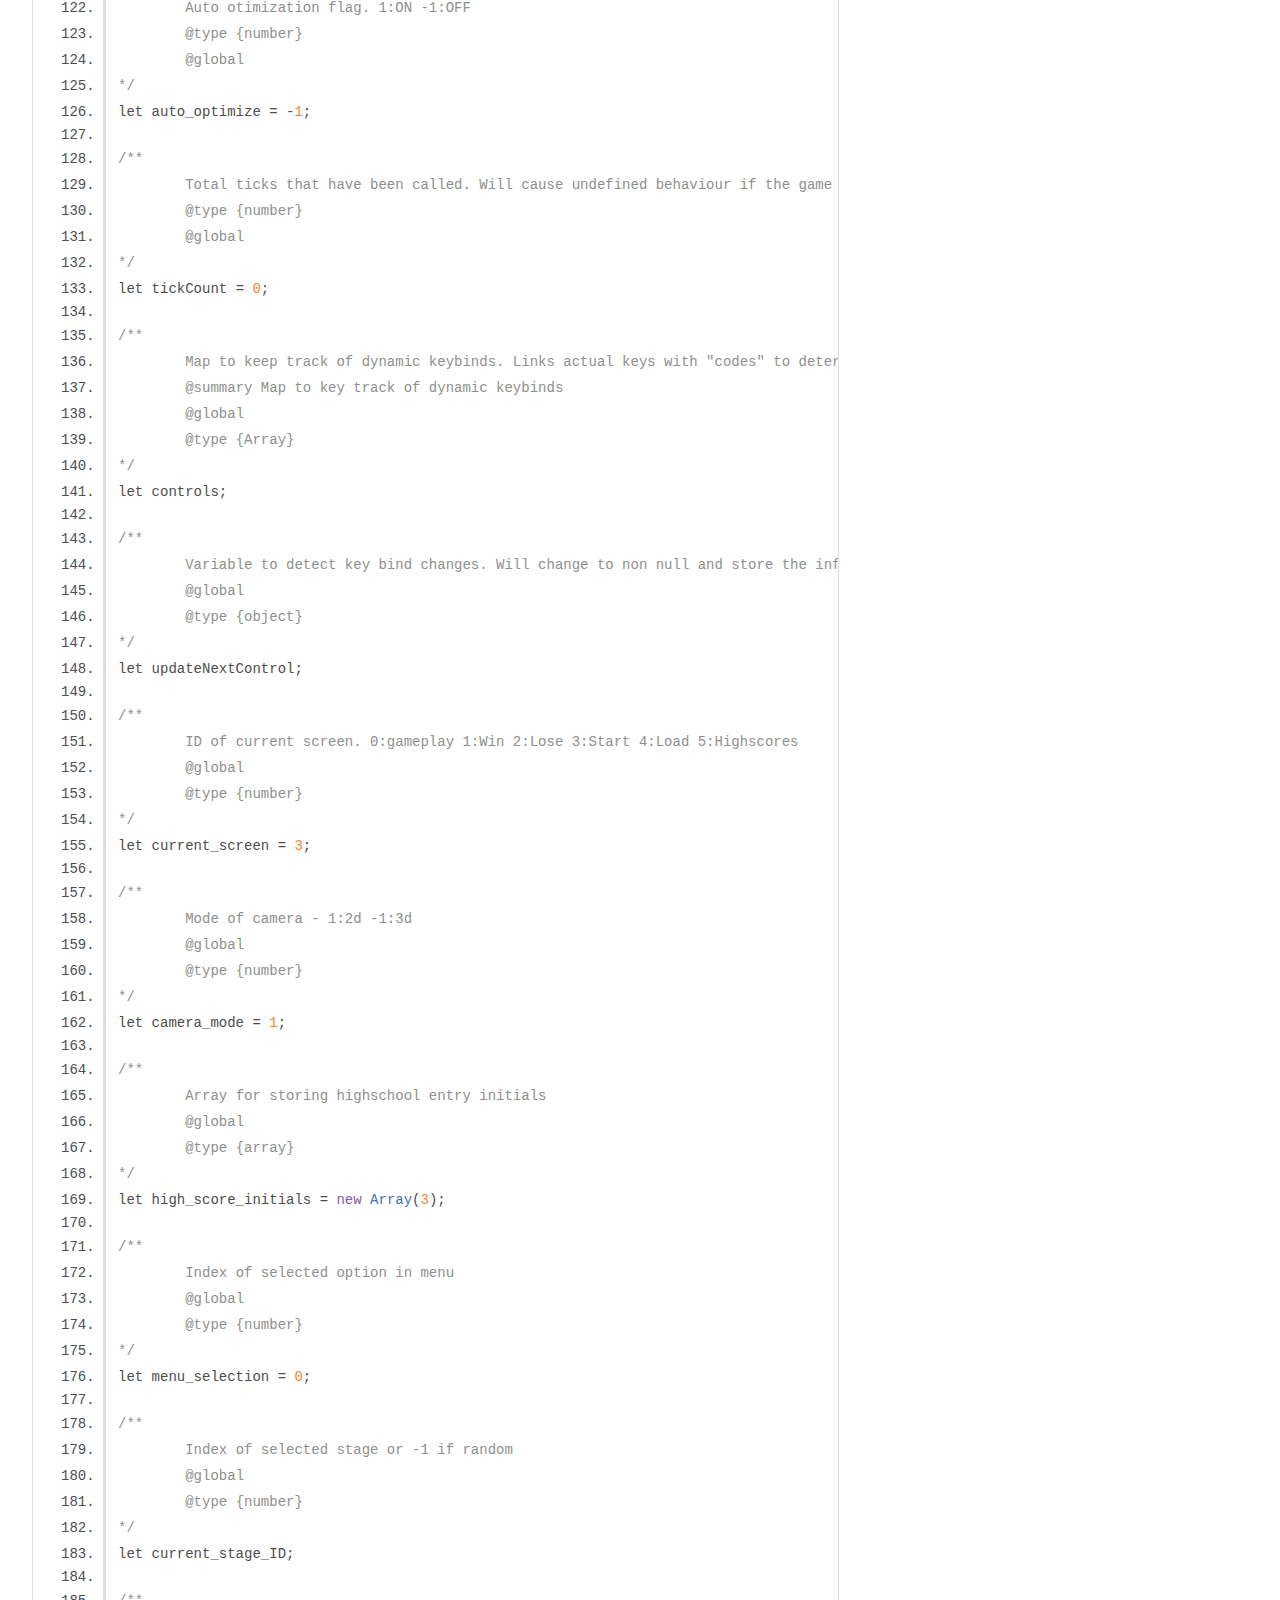
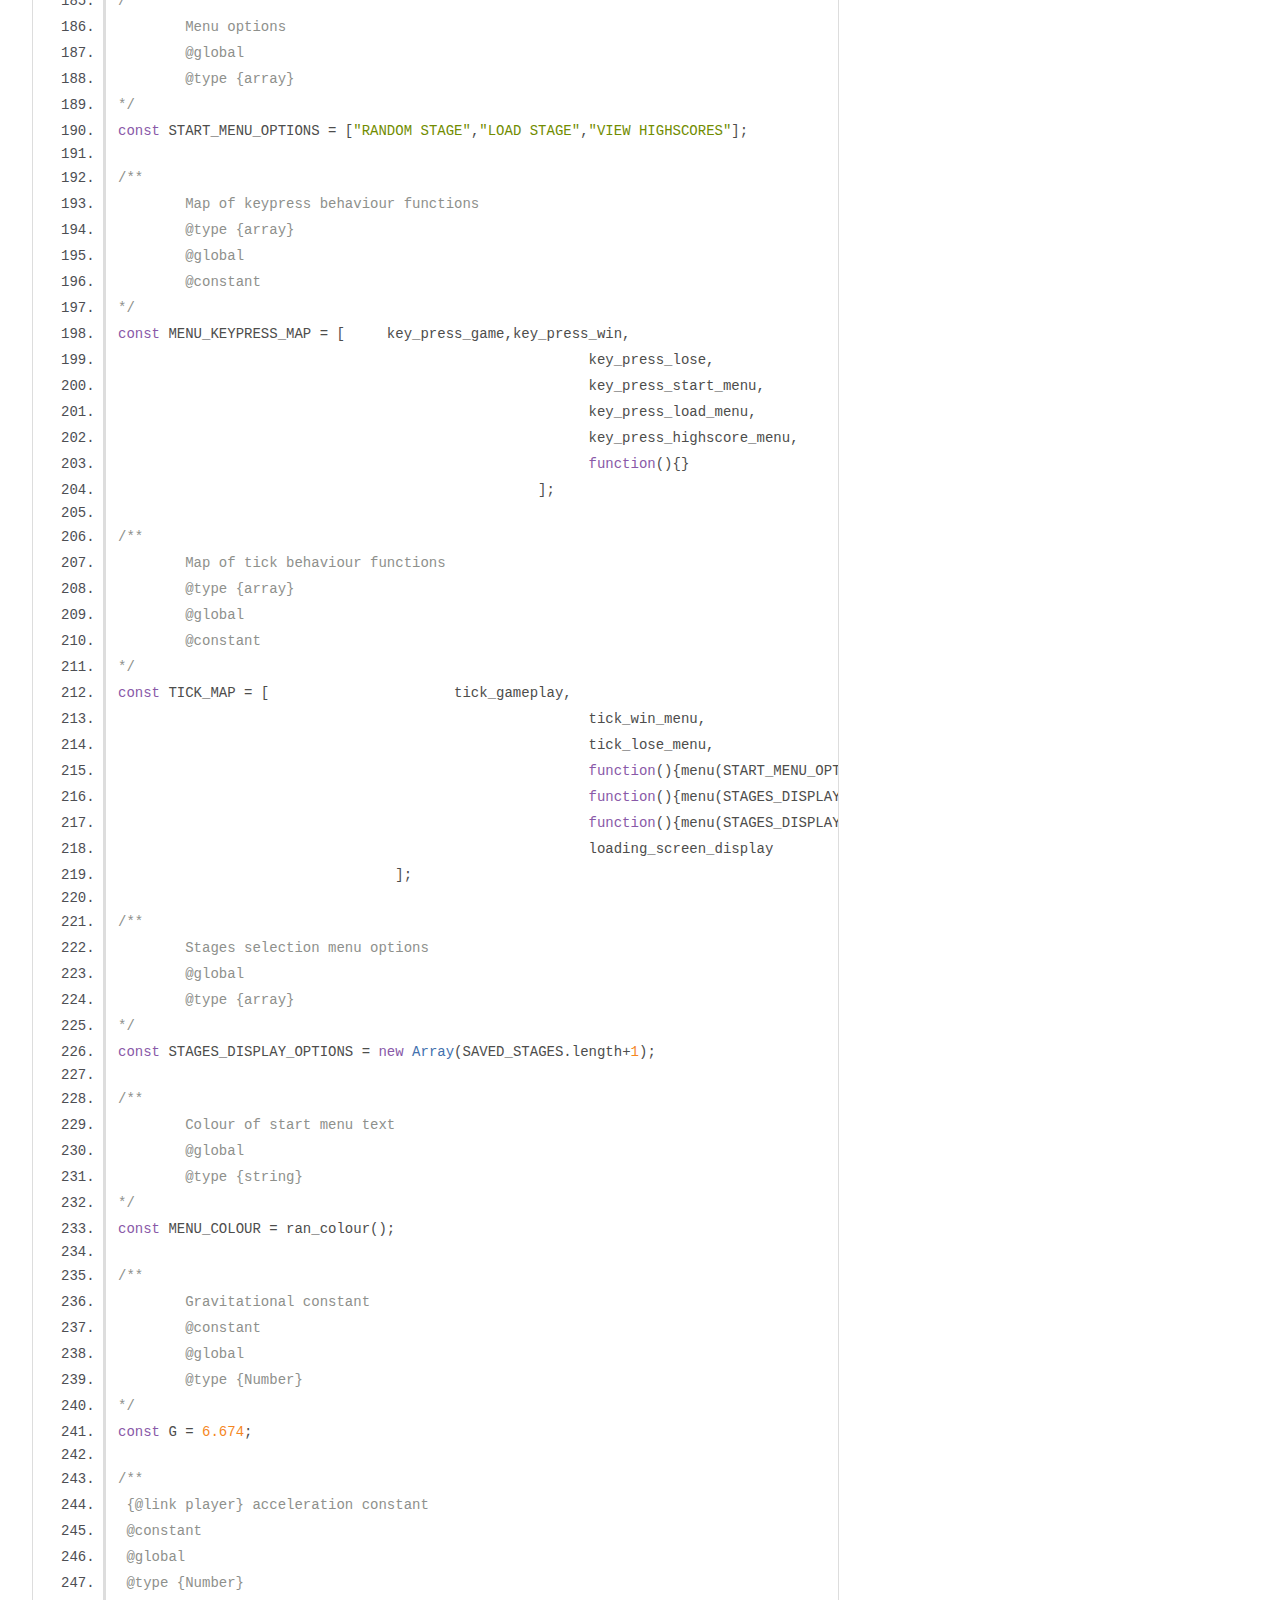
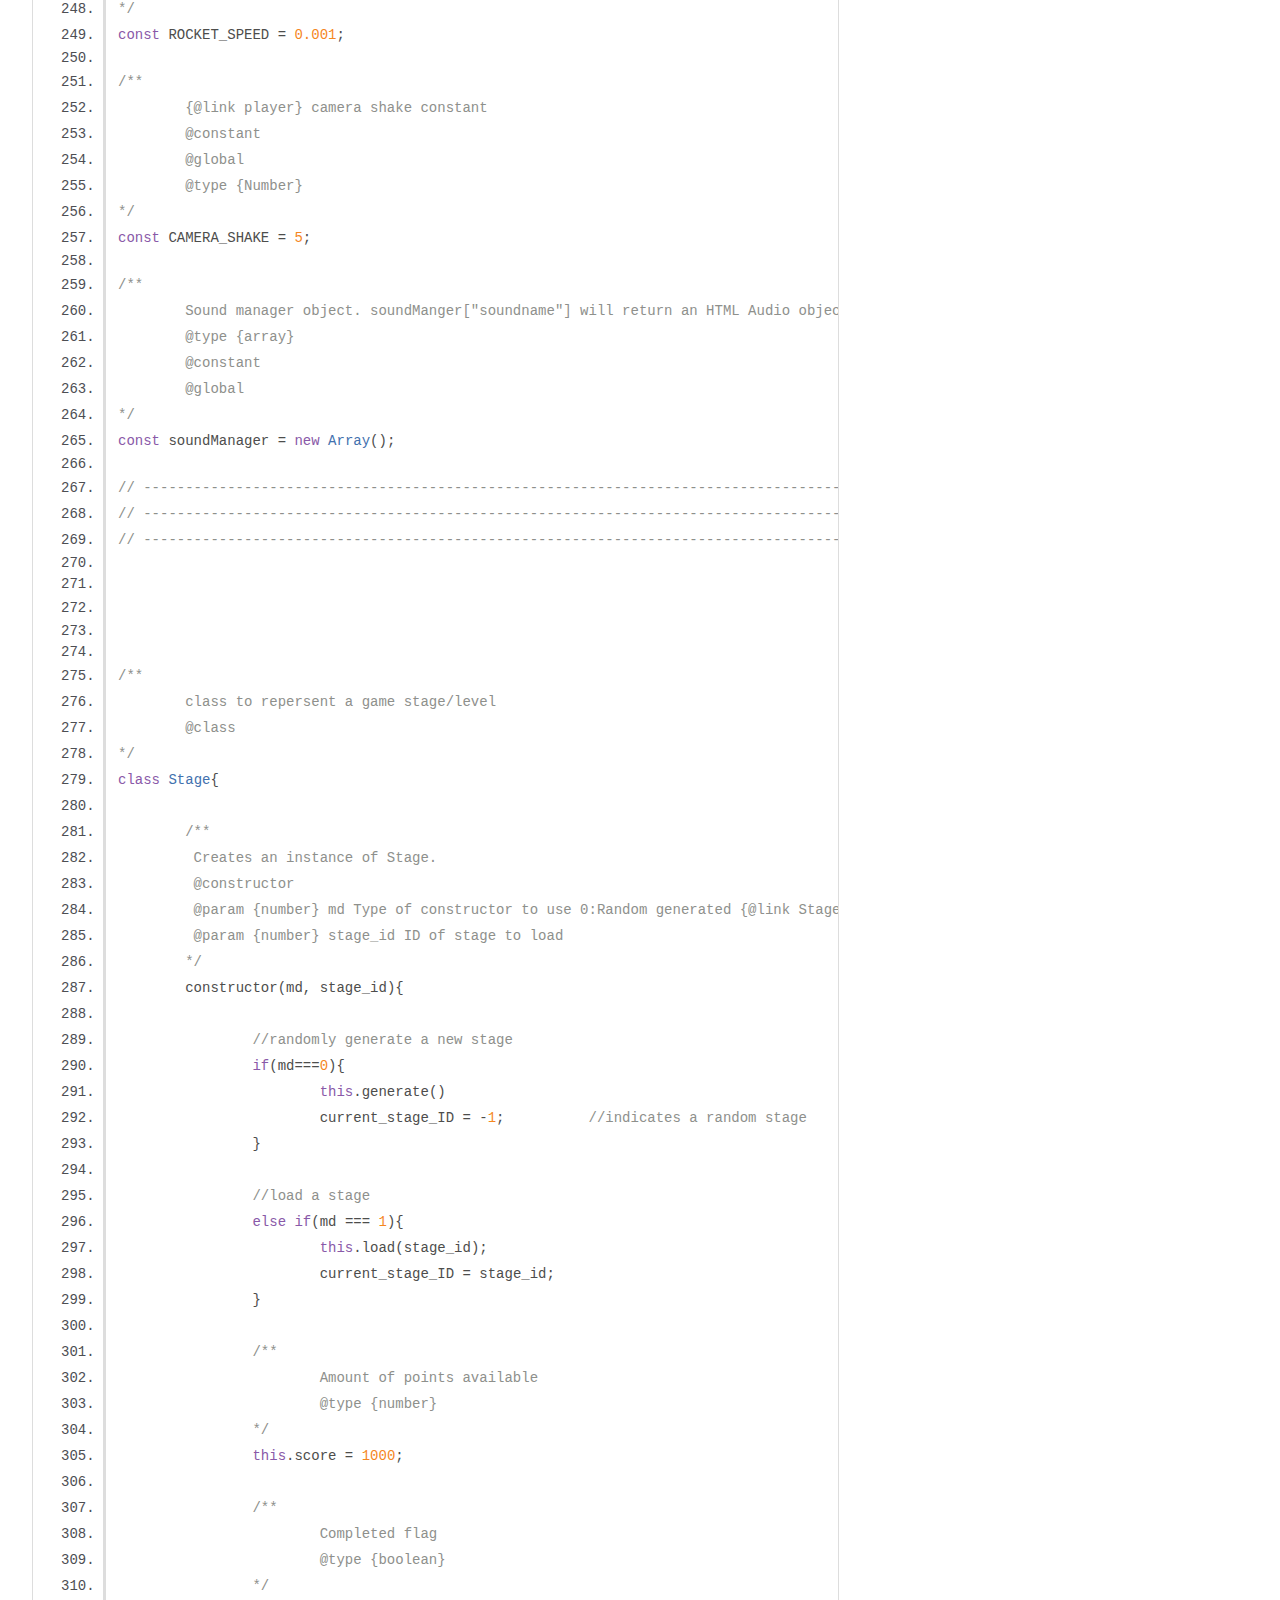
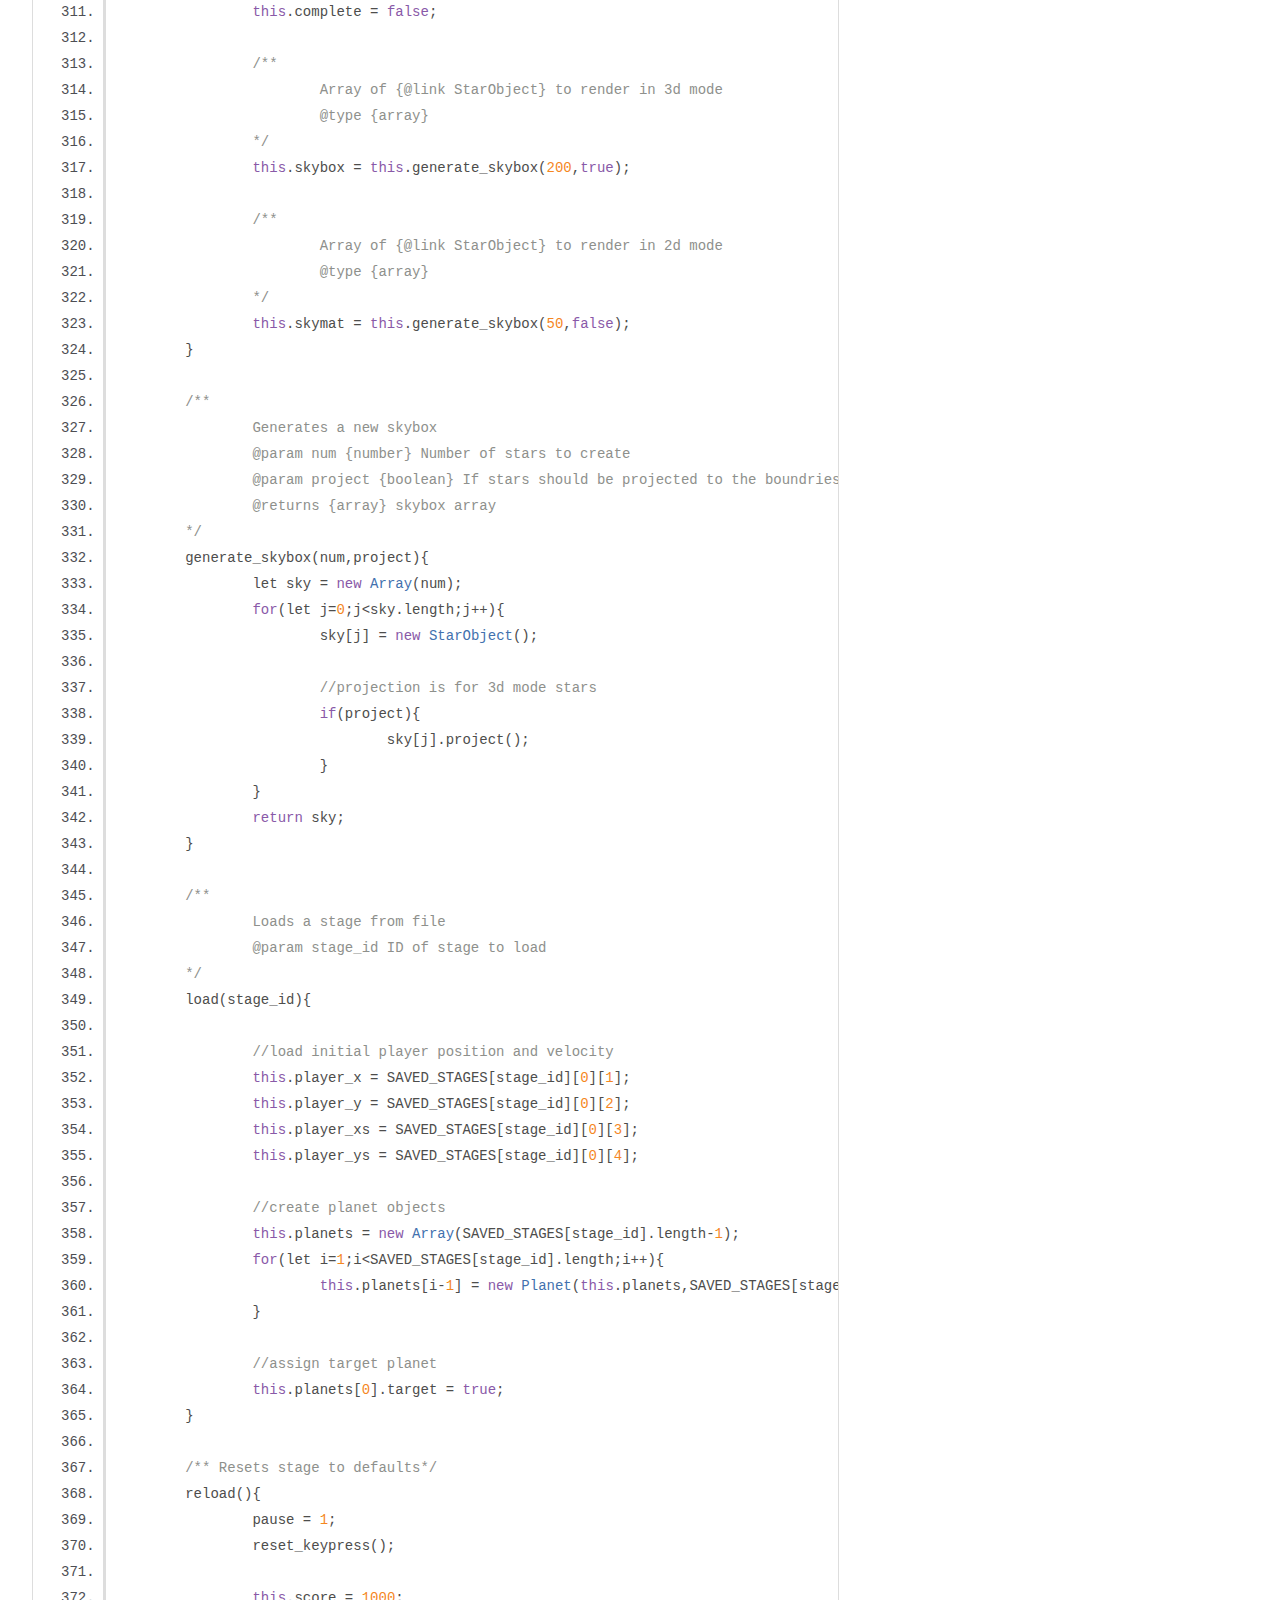
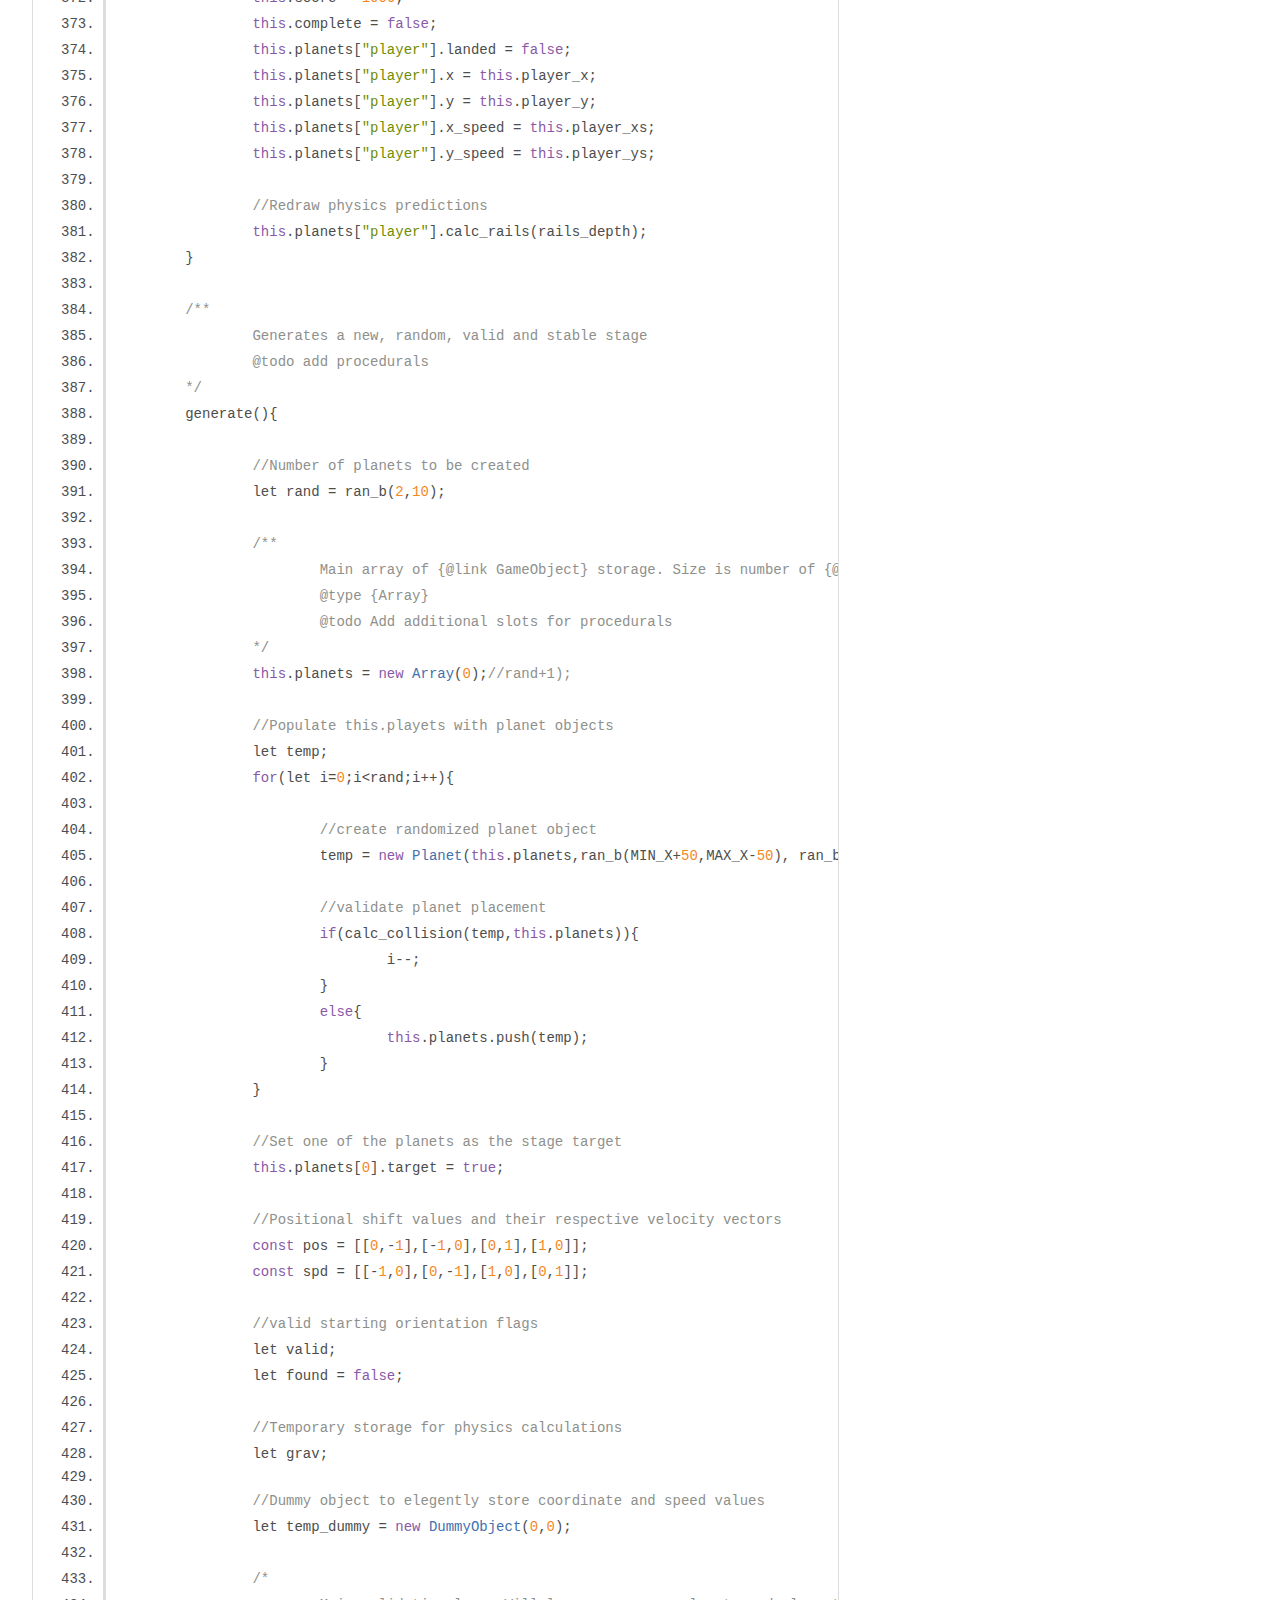
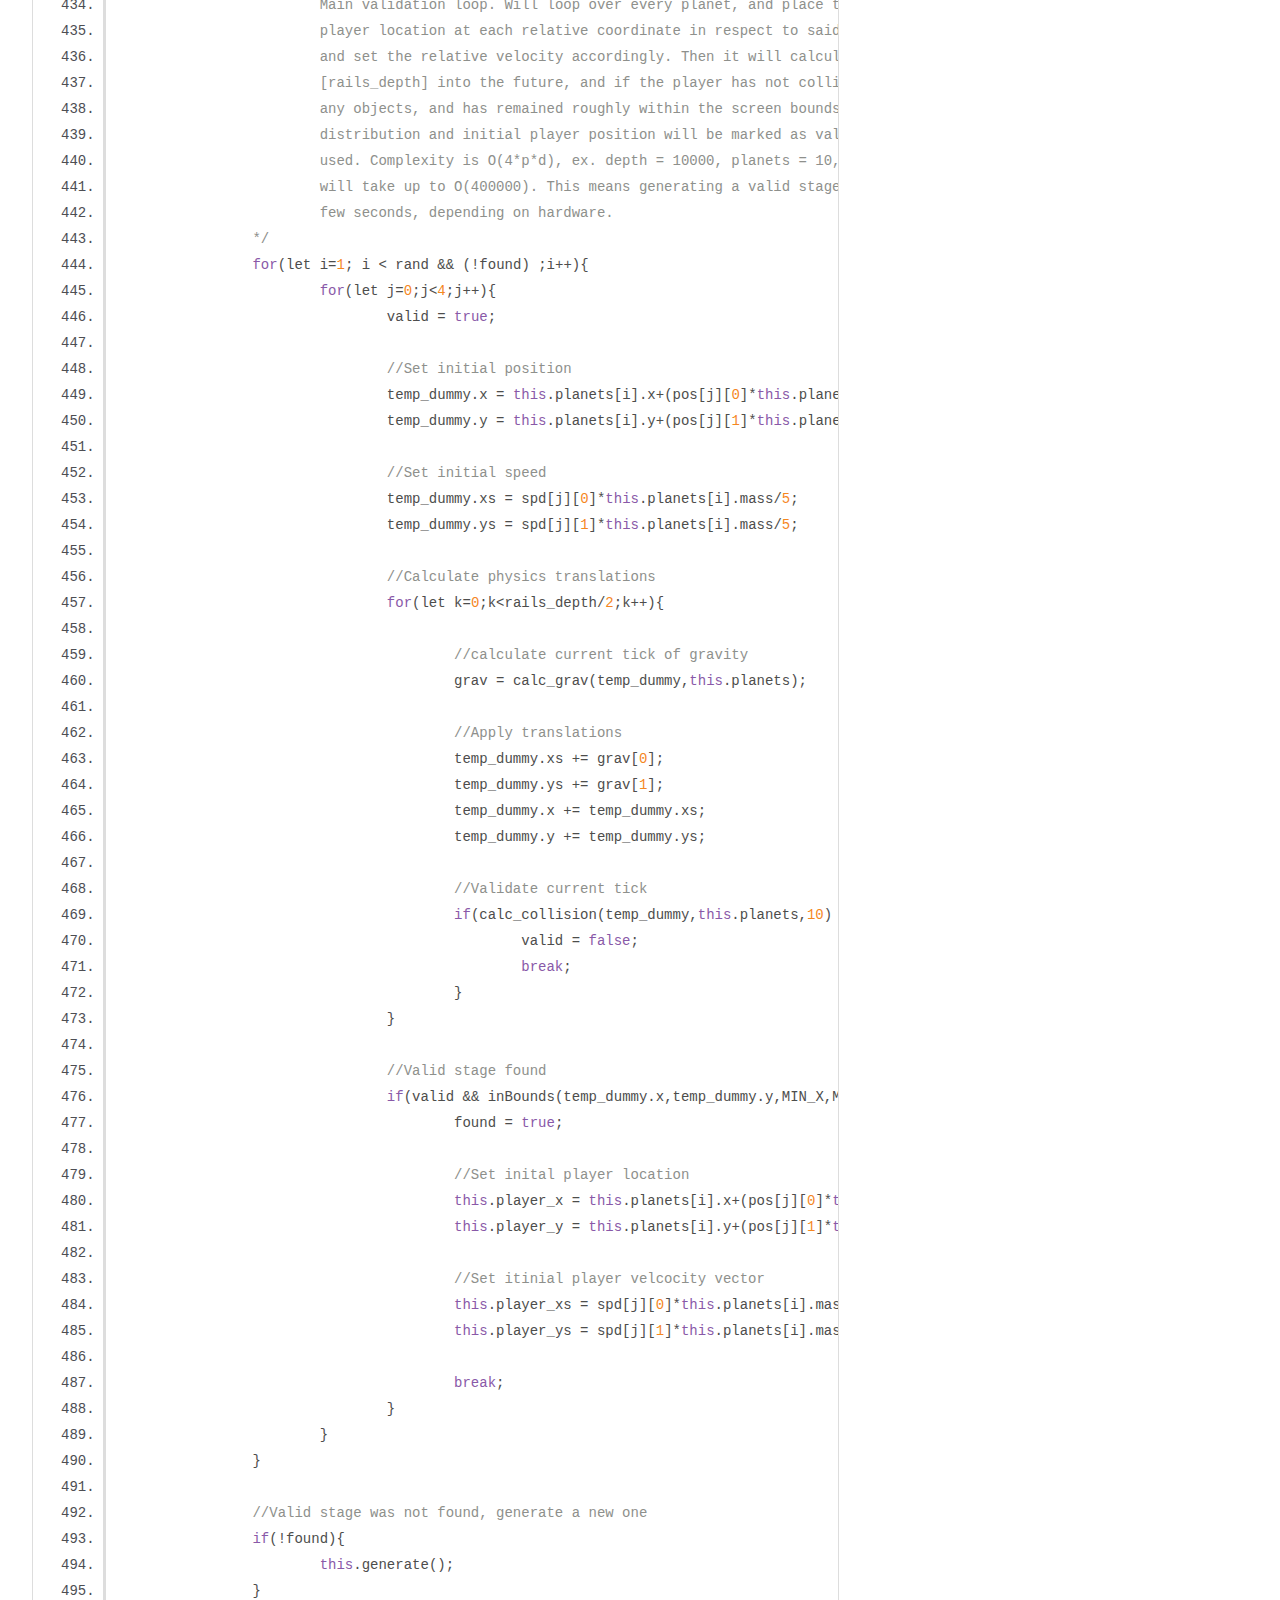
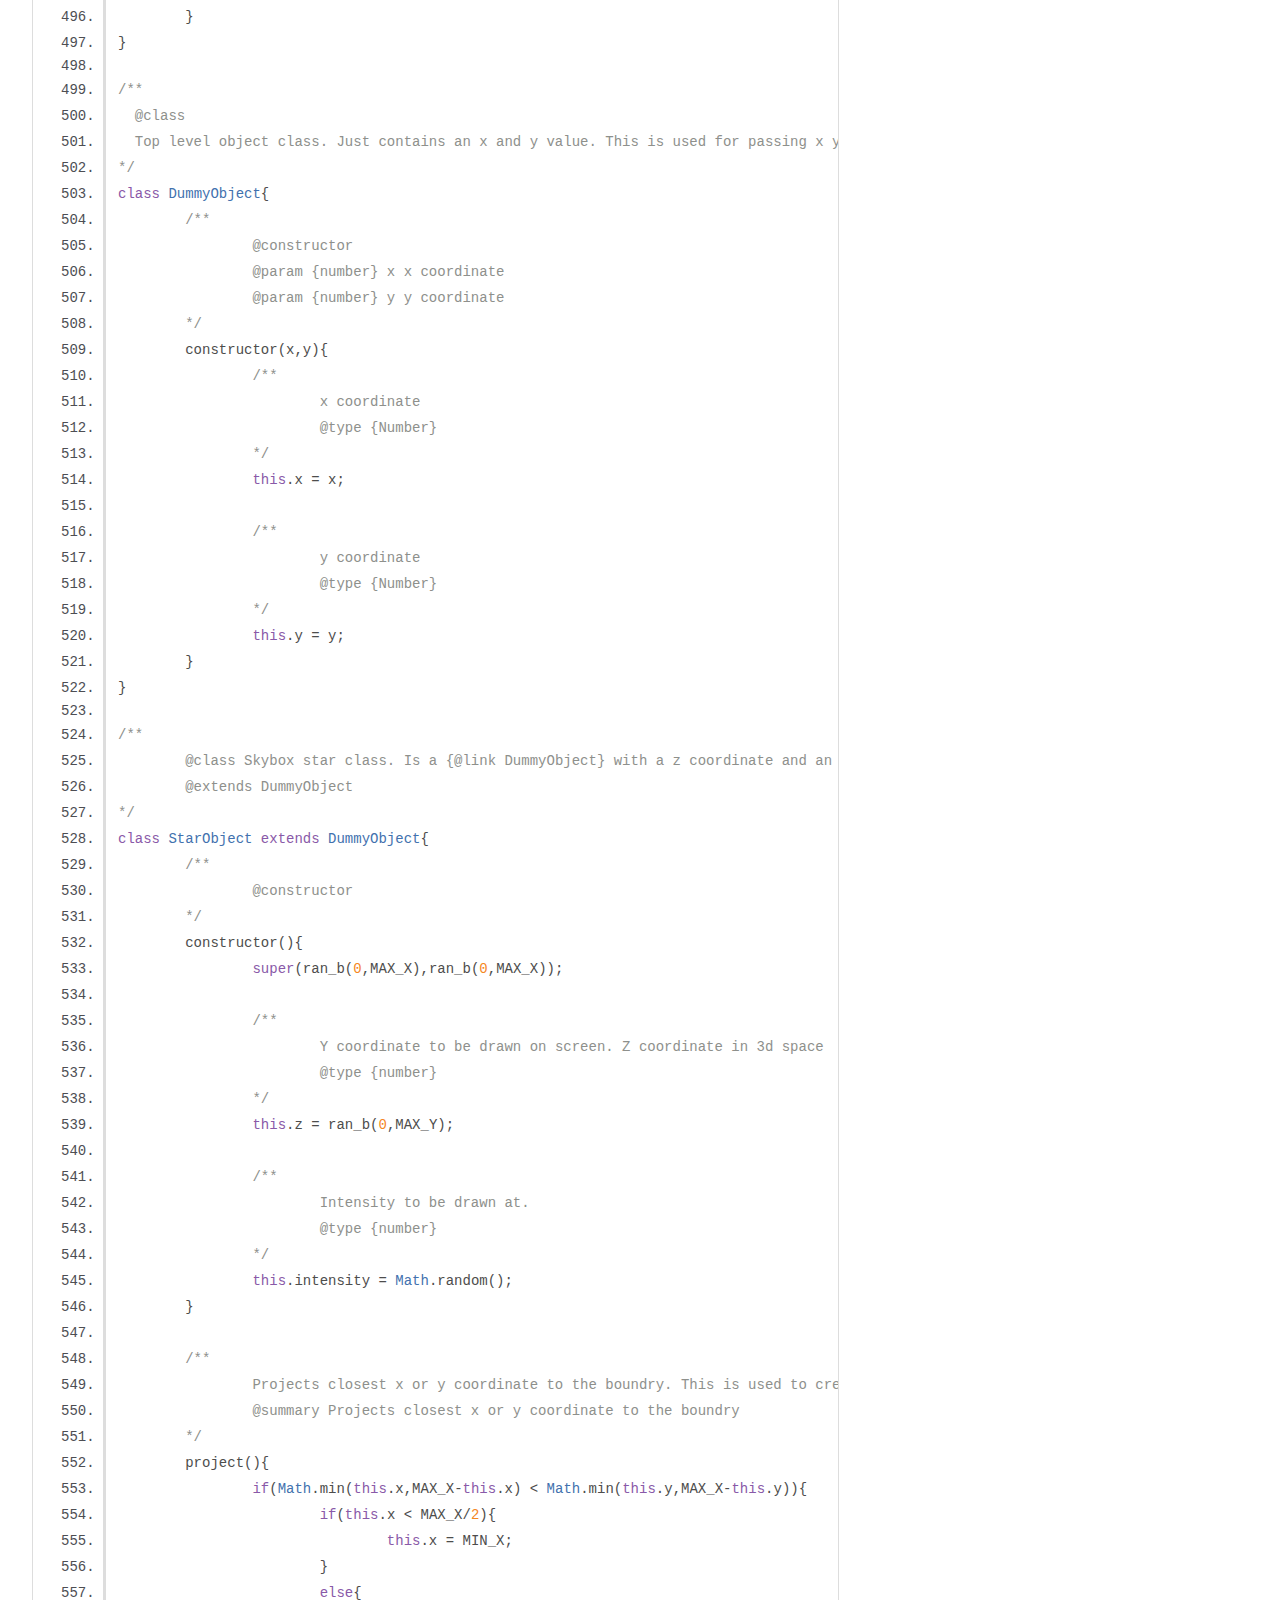
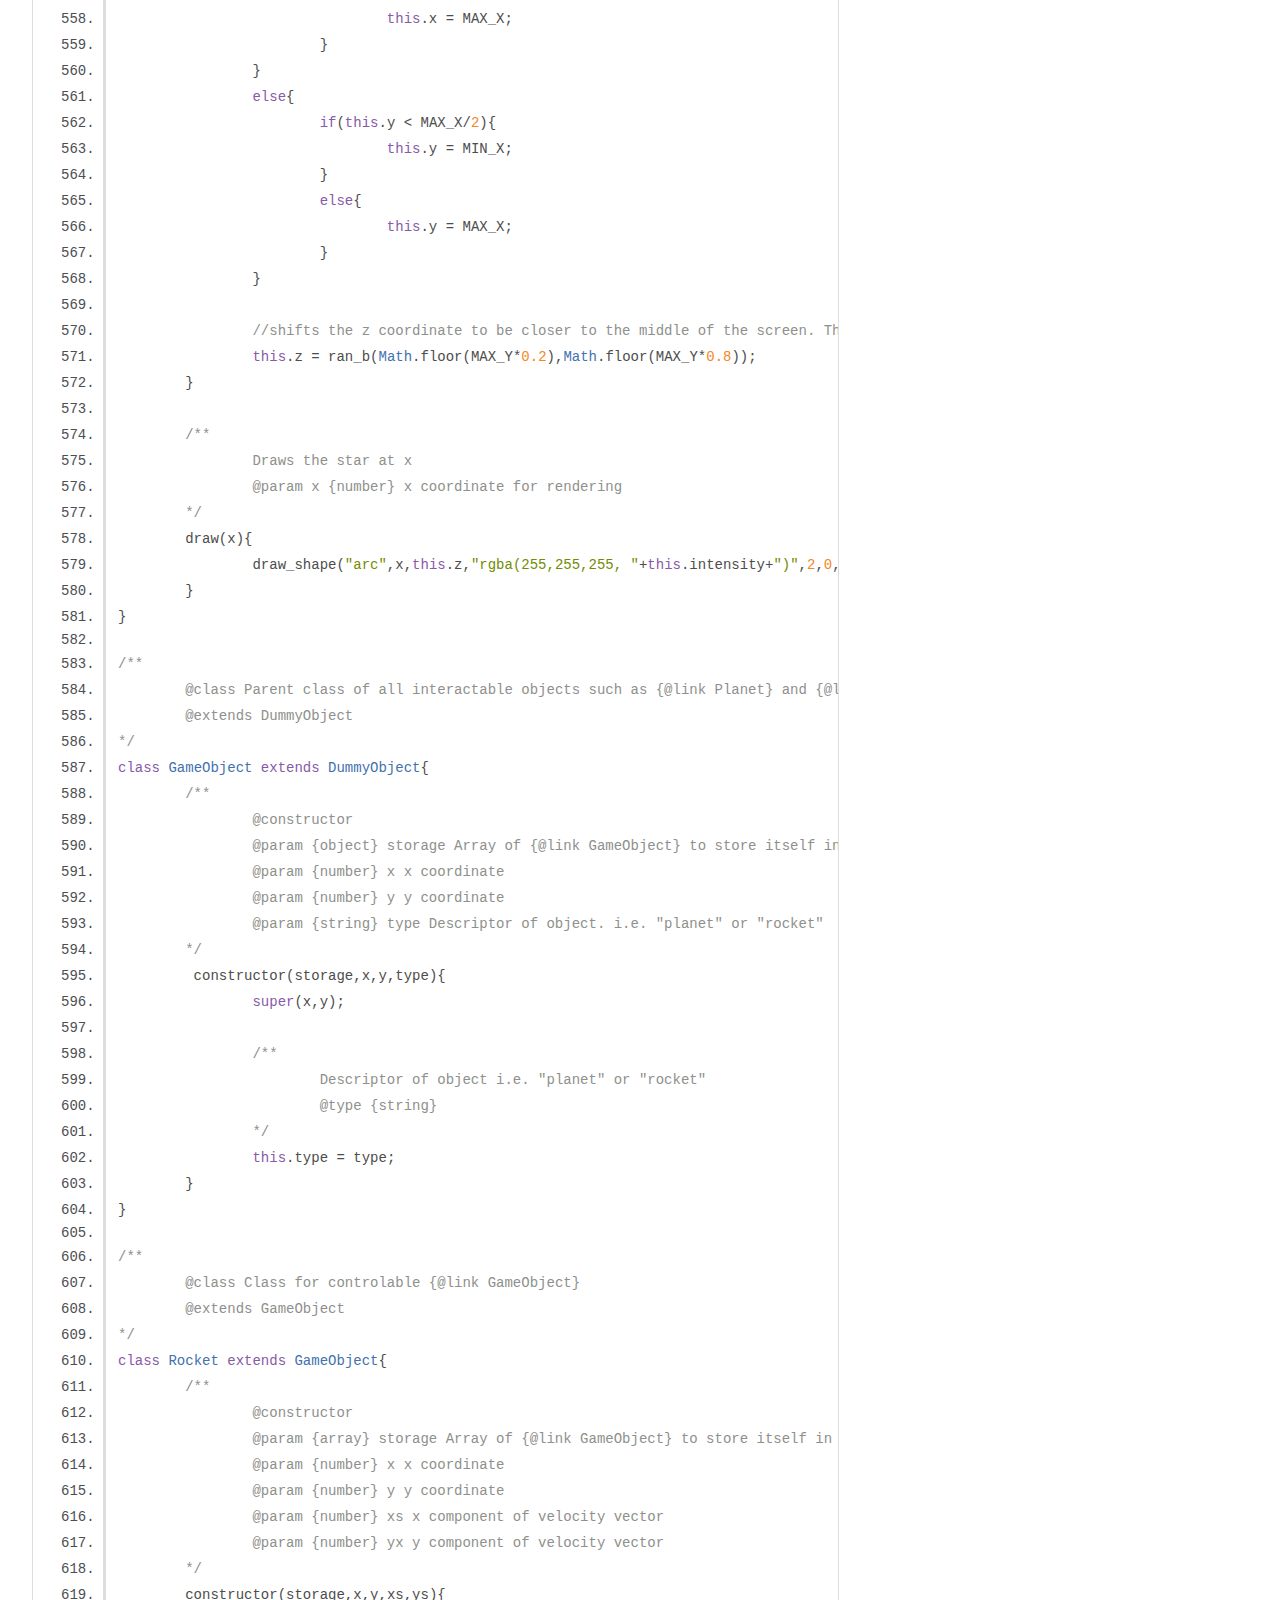
<file: documentation/project.js.html>
<!DOCTYPE html>
<html lang="en">
<head>
    <meta charset="utf-8">
    <title>JSDoc: Source: project.js</title>

    <script src="scripts/prettify/prettify.js"> </script>
    <script src="scripts/prettify/lang-css.js"> </script>
    <!--[if lt IE 9]>
      <script src="//html5shiv.googlecode.com/svn/trunk/html5.js"></script>
    <![endif]-->
    <link type="text/css" rel="stylesheet" href="styles/prettify-tomorrow.css">
    <link type="text/css" rel="stylesheet" href="styles/jsdoc-default.css">
</head>

<body>

<div id="main">

    <h1 class="page-title">Source: project.js</h1>

    



    
    <section>
        <article>
            <pre class="prettyprint source linenums"><code>/** 
	@namespace Orbital-Explorer
	@since 25/10/19 
	@version 1.0
	@author Brennan Wilkes 
*/

/*
	JSDOCS generation command
	jsdoc source/project.js -d documentation/
*/

// [base64]
// --------------------------------------------------------------------------------------- GLOBAL VARIABLE DEFINITIONS ---------------------------------------------------------------------------------------
// [base64]

/**
	Canvas object
	@type {object}
	@global
	@constant
*/
const canvas = document.getElementById("world");

/**
	2d context of the canvas
	@type {object}
	@global 
	@constant
*/
const ctx = canvas.getContext("2d");

/** 
	ID of mainloop interval 	
	@type {number}
	@global
*/
let interval_id;

/**
	Reference to the current {@link Stage}. For multiple "levels" within a single load of the program, this variable will change to a new {@link Stage} object. This was supposed to be implimented kinda how I would in C using {@link Stage} Object pointers. i.e. Stage* current_stage -> draw();
	@global
	@type {object}
	@summary Reference to the currently loaded {@link Stage}
*/
let current_stage;

//Screen size constants

/** 
	Maximum x coordinate of the canvas 
	@type {number}
	@global 
	@constant
*/
const MAX_X = canvas.width;

/** 
	Maximum y coordinate of the canvas 
	@type {number}
	@global 
	@constant
*/
const MAX_Y = canvas.height;

/** 
	Minimum x coordinate of the canvas 
	@type {number}
	@global 
	@constant
*/
const MIN_X = 0;

/** 
	Minimum y coordinate of the canvas 
	@type {number}
	@global 
	@constant
*/
const MIN_Y = 0;

/** 
	Time tracking variable for framerate display and optimization
	@type {number}
	@global 
	@todo fully impliment
*/
let last_tick_time = new Date().getTime();

/** 
	Time tracking variable for framerate display and optimization
	@type {number}
	@global 
	@todo fully impliment
*/
let total_tick_time = 0;


/** 
	Linear physics calculation depth is the amount of iterations used to predict the future position of the player. Greater numbers will mean the player position will be predicted and displayed further into the "future", but will add increased strain to the cpu
	@summary Depth of physics calculations
	@type {number}
	@global 
*/
let rails_depth = 5000;

/**
	Map of the current state of keys. i.e. whether they are pressed or not. This is to solve the problem of annoying key press latency.
	@type {number}
	@global
*/
let keyPressMap;

/**
	Paused game flag. 1:paused -1:unpaused
	@type {number}
	@global
*/
let pause = -1;

/**
	Auto otimization flag. 1:ON -1:OFF
	@type {number}
	@global
*/
let auto_optimize = -1;

/**
	Total ticks that have been called. Will cause undefined behaviour if the game is left running for longer than about 200 days. (i.e MAX_SAFE_INT is reached and {@link tickCount} overflows.)
	@type {number}
	@global
*/
let tickCount = 0;

/**
	Map to keep track of dynamic keybinds. Links actual keys with "codes" to determine said key's behaviour. i.e. ArrowLeft will by default map to rotate_left which will cause left rotation behaviour.
	@summary Map to key track of dynamic keybinds
	@global
	@type {Array}
*/
let controls;

/**
	Variable to detect key bind changes. Will change to non null and store the information needed for the next key bind change.
	@global
	@type {object}
*/
let updateNextControl;

/**
	ID of current screen. 0:gameplay 1:Win 2:Lose 3:Start 4:Load 5:Highscores
	@global
	@type {number}
*/
let current_screen = 3;

/**
	Mode of camera - 1:2d -1:3d
	@global
	@type {number}
*/
let camera_mode = 1;

/**
	Array for storing highschool entry initials
	@global
	@type {array}
*/
let high_score_initials = new Array(3);

/**
	Index of selected option in menu
	@global
	@type {number}
*/
let menu_selection = 0;

/**
	Index of selected stage or -1 if random
	@global
	@type {number}
*/
let current_stage_ID;

/**
	Menu options
	@global
	@type {array}
*/
const START_MENU_OPTIONS = ["RANDOM STAGE","LOAD STAGE","VIEW HIGHSCORES"];

/**
	Map of keypress behaviour functions
	@type {array}
	@global 
	@constant
*/
const MENU_KEYPRESS_MAP = [	key_press_game,key_press_win,
							key_press_lose,
							key_press_start_menu,
							key_press_load_menu,
							key_press_highscore_menu,
							function(){}					//Error prevention for users who decide to mash the keyboard on the loading screen
						  ];

/**
	Map of tick behaviour functions
	@type {array}
	@global 
	@constant
*/
const TICK_MAP = [			tick_gameplay,
							tick_win_menu,
							tick_lose_menu,
							function(){menu(START_MENU_OPTIONS,"ORBITAL EXPLORER");},
							function(){menu(STAGES_DISPLAY_OPTIONS,"LOAD STAGE");},
							function(){menu(STAGES_DISPLAY_OPTIONS,"HIGH SCORES");},
							loading_screen_display
			 	 ];

/**
	Stages selection menu options
	@global
	@type {array}
*/
const STAGES_DISPLAY_OPTIONS = new Array(SAVED_STAGES.length+1);

/**
	Colour of start menu text
	@global
	@type {string}
*/
const MENU_COLOUR = ran_colour();

/**
	Gravitational constant
	@constant
	@global
	@type {Number}
*/
const G = 6.674;

/**
 {@link player} acceleration constant
 @constant
 @global
 @type {Number}
*/
const ROCKET_SPEED = 0.001;

/**
	{@link player} camera shake constant
	@constant
	@global
	@type {Number}
*/
const CAMERA_SHAKE = 5;

/**
	Sound manager object. soundManger["soundname"] will return an HTML Audio object
	@type {array}
	@constant
	@global
*/
const soundManager = new Array();

// [base64]
// --------------------------------------------------------------------------------------------- CLASS HIERARCHY ---------------------------------------------------------------------------------------------
// [base64]


	


/** 
	class to repersent a game stage/level
	@class
*/
class Stage{
	
	/**
	 Creates an instance of Stage.
	 @constructor
	 @param {number} md Type of constructor to use 0:Random generated {@link Stage}
	 @param {number} stage_id ID of stage to load
	*/
	constructor(md, stage_id){
		
		//randomly generate a new stage
		if(md===0){
			this.generate()
			current_stage_ID = -1;		//indicates a random stage
		}
		
		//load a stage
		else if(md === 1){
			this.load(stage_id);
			current_stage_ID = stage_id;
		}
		
		/** 
			Amount of points available 
			@type {number}
		*/
		this.score = 1000;
		
		/** 
			Completed flag 
			@type {boolean}
		*/
		this.complete = false;
		
		/**
			Array of {@link StarObject} to render in 3d mode
			@type {array}
		*/
		this.skybox = this.generate_skybox(200,true);
		
		/**
			Array of {@link StarObject} to render in 2d mode
			@type {array}
		*/
		this.skymat = this.generate_skybox(50,false);
	}
	
	/**
		Generates a new skybox
		@param num {number} Number of stars to create
		@param project {boolean} If stars should be projected to the boundries
		@returns {array} skybox array
	*/
	generate_skybox(num,project){
		let sky = new Array(num);
		for(let j=0;j&lt;sky.length;j++){
			sky[j] = new StarObject();
			
			//projection is for 3d mode stars
			if(project){
				sky[j].project();
			}
		}
		return sky;
	}
	
	/**
		Loads a stage from file
		@param stage_id ID of stage to load
	*/
	load(stage_id){
	
		//load initial player position and velocity
		this.player_x = SAVED_STAGES[stage_id][0][1];
		this.player_y = SAVED_STAGES[stage_id][0][2];
		this.player_xs = SAVED_STAGES[stage_id][0][3];
		this.player_ys = SAVED_STAGES[stage_id][0][4];
		
		//create planet objects
		this.planets = new Array(SAVED_STAGES[stage_id].length-1);
		for(let i=1;i&lt;SAVED_STAGES[stage_id].length;i++){
			this.planets[i-1] = new Planet(this.planets,SAVED_STAGES[stage_id][i][0],SAVED_STAGES[stage_id][i][1],SAVED_STAGES[stage_id][i][2],SAVED_STAGES[stage_id][i][3]);	
		}	
		
		//assign target planet
		this.planets[0].target = true;
	}
	
	/** Resets stage to defaults*/
	reload(){
		pause = 1;
		reset_keypress();
		
		this.score = 1000;
		this.complete = false;
		this.planets["player"].landed = false;
		this.planets["player"].x = this.player_x;
		this.planets["player"].y = this.player_y;
		this.planets["player"].x_speed = this.player_xs;
		this.planets["player"].y_speed = this.player_ys;
		
		//Redraw physics predictions
		this.planets["player"].calc_rails(rails_depth);
	}
	
	/** 
		Generates a new, random, valid and stable stage
	 	@todo add procedurals
	*/
	generate(){
		
		//Number of planets to be created
		let rand = ran_b(2,10);
		
		/** 
			Main array of {@link GameObject} storage. Size is number of {@link Planet} plus an addition slot for the {@link player}	
			@type {Array}
			@todo Add additional slots for procedurals
		*/
		this.planets = new Array(0);//rand+1);
		
		//Populate this.playets with planet objects
		let temp;	
		for(let i=0;i&lt;rand;i++){
			
			//create randomized planet object
			temp = new Planet(this.planets,ran_b(MIN_X+50,MAX_X-50), ran_b(MIN_Y+50,MAX_Y-50), ran_colour(), ran_b(10,20));			
			
			//validate planet placement
			if(calc_collision(temp,this.planets)){
				i--;
			}
			else{
				this.planets.push(temp);
			}
		}
		
		//Set one of the planets as the stage target
		this.planets[0].target = true;
		
		//Positional shift values and their respective velocity vectors
		const pos = [[0,-1],[-1,0],[0,1],[1,0]];
		const spd = [[-1,0],[0,-1],[1,0],[0,1]];
		
		//valid starting orientation flags
		let valid;
		let found = false;
		
		//Temporary storage for physics calculations
		let grav;

		//Dummy object to elegently store coordinate and speed values
		let temp_dummy = new DummyObject(0,0);
		
		/*
			Main validation loop. Will loop over every planet, and place the initial
			player location at each relative coordinate in respect to said planet,
			and set the relative velocity accordingly. Then it will calculate ahead
			[rails_depth] into the future, and if the player has not collided with 
			any objects, and has remained roughly within the screen bounds, the object
			distribution and initial player position will be marked as valid, and will be
			used. Complexity is O(4*p*d), ex. depth = 10000, planets = 10, validation
			will take up to O(400000). This means generating a valid stage may take a 
			few seconds, depending on hardware.
		*/
		for(let i=1; i &lt; rand &amp;&amp; (!found) ;i++){
			for(let j=0;j&lt;4;j++){
				valid = true;
				
				//Set initial position
				temp_dummy.x = this.planets[i].x+(pos[j][0]*this.planets[i].mass*3);
				temp_dummy.y = this.planets[i].y+(pos[j][1]*this.planets[i].mass*3);
				
				//Set initial speed
				temp_dummy.xs = spd[j][0]*this.planets[i].mass/5;
				temp_dummy.ys = spd[j][1]*this.planets[i].mass/5;
				
				//Calculate physics translations
				for(let k=0;k&lt;rails_depth/2;k++){
				
					//calculate current tick of gravity
					grav = calc_grav(temp_dummy,this.planets);
					
					//Apply translations
					temp_dummy.xs += grav[0];
					temp_dummy.ys += grav[1];
					temp_dummy.x += temp_dummy.xs;
					temp_dummy.y += temp_dummy.ys;
					
					//Validate current tick
					if(calc_collision(temp_dummy,this.planets,10) || !inBounds(temp_dummy.x,temp_dummy.y,MAX_X*-0.1,MAX_X*1.1,MAX_Y*-0.1,MAX_Y*1.1)){
						valid = false;
						break;
					}	
				}
				
				//Valid stage found
				if(valid &amp;&amp; inBounds(temp_dummy.x,temp_dummy.y,MIN_X,MAX_X,MIN_Y,MAX_Y)){
					found = true;
					
					//Set inital player location
					this.player_x = this.planets[i].x+(pos[j][0]*this.planets[i].mass*3);
					this.player_y = this.planets[i].y+(pos[j][1]*this.planets[i].mass*3);
					
					//Set itinial player velcocity vector
					this.player_xs = spd[j][0]*this.planets[i].mass/5;
					this.player_ys = spd[j][1]*this.planets[i].mass/5;
					
					break;
				}
			}
		}
		
		//Valid stage was not found, generate a new one
		if(!found){
			this.generate();
		}
	}
}

/**
  @class
  Top level object class. Just contains an x and y value. This is used for passing x y values into functions without the ability to overload.
*/
class DummyObject{
	/**
		@constructor 
		@param {number} x x coordinate
		@param {number} y y coordinate		
	*/
	constructor(x,y){
		/** 
			x coordinate 
			@type {Number}
		*/
		this.x = x;
		
		/** 
			y coordinate 
			@type {Number}
		*/
		this.y = y;
	}
}

/**
	@class Skybox star class. Is a {@link DummyObject} with a z coordinate and an intensity or "brightness" scaler
	@extends DummyObject
*/
class StarObject extends DummyObject{
	/**
		@constructor 
	*/
	constructor(){
		super(ran_b(0,MAX_X),ran_b(0,MAX_X));
		
		/**
			Y coordinate to be drawn on screen. Z coordinate in 3d space
			@type {number}
		*/	
		this.z = ran_b(0,MAX_Y);
		
		/**
			Intensity to be drawn at.
			@type {number}
		*/
		this.intensity = Math.random();
	}
	
	/**
		Projects closest x or y coordinate to the boundry. This is used to create the effect of a "box" of stars, where all {@link StarObject} have one coordinate on the min or max plane. In this implementation, the x/y coordinate closest to the plane is set to the plane itself. However as the stars are actually rendered as a cylinder, this does create a bug where stars are more likely to be clustered around the "corners" of the skybox, however I don't deem this an issue worth working on, as clusters of stars actually create a better looking texture than a perfectly random distribution.
		@summary Projects closest x or y coordinate to the boundry
	*/
	project(){
		if(Math.min(this.x,MAX_X-this.x) &lt; Math.min(this.y,MAX_X-this.y)){
			if(this.x &lt; MAX_X/2){
				this.x = MIN_X;
			}
			else{
				this.x = MAX_X;
			}
		}
		else{
			if(this.y &lt; MAX_X/2){
				this.y = MIN_X;
			}
			else{
				this.y = MAX_X;
			}
		}
		
		//shifts the z coordinate to be closer to the middle of the screen. This is an optimization because in 3d camera mode, the top and bottom of the screen are covered by the IVA texture.
		this.z = ran_b(Math.floor(MAX_Y*0.2),Math.floor(MAX_Y*0.8));
	}
	
	/**
		Draws the star at x
		@param x {number} x coordinate for rendering
	*/
	draw(x){
		draw_shape("arc",x,this.z,"rgba(255,255,255, "+this.intensity+")",2,0,0,0,Math.PI*2);
	}
}

/**
	@class Parent class of all interactable objects such as {@link Planet} and {@link Rocket}.
	@extends DummyObject
*/
class GameObject extends DummyObject{
	/**
	 	@constructor
		@param {object} storage Array of {@link GameObject} to store itself in
		@param {number} x x coordinate
		@param {number} y y coordinate
		@param {string} type Descriptor of object. i.e. "planet" or "rocket"
	*/
	 constructor(storage,x,y,type){
		super(x,y);
		
		/**
			Descriptor of object i.e. "planet" or "rocket"
			@type {string}
		*/
		this.type = type;
	}
}

/**
	@class Class for controlable {@link GameObject}
	@extends GameObject
*/
class Rocket extends GameObject{
	/**
	 	@constructor
		@param {array} storage Array of {@link GameObject} to store itself in
		@param {number} x x coordinate
		@param {number} y y coordinate
		@param {number} xs x component of velocity vector
		@param {number} yx y component of velocity vector
	*/
	constructor(storage,x,y,xs,ys){
		super(storage,x,y,"rocket");
		
		/**
			Direction to point in; Used both for physics and rendering
			@type {number}
		*/
		this.dir = 0;
		
		/** 
			x component of velocity vector
			@type {number}
		*/
		this.x_speed = xs;
		
		/**
			y component of velocity vector
			@type {number}
		*/
		this.y_speed = ys;
		
		/**
			Array of all coordinate points of physics predictions FORMAT: [x,y,x_speed,y_speed]
			@type {array}
		*/
		this.rails = new Array(rails_depth);
		
		/** 
			Workaround for passing coordinates into non overloaded functions.
			This is used for calculating physics and should eventually
			become deprecated. Fingers crossed
		*/
		this.dummy = new DummyObject(0,0);
		
		/**
			Landed flag
			@type {boolean}
		*/
		this.landed = false;

		/**
			Path of the rocket texture image file. This file has been sitting around my computer for YEARS, no idea where I got it from.
			@type {string}
		*/
		this.texture_path = "../assets/ship.png";

		/**
			Canvas image object to be drawn
			@type {object}
		*/
		this.texture = new Image();
		this.texture.src = this.texture_path;

		/**
			Path of the rocket IVA image file. Taken from www.dreamstime.com/
			@type {string}
		*/
		this.iva_path = "../assets/ship_iva.png";

		/**
			Canvas image object to be drawn
			@type {object}
		*/
		this.iva = new Image();
		this.iva.src = this.iva_path;

		/**
			Size of the rocket hitbox, and scale factor of texture
			@type {number}
		*/
		this.size = 25;

		/**
			Storage for rocket exhaust trail
			@type {array}
		*/
		this.trails = new Array(this.size);

		/**
			Colour gradient used for rocket trails
			@type {object}
		*/
		this.trails_gradient = ctx.createLinearGradient(0,0,0,this.size,this.size,this.size);
		this.trails_gradient.addColorStop(0, "orange");
		this.trails_gradient.addColorStop(0.5, "red");
	}
	
	/**	Draws the full rocket sprite to the canvas	*/
	draw(){
	
		//calculate and render fiery trails by drawing orange/red circles with descending radii.
		for(let i=0;i&lt;this.trails.length-1&amp;&amp;this.trails[i]!=undefined;i++){
			//render circle
			draw_shape("arc",this.x+(Math.sin(Math.PI-this.dir)*i*3),this.y+(Math.cos(Math.PI-this.dir)*i*3),this.trails_gradient,(this.trails.length-i)/3,this.dir,0,0,Math.PI*2);
			
			//update trails array
			if(this.trails[i]===0){
				this.trails[i] = undefined;
			}
			else{
				this.trails[i+1] = this.trails[i]-1;
			}
		}
		
		//update trails array
		if(this.trails[0]!=undefined){
			this.trails[0]--;
		}
		
		//draw rocket texture
		draw_shape("texture",this.x,this.y,this.texture,this.size,this.dir,1);
	}
	
	/**
		Accelerates the {@link Rocket} by the {@link ROCKET_SPEED} in the current {@link Rocket#dir} and decrements {@link Stage#score}
	*/
	thrust(){
	
		//if in 3rd person camera mode, start a new rocket trail
		if(camera_mode === 1){
			this.trails[0] = this.trails.length;
		}
		
		//decrement score
		current_stage.score--;
		
		//apply acceleration
		this.accelerate(vector(ROCKET_SPEED,this.dir));
	}
	
	/**
		Accelerates the {@link Rocket} by the passed velocity vector
		@param velocity {array} velocity vector to be applied
	*/
	accelerate(velocity){
		this.x_speed = this.x_speed + velocity[0];
		this.y_speed = this.y_speed + velocity[1];
	}
	
	/**
		Rotates the {@link Rocket} in the passed direction
		@param direction {number} rotational direction
	*/
	rotate(direction){
		this.dir+=Math.PI/120*direction;
	}
	
	/**
		Applies physics and updates positional attributes
	*/
	tick(){
		if(!this.landed){
			this.accelerate(calc_grav(this,current_stage.planets));
			this.calc_rails(0);
			
			this.x = this.x + this.x_speed;
			this.y = this.y + this.y_speed;
		}
	}
	/**
		Calculates and generates the {@link Rocket#rails} attribute
		@param iter {number} Was formerly a recursive function. Now specifies mode
		@todo good lord clean this function up. It. Is. A. Mess.
	*/
	calc_rails(iter){
		let prev;
		let index;
		let grav;
		
		//singular new rail calc i.e. new tick
		if(iter==0){
			left_shift(this.rails);
			prev = this.rails[this.rails.length-1];
			index = this.rails.length-1;
			
			//This method of passing data has to be changed
			this.dummy.x=prev[0];
			this.dummy.y=prev[1];
			
			//calculate physics
			grav = calc_grav(this.dummy,current_stage.planets)
			
			//apply physics
			this.rails[index] = [prev[0]+prev[2]+grav[0],prev[1]+prev[3]+grav[1],prev[2]+grav[0],prev[3]+grav[1]]; // [x,y,x_speed,y_speed]
		}
		else{
		
			//This was formerly recursive but I was hitting the stack limit :(
			while(true){
				index = rails_depth-iter;
				
				//Either physics depth has been reached or a collision has happened, so the array is padded with null terminators (false values right now)
				if(iter&lt;0){
					index = index + (iter*2);
					
					//this should be changed with a null terminator @todo
					this.rails[index] = false;
					iter++;
					if(iter&lt;0){
						continue;
					}
					break;
				}
				else if(iter===rails_depth){	//first of recursive
					prev = [this.x,this.y,this.x_speed,this.y_speed];
				}
				else{							//normal recursive
					prev = this.rails[rails_depth-iter-1];
				}
				this.dummy.x=prev[0];
				this.dummy.y=prev[1];
				
				//calculate physics
				grav = calc_grav(this.dummy,current_stage.planets)
				
				//apply physics
				this.rails[index] = [prev[0]+prev[2]+grav[0],prev[1]+prev[3]+grav[1],prev[2]+grav[0],prev[3]+grav[1]]; // [x,y,x_speed,y_speed]
		
				iter--;
				if(iter===0){
					break;
				}
				
				//switch to collision mode ie pad out array with null terminators
				if(calc_collision(this.dummy,current_stage.planets)){
					iter = iter * -1;
				}	
			}
		}
	}
}

/**
	@class Class of all planet objects
	@extends GameObject
	@todo move to separate radius/mass attribute system
*/
class Planet extends GameObject{
	
	/**
	 	@constructor
		@param {array} storage Array of {@link GameObject} to store itself in
		@param {number} x x coordinate
		@param {number} y y coordinate
		@param {string} colour Colour of planet
		@param {number} mass Mass of planet
	*/
	constructor(storage,x,y,colour,mass){
		super(storage,x,y,"planet");
		
		/**
			Mass AND radius of planet
			@type {number}
			@todo move to separate radius/mass attribute system
		*/
		this.mass = mass;
		
		/**
			Colour of planet
			@type {string}
		*/
		this.colour = colour;
		
		/**
			Transparent edge gradient of the colour
			@type {string}
		*/
		this.colour_gradient;
		
		/**
			Stage target landing flag
			@type {boolean}
		*/
		this.target = false;
	}
	
	/**
		Draws the planet to the canvas in map overview mode
	*/
	draw(){
		//render circle
		draw_shape("arc",this.x,this.y,this.colour,this.mass,0,0,0,Math.PI*2);
		
		//render golden outline
		if(this.target){
			draw_shape("arc",this.x,this.y,"yellow",this.mass*1.2,0,1,0,Math.PI*2);
		}
	}
	
	/**
		Draws the planet to the canvas in first person raytracing mode
	*/
	draw3d(x){
		//this formula is incorrect, but it works well enough for this project.
		let size = 500*this.mass/(get_distance(this,current_stage.planets["player"]));
		
		//create a gradient so that planets have smooth edges
		this.colour_gradient = ctx.createRadialGradient(0,0,0,0,0,size);
		this.colour_gradient.addColorStop(0, this.colour);
		this.colour_gradient.addColorStop(0.95, this.colour);
		this.colour_gradient.addColorStop(1, add_alpha(this.colour,0));
		
		//render planet
		draw_shape("arc",x,MAX_Y/2,this.colour_gradient,size,0,0,0,Math.PI*2);
		
		//render golden outline
		if(this.target){
			draw_shape("arc",x,MAX_Y/2,"yellow",size*1.1,0,1,0,Math.PI*2);
		}
	}
}

// [base64]
// --------------------------------------------------------------------------------------------- FUNCTIONS ---------------------------------------------------------------------------------------------
// [base64]

/**
 	Draws a shape to the canvas
	@param {string} shape Shape description
	@param {number} x x coordinate to draw at
	@param {number} y y coordinate to draw at
	@param {string} colour Shape colour
	@param {number} size size to scale shape to in radians
	@param {number} rotation rotation to draw shape at
	@param {number} md Outline flag 1:YES 0:NO
	@param {number} arc_start if a circle, radian to start drawing at
	@param {number} arc_length if a circle, radian to end drawing at
*/
function draw_shape(shape,x,y,colour,size,rotation,md,arc_start,arc_length){
	ctx.save();
	ctx.translate(x,y);
	ctx.rotate(rotation);
	ctx.beginPath();
	ctx.fillStyle = colour;
	ctx.strokeStyle = colour;
	
	if(shape=="tri"){
		draw_triangle(size);
	}
	else if(shape=="arc"){
		draw_arc(size,arc_start,arc_length)
	}
	else if(shape=="texture"){
		ctx.drawImage(colour,size/-2,size/-2,size,size);
	}
	if(md===0){
		ctx.fill();
	}
	else{
		ctx.stroke();
	}
	ctx.restore();
}

/**
 	Draws an arc to the canvas
	@param {number} size size to scale shape to in radians
	@param {number} arc_start Radian to start drawing at
	@param {number} arc_length Radian to end drawing at
*/
function draw_arc(size,arc_start,arc_length){
	ctx.arc(0,0, size, arc_start, arc_length);
}

/** 
	gets all of the projects sound names 
	Sounds were aquired from soundbible.com and soundcloud.com/squirrel-murphy/maeistrom-sounds
	@returns array of sound names
*/
function get_sounds(){
	return ["tick","thrust","win","crash","lose"];
}

/**
	Runs on page load. Initializes global variables. Sets intial physics calculation depth to the settings field. Initializes default keybinds. Adds event listeners.
	@todo Move to settings file system
	@todo Move to server side global highscores
*/
function setUp(){
	
	//initialize sounds
	let sounds=get_sounds();
	for(let i=0;i&lt;sounds.length;i++){
		soundManager[sounds[i]] = new Audio("../assets/"+sounds[i]+".mp3");
	}
	soundManager["thrust"].loop = true;
	
	//pull highscore data from the browser cache
	if(typeof(Storage) !== "undefined" || typeof(Storage) !== undefined){
		
		//first time project load
		if(localStorage.getItem("init") === null) {
			localStorage.setItem("init","true");
			for(let i=0;i&lt;HIGH_SCORES.length;i++){
				localStorage.setItem(i,String(HIGH_SCORES[i]));
			}
		}
		
		//get cached highscores
		else{
			let temp;
			for(let i=0;i&lt;HIGH_SCORES.length;i++){
				HIGH_SCORES[i] = new Array(0);
				temp = localStorage.getItem(i).split(",");
				for(let j=0;j&lt;temp.length;j+=2){
					HIGH_SCORES[i].push([temp[j],parseInt(temp[j+1])]);
				}
			}
		}
	}
	
	//sort highscores
	for(let i=0;i&lt;HIGH_SCORES.length;i++){
		HIGH_SCORES[i].sort(high_score_sort);
	}
	
	//initialize initials
	for(let i=0;i&lt;high_score_initials.length;i++){
		high_score_initials[i] = '_';
	}
	
	//generate stage display array
	for(let i=0;i&lt;SAVED_STAGES.length;i++){
		STAGES_DISPLAY_OPTIONS[i] = "["+i+"] "+SAVED_STAGES[i][0][0];
	}
	STAGES_DISPLAY_OPTIONS[SAVED_STAGES.length] = "BACK";;
	
	//Set default value to settings text field
	set_val("rails_depth",rails_depth);
	
	//Initialize keybinds
	keyPressMap = new Array(0);
	updateKey(false);
	controls=new Array(0);
	controls["Thrust"] = "Space";
	controls["Rotate_Left"] = "ArrowLeft";
	controls["Rotate_Right"] = "ArrowRight";
	controls["Freeze_Time"] = "KeyF";
	controls["Reload"] = "KeyR";
	controls["Camera"] = "KeyC";
	controls["Menu"] = "Escape";
	updateNextControl = null;
	
	
	//Setup event listeners
	addEventListener("keydown",key_down);
	addEventListener("keyup",key_up);
	addEventListener("click",mouse_click);
	
	//set font
	ctx.font = "52px VT323";
	
	//I am using setTimeout() instead of setInterval() so that I can dynamically change the tickrate at runtime
	interval_id = setTimeout(tick,10);	
}

/**
	Calculates the current framerate
	@returns {number} Framerate
*/
function get_framerate(){
	return Math.floor((tickCount%100)/total_tick_time*1000);
}

/**
	Resets the {@link Rocket#rails} array
	@param amt new depth value
*/
function update_rails(amt){
	rails_depth = amt;
	current_stage.planets["player"].rails = new Array(rails_depth);
	current_stage.planets["player"].calc_rails(rails_depth);
	set_val("rails_depth",rails_depth);
}

/**
	Toggles optimizations
	@todo fully implement better optimizations. For now, this isn't really worth turning on
*/
function toggle_auto_rails(){
	auto_optimize = auto_optimize * -1;
	if(auto_optimize===1){
		set_HTML("auto_rails","Slow computer optimizations are: ON");
	}
	else{
		set_HTML("auto_rails","Slow computer optimizations are: OFF");
	}
}

/**	Runs tick behaviour for the gameplay screen */
function tick_gameplay(){
	
	//Key down detection
	if(keyPressMap["Thrust"]){
		current_stage.planets["player"].thrust();
		//recalculate rails
		if(camera_mode===1){
			current_stage.planets["player"].calc_rails(rails_depth);
		}
	}
	if(keyPressMap["Rotate_Left"]){
		current_stage.planets["player"].rotate(-1);
	}
	if(keyPressMap["Rotate_Right"]){
		current_stage.planets["player"].rotate(1);
	}

	if(pause===-1){
		if(!current_stage.planets["player"].landed){
			tickCount++;
			if(tickCount%100===0){
				current_stage.score--;
			}
		}

		//calculates player collisions
		current_stage.planets["player"].landed = (calc_collision(current_stage.planets["player"],current_stage.planets) || current_stage.planets["player"].landed);

		//invokes player subtick
		current_stage.planets["player"].tick();
		
		

		//win/loss detection and behaviour
		if(current_stage.planets["player"].landed&amp;&amp;(!current_stage.complete)){
			current_stage.complete = true;
			let win=false;
			for(let i=0;i&lt;current_stage.planets.length;i++){
				
				//check that the player is landed at the target planet
				if(current_stage.planets[i].target){
					if(get_distance(current_stage.planets[i],current_stage.planets["player"])&lt;=current_stage.planets[i].mass+current_stage.planets["player"].size){
						win=true;
					}
					break;
				}
			}
			reset_keypress();
			
			//keep score at a minimum of 0
			current_stage.score = Math.max(0,current_stage.score);

			if(win){
				soundManager["win"].play();
				current_screen = 1;
			}
			else{
				soundManager["crash"].play();
				setTimeout(function(){soundManager["lose"].play();},1000);
				current_screen = 2;
			}
		}
	}

	//Render the screen
	draw();

	//Update score text
	set_HTML("score",Math.max(current_stage.score,0));
}

/**	Runs tick behaviour for the win menu */
function tick_win_menu(){
	
	//draw a faded version of the final gameplay screen
	draw();
	clear_screen(0.8);
	
	//draw the highscore initial entering screen
	ctx.fillStyle = current_stage.planets[0].colour;
	ctx.textAlign = "center";
	ctx.fillText("SCORE: "+current_stage.score, MAX_X/2, 150);
	let entered = true;
	for(let i=0;i&lt;high_score_initials.length;i++){
		if(high_score_initials[i]==='_'){
			entered = false;
		}
	}
	if(entered){
		ctx.fillText(high_score_initials[0]+high_score_initials[1]+high_score_initials[2]+" WON", MAX_X/2, 75);
		ctx.fillText("PRESS ANY KEY", MAX_X/2, 250);
		ctx.fillText("TO CONTINUE", MAX_X/2, 315);
	}
	else{
		ctx.fillText("YOU WON", MAX_X/2, 75);
		ctx.fillText("ENTER INITIALS: "+high_score_initials[0]+" "+high_score_initials[1]+" "+high_score_initials[2], MAX_X/2, 225);
	}
}

/**	Runs tick behaviour for the lose menu */
function tick_lose_menu(){
	
	//draw a faded version of the final gameplay screen
	draw();
	clear_screen(0.8);
	
	ctx.fillStyle = current_stage.planets[0].colour;
	ctx.textAlign = "center";
	ctx.fillText("YOU LOSE", MAX_X/2, 75);
	ctx.fillText("PRESS ANY KEY", MAX_X/2, 250);
	ctx.fillText("TO TRY AGAIN", MAX_X/2, 315);
}

/**	Draws the word loading to the screen	*/
function loading_screen_display(){
	clear_screen();
	ctx.fillStyle = MENU_COLOUR;
	ctx.textAlign = "center";
	ctx.fillText("LOADING", MAX_X/2, 150);
}

/**
	Main game tick function. Applies key inputs. Updates framerate display. Updates tickcounts. Runs subtick methods. Calculates collisions. Calculates endgame conditions. Draws the screen. Updates information displays
*/
function tick(){
	
	//check for highscore display screen
	if(current_screen >= 50){
		let h_score_arr = new Array(HIGH_SCORES[current_screen-50].length);		
		for(let i=0;i&lt;HIGH_SCORES[current_screen-50].length;i++){
			h_score_arr[i] = HIGH_SCORES[current_screen-50][i][0]+" - "+HIGH_SCORES[current_screen-50][i][1];
		}
		menu_selection = -1;
		menu(h_score_arr,STAGES_DISPLAY_OPTIONS[current_screen-50]+" HIGHSCORES");
	}
	
	//run tick function for every other screen
	else{
		TICK_MAP[current_screen]();
	}
	
	//Framerate calculation and display
	if(tickCount%100===99){
		set_HTML("fps","Framerate: "+get_framerate()+" fps");
	
		//WIP optimization. Adjusts physics calculation depth
		if(auto_optimize === 1){
			if(get_framerate()&lt;50){
				update_rails(Math.max(1,rails_depth-1000));
			}
			else if(get_framerate()>60){
				update_rails(rails_depth+1000);
			}
		}
		total_tick_time = 0;
	}
	
	//WIP Optimizations for running ticks slightly sooner if the program is lagging
	let tick_time = new Date().getTime()-last_tick_time;
	let speed = 10	//this is to be implemented at a later date when I have a better understanding of how js events work under the hood
	total_tick_time += tick_time;
	last_tick_time = new Date().getTime();
	
	//Call next game tick
	interval_id = setTimeout(tick,speed);
}

/**
	Clears the screen by redrawing the background image
	@param {number} alpha Alpha value for background
*/
function clear_screen(alpha){
	if(alpha===undefined){
		alpha = 1;
	}
	ctx.fillStyle = "rgba(0, 0, 0, "+alpha+")";
	ctx.fillRect(MIN_X,MIN_Y,MAX_X,MAX_Y);
}

/** Renders the screen */
function draw(){
	clear_screen();
	
	//2d map overview mode
	if(camera_mode===1){
		
		//render stars
		for(let s=0;s&lt;current_stage.skymat.length;s++){
			current_stage.skymat[s].draw(current_stage.skymat[s].x);
		}
		
		//Draw the physics prediciton line
		if(!current_stage.planets["player"].landed){
			draw_path();
		}
	
		//Draw each object
		for(let obj=0;obj&lt;current_stage.planets.length;obj++){
			current_stage.planets[obj].draw();
		}
		
		//draw the player
		current_stage.planets["player"].draw();
	}
	
	//3d first person camera mode
	else{
		let angle;
		let end_point = new DummyObject(0,0);
		
		//sort planets based on distance to player
		current_stage.planets.sort(sort_player_distance);
		
		//render stars
		if(auto_optimize === -1){
			let zero_point = new DummyObject(250,250);
			//render skybox
			for(let s=0;s&lt;current_stage.skybox.length;s++){
				for(let i=-90;i&lt;90;i++){
					end_point.x = Math.cos(Math.PI*i/180 + current_stage.planets["player"].dir+Math.PI/2)*MAX_X*2;
					end_point.y = Math.sin(Math.PI*i/180 + current_stage.planets["player"].dir+Math.PI/2)*MAX_Y*2;
				
					//checks if ray has collided with star using triangle projection
					if(Math.abs(
								(get_distance(end_point,current_stage.skybox[s])+get_distance(zero_point,current_stage.skybox[s]))
								- get_distance(zero_point,end_point)) 
								&lt; 0.1){
						
						//Draw star
						current_stage.skybox[s].draw(MAX_X/2 + (i/45*MAX_X/2));
						break;
					}
				
				}
			}
		}
		
		//Render planets
		for(let p=0;p&lt;current_stage.planets.length;p++){
			for(let i=-90;i&lt;90;i++){
				end_point.x = current_stage.planets["player"].x + Math.cos(Math.PI*i/180 + current_stage.planets["player"].dir+Math.PI/2)*MAX_X;
				end_point.y = current_stage.planets["player"].y + Math.sin(Math.PI*i/180 + current_stage.planets["player"].dir+Math.PI/2)*MAX_Y;
				
				//checks if ray has collided with star using triangle projection
				if(Math.abs(
							(get_distance(end_point,current_stage.planets[p])+get_distance(current_stage.planets["player"],current_stage.planets[p]))
							- get_distance(current_stage.planets["player"],end_point)) 
							&lt; 0.001*get_distance(current_stage.planets["player"],current_stage.planets[p])){
					
					//Draw planet
					current_stage.planets[p].draw3d(MAX_X/2 + (i/45*MAX_X/2));
					break;
				}
				
			}
		}
		
		//apply camera shake
		let shift_x = 0;
		let shift_y = 0;
		if(keyPressMap["Thrust"]){
			shift_x = ran_b(-1*CAMERA_SHAKE,CAMERA_SHAKE);
			shift_y = ran_b(-1*CAMERA_SHAKE,CAMERA_SHAKE);
		}
		
		//render IVA texture
		draw_shape("texture",MAX_X/2 + shift_x,MAX_Y/2 + shift_y,current_stage.planets["player"].iva,MAX_X+(CAMERA_SHAKE*2),0,1);
	}
	
	//pause screen white filter
	if(pause===1){
		ctx.fillStyle = "rgba(255, 255, 255, 0.2)";
		ctx.fillRect(MIN_X,MIN_Y,MAX_X,MAX_Y);
	}
}

/**
	Gets the adjustable keybinds
	@returns {array} adjustable keybinds
*/
function get_possible_keys(){
	return ["Thrust","Rotate_Left","Rotate_Right","Camera","Menu"];
}

/**
	Updates a keybind
	@param {string} val new keybind
	@param {object} event event to pull keypress data from. If undefined, function is in force override mode
*/
function updateKey(val,event){
	let force = false;
	if(event===undefined){
		force = true;
	}
	for(let i=0;i&lt;3;i++){
		if(force || event.code === controls[get_possible_keys()[i]]){
			keyPressMap[get_possible_keys()[i]] = val;
		}
	}
}

/**
	Detects key down events and updates the key tracker
	@param {object} event event to pull keypress data from
*/
function key_down(event){
	if(updateNextControl===null){
		updateKey(true,event);
	}
	if(current_screen === 0 &amp;&amp; event.code === controls["Thrust"]){
		soundManager["thrust"].play();
	}
}

/**
	Runs keypress behaviour for gameplay screen
	@param {object} event keypress event object 
 */
function key_press_game(event){
	updateKey(false,event);
	if(event.keyCode === 13){
		update_settings()
	}
	else if(event.code === controls["Freeze_Time"]){
		if(pause===-1){
			current_stage.score -= 50;
		}
		pause = pause * -1;	
	}
	else if(event.code === controls["Reload"]){
		current_stage.reload();
	}
	else if(event.code === controls["Camera"]){
		camera_mode = camera_mode * -1;
		if(camera_mode === 1){
			current_stage.planets["player"].calc_rails(rails_depth);
		}
	}
}

/**
	Runs keypress behaviour for win screen
	@param {object} event keypress event object 
 */
function key_press_win(event){
	let initial = -1;
	for(let i=0;i&lt;high_score_initials.length;i++){
		if(high_score_initials[i]==='_'){
			initial = i;
			break;
		}
	}
	
	//All three initials have been entered
	if(initial===-1){
		if(current_stage_ID > -1){
			
			//saves highscore
			if(HIGH_SCORES[current_stage_ID].length&lt;6 || current_stage.score > HIGH_SCORES[current_stage_ID].length[HIGH_SCORES[current_stage_ID].length-1]){
				HIGH_SCORES[current_stage_ID].push([high_score_initials[0]+high_score_initials[1]+high_score_initials[2],current_stage.score]);
				HIGH_SCORES[current_stage_ID].sort(high_score_sort);
			
				//save highscore to browser cache
				if(typeof(Storage) !== "undefined" || typeof(Storage) !== undefined){
					localStorage.setItem(current_stage_ID,localStorage.getItem(current_stage_ID)+","+high_score_initials[0]+high_score_initials[1]+high_score_initials[2]+","+current_stage.score);
				}
			
			}
		}
		
		//reset game
		current_screen = 0;
		high_score_initials = ['_','_','_'];
		current_stage.reload();
	}
	
	//save a new initial
	else if(event.keyCode>=65 &amp;&amp; event.keyCode&lt;=90){
		if(initial!=-1){
			high_score_initials[initial] = event.key.toUpperCase();
			play_tick_sound();
		}
	}
}

/**
	Runs keypress behaviour for lose screen
	@param {object} event keypress event object 
 */
function key_press_lose(event){
	current_screen = 0;
	current_stage.reload();
}

/**
	Runs keypress behaviour for start menu
	@param {object} event keypress event object 
 */
function key_press_start_menu(event){
	if(event.keyCode === 13 || event.keyCode === 32){
		
		//random generation selected
		if(menu_selection === 0){
			current_screen = 6;
			
			//This delay was to allow for the rendering of the "LOADING" screen to happen before the stage begins generating and blocks screen refreshes
			setTimeout(function(){load_level(0);},250);		
		}
		
		//Load level screen selected
		else if(menu_selection === 1){
			current_screen = 4;
			menu_selection = 0;
		}
		
		//highscore screen selected
		else if(menu_selection === 2){
			current_screen = 5;
			menu_selection = 0;
		}
	}
	menu_selection = update_selection(event.keyCode,menu_selection,START_MENU_OPTIONS);
}

/**
	Runs keypress behaviour for load stage menu
	@param {object} event keypress event object 
 */
function key_press_load_menu(event){
	if(event.keyCode === 13 || event.keyCode === 32){
		
		//back
		if(menu_selection === STAGES_DISPLAY_OPTIONS.length-1){
			menu_selection = 0;
			current_screen = 3;
		}
		
		//loads a level
		else{
			load_level(1,menu_selection);
		}
	}
	menu_selection = update_selection(event.keyCode,menu_selection,STAGES_DISPLAY_OPTIONS);
}

/**
	Runs keypress behaviour for highscore viewing menu
	@param {object} event keypress event object 
 */
function key_press_highscore_menu(event){
	if(event.keyCode === 13 || event.keyCode === 32){
		
		//back
		if(menu_selection === HIGH_SCORES.length){
			menu_selection = 0;
			current_screen = 3;
			return;
		}
		
		//selected a highscore to view
		else{
			current_screen = 50+menu_selection;
			menu_selection = 0;
			return;
		}
	}
	menu_selection = update_selection(event.keyCode,menu_selection,STAGES_DISPLAY_OPTIONS);
}

/**
	Loads a new stage into the game
	@param {number} md stage creation mode 0:Random gen, 1: Load level
	@param {number} index if loading a level, index of level to load 
 */
function load_level(md,index){
	
	//initalize stage
	current_stage = new Stage(md,index);
	
	//load player
	current_stage.planets["player"] = new Rocket(current_stage.planets,current_stage.player_x,current_stage.player_y,current_stage.player_xs,current_stage.player_ys);

	//Initial physics calculation
	current_stage.planets["player"].calc_rails(rails_depth);
	
	reset_keypress();
	pause = 1;
	current_screen = 0;
}

/**
	Detects key up events and updates the key tracker
	@param {object} event event to pull keypress data from
*/
function key_up(event){
	
	//Finish keybind cycle. Apply new key to keybind map and unpause
	if(updateNextControl!=null){
		controls[updateNextControl] = event.code;
		set_HTML(updateNextControl,event.code);
		updateNextControl = null;
		pause = -1;
	}
	
	//Run regular keypress behaviour
	else{
		if(event.code === controls["Menu"]){
			if((current_screen === 3 || current_screen === 4 || current_screen === 5) &amp;&amp; current_stage!=undefined &amp;&amp; current_stage.planets != undefined){
				current_screen = 0;
			}
			else if(current_screen === 0){
				current_screen = 3;
			}
			menu_selection = 0;
			reset_keypress();
		}
		else if(event.code === controls["Thrust"]){
			soundManager["thrust"].pause();
			soundManager["thrust"].currentTime = 0;
		}
		
		//highscore menu - return to main menu
		if(current_screen >= 50){
			current_screen = 3;
			menu_selection = 0;
			play_tick_sound();
		}
		else{
			if(current_screen!=0 &amp;&amp; (event.keyCode === 13 || event.keyCode === 32)){
				play_tick_sound();
			}
			MENU_KEYPRESS_MAP[current_screen](event);
		}
	}
}

/**
	Detects mouse click events and updates the rail depth settings
	@param {object} event event to pull mousepress data from
*/
function mouse_click(event){
	//If mouse click was outside of the physics depth field, update it 
	if(event.target!=get_element("rails_depth")){
		update_settings();
	}
	
}

/**
	Generates x/y values from a vector in magnitude/angle form
	@param {number} magnitude Magnitude value to apply to vector
	@param {number} angle angle to multiply magnitude by
	@returns {array} Vector in [x,y] form
*/
function vector(magnitude,angle){
	return [magnitude*Math.sin(angle*-1),magnitude*Math.cos(angle)];
}

/**
	Calculates x/y accleration to apply to an object
	@param {object} object to calculate physics on
	@param {array} physics_objs array of objects to calculate physics from
	@returns {number} acceleration to apply in [x,y] form
*/
function calc_grav(obj,physics_objs){
	let xacc = 0;
	let yacc = 0;
	
	let speed;
	let angle;
	
	for(let i=0;i&lt;physics_objs.length;i++){
		
		//only apply physics from planet objects
		if(physics_objs[i].type!="planet"){
			continue;
		}
		speed = newtons_gravity(physics_objs[i].mass,get_distance(physics_objs[i],obj));
		angle = get_angle(physics_objs[i],obj)
		xacc = xacc + vector(speed,angle)[0];
		yacc = yacc + vector(speed,angle)[1];
	}
	
	return [xacc,yacc];
}

/**
	Calculates the distance between two objects
	@param {object} a Object one
	@param {object} b Object two
	@returns {number} distance between a and b
*/
function get_distance(a,b){
	return Math.sqrt(Math.pow(Math.abs(a.x-b.x),2)+Math.pow(Math.abs(a.y-b.y),2));
}

/**
	Calculates the distance between an object and the player. Used for sorting
	@param {object} a Object one
	@returns {number} distance between a and {@link player}
*/
function sort_player_distance(a,b){
	return get_distance(b,current_stage.planets["player"])-get_distance(a,current_stage.planets["player"]);
}

/**
	Calculates the angle between two objects
	@param {object} a Object one
	@param {object} b Object two
	@returns {number} angle between a and b
*/
function get_angle(a,b){
	return Math.PI/-2+Math.atan2(a.y-b.y,a.x-b.x);
}

/**
	Calculates the acceleration due to gravity applied to an object
	@param {number} m Mass of object two
	@param {number} d Distance between the two objects
	@returns {number} Acceleration due to gravity 
*/
function newtons_gravity(m,d){
	return G*m/Math.pow(d,2)
}

/**
	Renders the physics prediction line
	@todo Maybe store this function somewhere better
*/
function draw_path(){	
	ctx.beginPath();
	ctx.moveTo(current_stage.planets["player"].x,current_stage.planets["player"].y);
	ctx.strokeStyle = "rgba(255, 255, 255, 0.5)";
	
	//shift to account for faded end to the line
	let shift = 0;
	if(current_stage.planets["player"].rails.length>100){
		shift = 100;
	}
	
	//Main path
	for(let i=0;i&lt;current_stage.planets["player"].rails.length-shift;i++){
		ctx.lineTo(current_stage.planets["player"].rails[i][0],current_stage.planets["player"].rails[i][1]);
	}
	ctx.stroke();
	
	
	//Transparent fade at the end of the path
	ctx.beginPath();
	for(let j=0;j&lt;shift;j++){
		ctx.lineTo(current_stage.planets["player"].rails[current_stage.planets["player"].rails.length-shift+j][0],current_stage.planets["player"].rails[current_stage.planets["player"].rails.length-shift+j][1]);
		ctx.strokeStyle = "rgba(80, 80, 80, "+(0.5*(100-j)/100)+")";
		ctx.stroke();
	}
}

/**
	Left shifts elements in an array
	@param {array} arr array to shift
*/
function left_shift(arr){
	for(let i=0;i&lt;arr.length-1;i++){
		arr[i]=arr[i+1];
	}
}

/**
	Calculates collisions between two objects
	@param {object} object to calculate collisions on
	@param {array} physics_objs array of objects to calculate collisions from
	@returns {boolean} collision happened
*/
function calc_collision(obj,physics_objs,force_shift){
	let shift = 0;
	if(force_shift!=undefined){
		shift = force_shift;
	}
	else if(obj.type==="planet"){
		shift = obj.mass;
	}
	else if(obj.type==="rocket"){
		shift = obj.size/2;
	}
	for(let i=0;i&lt;physics_objs.length;i++){
		if(physics_objs[i].type!="planet"||physics_objs[i]===obj){
			continue;
		}
		if(get_distance(obj,physics_objs[i]) &lt;= physics_objs[i].mass+shift){
			return true;
		}
	}
	return false;
}

/**
	Calculates if x,y is the bounding box formed by xmin,ymin xmax,ymax
	@param {number} xmin x coordinate of the top left corner of the bounding box
	@param {number} xmax x coordinate of the bottom right corner of the bounding box
	@param {number} ymin y coordinate of the top left corner of the bounding box
	@param {number} ymax y coordinate of the bottom right corner of the bounding box
	@returns {boolean} x,y is within xmin,ymin xmax,ymax
*/
function inBounds(x,y,xmin,xmax,ymin,ymax){
	 return (x>xmin &amp;&amp; x&lt;xmax &amp;&amp; y>ymin &amp;&amp; y&lt;ymax);
}

/**
	Generates a random integer between min_b and max_b inclusively
	@param {number} min_b Minimum bound
	@param {number} max_b Maximum bound
	@returns {number} Random integer min_b &lt;= num &lt;= max_b
*/
function ran_b(min_b,max_b){
	return Math.floor( min_b + Math.random()*(max_b+1) );
}

/**
	Generates a random rgb colour
	@returns {string} Random colour
*/
function ran_colour(){
	return "rgb("+ran_b(50,255)+", "+ran_b(50,255)+", "+ran_b(50,255)+")";
}

/**
	gets an element from document
	@param {string} id id of element
	@returns {object} element of document
*/
function get_element(id){
	return document.getElementById(id);
}

/**
	gets a value from document
	@param {string} id id of element
	@returns {object} value of document
*/
function get_val(id){
	return get_element(id).value;
}

/**
	gets an HTML fragment from document
	@param {string} id id of HTML
	@returns {object} HTML of document
*/
function get_HTML(id){
	return get_element(id).innerHTML;
}

/**
	sets an HTML fragment in a document
	@param {string} id id of element
	@param {string} val value of HTML to set to element
*/
function set_HTML(id,val){
	get_element(id).innerHTML = val;
}

/**
	sets a value in a document
	@param {string} id id of element
	@param {string} val value to set to element
*/
function set_val(id,val){
	get_element(id).value = val;
}

/** Gets new physics depth input, validates it, and applies it */
function update_settings(){
	let new_rails = get_val("rails_depth");
	if(!isNaN(new_rails) &amp;&amp; parseInt(new_rails)>0){
		if(current_stage!=undefined){
			update_rails(parseInt(new_rails));
		}
	}
	else{
		set_val("rails_depth",rails_depth);
	}
	
}

/** Pauses the game, and sets {@link updateNextControl} to the keybind being updated */
function updateControls(key){
	pause = pause = 1;
	updateNextControl = key;
}

/** Resets all kepresses to off */
function reset_keypress(){
	for(let j=0;j&lt;get_possible_keys().length;j++){
		keyPressMap[get_possible_keys()[j]] = false;
	}
	soundManager["thrust"].pause();
	soundManager["thrust"].currentTime = 0;
}

/**
	Renders a menu
	@param inputs {array} Menu options
	@param display {string} Menu Title
*/
function menu(inputs,display){
	clear_screen();
	ctx.fillStyle = MENU_COLOUR;
	ctx.textAlign = "center";
	let shift_text = 0;
	
	//draw a title
	if(display!=undefined){
		ctx.fillText(display, MAX_X/2, 75);
		shift_text = 50;
	}
	
	//draw each item in a list
	let text_w;
	for(let i=0;i&lt;inputs.length;i++){
		ctx.fillStyle = MENU_COLOUR;
		
		//draw a box around selected item, and invert the colour
		if(menu_selection===i){
			text_w = ctx.measureText(inputs[i]).width
			ctx.fillRect(MAX_X/2-text_w/1.9,90+shift_text+(65*i)-1.286*20,text_w*1.05,1.286*35);
			ctx.fillStyle = "black";
		}
		ctx.fillText(inputs[i],MAX_X/2,100+shift_text+(65*i));
	}
}

/**
	Moves a menu selector up or down with wrapping
	@param key {number} code of key press
	@param selector {number} current selection
	@param options {array} menu options
	@returns new selction
*/
function update_selection(key,selector,options){
	if(key === 40){
		selector = (selector+1) % options.length;
		play_tick_sound();
	}
	else if(key === 38){
		selector = ((selector-1) + options.length) % options.length;
		play_tick_sound();
	}
	return selector;
}

/** Prints the relevent contents of a stage to the console for debug purposes */
function debug_stage(){
	console.log("[,"+current_stage.player_x+","+current_stage.player_y+","+current_stage.player_xs+","+current_stage.player_ys+"]");
	for(let i=0;i&lt;current_stage.planets.length;i++){
		console.log("["+current_stage.planets[i].x+","+current_stage.planets[i].y+",\""+current_stage.planets[i].colour+"\","+current_stage.planets[i].mass+"]");
	}
}

/**
	Inserts an alpha value into a canvas rgb colour
	@param colour {string} colour before alpha
	@param alpha {number} alpha value
	@returns New colour with alpha value
*/
function add_alpha(colour,alpha){
	return "rgba("+colour.substring(4,colour.length-1)+", "+alpha+")";
}

/*
	Sorts highscores by their actual score value
	@param a {array} highscore 1
	@param b {array} highscore 2
	@returns comparison of two highscores
*/
function high_score_sort(a,b){
	return b[1]-a[1];
}

/*	Plays a tick sound.	*/
function play_tick_sound(){
	//This reset was so that ticks would always be played, even if the previous fade out had not yet been completed
	soundManager["tick"].pause();
	soundManager["tick"].currentTime = 0;
	soundManager["tick"].play();
}
</code></pre>
        </article>
    </section>




</div>

<nav>
    <h2><a href="index.html">Home</a></h2><h3>Namespaces</h3><ul><li><a href="Orbital-Explorer.html">Orbital-Explorer</a></li></ul><h3>Classes</h3><ul><li><a href="DummyObject.html">DummyObject</a></li><li><a href="GameObject.html">GameObject</a></li><li><a href="Planet.html">Planet</a></li><li><a href="Rocket.html">Rocket</a></li><li><a href="Stage.html">Stage</a></li><li><a href="StarObject.html">StarObject</a></li></ul><h3>Global</h3><ul><li><a href="global.html#add_alpha">add_alpha</a></li><li><a href="global.html#auto_optimize">auto_optimize</a></li><li><a href="global.html#calc_collision">calc_collision</a></li><li><a href="global.html#calc_grav">calc_grav</a></li><li><a href="global.html#camera_mode">camera_mode</a></li><li><a href="global.html#CAMERA_SHAKE">CAMERA_SHAKE</a></li><li><a href="global.html#canvas">canvas</a></li><li><a href="global.html#clear_screen">clear_screen</a></li><li><a href="global.html#controls">controls</a></li><li><a href="global.html#ctx">ctx</a></li><li><a href="global.html#current_screen">current_screen</a></li><li><a href="global.html#current_stage">current_stage</a></li><li><a href="global.html#current_stage_ID">current_stage_ID</a></li><li><a href="global.html#debug_stage">debug_stage</a></li><li><a href="global.html#draw">draw</a></li><li><a href="global.html#draw_arc">draw_arc</a></li><li><a href="global.html#draw_path">draw_path</a></li><li><a href="global.html#draw_shape">draw_shape</a></li><li><a href="global.html#G">G</a></li><li><a href="global.html#get_angle">get_angle</a></li><li><a href="global.html#get_distance">get_distance</a></li><li><a href="global.html#get_element">get_element</a></li><li><a href="global.html#get_framerate">get_framerate</a></li><li><a href="global.html#get_HTML">get_HTML</a></li><li><a href="global.html#get_possible_keys">get_possible_keys</a></li><li><a href="global.html#get_sounds">get_sounds</a></li><li><a href="global.html#get_val">get_val</a></li><li><a href="global.html#high_score_initials">high_score_initials</a></li><li><a href="global.html#inBounds">inBounds</a></li><li><a href="global.html#interval_id">interval_id</a></li><li><a href="global.html#key_down">key_down</a></li><li><a href="global.html#key_press_game">key_press_game</a></li><li><a href="global.html#key_press_highscore_menu">key_press_highscore_menu</a></li><li><a href="global.html#key_press_load_menu">key_press_load_menu</a></li><li><a href="global.html#key_press_lose">key_press_lose</a></li><li><a href="global.html#key_press_start_menu">key_press_start_menu</a></li><li><a href="global.html#key_press_win">key_press_win</a></li><li><a href="global.html#key_up">key_up</a></li><li><a href="global.html#keyPressMap">keyPressMap</a></li><li><a href="global.html#last_tick_time">last_tick_time</a></li><li><a href="global.html#left_shift">left_shift</a></li><li><a href="global.html#load_level">load_level</a></li><li><a href="global.html#loading_screen_display">loading_screen_display</a></li><li><a href="global.html#MAX_X">MAX_X</a></li><li><a href="global.html#MAX_Y">MAX_Y</a></li><li><a href="global.html#menu">menu</a></li><li><a href="global.html#MENU_COLOUR">MENU_COLOUR</a></li><li><a href="global.html#MENU_KEYPRESS_MAP">MENU_KEYPRESS_MAP</a></li><li><a href="global.html#menu_selection">menu_selection</a></li><li><a href="global.html#MIN_X">MIN_X</a></li><li><a href="global.html#MIN_Y">MIN_Y</a></li><li><a href="global.html#mouse_click">mouse_click</a></li><li><a href="global.html#newtons_gravity">newtons_gravity</a></li><li><a href="global.html#pause">pause</a></li><li><a href="global.html#rails_depth">rails_depth</a></li><li><a href="global.html#ran_b">ran_b</a></li><li><a href="global.html#ran_colour">ran_colour</a></li><li><a href="global.html#reset_keypress">reset_keypress</a></li><li><a href="global.html#ROCKET_SPEED">ROCKET_SPEED</a></li><li><a href="global.html#set_HTML">set_HTML</a></li><li><a href="global.html#set_val">set_val</a></li><li><a href="global.html#setUp">setUp</a></li><li><a href="global.html#sort_player_distance">sort_player_distance</a></li><li><a href="global.html#soundManager">soundManager</a></li><li><a href="global.html#STAGES_DISPLAY_OPTIONS">STAGES_DISPLAY_OPTIONS</a></li><li><a href="global.html#START_MENU_OPTIONS">START_MENU_OPTIONS</a></li><li><a href="global.html#tick">tick</a></li><li><a href="global.html#tick_gameplay">tick_gameplay</a></li><li><a href="global.html#tick_lose_menu">tick_lose_menu</a></li><li><a href="global.html#TICK_MAP">TICK_MAP</a></li><li><a href="global.html#tick_win_menu">tick_win_menu</a></li><li><a href="global.html#tickCount">tickCount</a></li><li><a href="global.html#toggle_auto_rails">toggle_auto_rails</a></li><li><a href="global.html#total_tick_time">total_tick_time</a></li><li><a href="global.html#update_rails">update_rails</a></li><li><a href="global.html#update_selection">update_selection</a></li><li><a href="global.html#update_settings">update_settings</a></li><li><a href="global.html#updateControls">updateControls</a></li><li><a href="global.html#updateKey">updateKey</a></li><li><a href="global.html#updateNextControl">updateNextControl</a></li><li><a href="global.html#vector">vector</a></li></ul>
</nav>

<br class="clear">

<footer>
    Documentation generated by <a href="https://github.com/jsdoc/jsdoc">JSDoc 3.6.3</a> on Fri Dec 06 2019 13:56:27 GMT-0800 (Pacific Standard Time)
</footer>

<script> prettyPrint(); </script>
<script src="scripts/linenumber.js"> </script>
</body>
</html>
</file>
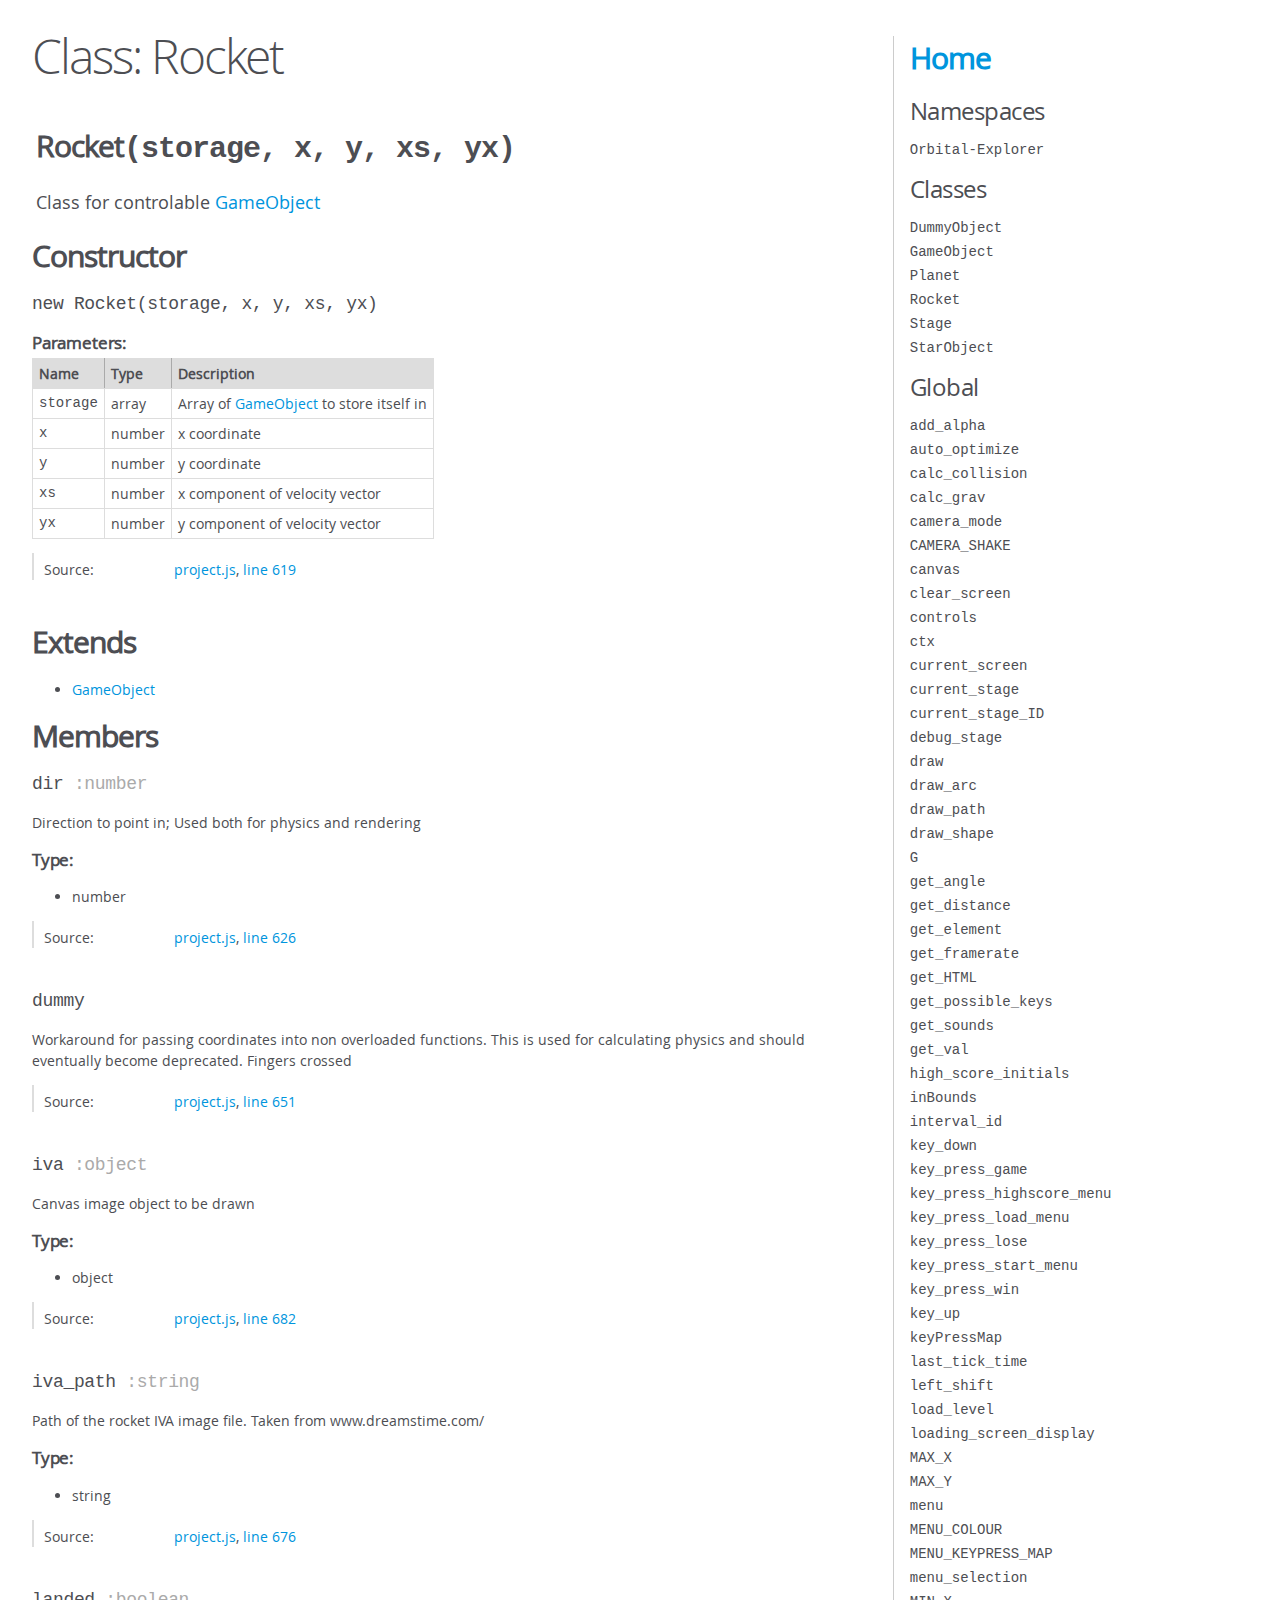
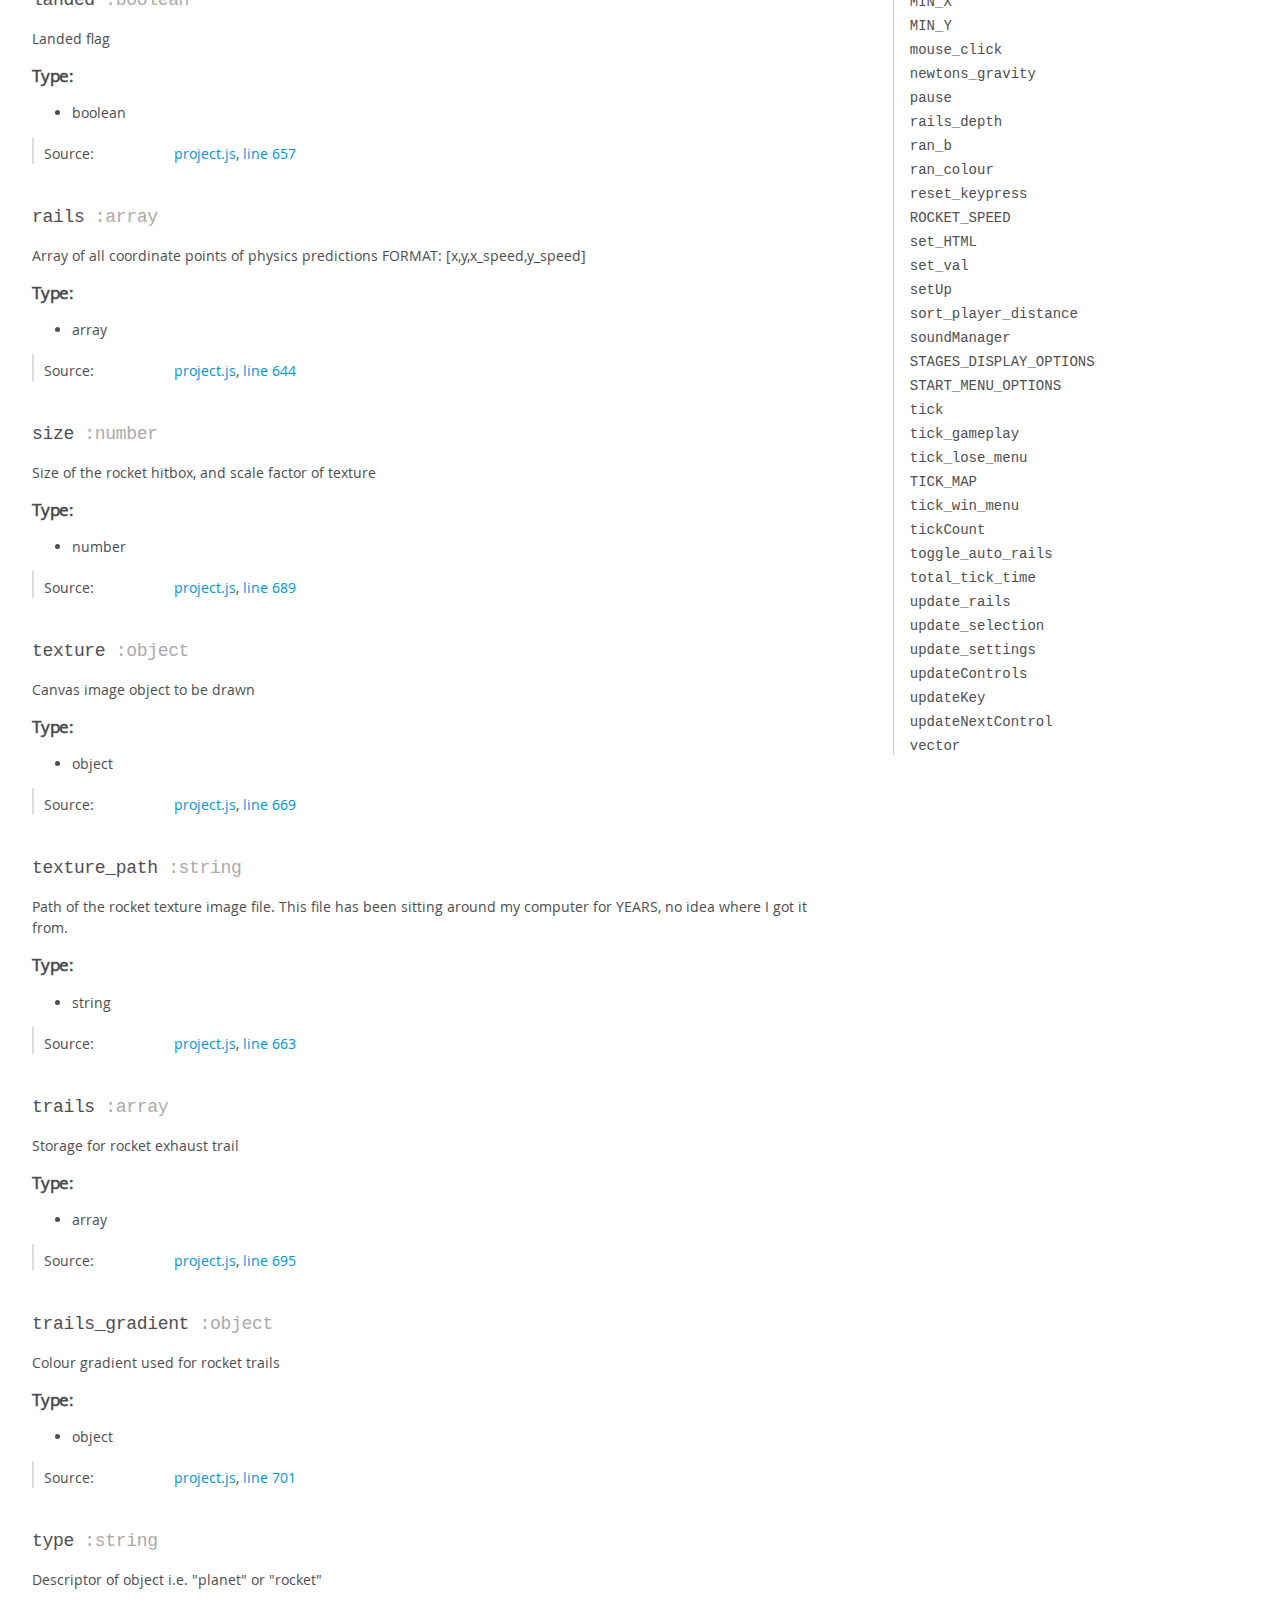
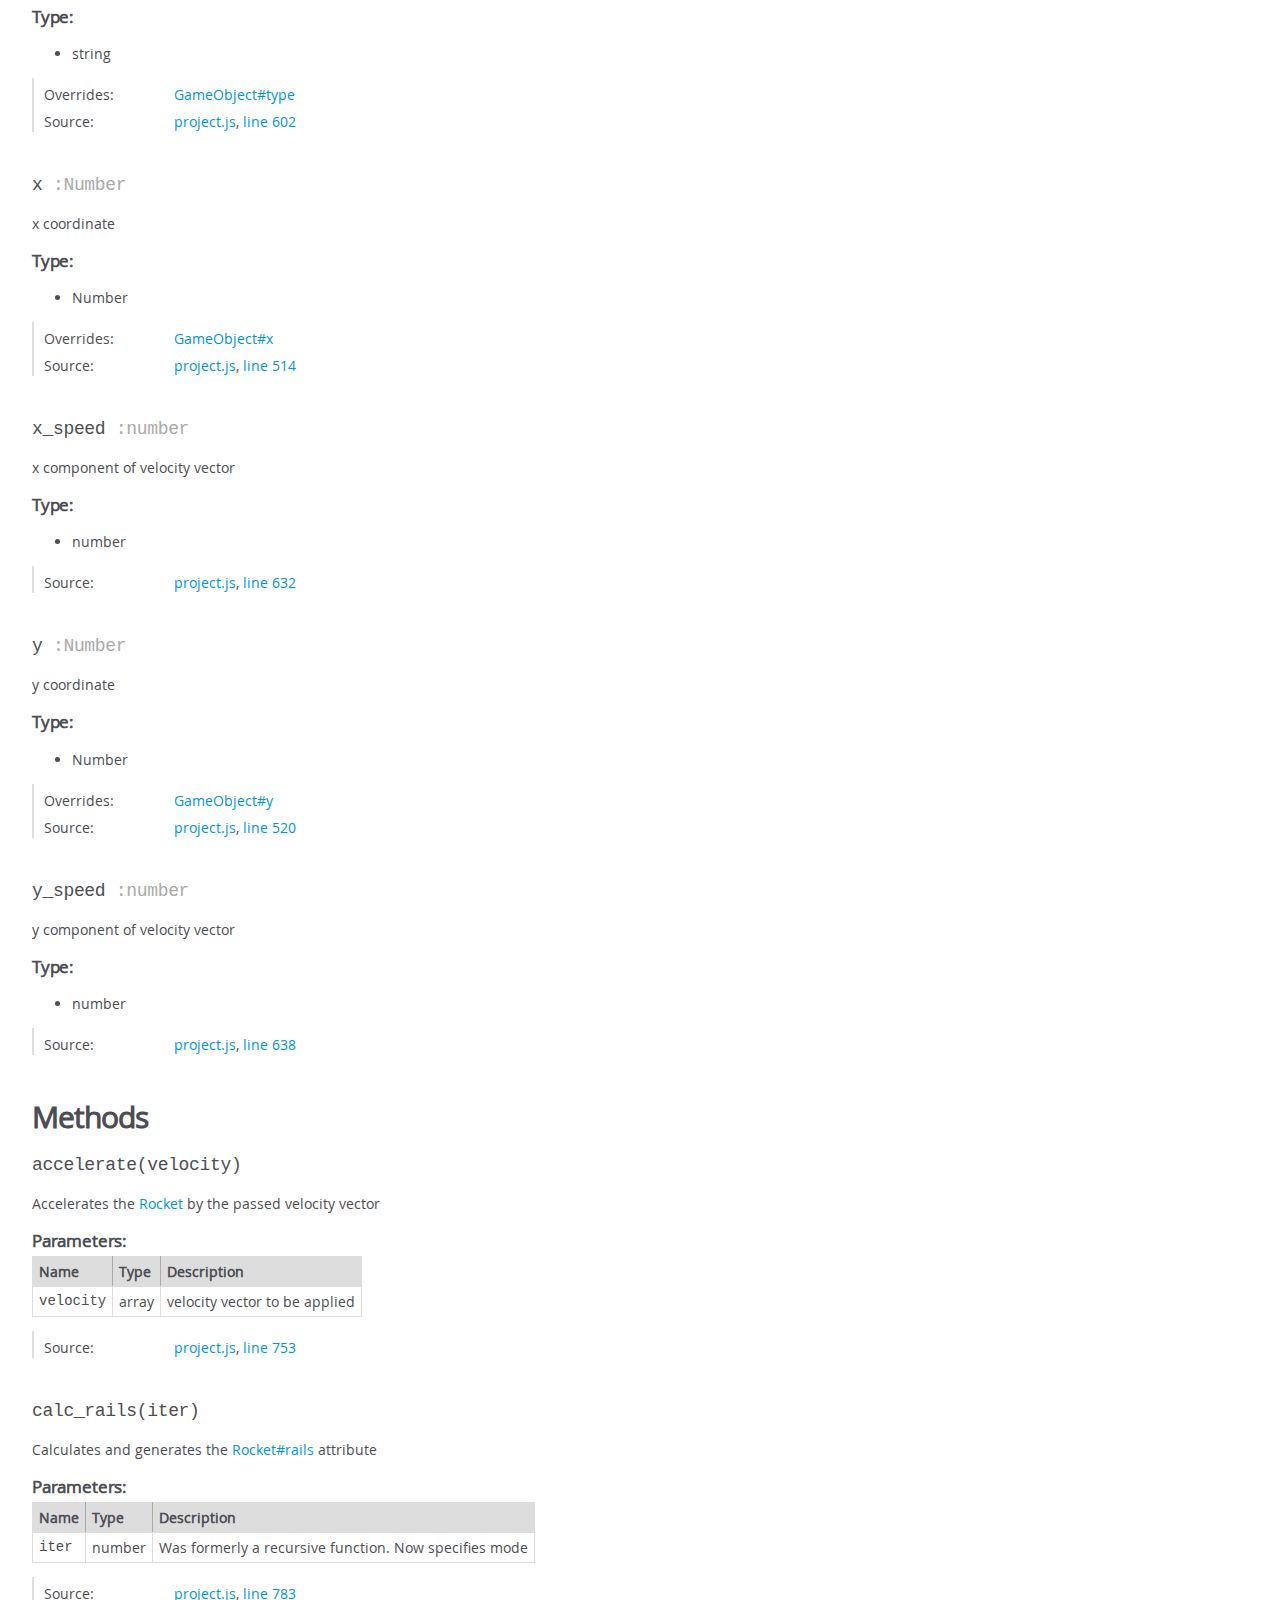
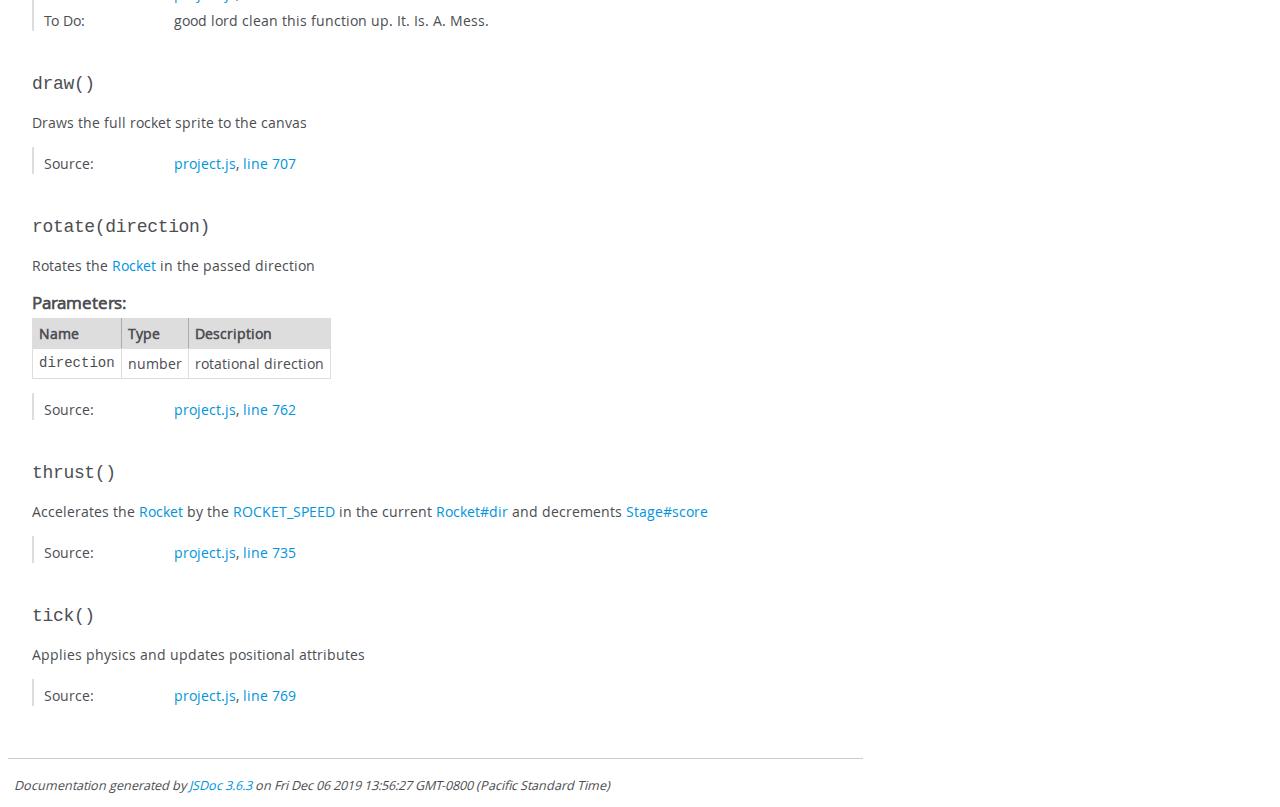
<file: documentation/Rocket.html>
<!DOCTYPE html>
<html lang="en">
<head>
    <meta charset="utf-8">
    <title>JSDoc: Class: Rocket</title>

    <script src="scripts/prettify/prettify.js"> </script>
    <script src="scripts/prettify/lang-css.js"> </script>
    <!--[if lt IE 9]>
      <script src="//html5shiv.googlecode.com/svn/trunk/html5.js"></script>
    <![endif]-->
    <link type="text/css" rel="stylesheet" href="styles/prettify-tomorrow.css">
    <link type="text/css" rel="stylesheet" href="styles/jsdoc-default.css">
</head>

<body>

<div id="main">

    <h1 class="page-title">Class: Rocket</h1>

    




<section>

<header>
    
        <h2><span class="attribs"><span class="type-signature"></span></span>Rocket<span class="signature">(storage, x, y, xs, yx)</span><span class="type-signature"></span></h2>
        
            <div class="class-description">Class for controlable <a href="GameObject.html">GameObject</a></div>
        
    
</header>

<article>
    <div class="container-overview">
    
        

    
    <h2>Constructor</h2>
    

    
    <h4 class="name" id="Rocket"><span class="type-signature"></span>new Rocket<span class="signature">(storage, x, y, xs, yx)</span><span class="type-signature"></span></h4>
    

    











    <h5>Parameters:</h5>
    

<table class="params">
    <thead>
    <tr>
        
        <th>Name</th>
        

        <th>Type</th>

        

        

        <th class="last">Description</th>
    </tr>
    </thead>

    <tbody>
    

        <tr>
            
                <td class="name"><code>storage</code></td>
            

            <td class="type">
            
                
<span class="param-type">array</span>


            
            </td>

            

            

            <td class="description last">Array of <a href="GameObject.html">GameObject</a> to store itself in</td>
        </tr>

    

        <tr>
            
                <td class="name"><code>x</code></td>
            

            <td class="type">
            
                
<span class="param-type">number</span>


            
            </td>

            

            

            <td class="description last">x coordinate</td>
        </tr>

    

        <tr>
            
                <td class="name"><code>y</code></td>
            

            <td class="type">
            
                
<span class="param-type">number</span>


            
            </td>

            

            

            <td class="description last">y coordinate</td>
        </tr>

    

        <tr>
            
                <td class="name"><code>xs</code></td>
            

            <td class="type">
            
                
<span class="param-type">number</span>


            
            </td>

            

            

            <td class="description last">x component of velocity vector</td>
        </tr>

    

        <tr>
            
                <td class="name"><code>yx</code></td>
            

            <td class="type">
            
                
<span class="param-type">number</span>


            
            </td>

            

            

            <td class="description last">y component of velocity vector</td>
        </tr>

    
    </tbody>
</table>






<dl class="details">

    

    

    

    

    

    

    

    

    

    

    

    

    
    <dt class="tag-source">Source:</dt>
    <dd class="tag-source"><ul class="dummy"><li>
        <a href="project.js.html">project.js</a>, <a href="project.js.html#line619">line 619</a>
    </li></ul></dd>
    

    

    

    
</dl>




















    
    </div>

    
        <h3 class="subsection-title">Extends</h3>

        


    <ul>
        <li><a href="GameObject.html">GameObject</a></li>
    </ul>


    

    

    

    

    

    

    
        <h3 class="subsection-title">Members</h3>

        
            
<h4 class="name" id="dir"><span class="type-signature"></span>dir<span class="type-signature"> :number</span></h4>




<div class="description">
    Direction to point in; Used both for physics and rendering
</div>



    <h5>Type:</h5>
    <ul>
        <li>
            
<span class="param-type">number</span>


        </li>
    </ul>





<dl class="details">

    

    

    

    

    

    

    

    

    

    

    

    

    
    <dt class="tag-source">Source:</dt>
    <dd class="tag-source"><ul class="dummy"><li>
        <a href="project.js.html">project.js</a>, <a href="project.js.html#line626">line 626</a>
    </li></ul></dd>
    

    

    

    
</dl>






        
            
<h4 class="name" id="dummy"><span class="type-signature"></span>dummy<span class="type-signature"></span></h4>




<div class="description">
    Workaround for passing coordinates into non overloaded functions.
			This is used for calculating physics and should eventually
			become deprecated. Fingers crossed
</div>







<dl class="details">

    

    

    

    

    

    

    

    

    

    

    

    

    
    <dt class="tag-source">Source:</dt>
    <dd class="tag-source"><ul class="dummy"><li>
        <a href="project.js.html">project.js</a>, <a href="project.js.html#line651">line 651</a>
    </li></ul></dd>
    

    

    

    
</dl>






        
            
<h4 class="name" id="iva"><span class="type-signature"></span>iva<span class="type-signature"> :object</span></h4>




<div class="description">
    Canvas image object to be drawn
</div>



    <h5>Type:</h5>
    <ul>
        <li>
            
<span class="param-type">object</span>


        </li>
    </ul>





<dl class="details">

    

    

    

    

    

    

    

    

    

    

    

    

    
    <dt class="tag-source">Source:</dt>
    <dd class="tag-source"><ul class="dummy"><li>
        <a href="project.js.html">project.js</a>, <a href="project.js.html#line682">line 682</a>
    </li></ul></dd>
    

    

    

    
</dl>






        
            
<h4 class="name" id="iva_path"><span class="type-signature"></span>iva_path<span class="type-signature"> :string</span></h4>




<div class="description">
    Path of the rocket IVA image file. Taken from www.dreamstime.com/
</div>



    <h5>Type:</h5>
    <ul>
        <li>
            
<span class="param-type">string</span>


        </li>
    </ul>





<dl class="details">

    

    

    

    

    

    

    

    

    

    

    

    

    
    <dt class="tag-source">Source:</dt>
    <dd class="tag-source"><ul class="dummy"><li>
        <a href="project.js.html">project.js</a>, <a href="project.js.html#line676">line 676</a>
    </li></ul></dd>
    

    

    

    
</dl>






        
            
<h4 class="name" id="landed"><span class="type-signature"></span>landed<span class="type-signature"> :boolean</span></h4>




<div class="description">
    Landed flag
</div>



    <h5>Type:</h5>
    <ul>
        <li>
            
<span class="param-type">boolean</span>


        </li>
    </ul>





<dl class="details">

    

    

    

    

    

    

    

    

    

    

    

    

    
    <dt class="tag-source">Source:</dt>
    <dd class="tag-source"><ul class="dummy"><li>
        <a href="project.js.html">project.js</a>, <a href="project.js.html#line657">line 657</a>
    </li></ul></dd>
    

    

    

    
</dl>






        
            
<h4 class="name" id="rails"><span class="type-signature"></span>rails<span class="type-signature"> :array</span></h4>




<div class="description">
    Array of all coordinate points of physics predictions FORMAT: [x,y,x_speed,y_speed]
</div>



    <h5>Type:</h5>
    <ul>
        <li>
            
<span class="param-type">array</span>


        </li>
    </ul>





<dl class="details">

    

    

    

    

    

    

    

    

    

    

    

    

    
    <dt class="tag-source">Source:</dt>
    <dd class="tag-source"><ul class="dummy"><li>
        <a href="project.js.html">project.js</a>, <a href="project.js.html#line644">line 644</a>
    </li></ul></dd>
    

    

    

    
</dl>






        
            
<h4 class="name" id="size"><span class="type-signature"></span>size<span class="type-signature"> :number</span></h4>




<div class="description">
    Size of the rocket hitbox, and scale factor of texture
</div>



    <h5>Type:</h5>
    <ul>
        <li>
            
<span class="param-type">number</span>


        </li>
    </ul>





<dl class="details">

    

    

    

    

    

    

    

    

    

    

    

    

    
    <dt class="tag-source">Source:</dt>
    <dd class="tag-source"><ul class="dummy"><li>
        <a href="project.js.html">project.js</a>, <a href="project.js.html#line689">line 689</a>
    </li></ul></dd>
    

    

    

    
</dl>






        
            
<h4 class="name" id="texture"><span class="type-signature"></span>texture<span class="type-signature"> :object</span></h4>




<div class="description">
    Canvas image object to be drawn
</div>



    <h5>Type:</h5>
    <ul>
        <li>
            
<span class="param-type">object</span>


        </li>
    </ul>





<dl class="details">

    

    

    

    

    

    

    

    

    

    

    

    

    
    <dt class="tag-source">Source:</dt>
    <dd class="tag-source"><ul class="dummy"><li>
        <a href="project.js.html">project.js</a>, <a href="project.js.html#line669">line 669</a>
    </li></ul></dd>
    

    

    

    
</dl>






        
            
<h4 class="name" id="texture_path"><span class="type-signature"></span>texture_path<span class="type-signature"> :string</span></h4>




<div class="description">
    Path of the rocket texture image file. This file has been sitting around my computer for YEARS, no idea where I got it from.
</div>



    <h5>Type:</h5>
    <ul>
        <li>
            
<span class="param-type">string</span>


        </li>
    </ul>





<dl class="details">

    

    

    

    

    

    

    

    

    

    

    

    

    
    <dt class="tag-source">Source:</dt>
    <dd class="tag-source"><ul class="dummy"><li>
        <a href="project.js.html">project.js</a>, <a href="project.js.html#line663">line 663</a>
    </li></ul></dd>
    

    

    

    
</dl>






        
            
<h4 class="name" id="trails"><span class="type-signature"></span>trails<span class="type-signature"> :array</span></h4>




<div class="description">
    Storage for rocket exhaust trail
</div>



    <h5>Type:</h5>
    <ul>
        <li>
            
<span class="param-type">array</span>


        </li>
    </ul>





<dl class="details">

    

    

    

    

    

    

    

    

    

    

    

    

    
    <dt class="tag-source">Source:</dt>
    <dd class="tag-source"><ul class="dummy"><li>
        <a href="project.js.html">project.js</a>, <a href="project.js.html#line695">line 695</a>
    </li></ul></dd>
    

    

    

    
</dl>






        
            
<h4 class="name" id="trails_gradient"><span class="type-signature"></span>trails_gradient<span class="type-signature"> :object</span></h4>




<div class="description">
    Colour gradient used for rocket trails
</div>



    <h5>Type:</h5>
    <ul>
        <li>
            
<span class="param-type">object</span>


        </li>
    </ul>





<dl class="details">

    

    

    

    

    

    

    

    

    

    

    

    

    
    <dt class="tag-source">Source:</dt>
    <dd class="tag-source"><ul class="dummy"><li>
        <a href="project.js.html">project.js</a>, <a href="project.js.html#line701">line 701</a>
    </li></ul></dd>
    

    

    

    
</dl>






        
            
<h4 class="name" id="type"><span class="type-signature"></span>type<span class="type-signature"> :string</span></h4>




<div class="description">
    Descriptor of object i.e. "planet" or "rocket"
</div>



    <h5>Type:</h5>
    <ul>
        <li>
            
<span class="param-type">string</span>


        </li>
    </ul>





<dl class="details">

    

    

    

    
    <dt class="tag-overrides">Overrides:</dt>
    <dd class="tag-overrides"><ul class="dummy"><li>
        <a href="GameObject.html#type">GameObject#type</a>
    </li></ul></dd>
    

    

    

    

    

    

    

    

    

    
    <dt class="tag-source">Source:</dt>
    <dd class="tag-source"><ul class="dummy"><li>
        <a href="project.js.html">project.js</a>, <a href="project.js.html#line602">line 602</a>
    </li></ul></dd>
    

    

    

    
</dl>






        
            
<h4 class="name" id="x"><span class="type-signature"></span>x<span class="type-signature"> :Number</span></h4>




<div class="description">
    x coordinate
</div>



    <h5>Type:</h5>
    <ul>
        <li>
            
<span class="param-type">Number</span>


        </li>
    </ul>





<dl class="details">

    

    

    

    
    <dt class="tag-overrides">Overrides:</dt>
    <dd class="tag-overrides"><ul class="dummy"><li>
        <a href="GameObject.html#x">GameObject#x</a>
    </li></ul></dd>
    

    

    

    

    

    

    

    

    

    
    <dt class="tag-source">Source:</dt>
    <dd class="tag-source"><ul class="dummy"><li>
        <a href="project.js.html">project.js</a>, <a href="project.js.html#line514">line 514</a>
    </li></ul></dd>
    

    

    

    
</dl>






        
            
<h4 class="name" id="x_speed"><span class="type-signature"></span>x_speed<span class="type-signature"> :number</span></h4>




<div class="description">
    x component of velocity vector
</div>



    <h5>Type:</h5>
    <ul>
        <li>
            
<span class="param-type">number</span>


        </li>
    </ul>





<dl class="details">

    

    

    

    

    

    

    

    

    

    

    

    

    
    <dt class="tag-source">Source:</dt>
    <dd class="tag-source"><ul class="dummy"><li>
        <a href="project.js.html">project.js</a>, <a href="project.js.html#line632">line 632</a>
    </li></ul></dd>
    

    

    

    
</dl>






        
            
<h4 class="name" id="y"><span class="type-signature"></span>y<span class="type-signature"> :Number</span></h4>




<div class="description">
    y coordinate
</div>



    <h5>Type:</h5>
    <ul>
        <li>
            
<span class="param-type">Number</span>


        </li>
    </ul>





<dl class="details">

    

    

    

    
    <dt class="tag-overrides">Overrides:</dt>
    <dd class="tag-overrides"><ul class="dummy"><li>
        <a href="GameObject.html#y">GameObject#y</a>
    </li></ul></dd>
    

    

    

    

    

    

    

    

    

    
    <dt class="tag-source">Source:</dt>
    <dd class="tag-source"><ul class="dummy"><li>
        <a href="project.js.html">project.js</a>, <a href="project.js.html#line520">line 520</a>
    </li></ul></dd>
    

    

    

    
</dl>






        
            
<h4 class="name" id="y_speed"><span class="type-signature"></span>y_speed<span class="type-signature"> :number</span></h4>




<div class="description">
    y component of velocity vector
</div>



    <h5>Type:</h5>
    <ul>
        <li>
            
<span class="param-type">number</span>


        </li>
    </ul>





<dl class="details">

    

    

    

    

    

    

    

    

    

    

    

    

    
    <dt class="tag-source">Source:</dt>
    <dd class="tag-source"><ul class="dummy"><li>
        <a href="project.js.html">project.js</a>, <a href="project.js.html#line638">line 638</a>
    </li></ul></dd>
    

    

    

    
</dl>






        
    

    
        <h3 class="subsection-title">Methods</h3>

        
            

    

    
    <h4 class="name" id="accelerate"><span class="type-signature"></span>accelerate<span class="signature">(velocity)</span><span class="type-signature"></span></h4>
    

    



<div class="description">
    Accelerates the <a href="Rocket.html">Rocket</a> by the passed velocity vector
</div>









    <h5>Parameters:</h5>
    

<table class="params">
    <thead>
    <tr>
        
        <th>Name</th>
        

        <th>Type</th>

        

        

        <th class="last">Description</th>
    </tr>
    </thead>

    <tbody>
    

        <tr>
            
                <td class="name"><code>velocity</code></td>
            

            <td class="type">
            
                
<span class="param-type">array</span>


            
            </td>

            

            

            <td class="description last">velocity vector to be applied</td>
        </tr>

    
    </tbody>
</table>






<dl class="details">

    

    

    

    

    

    

    

    

    

    

    

    

    
    <dt class="tag-source">Source:</dt>
    <dd class="tag-source"><ul class="dummy"><li>
        <a href="project.js.html">project.js</a>, <a href="project.js.html#line753">line 753</a>
    </li></ul></dd>
    

    

    

    
</dl>




















        
            

    

    
    <h4 class="name" id="calc_rails"><span class="type-signature"></span>calc_rails<span class="signature">(iter)</span><span class="type-signature"></span></h4>
    

    



<div class="description">
    Calculates and generates the <a href="Rocket.html#rails">Rocket#rails</a> attribute
</div>









    <h5>Parameters:</h5>
    

<table class="params">
    <thead>
    <tr>
        
        <th>Name</th>
        

        <th>Type</th>

        

        

        <th class="last">Description</th>
    </tr>
    </thead>

    <tbody>
    

        <tr>
            
                <td class="name"><code>iter</code></td>
            

            <td class="type">
            
                
<span class="param-type">number</span>


            
            </td>

            

            

            <td class="description last">Was formerly a recursive function. Now specifies mode</td>
        </tr>

    
    </tbody>
</table>






<dl class="details">

    

    

    

    

    

    

    

    

    

    

    

    

    
    <dt class="tag-source">Source:</dt>
    <dd class="tag-source"><ul class="dummy"><li>
        <a href="project.js.html">project.js</a>, <a href="project.js.html#line783">line 783</a>
    </li></ul></dd>
    

    

    

    
    <dt class="tag-todo">To Do:</dt>
    <dd class="tag-todo">
        <ul>
            <li>good lord clean this function up. It. Is. A. Mess.</li>
        </ul>
    </dd>
    
</dl>




















        
            

    

    
    <h4 class="name" id="draw"><span class="type-signature"></span>draw<span class="signature">()</span><span class="type-signature"></span></h4>
    

    



<div class="description">
    Draws the full rocket sprite to the canvas
</div>













<dl class="details">

    

    

    

    

    

    

    

    

    

    

    

    

    
    <dt class="tag-source">Source:</dt>
    <dd class="tag-source"><ul class="dummy"><li>
        <a href="project.js.html">project.js</a>, <a href="project.js.html#line707">line 707</a>
    </li></ul></dd>
    

    

    

    
</dl>




















        
            

    

    
    <h4 class="name" id="rotate"><span class="type-signature"></span>rotate<span class="signature">(direction)</span><span class="type-signature"></span></h4>
    

    



<div class="description">
    Rotates the <a href="Rocket.html">Rocket</a> in the passed direction
</div>









    <h5>Parameters:</h5>
    

<table class="params">
    <thead>
    <tr>
        
        <th>Name</th>
        

        <th>Type</th>

        

        

        <th class="last">Description</th>
    </tr>
    </thead>

    <tbody>
    

        <tr>
            
                <td class="name"><code>direction</code></td>
            

            <td class="type">
            
                
<span class="param-type">number</span>


            
            </td>

            

            

            <td class="description last">rotational direction</td>
        </tr>

    
    </tbody>
</table>






<dl class="details">

    

    

    

    

    

    

    

    

    

    

    

    

    
    <dt class="tag-source">Source:</dt>
    <dd class="tag-source"><ul class="dummy"><li>
        <a href="project.js.html">project.js</a>, <a href="project.js.html#line762">line 762</a>
    </li></ul></dd>
    

    

    

    
</dl>




















        
            

    

    
    <h4 class="name" id="thrust"><span class="type-signature"></span>thrust<span class="signature">()</span><span class="type-signature"></span></h4>
    

    



<div class="description">
    Accelerates the <a href="Rocket.html">Rocket</a> by the <a href="global.html#ROCKET_SPEED">ROCKET_SPEED</a> in the current <a href="Rocket.html#dir">Rocket#dir</a> and decrements <a href="Stage.html#score">Stage#score</a>
</div>













<dl class="details">

    

    

    

    

    

    

    

    

    

    

    

    

    
    <dt class="tag-source">Source:</dt>
    <dd class="tag-source"><ul class="dummy"><li>
        <a href="project.js.html">project.js</a>, <a href="project.js.html#line735">line 735</a>
    </li></ul></dd>
    

    

    

    
</dl>




















        
            

    

    
    <h4 class="name" id="tick"><span class="type-signature"></span>tick<span class="signature">()</span><span class="type-signature"></span></h4>
    

    



<div class="description">
    Applies physics and updates positional attributes
</div>













<dl class="details">

    

    

    

    

    

    

    

    

    

    

    

    

    
    <dt class="tag-source">Source:</dt>
    <dd class="tag-source"><ul class="dummy"><li>
        <a href="project.js.html">project.js</a>, <a href="project.js.html#line769">line 769</a>
    </li></ul></dd>
    

    

    

    
</dl>




















        
    

    

    
</article>

</section>




</div>

<nav>
    <h2><a href="index.html">Home</a></h2><h3>Namespaces</h3><ul><li><a href="Orbital-Explorer.html">Orbital-Explorer</a></li></ul><h3>Classes</h3><ul><li><a href="DummyObject.html">DummyObject</a></li><li><a href="GameObject.html">GameObject</a></li><li><a href="Planet.html">Planet</a></li><li><a href="Rocket.html">Rocket</a></li><li><a href="Stage.html">Stage</a></li><li><a href="StarObject.html">StarObject</a></li></ul><h3>Global</h3><ul><li><a href="global.html#add_alpha">add_alpha</a></li><li><a href="global.html#auto_optimize">auto_optimize</a></li><li><a href="global.html#calc_collision">calc_collision</a></li><li><a href="global.html#calc_grav">calc_grav</a></li><li><a href="global.html#camera_mode">camera_mode</a></li><li><a href="global.html#CAMERA_SHAKE">CAMERA_SHAKE</a></li><li><a href="global.html#canvas">canvas</a></li><li><a href="global.html#clear_screen">clear_screen</a></li><li><a href="global.html#controls">controls</a></li><li><a href="global.html#ctx">ctx</a></li><li><a href="global.html#current_screen">current_screen</a></li><li><a href="global.html#current_stage">current_stage</a></li><li><a href="global.html#current_stage_ID">current_stage_ID</a></li><li><a href="global.html#debug_stage">debug_stage</a></li><li><a href="global.html#draw">draw</a></li><li><a href="global.html#draw_arc">draw_arc</a></li><li><a href="global.html#draw_path">draw_path</a></li><li><a href="global.html#draw_shape">draw_shape</a></li><li><a href="global.html#G">G</a></li><li><a href="global.html#get_angle">get_angle</a></li><li><a href="global.html#get_distance">get_distance</a></li><li><a href="global.html#get_element">get_element</a></li><li><a href="global.html#get_framerate">get_framerate</a></li><li><a href="global.html#get_HTML">get_HTML</a></li><li><a href="global.html#get_possible_keys">get_possible_keys</a></li><li><a href="global.html#get_sounds">get_sounds</a></li><li><a href="global.html#get_val">get_val</a></li><li><a href="global.html#high_score_initials">high_score_initials</a></li><li><a href="global.html#inBounds">inBounds</a></li><li><a href="global.html#interval_id">interval_id</a></li><li><a href="global.html#key_down">key_down</a></li><li><a href="global.html#key_press_game">key_press_game</a></li><li><a href="global.html#key_press_highscore_menu">key_press_highscore_menu</a></li><li><a href="global.html#key_press_load_menu">key_press_load_menu</a></li><li><a href="global.html#key_press_lose">key_press_lose</a></li><li><a href="global.html#key_press_start_menu">key_press_start_menu</a></li><li><a href="global.html#key_press_win">key_press_win</a></li><li><a href="global.html#key_up">key_up</a></li><li><a href="global.html#keyPressMap">keyPressMap</a></li><li><a href="global.html#last_tick_time">last_tick_time</a></li><li><a href="global.html#left_shift">left_shift</a></li><li><a href="global.html#load_level">load_level</a></li><li><a href="global.html#loading_screen_display">loading_screen_display</a></li><li><a href="global.html#MAX_X">MAX_X</a></li><li><a href="global.html#MAX_Y">MAX_Y</a></li><li><a href="global.html#menu">menu</a></li><li><a href="global.html#MENU_COLOUR">MENU_COLOUR</a></li><li><a href="global.html#MENU_KEYPRESS_MAP">MENU_KEYPRESS_MAP</a></li><li><a href="global.html#menu_selection">menu_selection</a></li><li><a href="global.html#MIN_X">MIN_X</a></li><li><a href="global.html#MIN_Y">MIN_Y</a></li><li><a href="global.html#mouse_click">mouse_click</a></li><li><a href="global.html#newtons_gravity">newtons_gravity</a></li><li><a href="global.html#pause">pause</a></li><li><a href="global.html#rails_depth">rails_depth</a></li><li><a href="global.html#ran_b">ran_b</a></li><li><a href="global.html#ran_colour">ran_colour</a></li><li><a href="global.html#reset_keypress">reset_keypress</a></li><li><a href="global.html#ROCKET_SPEED">ROCKET_SPEED</a></li><li><a href="global.html#set_HTML">set_HTML</a></li><li><a href="global.html#set_val">set_val</a></li><li><a href="global.html#setUp">setUp</a></li><li><a href="global.html#sort_player_distance">sort_player_distance</a></li><li><a href="global.html#soundManager">soundManager</a></li><li><a href="global.html#STAGES_DISPLAY_OPTIONS">STAGES_DISPLAY_OPTIONS</a></li><li><a href="global.html#START_MENU_OPTIONS">START_MENU_OPTIONS</a></li><li><a href="global.html#tick">tick</a></li><li><a href="global.html#tick_gameplay">tick_gameplay</a></li><li><a href="global.html#tick_lose_menu">tick_lose_menu</a></li><li><a href="global.html#TICK_MAP">TICK_MAP</a></li><li><a href="global.html#tick_win_menu">tick_win_menu</a></li><li><a href="global.html#tickCount">tickCount</a></li><li><a href="global.html#toggle_auto_rails">toggle_auto_rails</a></li><li><a href="global.html#total_tick_time">total_tick_time</a></li><li><a href="global.html#update_rails">update_rails</a></li><li><a href="global.html#update_selection">update_selection</a></li><li><a href="global.html#update_settings">update_settings</a></li><li><a href="global.html#updateControls">updateControls</a></li><li><a href="global.html#updateKey">updateKey</a></li><li><a href="global.html#updateNextControl">updateNextControl</a></li><li><a href="global.html#vector">vector</a></li></ul>
</nav>

<br class="clear">

<footer>
    Documentation generated by <a href="https://github.com/jsdoc/jsdoc">JSDoc 3.6.3</a> on Fri Dec 06 2019 13:56:27 GMT-0800 (Pacific Standard Time)
</footer>

<script> prettyPrint(); </script>
<script src="scripts/linenumber.js"> </script>
</body>
</html>
</file>
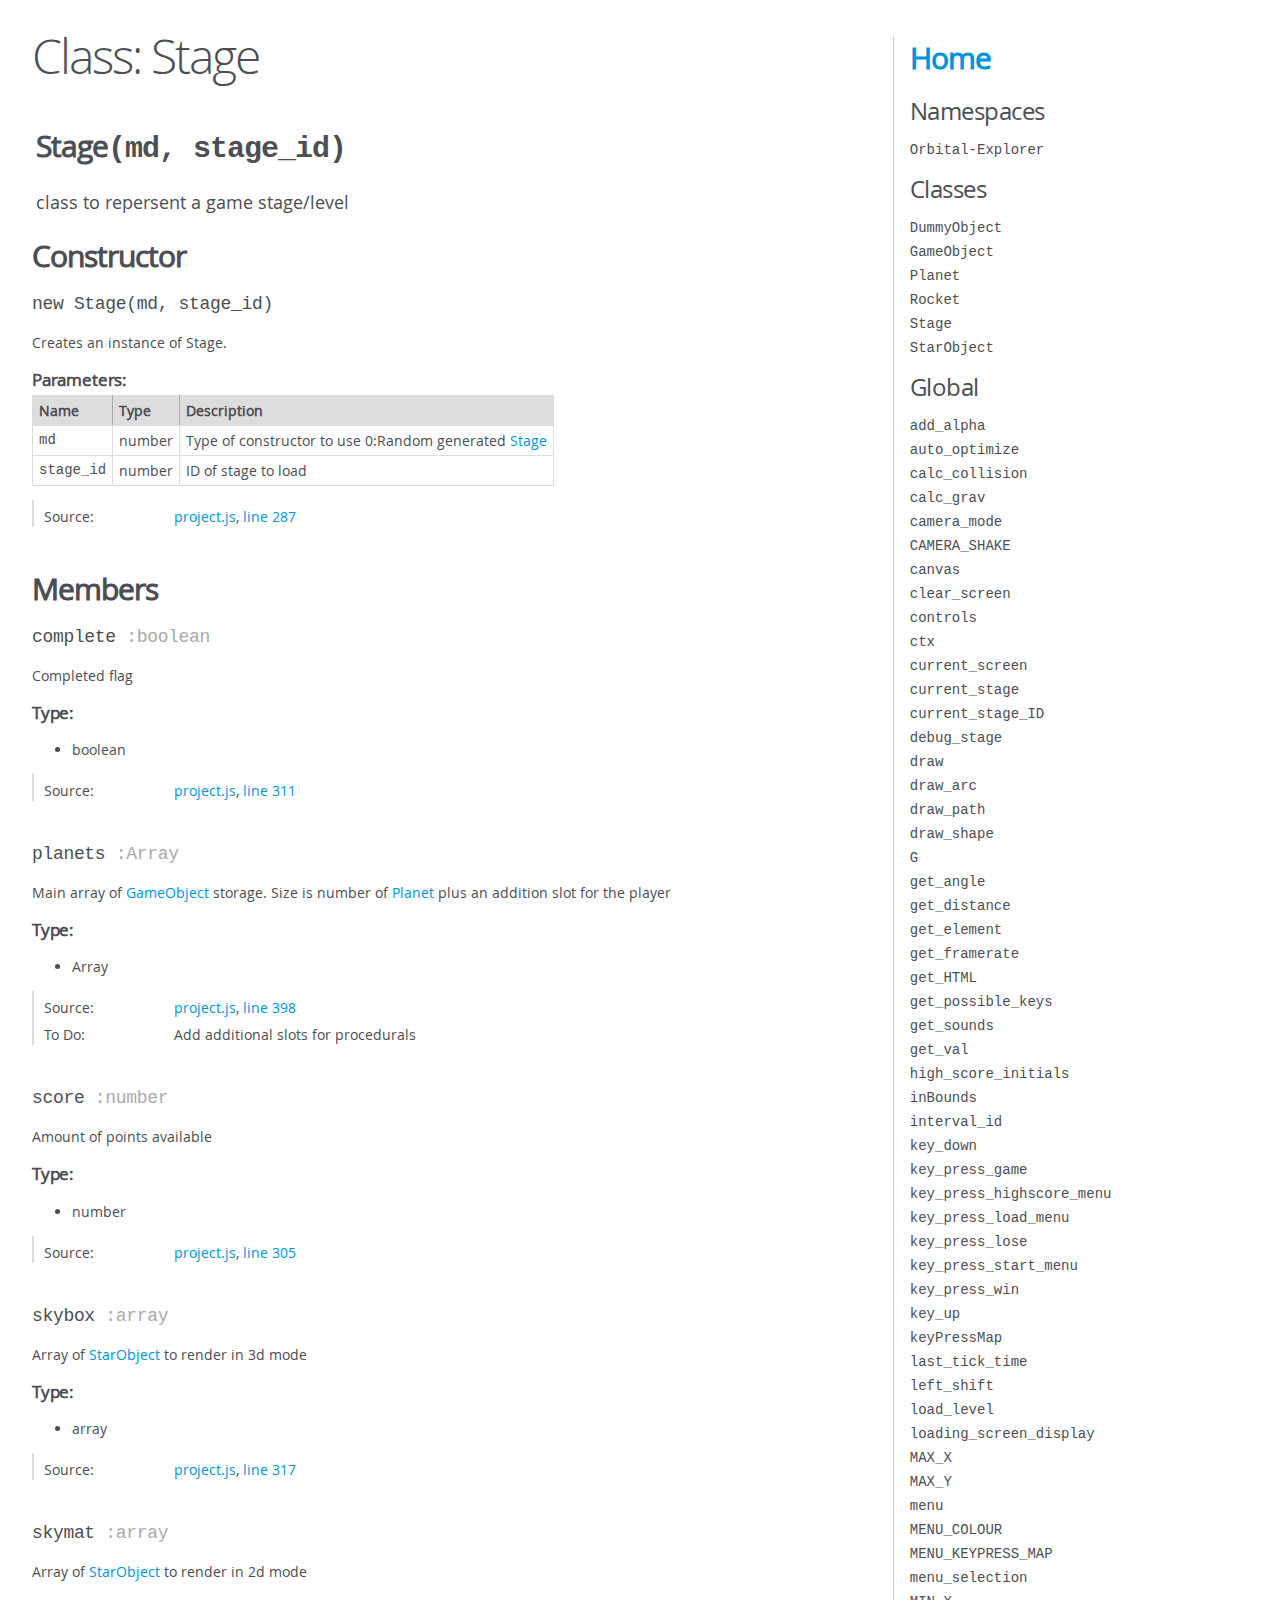
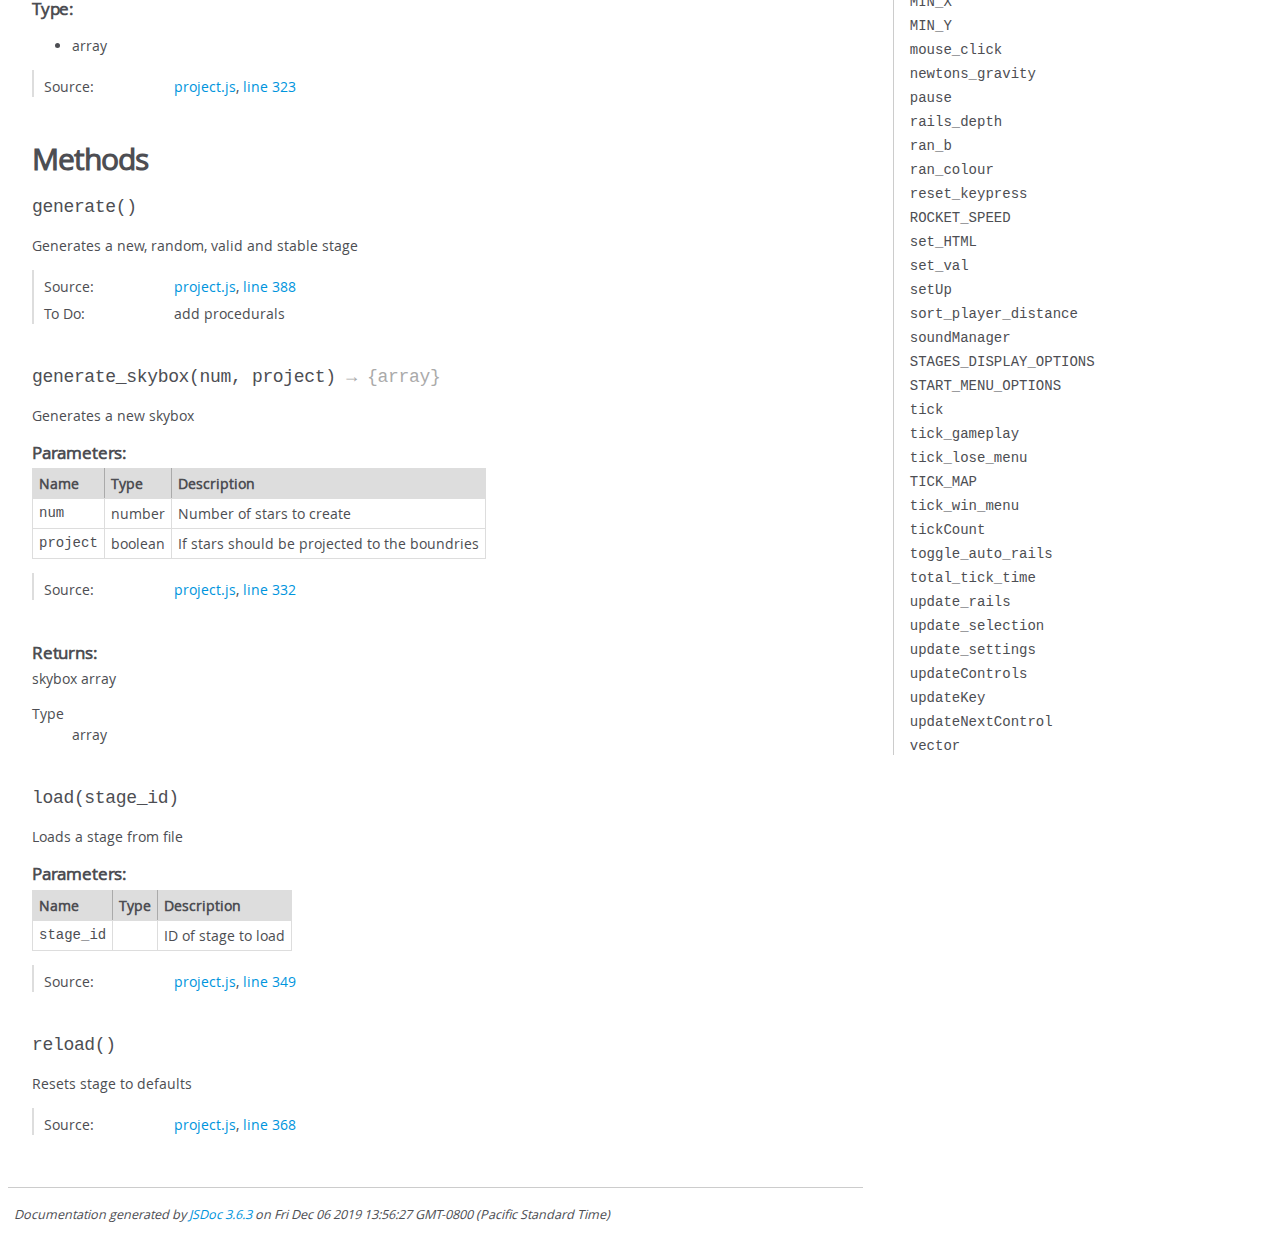
<file: documentation/Stage.html>
<!DOCTYPE html>
<html lang="en">
<head>
    <meta charset="utf-8">
    <title>JSDoc: Class: Stage</title>

    <script src="scripts/prettify/prettify.js"> </script>
    <script src="scripts/prettify/lang-css.js"> </script>
    <!--[if lt IE 9]>
      <script src="//html5shiv.googlecode.com/svn/trunk/html5.js"></script>
    <![endif]-->
    <link type="text/css" rel="stylesheet" href="styles/prettify-tomorrow.css">
    <link type="text/css" rel="stylesheet" href="styles/jsdoc-default.css">
</head>

<body>

<div id="main">

    <h1 class="page-title">Class: Stage</h1>

    




<section>

<header>
    
        <h2><span class="attribs"><span class="type-signature"></span></span>Stage<span class="signature">(md, stage_id)</span><span class="type-signature"></span></h2>
        
            <div class="class-description">class to repersent a game stage/level</div>
        
    
</header>

<article>
    <div class="container-overview">
    
        

    
    <h2>Constructor</h2>
    

    
    <h4 class="name" id="Stage"><span class="type-signature"></span>new Stage<span class="signature">(md, stage_id)</span><span class="type-signature"></span></h4>
    

    



<div class="description">
    Creates an instance of Stage.
</div>









    <h5>Parameters:</h5>
    

<table class="params">
    <thead>
    <tr>
        
        <th>Name</th>
        

        <th>Type</th>

        

        

        <th class="last">Description</th>
    </tr>
    </thead>

    <tbody>
    

        <tr>
            
                <td class="name"><code>md</code></td>
            

            <td class="type">
            
                
<span class="param-type">number</span>


            
            </td>

            

            

            <td class="description last">Type of constructor to use 0:Random generated <a href="Stage.html">Stage</a></td>
        </tr>

    

        <tr>
            
                <td class="name"><code>stage_id</code></td>
            

            <td class="type">
            
                
<span class="param-type">number</span>


            
            </td>

            

            

            <td class="description last">ID of stage to load</td>
        </tr>

    
    </tbody>
</table>






<dl class="details">

    

    

    

    

    

    

    

    

    

    

    

    

    
    <dt class="tag-source">Source:</dt>
    <dd class="tag-source"><ul class="dummy"><li>
        <a href="project.js.html">project.js</a>, <a href="project.js.html#line287">line 287</a>
    </li></ul></dd>
    

    

    

    
</dl>




















    
    </div>

    

    

    

    

    

    

    
        <h3 class="subsection-title">Members</h3>

        
            
<h4 class="name" id="complete"><span class="type-signature"></span>complete<span class="type-signature"> :boolean</span></h4>




<div class="description">
    Completed flag
</div>



    <h5>Type:</h5>
    <ul>
        <li>
            
<span class="param-type">boolean</span>


        </li>
    </ul>





<dl class="details">

    

    

    

    

    

    

    

    

    

    

    

    

    
    <dt class="tag-source">Source:</dt>
    <dd class="tag-source"><ul class="dummy"><li>
        <a href="project.js.html">project.js</a>, <a href="project.js.html#line311">line 311</a>
    </li></ul></dd>
    

    

    

    
</dl>






        
            
<h4 class="name" id="planets"><span class="type-signature"></span>planets<span class="type-signature"> :Array</span></h4>




<div class="description">
    Main array of <a href="GameObject.html">GameObject</a> storage. Size is number of <a href="Planet.html">Planet</a> plus an addition slot for the player
</div>



    <h5>Type:</h5>
    <ul>
        <li>
            
<span class="param-type">Array</span>


        </li>
    </ul>





<dl class="details">

    

    

    

    

    

    

    

    

    

    

    

    

    
    <dt class="tag-source">Source:</dt>
    <dd class="tag-source"><ul class="dummy"><li>
        <a href="project.js.html">project.js</a>, <a href="project.js.html#line398">line 398</a>
    </li></ul></dd>
    

    

    

    
    <dt class="tag-todo">To Do:</dt>
    <dd class="tag-todo">
        <ul>
            <li>Add additional slots for procedurals</li>
        </ul>
    </dd>
    
</dl>






        
            
<h4 class="name" id="score"><span class="type-signature"></span>score<span class="type-signature"> :number</span></h4>




<div class="description">
    Amount of points available
</div>



    <h5>Type:</h5>
    <ul>
        <li>
            
<span class="param-type">number</span>


        </li>
    </ul>





<dl class="details">

    

    

    

    

    

    

    

    

    

    

    

    

    
    <dt class="tag-source">Source:</dt>
    <dd class="tag-source"><ul class="dummy"><li>
        <a href="project.js.html">project.js</a>, <a href="project.js.html#line305">line 305</a>
    </li></ul></dd>
    

    

    

    
</dl>






        
            
<h4 class="name" id="skybox"><span class="type-signature"></span>skybox<span class="type-signature"> :array</span></h4>




<div class="description">
    Array of <a href="StarObject.html">StarObject</a> to render in 3d mode
</div>



    <h5>Type:</h5>
    <ul>
        <li>
            
<span class="param-type">array</span>


        </li>
    </ul>





<dl class="details">

    

    

    

    

    

    

    

    

    

    

    

    

    
    <dt class="tag-source">Source:</dt>
    <dd class="tag-source"><ul class="dummy"><li>
        <a href="project.js.html">project.js</a>, <a href="project.js.html#line317">line 317</a>
    </li></ul></dd>
    

    

    

    
</dl>






        
            
<h4 class="name" id="skymat"><span class="type-signature"></span>skymat<span class="type-signature"> :array</span></h4>




<div class="description">
    Array of <a href="StarObject.html">StarObject</a> to render in 2d mode
</div>



    <h5>Type:</h5>
    <ul>
        <li>
            
<span class="param-type">array</span>


        </li>
    </ul>





<dl class="details">

    

    

    

    

    

    

    

    

    

    

    

    

    
    <dt class="tag-source">Source:</dt>
    <dd class="tag-source"><ul class="dummy"><li>
        <a href="project.js.html">project.js</a>, <a href="project.js.html#line323">line 323</a>
    </li></ul></dd>
    

    

    

    
</dl>






        
    

    
        <h3 class="subsection-title">Methods</h3>

        
            

    

    
    <h4 class="name" id="generate"><span class="type-signature"></span>generate<span class="signature">()</span><span class="type-signature"></span></h4>
    

    



<div class="description">
    Generates a new, random, valid and stable stage
</div>













<dl class="details">

    

    

    

    

    

    

    

    

    

    

    

    

    
    <dt class="tag-source">Source:</dt>
    <dd class="tag-source"><ul class="dummy"><li>
        <a href="project.js.html">project.js</a>, <a href="project.js.html#line388">line 388</a>
    </li></ul></dd>
    

    

    

    
    <dt class="tag-todo">To Do:</dt>
    <dd class="tag-todo">
        <ul>
            <li>add procedurals</li>
        </ul>
    </dd>
    
</dl>




















        
            

    

    
    <h4 class="name" id="generate_skybox"><span class="type-signature"></span>generate_skybox<span class="signature">(num, project)</span><span class="type-signature"> &rarr; {array}</span></h4>
    

    



<div class="description">
    Generates a new skybox
</div>









    <h5>Parameters:</h5>
    

<table class="params">
    <thead>
    <tr>
        
        <th>Name</th>
        

        <th>Type</th>

        

        

        <th class="last">Description</th>
    </tr>
    </thead>

    <tbody>
    

        <tr>
            
                <td class="name"><code>num</code></td>
            

            <td class="type">
            
                
<span class="param-type">number</span>


            
            </td>

            

            

            <td class="description last">Number of stars to create</td>
        </tr>

    

        <tr>
            
                <td class="name"><code>project</code></td>
            

            <td class="type">
            
                
<span class="param-type">boolean</span>


            
            </td>

            

            

            <td class="description last">If stars should be projected to the boundries</td>
        </tr>

    
    </tbody>
</table>






<dl class="details">

    

    

    

    

    

    

    

    

    

    

    

    

    
    <dt class="tag-source">Source:</dt>
    <dd class="tag-source"><ul class="dummy"><li>
        <a href="project.js.html">project.js</a>, <a href="project.js.html#line332">line 332</a>
    </li></ul></dd>
    

    

    

    
</dl>















<h5>Returns:</h5>

        
<div class="param-desc">
    skybox array
</div>



<dl>
    <dt>
        Type
    </dt>
    <dd>
        
<span class="param-type">array</span>


    </dd>
</dl>

    





        
            

    

    
    <h4 class="name" id="load"><span class="type-signature"></span>load<span class="signature">(stage_id)</span><span class="type-signature"></span></h4>
    

    



<div class="description">
    Loads a stage from file
</div>









    <h5>Parameters:</h5>
    

<table class="params">
    <thead>
    <tr>
        
        <th>Name</th>
        

        <th>Type</th>

        

        

        <th class="last">Description</th>
    </tr>
    </thead>

    <tbody>
    

        <tr>
            
                <td class="name"><code>stage_id</code></td>
            

            <td class="type">
            
            </td>

            

            

            <td class="description last">ID of stage to load</td>
        </tr>

    
    </tbody>
</table>






<dl class="details">

    

    

    

    

    

    

    

    

    

    

    

    

    
    <dt class="tag-source">Source:</dt>
    <dd class="tag-source"><ul class="dummy"><li>
        <a href="project.js.html">project.js</a>, <a href="project.js.html#line349">line 349</a>
    </li></ul></dd>
    

    

    

    
</dl>




















        
            

    

    
    <h4 class="name" id="reload"><span class="type-signature"></span>reload<span class="signature">()</span><span class="type-signature"></span></h4>
    

    



<div class="description">
    Resets stage to defaults
</div>













<dl class="details">

    

    

    

    

    

    

    

    

    

    

    

    

    
    <dt class="tag-source">Source:</dt>
    <dd class="tag-source"><ul class="dummy"><li>
        <a href="project.js.html">project.js</a>, <a href="project.js.html#line368">line 368</a>
    </li></ul></dd>
    

    

    

    
</dl>




















        
    

    

    
</article>

</section>




</div>

<nav>
    <h2><a href="index.html">Home</a></h2><h3>Namespaces</h3><ul><li><a href="Orbital-Explorer.html">Orbital-Explorer</a></li></ul><h3>Classes</h3><ul><li><a href="DummyObject.html">DummyObject</a></li><li><a href="GameObject.html">GameObject</a></li><li><a href="Planet.html">Planet</a></li><li><a href="Rocket.html">Rocket</a></li><li><a href="Stage.html">Stage</a></li><li><a href="StarObject.html">StarObject</a></li></ul><h3>Global</h3><ul><li><a href="global.html#add_alpha">add_alpha</a></li><li><a href="global.html#auto_optimize">auto_optimize</a></li><li><a href="global.html#calc_collision">calc_collision</a></li><li><a href="global.html#calc_grav">calc_grav</a></li><li><a href="global.html#camera_mode">camera_mode</a></li><li><a href="global.html#CAMERA_SHAKE">CAMERA_SHAKE</a></li><li><a href="global.html#canvas">canvas</a></li><li><a href="global.html#clear_screen">clear_screen</a></li><li><a href="global.html#controls">controls</a></li><li><a href="global.html#ctx">ctx</a></li><li><a href="global.html#current_screen">current_screen</a></li><li><a href="global.html#current_stage">current_stage</a></li><li><a href="global.html#current_stage_ID">current_stage_ID</a></li><li><a href="global.html#debug_stage">debug_stage</a></li><li><a href="global.html#draw">draw</a></li><li><a href="global.html#draw_arc">draw_arc</a></li><li><a href="global.html#draw_path">draw_path</a></li><li><a href="global.html#draw_shape">draw_shape</a></li><li><a href="global.html#G">G</a></li><li><a href="global.html#get_angle">get_angle</a></li><li><a href="global.html#get_distance">get_distance</a></li><li><a href="global.html#get_element">get_element</a></li><li><a href="global.html#get_framerate">get_framerate</a></li><li><a href="global.html#get_HTML">get_HTML</a></li><li><a href="global.html#get_possible_keys">get_possible_keys</a></li><li><a href="global.html#get_sounds">get_sounds</a></li><li><a href="global.html#get_val">get_val</a></li><li><a href="global.html#high_score_initials">high_score_initials</a></li><li><a href="global.html#inBounds">inBounds</a></li><li><a href="global.html#interval_id">interval_id</a></li><li><a href="global.html#key_down">key_down</a></li><li><a href="global.html#key_press_game">key_press_game</a></li><li><a href="global.html#key_press_highscore_menu">key_press_highscore_menu</a></li><li><a href="global.html#key_press_load_menu">key_press_load_menu</a></li><li><a href="global.html#key_press_lose">key_press_lose</a></li><li><a href="global.html#key_press_start_menu">key_press_start_menu</a></li><li><a href="global.html#key_press_win">key_press_win</a></li><li><a href="global.html#key_up">key_up</a></li><li><a href="global.html#keyPressMap">keyPressMap</a></li><li><a href="global.html#last_tick_time">last_tick_time</a></li><li><a href="global.html#left_shift">left_shift</a></li><li><a href="global.html#load_level">load_level</a></li><li><a href="global.html#loading_screen_display">loading_screen_display</a></li><li><a href="global.html#MAX_X">MAX_X</a></li><li><a href="global.html#MAX_Y">MAX_Y</a></li><li><a href="global.html#menu">menu</a></li><li><a href="global.html#MENU_COLOUR">MENU_COLOUR</a></li><li><a href="global.html#MENU_KEYPRESS_MAP">MENU_KEYPRESS_MAP</a></li><li><a href="global.html#menu_selection">menu_selection</a></li><li><a href="global.html#MIN_X">MIN_X</a></li><li><a href="global.html#MIN_Y">MIN_Y</a></li><li><a href="global.html#mouse_click">mouse_click</a></li><li><a href="global.html#newtons_gravity">newtons_gravity</a></li><li><a href="global.html#pause">pause</a></li><li><a href="global.html#rails_depth">rails_depth</a></li><li><a href="global.html#ran_b">ran_b</a></li><li><a href="global.html#ran_colour">ran_colour</a></li><li><a href="global.html#reset_keypress">reset_keypress</a></li><li><a href="global.html#ROCKET_SPEED">ROCKET_SPEED</a></li><li><a href="global.html#set_HTML">set_HTML</a></li><li><a href="global.html#set_val">set_val</a></li><li><a href="global.html#setUp">setUp</a></li><li><a href="global.html#sort_player_distance">sort_player_distance</a></li><li><a href="global.html#soundManager">soundManager</a></li><li><a href="global.html#STAGES_DISPLAY_OPTIONS">STAGES_DISPLAY_OPTIONS</a></li><li><a href="global.html#START_MENU_OPTIONS">START_MENU_OPTIONS</a></li><li><a href="global.html#tick">tick</a></li><li><a href="global.html#tick_gameplay">tick_gameplay</a></li><li><a href="global.html#tick_lose_menu">tick_lose_menu</a></li><li><a href="global.html#TICK_MAP">TICK_MAP</a></li><li><a href="global.html#tick_win_menu">tick_win_menu</a></li><li><a href="global.html#tickCount">tickCount</a></li><li><a href="global.html#toggle_auto_rails">toggle_auto_rails</a></li><li><a href="global.html#total_tick_time">total_tick_time</a></li><li><a href="global.html#update_rails">update_rails</a></li><li><a href="global.html#update_selection">update_selection</a></li><li><a href="global.html#update_settings">update_settings</a></li><li><a href="global.html#updateControls">updateControls</a></li><li><a href="global.html#updateKey">updateKey</a></li><li><a href="global.html#updateNextControl">updateNextControl</a></li><li><a href="global.html#vector">vector</a></li></ul>
</nav>

<br class="clear">

<footer>
    Documentation generated by <a href="https://github.com/jsdoc/jsdoc">JSDoc 3.6.3</a> on Fri Dec 06 2019 13:56:27 GMT-0800 (Pacific Standard Time)
</footer>

<script> prettyPrint(); </script>
<script src="scripts/linenumber.js"> </script>
</body>
</html>
</file>
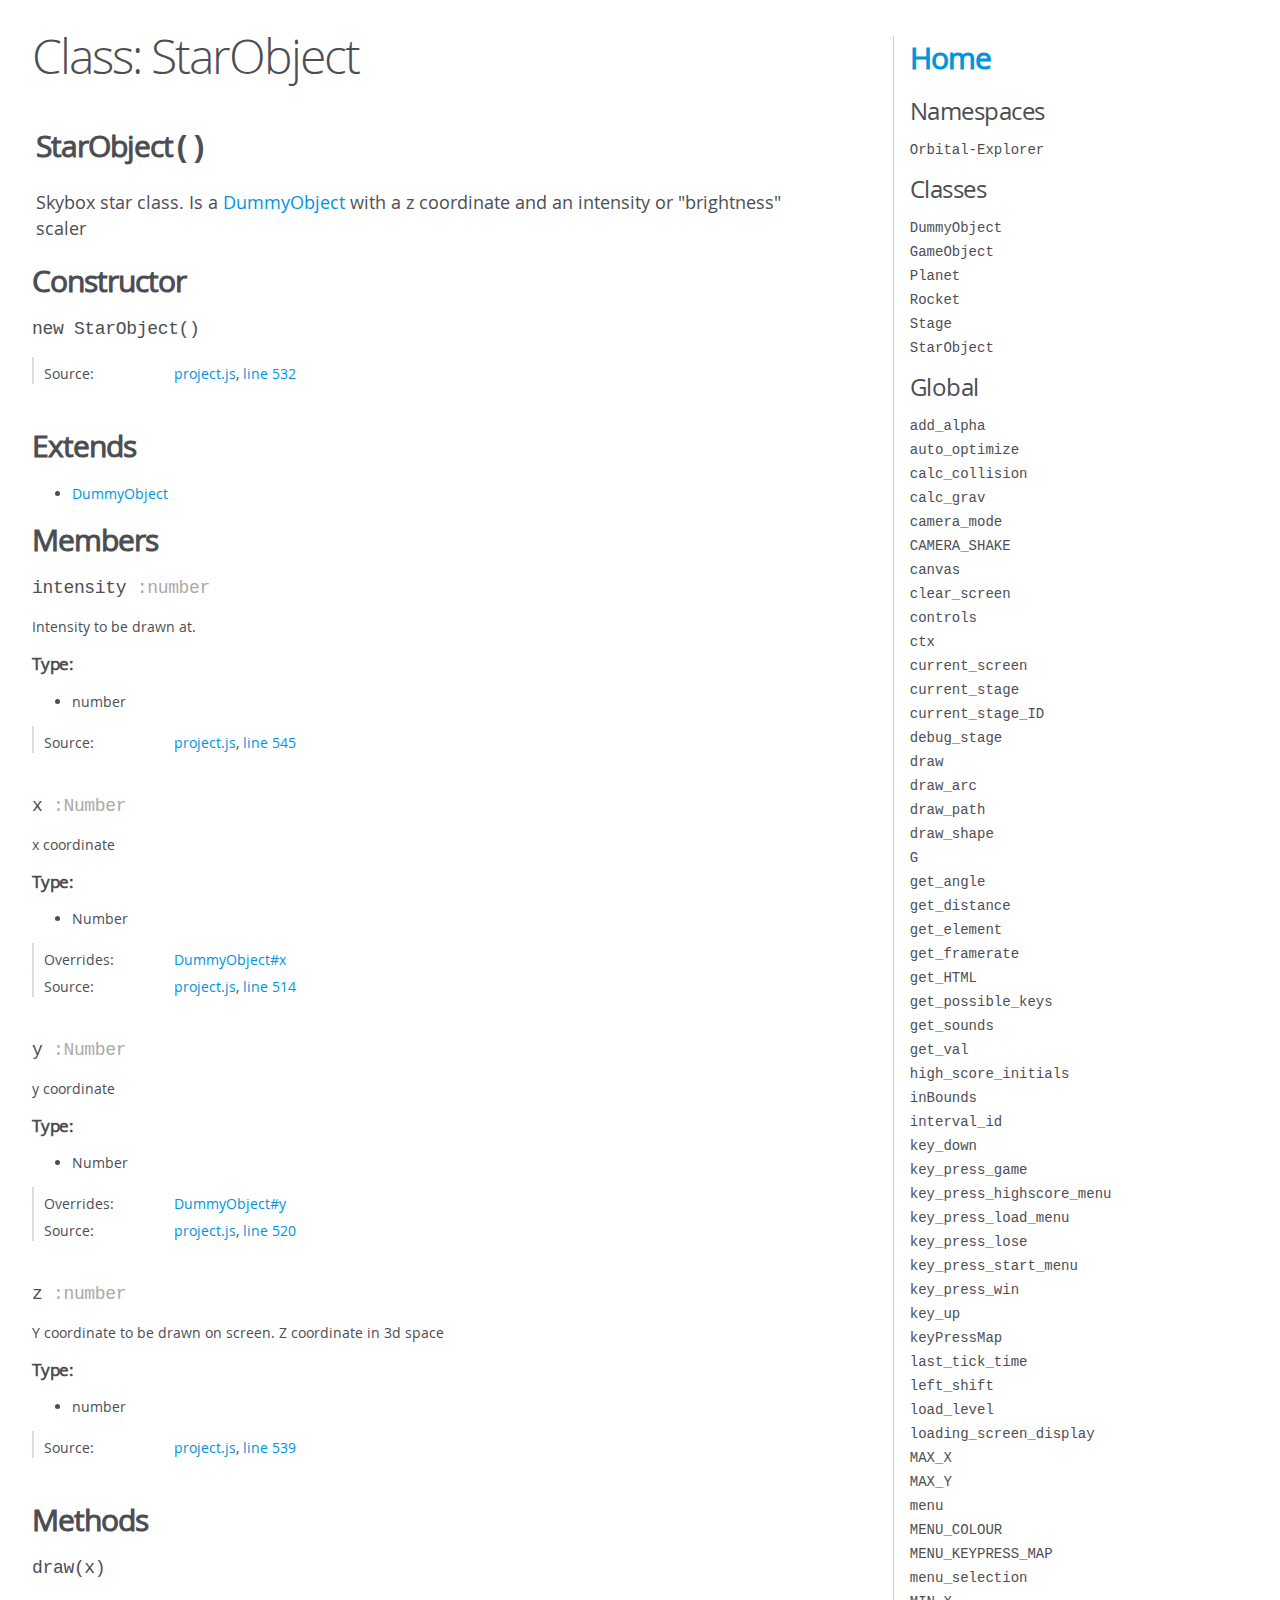
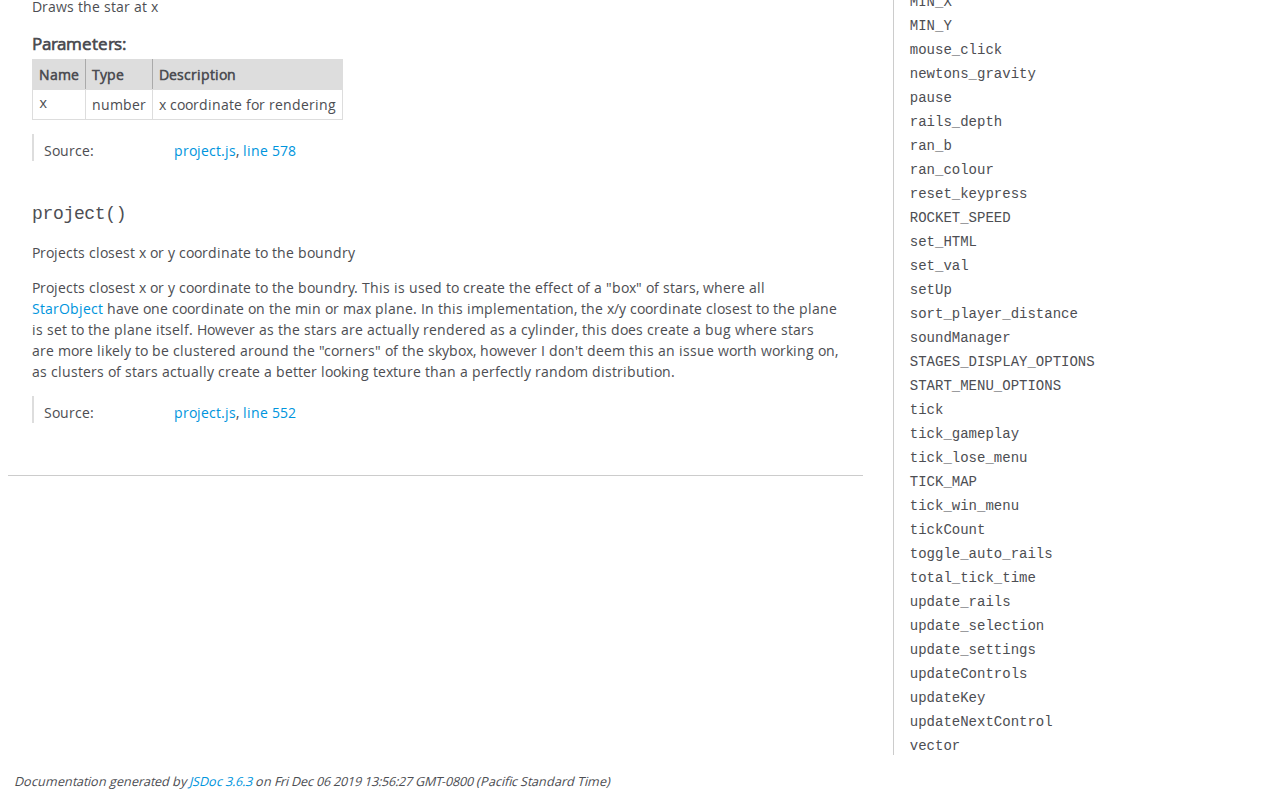
<file: documentation/StarObject.html>
<!DOCTYPE html>
<html lang="en">
<head>
    <meta charset="utf-8">
    <title>JSDoc: Class: StarObject</title>

    <script src="scripts/prettify/prettify.js"> </script>
    <script src="scripts/prettify/lang-css.js"> </script>
    <!--[if lt IE 9]>
      <script src="//html5shiv.googlecode.com/svn/trunk/html5.js"></script>
    <![endif]-->
    <link type="text/css" rel="stylesheet" href="styles/prettify-tomorrow.css">
    <link type="text/css" rel="stylesheet" href="styles/jsdoc-default.css">
</head>

<body>

<div id="main">

    <h1 class="page-title">Class: StarObject</h1>

    




<section>

<header>
    
        <h2><span class="attribs"><span class="type-signature"></span></span>StarObject<span class="signature">()</span><span class="type-signature"></span></h2>
        
            <div class="class-description">Skybox star class. Is a <a href="DummyObject.html">DummyObject</a> with a z coordinate and an intensity or "brightness" scaler</div>
        
    
</header>

<article>
    <div class="container-overview">
    
        

    
    <h2>Constructor</h2>
    

    
    <h4 class="name" id="StarObject"><span class="type-signature"></span>new StarObject<span class="signature">()</span><span class="type-signature"></span></h4>
    

    















<dl class="details">

    

    

    

    

    

    

    

    

    

    

    

    

    
    <dt class="tag-source">Source:</dt>
    <dd class="tag-source"><ul class="dummy"><li>
        <a href="project.js.html">project.js</a>, <a href="project.js.html#line532">line 532</a>
    </li></ul></dd>
    

    

    

    
</dl>




















    
    </div>

    
        <h3 class="subsection-title">Extends</h3>

        


    <ul>
        <li><a href="DummyObject.html">DummyObject</a></li>
    </ul>


    

    

    

    

    

    

    
        <h3 class="subsection-title">Members</h3>

        
            
<h4 class="name" id="intensity"><span class="type-signature"></span>intensity<span class="type-signature"> :number</span></h4>




<div class="description">
    Intensity to be drawn at.
</div>



    <h5>Type:</h5>
    <ul>
        <li>
            
<span class="param-type">number</span>


        </li>
    </ul>





<dl class="details">

    

    

    

    

    

    

    

    

    

    

    

    

    
    <dt class="tag-source">Source:</dt>
    <dd class="tag-source"><ul class="dummy"><li>
        <a href="project.js.html">project.js</a>, <a href="project.js.html#line545">line 545</a>
    </li></ul></dd>
    

    

    

    
</dl>






        
            
<h4 class="name" id="x"><span class="type-signature"></span>x<span class="type-signature"> :Number</span></h4>




<div class="description">
    x coordinate
</div>



    <h5>Type:</h5>
    <ul>
        <li>
            
<span class="param-type">Number</span>


        </li>
    </ul>





<dl class="details">

    

    

    

    
    <dt class="tag-overrides">Overrides:</dt>
    <dd class="tag-overrides"><ul class="dummy"><li>
        <a href="DummyObject.html#x">DummyObject#x</a>
    </li></ul></dd>
    

    

    

    

    

    

    

    

    

    
    <dt class="tag-source">Source:</dt>
    <dd class="tag-source"><ul class="dummy"><li>
        <a href="project.js.html">project.js</a>, <a href="project.js.html#line514">line 514</a>
    </li></ul></dd>
    

    

    

    
</dl>






        
            
<h4 class="name" id="y"><span class="type-signature"></span>y<span class="type-signature"> :Number</span></h4>




<div class="description">
    y coordinate
</div>



    <h5>Type:</h5>
    <ul>
        <li>
            
<span class="param-type">Number</span>


        </li>
    </ul>





<dl class="details">

    

    

    

    
    <dt class="tag-overrides">Overrides:</dt>
    <dd class="tag-overrides"><ul class="dummy"><li>
        <a href="DummyObject.html#y">DummyObject#y</a>
    </li></ul></dd>
    

    

    

    

    

    

    

    

    

    
    <dt class="tag-source">Source:</dt>
    <dd class="tag-source"><ul class="dummy"><li>
        <a href="project.js.html">project.js</a>, <a href="project.js.html#line520">line 520</a>
    </li></ul></dd>
    

    

    

    
</dl>






        
            
<h4 class="name" id="z"><span class="type-signature"></span>z<span class="type-signature"> :number</span></h4>




<div class="description">
    Y coordinate to be drawn on screen. Z coordinate in 3d space
</div>



    <h5>Type:</h5>
    <ul>
        <li>
            
<span class="param-type">number</span>


        </li>
    </ul>





<dl class="details">

    

    

    

    

    

    

    

    

    

    

    

    

    
    <dt class="tag-source">Source:</dt>
    <dd class="tag-source"><ul class="dummy"><li>
        <a href="project.js.html">project.js</a>, <a href="project.js.html#line539">line 539</a>
    </li></ul></dd>
    

    

    

    
</dl>






        
    

    
        <h3 class="subsection-title">Methods</h3>

        
            

    

    
    <h4 class="name" id="draw"><span class="type-signature"></span>draw<span class="signature">(x)</span><span class="type-signature"></span></h4>
    

    



<div class="description">
    Draws the star at x
</div>









    <h5>Parameters:</h5>
    

<table class="params">
    <thead>
    <tr>
        
        <th>Name</th>
        

        <th>Type</th>

        

        

        <th class="last">Description</th>
    </tr>
    </thead>

    <tbody>
    

        <tr>
            
                <td class="name"><code>x</code></td>
            

            <td class="type">
            
                
<span class="param-type">number</span>


            
            </td>

            

            

            <td class="description last">x coordinate for rendering</td>
        </tr>

    
    </tbody>
</table>






<dl class="details">

    

    

    

    

    

    

    

    

    

    

    

    

    
    <dt class="tag-source">Source:</dt>
    <dd class="tag-source"><ul class="dummy"><li>
        <a href="project.js.html">project.js</a>, <a href="project.js.html#line578">line 578</a>
    </li></ul></dd>
    

    

    

    
</dl>




















        
            

    

    
    <h4 class="name" id="project"><span class="type-signature"></span>project<span class="signature">()</span><span class="type-signature"></span></h4>
    

    
    <p class="summary">Projects closest x or y coordinate to the boundry</p>
    



<div class="description">
    Projects closest x or y coordinate to the boundry. This is used to create the effect of a "box" of stars, where all <a href="StarObject.html">StarObject</a> have one coordinate on the min or max plane. In this implementation, the x/y coordinate closest to the plane is set to the plane itself. However as the stars are actually rendered as a cylinder, this does create a bug where stars are more likely to be clustered around the "corners" of the skybox, however I don't deem this an issue worth working on, as clusters of stars actually create a better looking texture than a perfectly random distribution.
</div>













<dl class="details">

    

    

    

    

    

    

    

    

    

    

    

    

    
    <dt class="tag-source">Source:</dt>
    <dd class="tag-source"><ul class="dummy"><li>
        <a href="project.js.html">project.js</a>, <a href="project.js.html#line552">line 552</a>
    </li></ul></dd>
    

    

    

    
</dl>




















        
    

    

    
</article>

</section>




</div>

<nav>
    <h2><a href="index.html">Home</a></h2><h3>Namespaces</h3><ul><li><a href="Orbital-Explorer.html">Orbital-Explorer</a></li></ul><h3>Classes</h3><ul><li><a href="DummyObject.html">DummyObject</a></li><li><a href="GameObject.html">GameObject</a></li><li><a href="Planet.html">Planet</a></li><li><a href="Rocket.html">Rocket</a></li><li><a href="Stage.html">Stage</a></li><li><a href="StarObject.html">StarObject</a></li></ul><h3>Global</h3><ul><li><a href="global.html#add_alpha">add_alpha</a></li><li><a href="global.html#auto_optimize">auto_optimize</a></li><li><a href="global.html#calc_collision">calc_collision</a></li><li><a href="global.html#calc_grav">calc_grav</a></li><li><a href="global.html#camera_mode">camera_mode</a></li><li><a href="global.html#CAMERA_SHAKE">CAMERA_SHAKE</a></li><li><a href="global.html#canvas">canvas</a></li><li><a href="global.html#clear_screen">clear_screen</a></li><li><a href="global.html#controls">controls</a></li><li><a href="global.html#ctx">ctx</a></li><li><a href="global.html#current_screen">current_screen</a></li><li><a href="global.html#current_stage">current_stage</a></li><li><a href="global.html#current_stage_ID">current_stage_ID</a></li><li><a href="global.html#debug_stage">debug_stage</a></li><li><a href="global.html#draw">draw</a></li><li><a href="global.html#draw_arc">draw_arc</a></li><li><a href="global.html#draw_path">draw_path</a></li><li><a href="global.html#draw_shape">draw_shape</a></li><li><a href="global.html#G">G</a></li><li><a href="global.html#get_angle">get_angle</a></li><li><a href="global.html#get_distance">get_distance</a></li><li><a href="global.html#get_element">get_element</a></li><li><a href="global.html#get_framerate">get_framerate</a></li><li><a href="global.html#get_HTML">get_HTML</a></li><li><a href="global.html#get_possible_keys">get_possible_keys</a></li><li><a href="global.html#get_sounds">get_sounds</a></li><li><a href="global.html#get_val">get_val</a></li><li><a href="global.html#high_score_initials">high_score_initials</a></li><li><a href="global.html#inBounds">inBounds</a></li><li><a href="global.html#interval_id">interval_id</a></li><li><a href="global.html#key_down">key_down</a></li><li><a href="global.html#key_press_game">key_press_game</a></li><li><a href="global.html#key_press_highscore_menu">key_press_highscore_menu</a></li><li><a href="global.html#key_press_load_menu">key_press_load_menu</a></li><li><a href="global.html#key_press_lose">key_press_lose</a></li><li><a href="global.html#key_press_start_menu">key_press_start_menu</a></li><li><a href="global.html#key_press_win">key_press_win</a></li><li><a href="global.html#key_up">key_up</a></li><li><a href="global.html#keyPressMap">keyPressMap</a></li><li><a href="global.html#last_tick_time">last_tick_time</a></li><li><a href="global.html#left_shift">left_shift</a></li><li><a href="global.html#load_level">load_level</a></li><li><a href="global.html#loading_screen_display">loading_screen_display</a></li><li><a href="global.html#MAX_X">MAX_X</a></li><li><a href="global.html#MAX_Y">MAX_Y</a></li><li><a href="global.html#menu">menu</a></li><li><a href="global.html#MENU_COLOUR">MENU_COLOUR</a></li><li><a href="global.html#MENU_KEYPRESS_MAP">MENU_KEYPRESS_MAP</a></li><li><a href="global.html#menu_selection">menu_selection</a></li><li><a href="global.html#MIN_X">MIN_X</a></li><li><a href="global.html#MIN_Y">MIN_Y</a></li><li><a href="global.html#mouse_click">mouse_click</a></li><li><a href="global.html#newtons_gravity">newtons_gravity</a></li><li><a href="global.html#pause">pause</a></li><li><a href="global.html#rails_depth">rails_depth</a></li><li><a href="global.html#ran_b">ran_b</a></li><li><a href="global.html#ran_colour">ran_colour</a></li><li><a href="global.html#reset_keypress">reset_keypress</a></li><li><a href="global.html#ROCKET_SPEED">ROCKET_SPEED</a></li><li><a href="global.html#set_HTML">set_HTML</a></li><li><a href="global.html#set_val">set_val</a></li><li><a href="global.html#setUp">setUp</a></li><li><a href="global.html#sort_player_distance">sort_player_distance</a></li><li><a href="global.html#soundManager">soundManager</a></li><li><a href="global.html#STAGES_DISPLAY_OPTIONS">STAGES_DISPLAY_OPTIONS</a></li><li><a href="global.html#START_MENU_OPTIONS">START_MENU_OPTIONS</a></li><li><a href="global.html#tick">tick</a></li><li><a href="global.html#tick_gameplay">tick_gameplay</a></li><li><a href="global.html#tick_lose_menu">tick_lose_menu</a></li><li><a href="global.html#TICK_MAP">TICK_MAP</a></li><li><a href="global.html#tick_win_menu">tick_win_menu</a></li><li><a href="global.html#tickCount">tickCount</a></li><li><a href="global.html#toggle_auto_rails">toggle_auto_rails</a></li><li><a href="global.html#total_tick_time">total_tick_time</a></li><li><a href="global.html#update_rails">update_rails</a></li><li><a href="global.html#update_selection">update_selection</a></li><li><a href="global.html#update_settings">update_settings</a></li><li><a href="global.html#updateControls">updateControls</a></li><li><a href="global.html#updateKey">updateKey</a></li><li><a href="global.html#updateNextControl">updateNextControl</a></li><li><a href="global.html#vector">vector</a></li></ul>
</nav>

<br class="clear">

<footer>
    Documentation generated by <a href="https://github.com/jsdoc/jsdoc">JSDoc 3.6.3</a> on Fri Dec 06 2019 13:56:27 GMT-0800 (Pacific Standard Time)
</footer>

<script> prettyPrint(); </script>
<script src="scripts/linenumber.js"> </script>
</body>
</html>
</file>
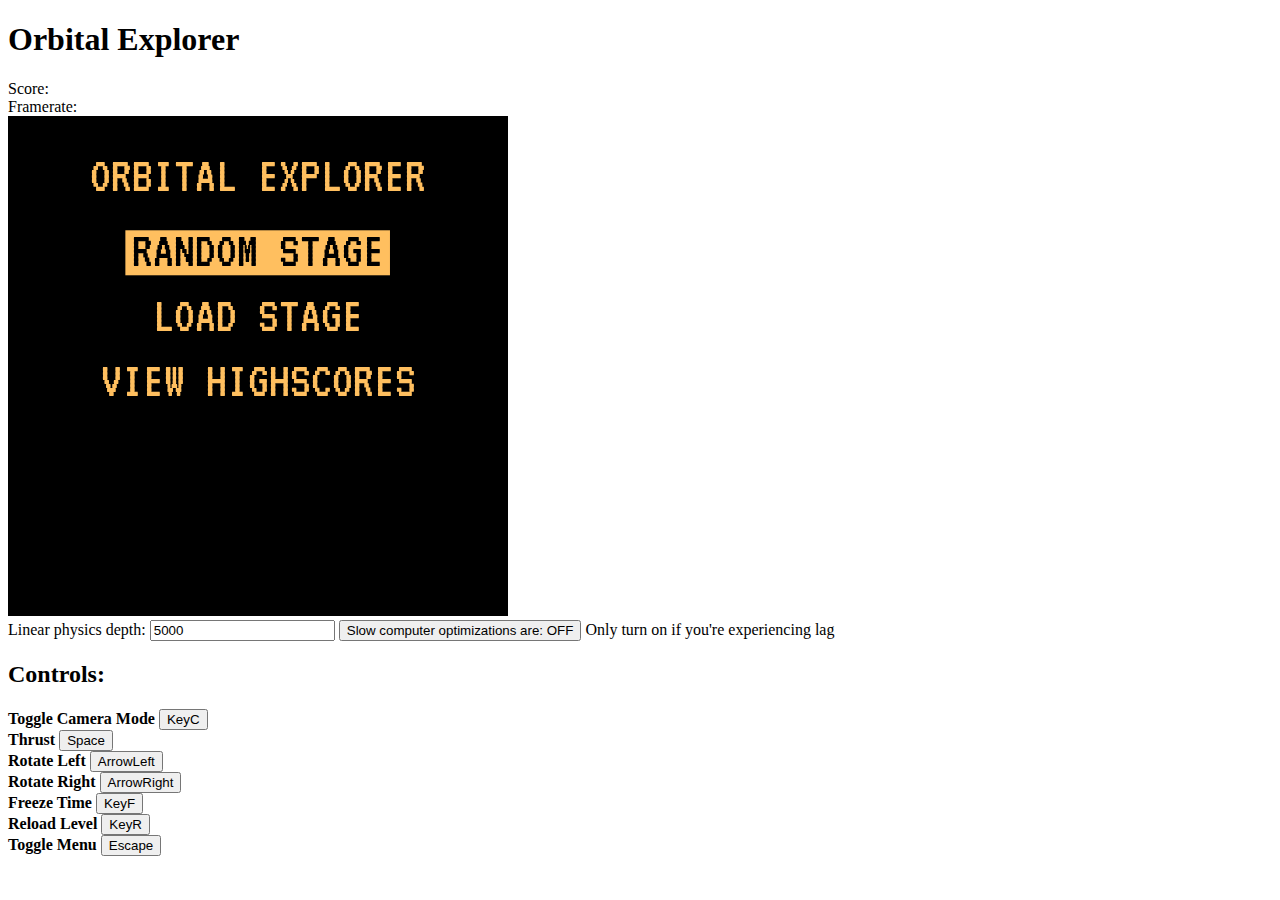
<file: source/project.html>
<!DOCTYPE html>
<html>
<head>
   <meta charset="utf-8">
   <title>Orbital Explorer</title>
   <link rel="stylesheet" href="styles.css">
   <link href="https://fonts.googleapis.com/css?family=VT323&display=swap" rel="stylesheet">
   <script src="../config/stages.js" type="text/javascript" defer></script>
   <script src="../config/high_scores.js" type="text/javascript" defer></script>
   <script src="project.js" type="text/javascript" defer></script>
</head>
<body onload="setUp()">
	<h1>Orbital Explorer</h1>
	
	<div>
		Score: 
		<div id="score"></div>
	</div>
	<div id="fps">Framerate: </div>
    <canvas id="world" height="500" width="500"></canvas>
    
    <div id="settings">
    	Linear physics depth:
        <input type="text" id="rails_depth">
		<button type="button" id="auto_rails" onclick=toggle_auto_rails()>Slow computer optimizations are: OFF</button> Only turn on if you're experiencing lag
    </div>
    <div id="controls">
    	<h2>Controls:</h2>
    	<h4>
			Toggle Camera Mode
			<button type="button" id="Camera" onclick=updateControls("Camera");>KeyC</button> <br>

			Thrust
    		<button type="button" id="Thrust" onclick=updateControls("Thrust");>Space</button> <br>
   		
    		Rotate Left
    		<button type="button" id="Rotate_Left" onclick=updateControls("Rotate_Left");>ArrowLeft</button> <br>
    
    		Rotate Right
    		<button type="button" id="Rotate_Right" onclick=updateControls("Rotate_Right");>ArrowRight</button> <br>
    		
    		Freeze Time
    		<button type="button" id="Freeze_Time" onclick=updateControls("Freeze_Time");>KeyF</button> <br>
    		
    		Reload Level
			<button type="button" id="Reload" onclick=updateControls("Reload");>KeyR</button> <br>
			
			Toggle Menu
    		<button type="button" id="Menu" onclick=updateControls("Menu");>Escape</button> <br>
    	</h4>
    	
    </div>
    
</body>

</html>
</file>
<file: documentation/styles/prettify-tomorrow.css>
/* Tomorrow Theme */
/* Original theme - https://github.com/chriskempson/tomorrow-theme */
/* Pretty printing styles. Used with prettify.js. */
/* SPAN elements with the classes below are added by prettyprint. */
/* plain text */
.pln {
  color: #4d4d4c; }

@media screen {
  /* string content */
  .str {
    color: #718c00; }

  /* a keyword */
  .kwd {
    color: #8959a8; }

  /* a comment */
  .com {
    color: #8e908c; }

  /* a type name */
  .typ {
    color: #4271ae; }

  /* a literal value */
  .lit {
    color: #f5871f; }

  /* punctuation */
  .pun {
    color: #4d4d4c; }

  /* lisp open bracket */
  .opn {
    color: #4d4d4c; }

  /* lisp close bracket */
  .clo {
    color: #4d4d4c; }

  /* a markup tag name */
  .tag {
    color: #c82829; }

  /* a markup attribute name */
  .atn {
    color: #f5871f; }

  /* a markup attribute value */
  .atv {
    color: #3e999f; }

  /* a declaration */
  .dec {
    color: #f5871f; }

  /* a variable name */
  .var {
    color: #c82829; }

  /* a function name */
  .fun {
    color: #4271ae; } }
/* Use higher contrast and text-weight for printable form. */
@media print, projection {
  .str {
    color: #060; }

  .kwd {
    color: #006;
    font-weight: bold; }

  .com {
    color: #600;
    font-style: italic; }

  .typ {
    color: #404;
    font-weight: bold; }

  .lit {
    color: #044; }

  .pun, .opn, .clo {
    color: #440; }

  .tag {
    color: #006;
    font-weight: bold; }

  .atn {
    color: #404; }

  .atv {
    color: #060; } }
/* Style */
/*
pre.prettyprint {
  background: white;
  font-family: Consolas, Monaco, 'Andale Mono', monospace;
  font-size: 12px;
  line-height: 1.5;
  border: 1px solid #ccc;
  padding: 10px; }
*/

/* Specify class=linenums on a pre to get line numbering */
ol.linenums {
  margin-top: 0;
  margin-bottom: 0; }

/* IE indents via margin-left */
li.L0,
li.L1,
li.L2,
li.L3,
li.L4,
li.L5,
li.L6,
li.L7,
li.L8,
li.L9 {
  /* */ }

/* Alternate shading for lines */
li.L1,
li.L3,
li.L5,
li.L7,
li.L9 {
  /* */ }
</file>
<file: documentation/styles/jsdoc-default.css>
@font-face {
    font-family: 'Open Sans';
    font-weight: normal;
    font-style: normal;
    src: url('../fonts/OpenSans-Regular-webfont.eot');
    src:
        local('Open Sans'),
        local('OpenSans'),
        url('../fonts/OpenSans-Regular-webfont.eot?#iefix') format('embedded-opentype'),
        url('../fonts/OpenSans-Regular-webfont.woff') format('woff'),
        url('../fonts/OpenSans-Regular-webfont.svg#open_sansregular') format('svg');
}

@font-face {
    font-family: 'Open Sans Light';
    font-weight: normal;
    font-style: normal;
    src: url('../fonts/OpenSans-Light-webfont.eot');
    src:
        local('Open Sans Light'),
        local('OpenSans Light'),
        url('../fonts/OpenSans-Light-webfont.eot?#iefix') format('embedded-opentype'),
        url('../fonts/OpenSans-Light-webfont.woff') format('woff'),
        url('../fonts/OpenSans-Light-webfont.svg#open_sanslight') format('svg');
}

html
{
    overflow: auto;
    background-color: #fff;
    font-size: 14px;
}

body
{
    font-family: 'Open Sans', sans-serif;
    line-height: 1.5;
    color: #4d4e53;
    background-color: white;
}

a, a:visited, a:active {
    color: #0095dd;
    text-decoration: none;
}

a:hover {
    text-decoration: underline;
}

header
{
    display: block;
    padding: 0px 4px;
}

tt, code, kbd, samp {
    font-family: Consolas, Monaco, 'Andale Mono', monospace;
}

.class-description {
    font-size: 130%;
    line-height: 140%;
    margin-bottom: 1em;
    margin-top: 1em;
}

.class-description:empty {
    margin: 0;
}

#main {
    float: left;
    width: 70%;
}

article dl {
    margin-bottom: 40px;
}

article img {
  max-width: 100%;
}

section
{
    display: block;
    background-color: #fff;
    padding: 12px 24px;
    border-bottom: 1px solid #ccc;
    margin-right: 30px;
}

.variation {
    display: none;
}

.signature-attributes {
    font-size: 60%;
    color: #aaa;
    font-style: italic;
    font-weight: lighter;
}

nav
{
    display: block;
    float: right;
    margin-top: 28px;
    width: 30%;
    box-sizing: border-box;
    border-left: 1px solid #ccc;
    padding-left: 16px;
}

nav ul {
    font-family: 'Lucida Grande', 'Lucida Sans Unicode', arial, sans-serif;
    font-size: 100%;
    line-height: 17px;
    padding: 0;
    margin: 0;
    list-style-type: none;
}

nav ul a, nav ul a:visited, nav ul a:active {
    font-family: Consolas, Monaco, 'Andale Mono', monospace;
    line-height: 18px;
    color: #4D4E53;
}

nav h3 {
    margin-top: 12px;
}

nav li {
    margin-top: 6px;
}

footer {
    display: block;
    padding: 6px;
    margin-top: 12px;
    font-style: italic;
    font-size: 90%;
}

h1, h2, h3, h4 {
    font-weight: 200;
    margin: 0;
}

h1
{
    font-family: 'Open Sans Light', sans-serif;
    font-size: 48px;
    letter-spacing: -2px;
    margin: 12px 24px 20px;
}

h2, h3.subsection-title
{
    font-size: 30px;
    font-weight: 700;
    letter-spacing: -1px;
    margin-bottom: 12px;
}

h3
{
    font-size: 24px;
    letter-spacing: -0.5px;
    margin-bottom: 12px;
}

h4
{
    font-size: 18px;
    letter-spacing: -0.33px;
    margin-bottom: 12px;
    color: #4d4e53;
}

h5, .container-overview .subsection-title
{
    font-size: 120%;
    font-weight: bold;
    letter-spacing: -0.01em;
    margin: 8px 0 3px 0;
}

h6
{
    font-size: 100%;
    letter-spacing: -0.01em;
    margin: 6px 0 3px 0;
    font-style: italic;
}

table
{
    border-spacing: 0;
    border: 0;
    border-collapse: collapse;
}

td, th
{
    border: 1px solid #ddd;
    margin: 0px;
    text-align: left;
    vertical-align: top;
    padding: 4px 6px;
    display: table-cell;
}

thead tr
{
    background-color: #ddd;
    font-weight: bold;
}

th { border-right: 1px solid #aaa; }
tr > th:last-child { border-right: 1px solid #ddd; }

.ancestors, .attribs { color: #999; }
.ancestors a, .attribs a
{
    color: #999 !important;
    text-decoration: none;
}

.clear
{
    clear: both;
}

.important
{
    font-weight: bold;
    color: #950B02;
}

.yes-def {
    text-indent: -1000px;
}

.type-signature {
    color: #aaa;
}

.name, .signature {
    font-family: Consolas, Monaco, 'Andale Mono', monospace;
}

.details { margin-top: 14px; border-left: 2px solid #DDD; }
.details dt { width: 120px; float: left; padding-left: 10px;  padding-top: 6px; }
.details dd { margin-left: 70px; }
.details ul { margin: 0; }
.details ul { list-style-type: none; }
.details li { margin-left: 30px; padding-top: 6px; }
.details pre.prettyprint { margin: 0 }
.details .object-value { padding-top: 0; }

.description {
    margin-bottom: 1em;
    margin-top: 1em;
}

.code-caption
{
    font-style: italic;
    font-size: 107%;
    margin: 0;
}

.source
{
    border: 1px solid #ddd;
    width: 80%;
    overflow: auto;
}

.prettyprint.source {
    width: inherit;
}

.source code
{
    font-size: 100%;
    line-height: 18px;
    display: block;
    padding: 4px 12px;
    margin: 0;
    background-color: #fff;
    color: #4D4E53;
}

.prettyprint code span.line
{
  display: inline-block;
}

.prettyprint.linenums
{
  padding-left: 70px;
  -webkit-user-select: none;
  -moz-user-select: none;
  -ms-user-select: none;
  user-select: none;
}

.prettyprint.linenums ol
{
  padding-left: 0;
}

.prettyprint.linenums li
{
  border-left: 3px #ddd solid;
}

.prettyprint.linenums li.selected,
.prettyprint.linenums li.selected *
{
  background-color: lightyellow;
}

.prettyprint.linenums li *
{
  -webkit-user-select: text;
  -moz-user-select: text;
  -ms-user-select: text;
  user-select: text;
}

.params .name, .props .name, .name code {
    color: #4D4E53;
    font-family: Consolas, Monaco, 'Andale Mono', monospace;
    font-size: 100%;
}

.params td.description > p:first-child,
.props td.description > p:first-child
{
    margin-top: 0;
    padding-top: 0;
}

.params td.description > p:last-child,
.props td.description > p:last-child
{
    margin-bottom: 0;
    padding-bottom: 0;
}

.disabled {
    color: #454545;
}
</file>
<file: source/styles.css>
@font-face {
    font-family: 'VT323', monospace;
    src: url('https://fonts.googleapis.com/css?family=VT323&display=swap');
}
</file>
